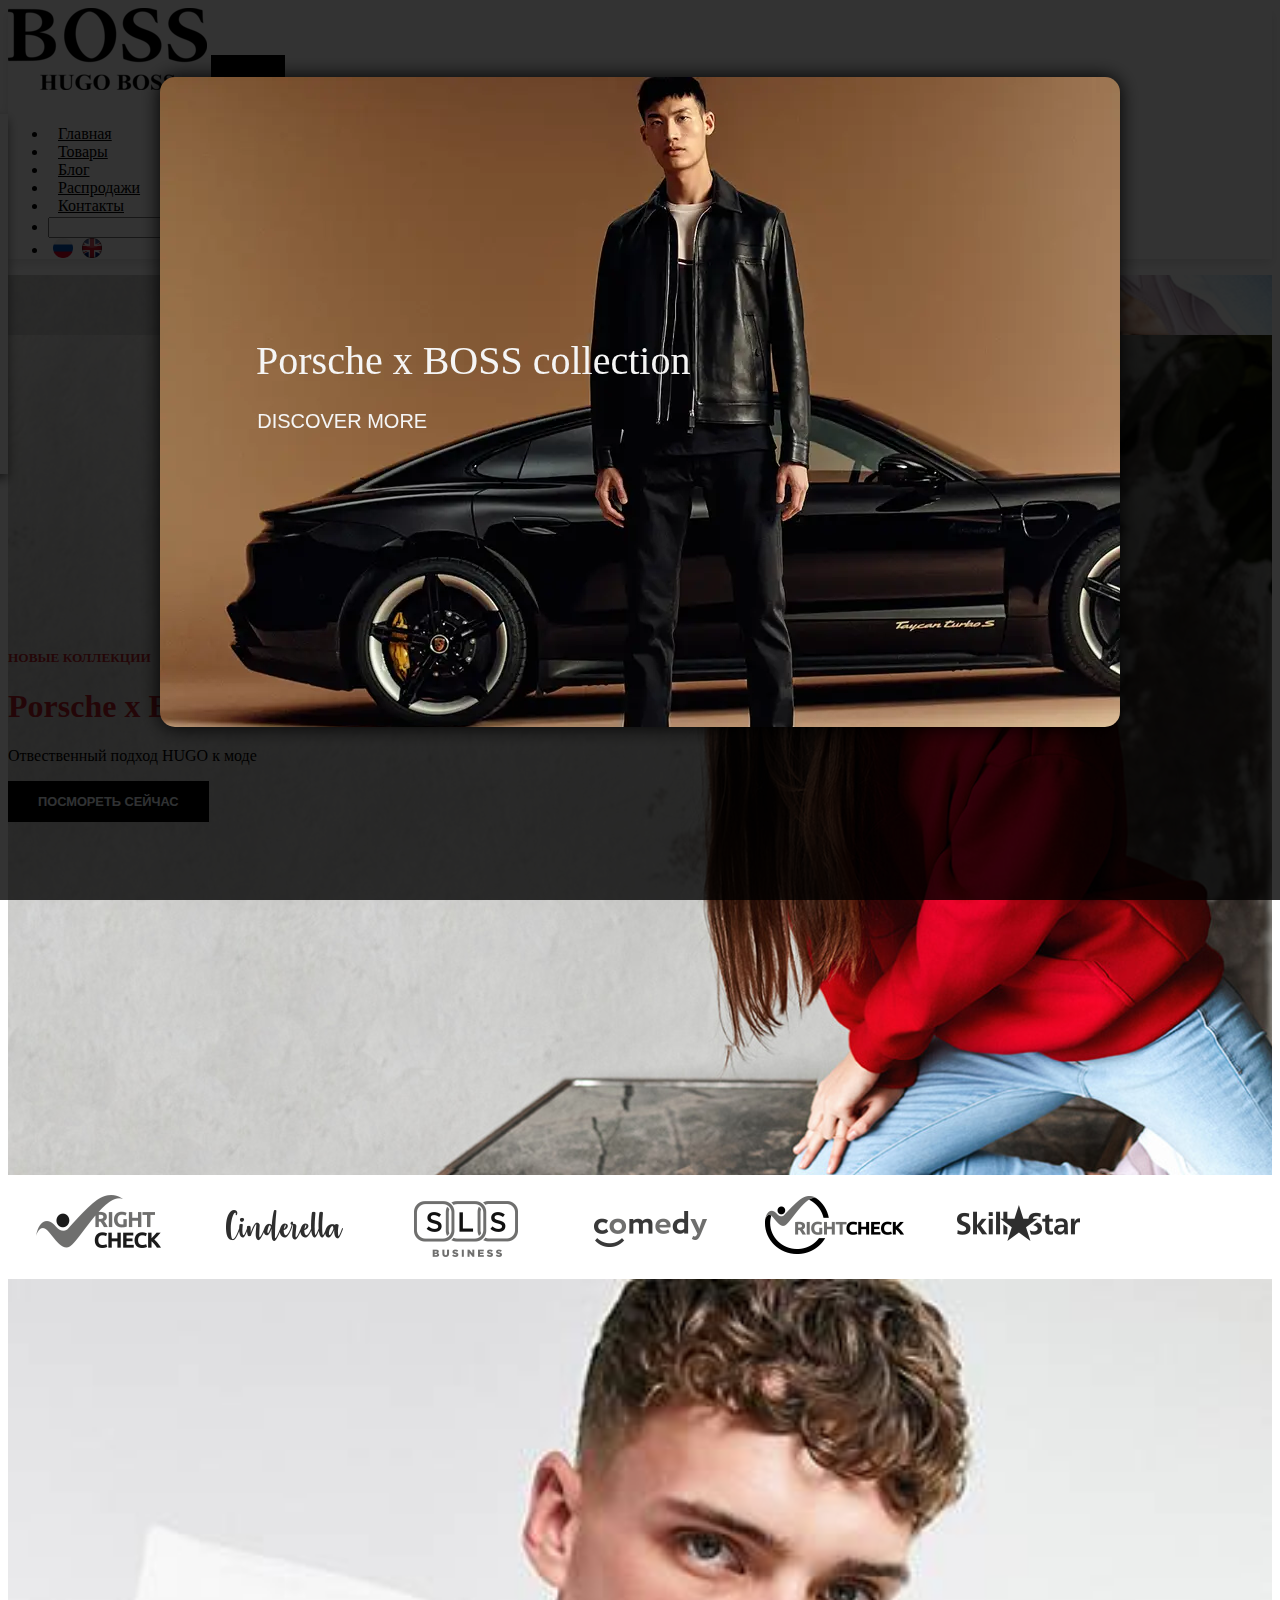
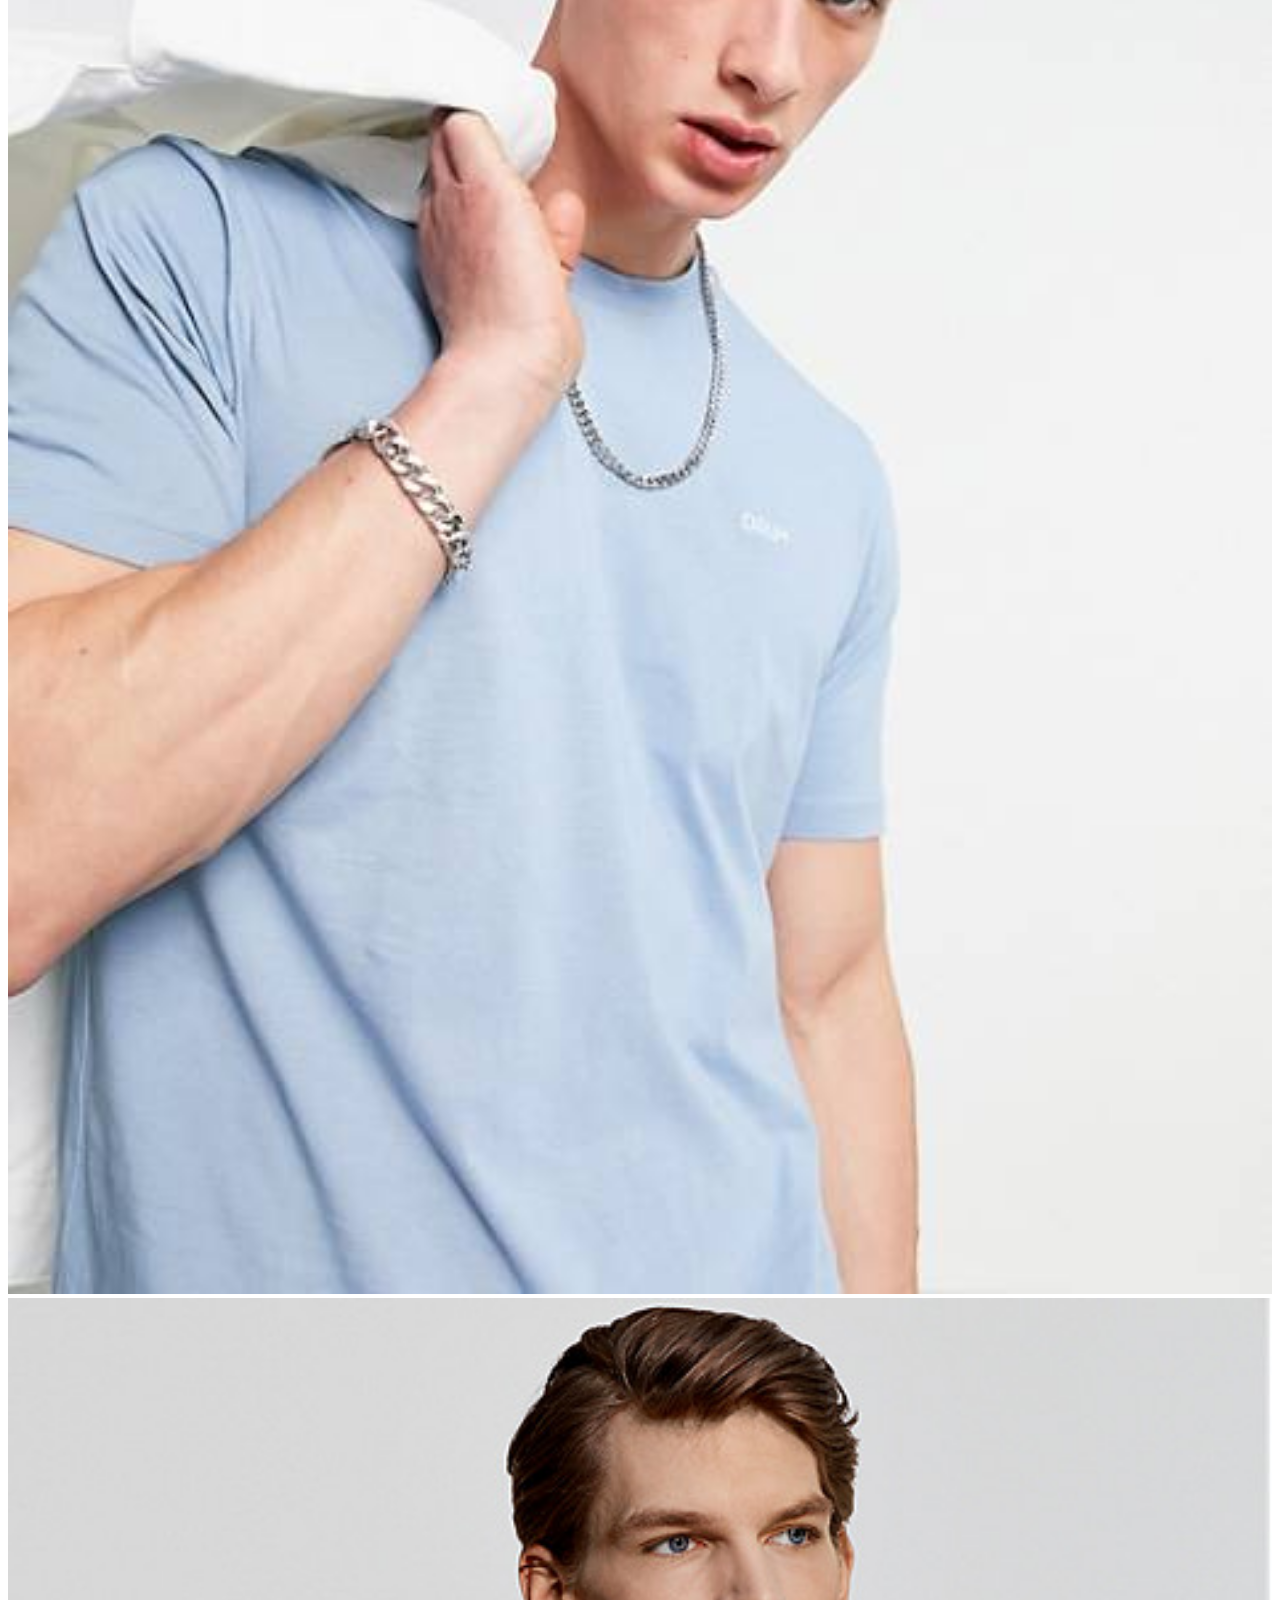
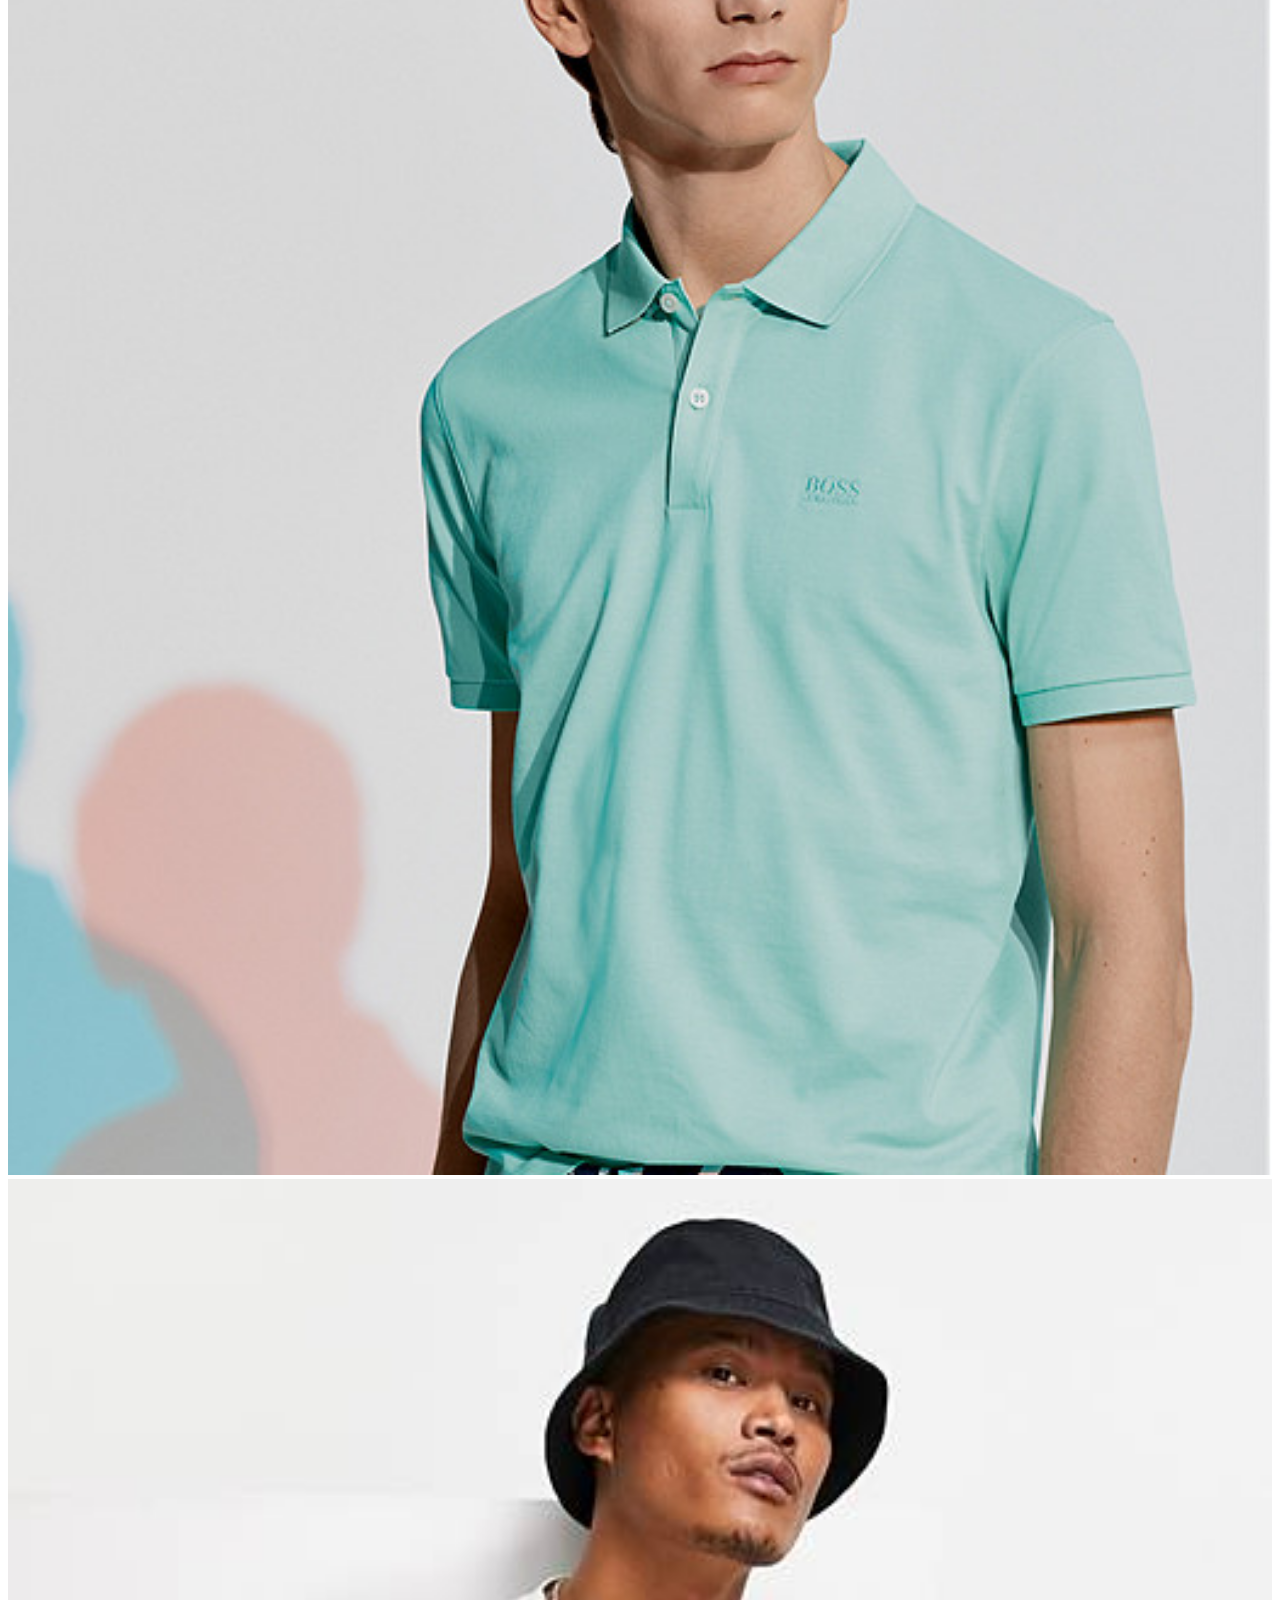
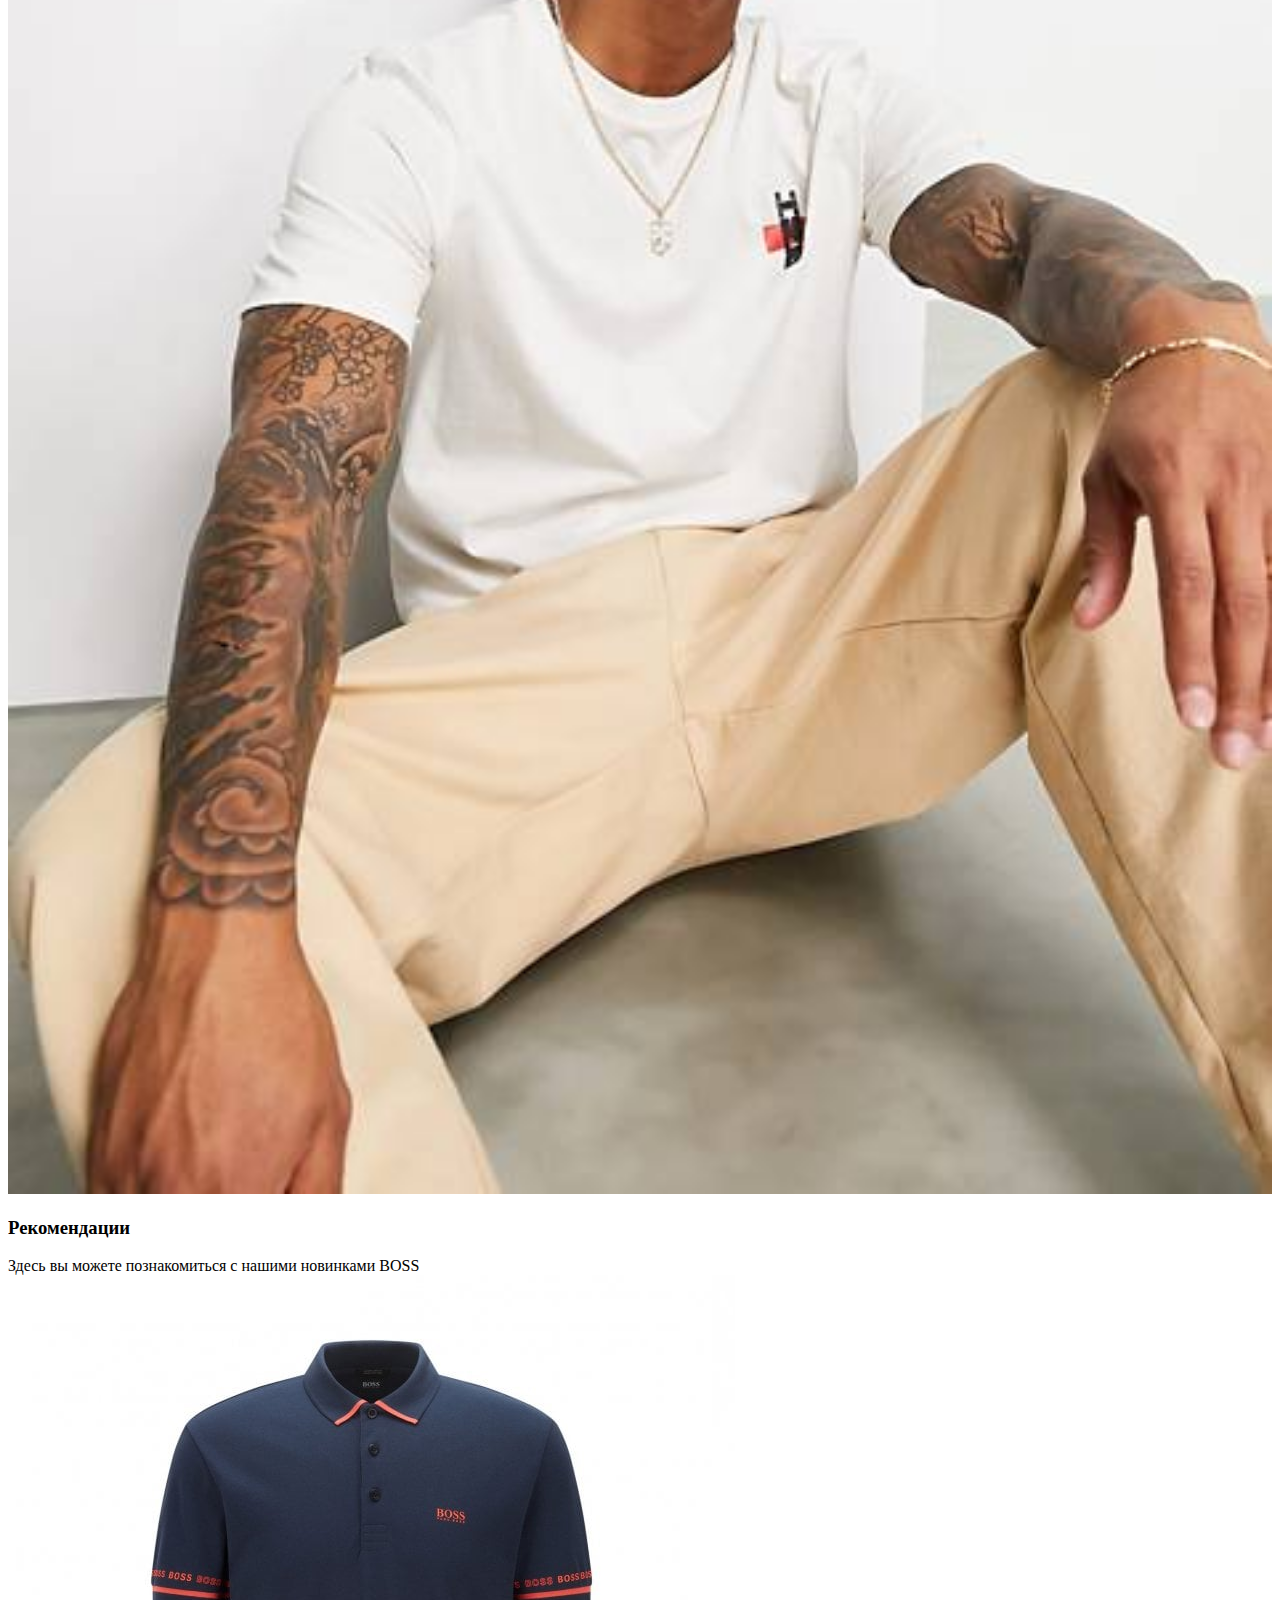
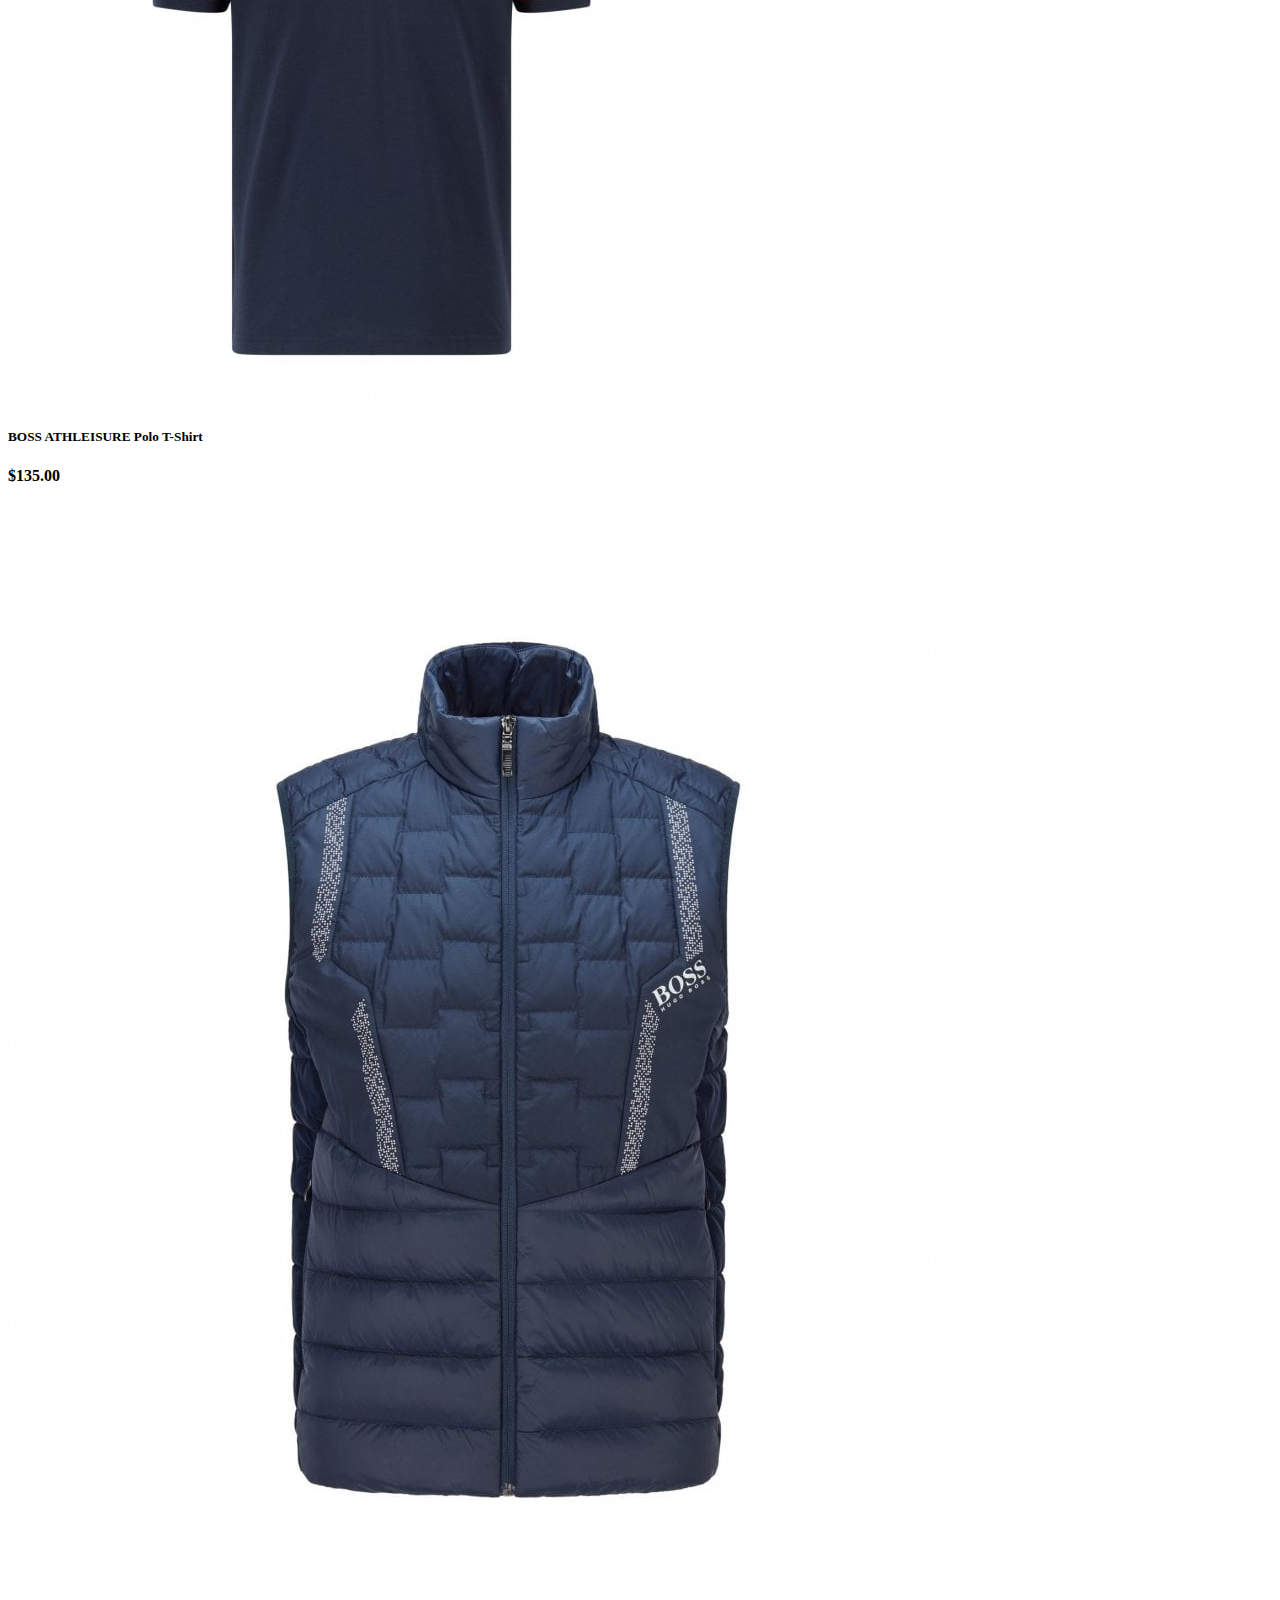
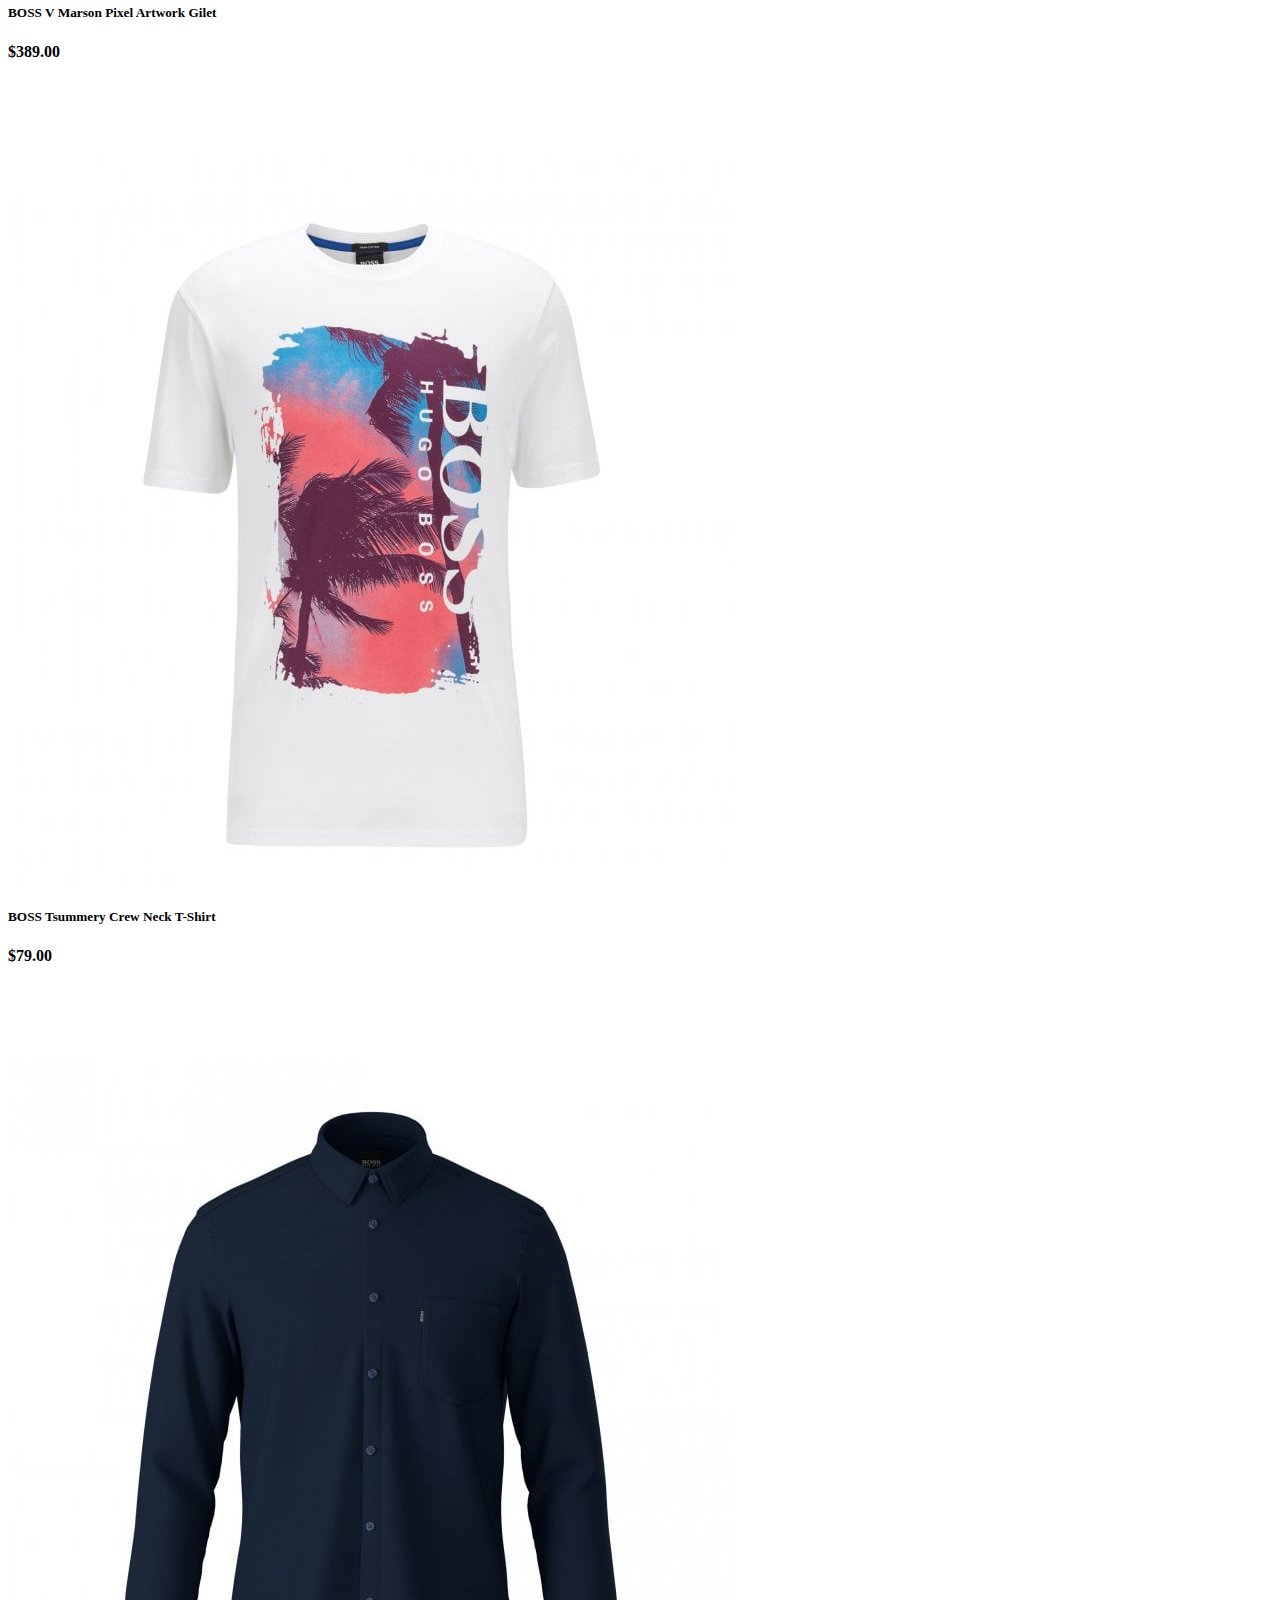
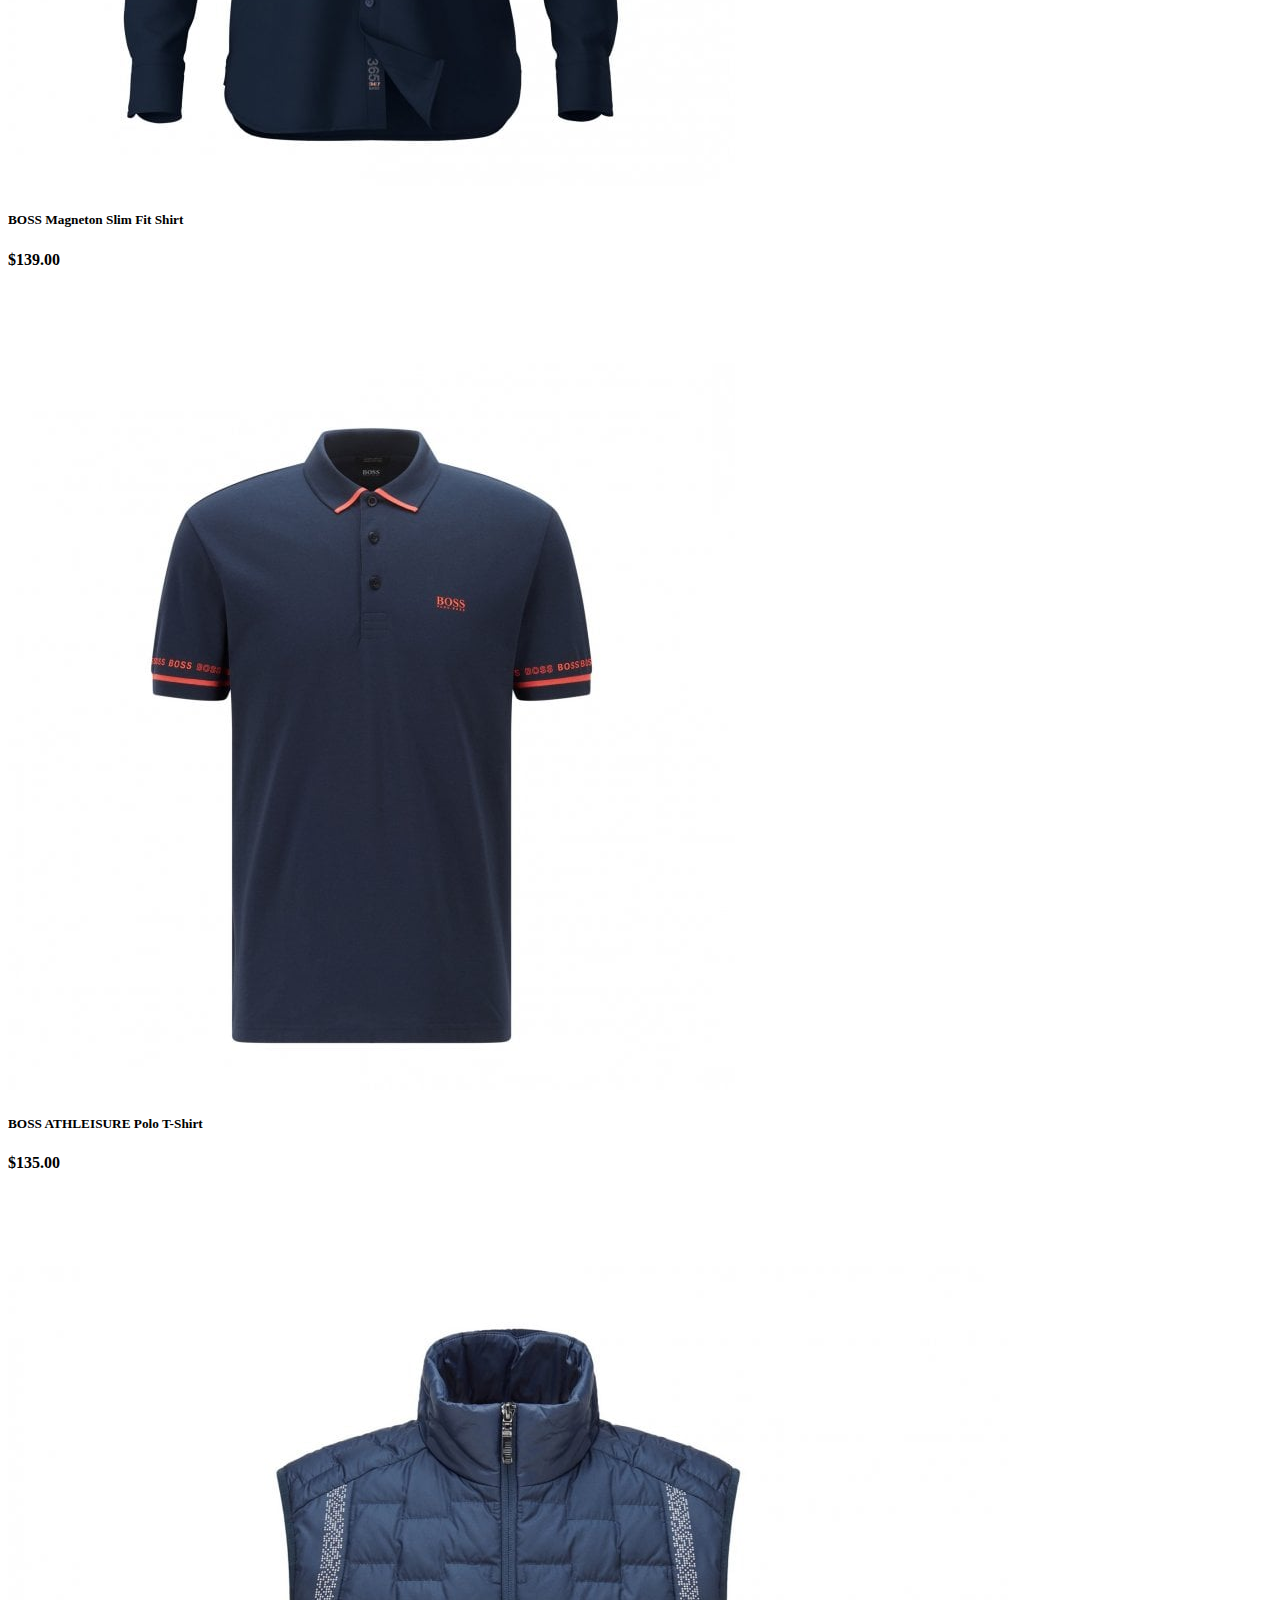
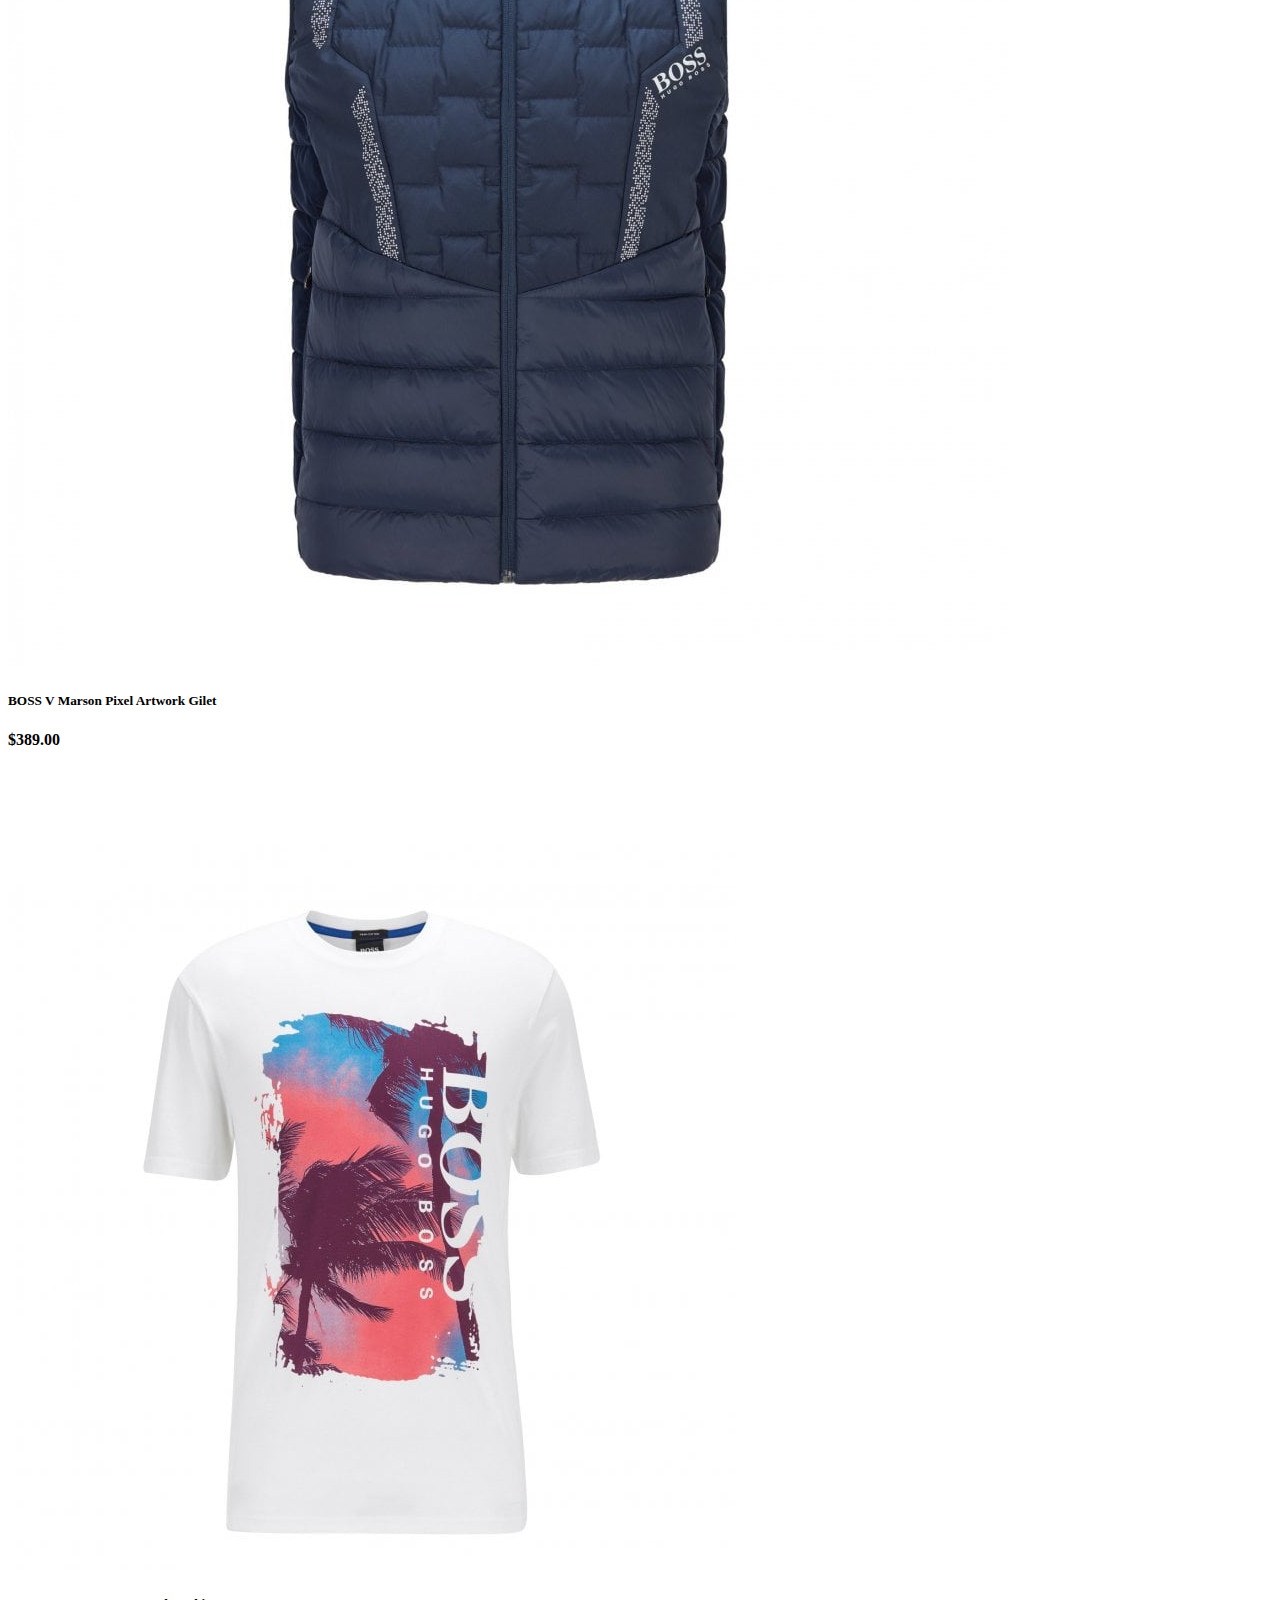
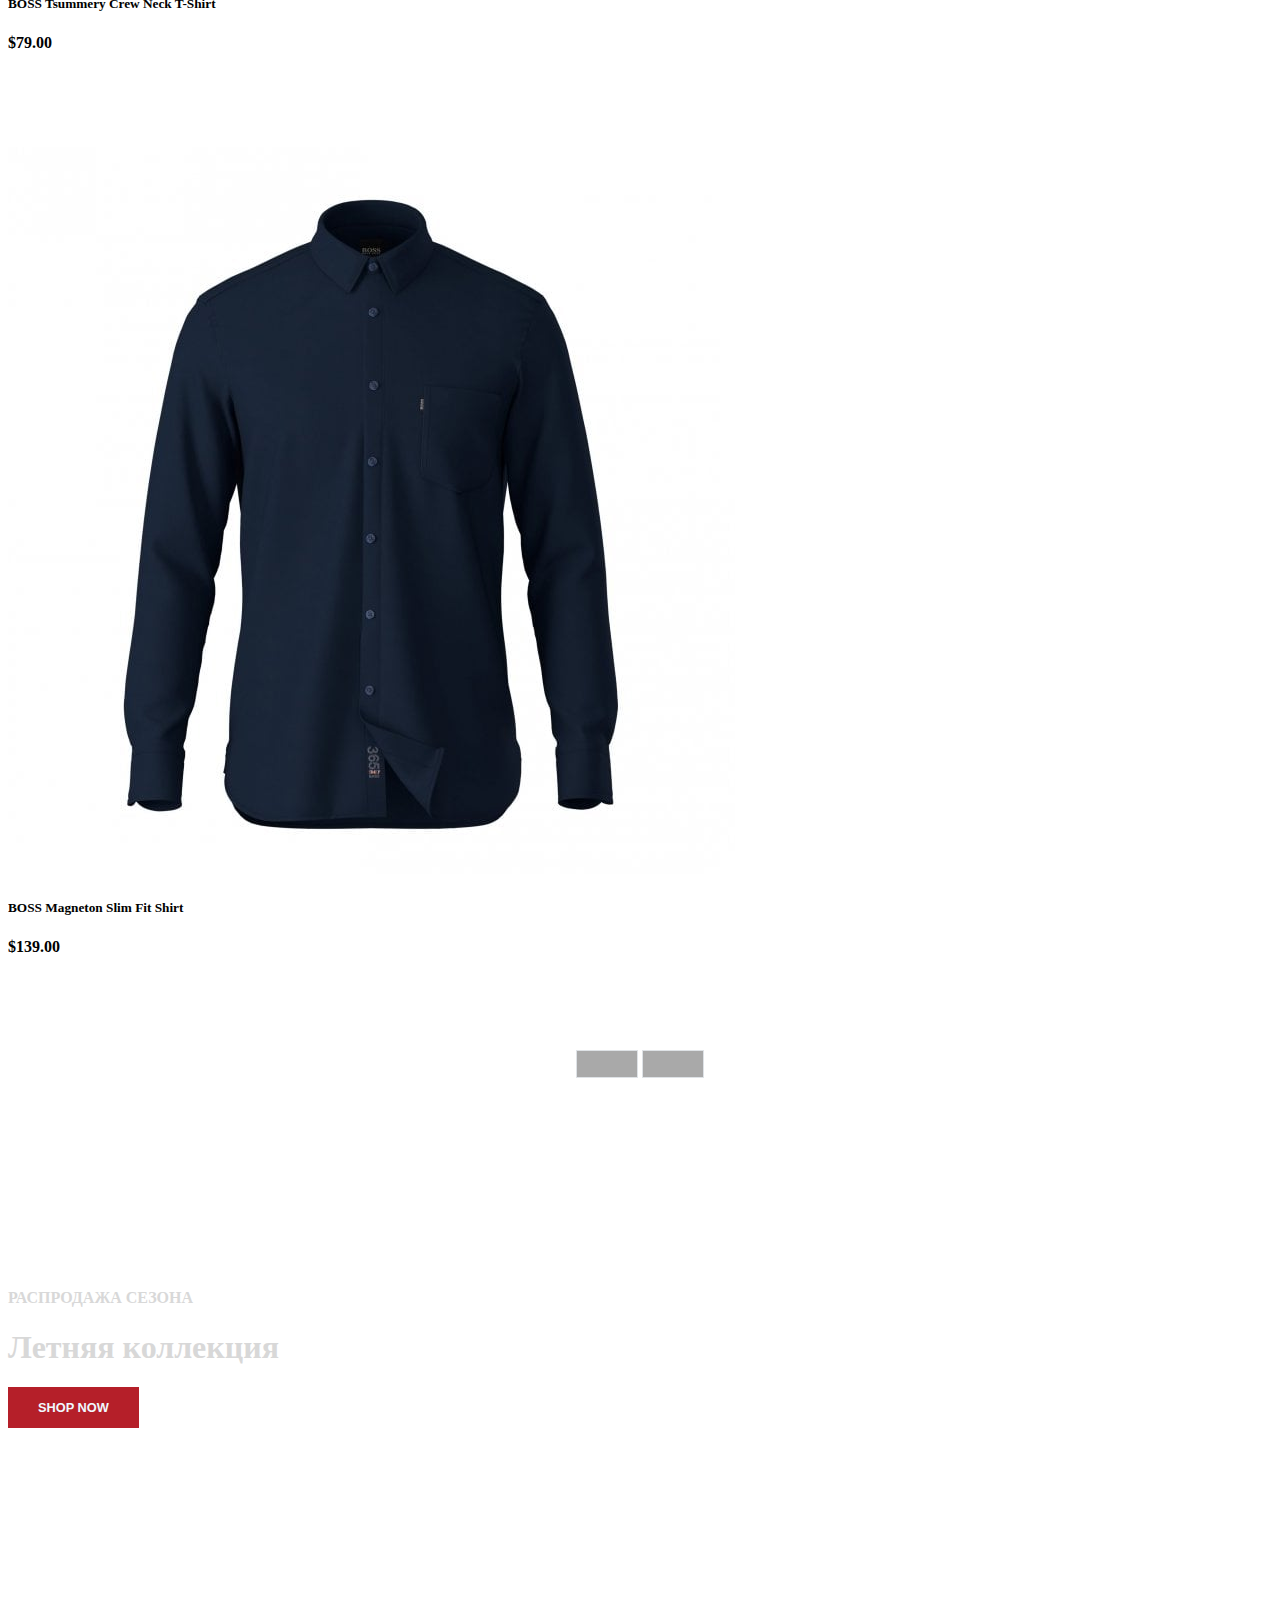
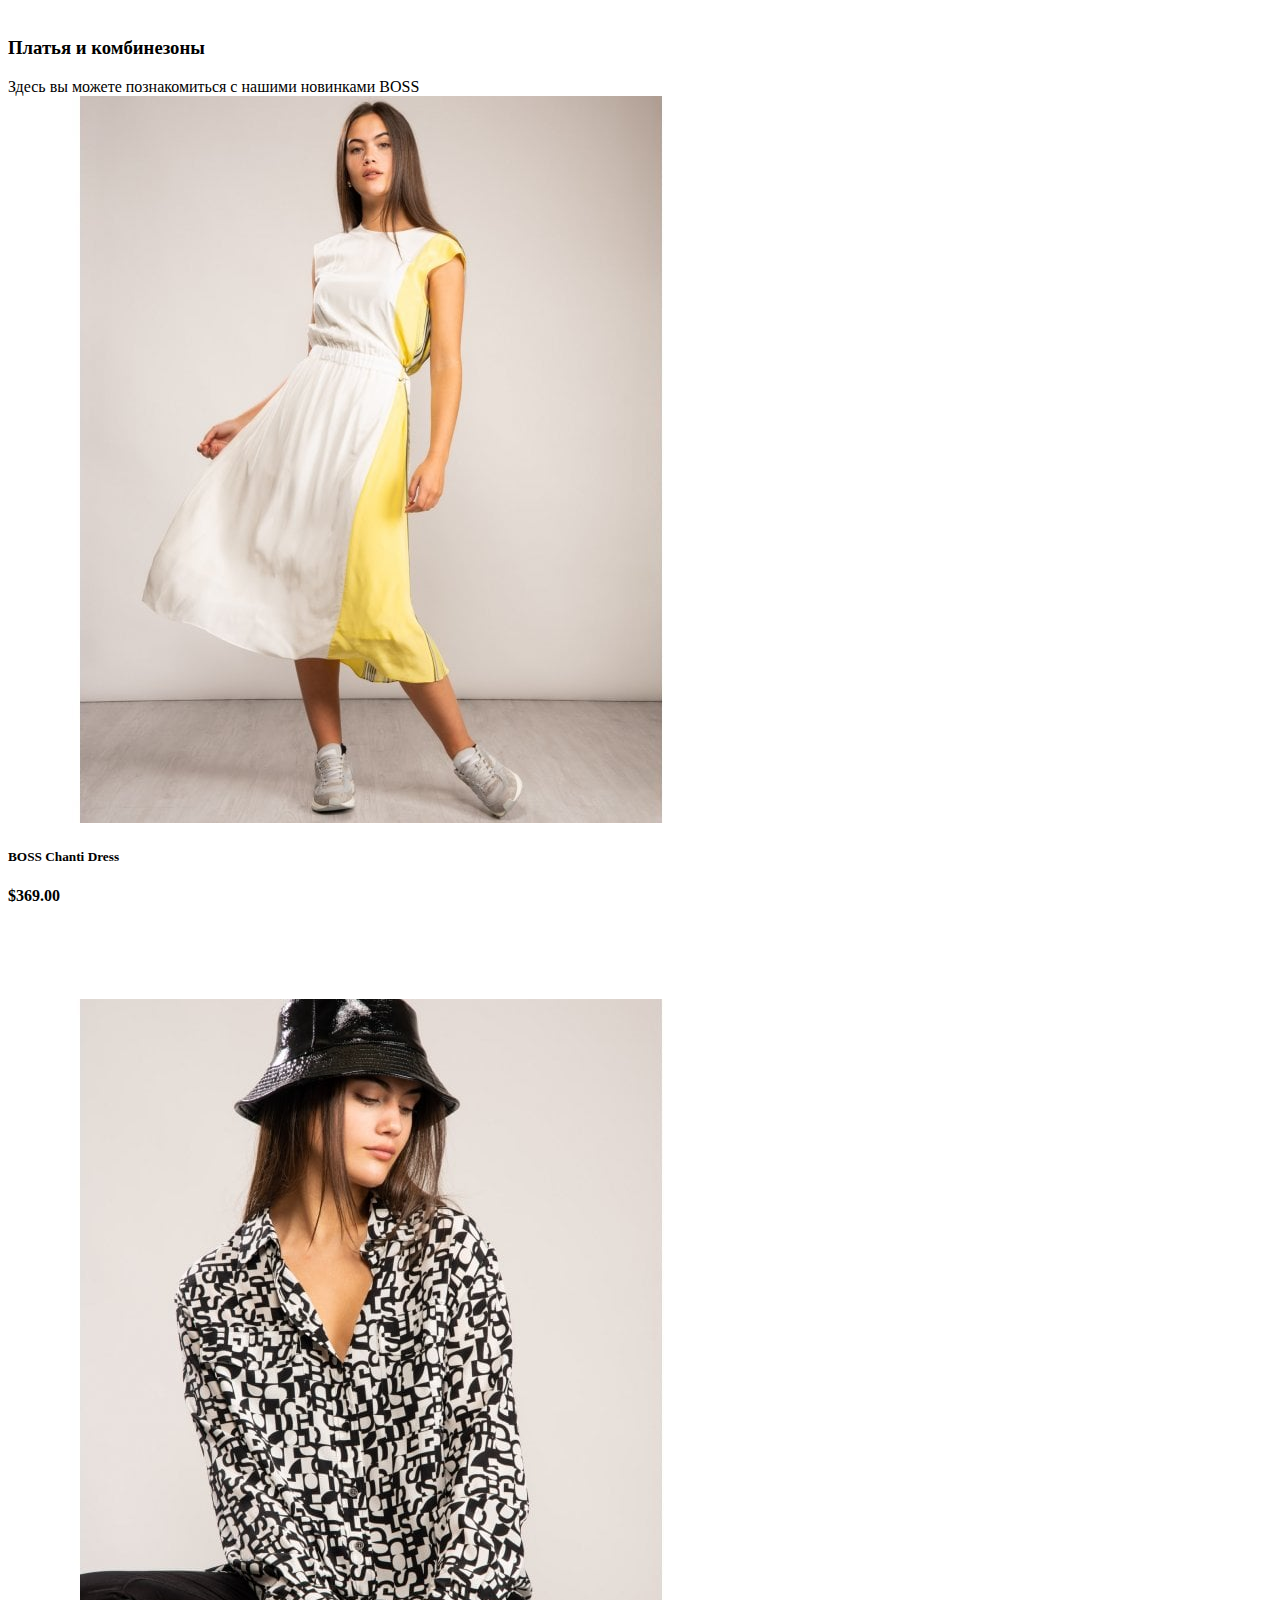
<file: index.html>
<!DOCTYPE html>
<html lang="en">
<head>
    <meta charset="UTF-8">
    <meta http-equiv="X-UA-Compatible" content="IE=edge">
    <meta name="viewport" content="width=device-width, initial-scale=1.0">
    <title>HUGO BOSS</title>
    <link rel="stylesheet" href="https://stackpath.bootstrapcdn.com/bootstrap/4.1.3/css/bootstrap.min.css"
        integrity="sha384-MCw98/SFnGE8fJT3GXwEOngsV7Zt27NXFoaoApmYm81iuXoPkFOJwJ8ERdknLPMO" crossorigin="anonymous">

    <link rel="stylesheet" href="https://pro.fontawesome.com/releases/v5.10.0/css/all.css"
        integrity="sha384-AYmEC3Yw5cVb3ZcuHtOA93w35dYTsvhLPVnYs9eStHfGJvOvKxVfELGroGkvsg+p" crossorigin="anonymous" />

    <link rel="stylesheet" href="component/css/style.css">
    <link rel="stylesheet" href="component/css/popup.css">
    <link rel="stylesheet" href="component/css/navbar.css">
    <link rel="stylesheet" href="component/css/footer.css">
    <link rel="stylesheet" href="component/css/banner.css">
    <link rel="stylesheet" href="component/css/adaptive.css">
    <link rel="stylesheet" href="component/css/language.css">
    <link rel="stylesheet" href="component/css/cart.css">
</head>
<body>
    <div id="bg_popup">
        <div id="popup">
      <a class="close" href="#" title="Закрыть" onclick="document.getElementById('bg_popup').style.display='none'; return false;"><i class="fa fa-times-circle" aria-hidden="true"></i></a>
      <div class="perfomance">Porsche x BOSS collection</div>
      <a href="shop.html">
      <button class="showcollection">DISCOVER MORE<i class="fa fa-long-arrow-right showcollectionarrow" aria-hidden="true"></i></button></a>
      </div>
      </div>
    <nav class="navbar navbar-expand-lg navbar-light bg-white py-3 fixed-top">
        <div class="container">
            <img src="assets/img/logo/hugo-boss-logo.png" alt="logo">
            <button class="navbar-toggler" type="button" data-bs-toggle="collapse"
                data-bs-target="#navbarSupportedContent" aria-controls="navbarSupportedContent" aria-expanded="false"
                aria-label="Toggle navigation">
                <span><i id="bar" class="fas fa-bars"></i></span>
            </button>
            <div class="collapse navbar-collapse" id="navbarSupportedContent">
                <ul class="navbar-nav navbar-center ml-auto">

                    <li class="nav-item">
                        <a class="nav-link" href="index.html" my-lang="home"></a>
                    </li>
                    <li class="nav-item">
                        <a class="nav-link" href="shop.html" target="_blank" my-lang="shop"></a>
                    </li>
                    <li class="nav-item">
                        <a class="nav-link" href="#" my-lang="blog"></a>
                    </li>
                    <li class="nav-item">
                        <a class="nav-link" href="#" my-lang="about"></a>
                    </li>
                    <li class="nav-item">
                        <a class="nav-link" href="#" my-lang="contact"></a>
                    </li>
                    <li class="nav-item" style="position: relative;">
                        <input type="text"><i class="far fa-search"></i>
                        <button onclick="opened()" class="cart-open"><i class="far fa-shopping-bag"></i></button>
                        <span id="drop"></span>
                    </li>
                    <li class="nav-item pad-top">
                        <button class="lang" onclick="translate2('ru')"><img src="assets/img/icons-lang/rus.png" alt="ru"
                                class="flag-icon"></button>
                        <button class="lang" onclick="translate2('en')"><img src="assets/img/icons-lang/En.png" alt="en"
                                class="flag-icon"></button>
                    </li>
            </div>
        </div>
    </nav>
    <section id="home">
        <div class="container">
            <h5><span my-lang="new"></span></h5>
            <h1><span my-lang="price"></span> </h1>
            <p my-lang="offers"></p>
            <button onclick="window.location.href = 'shop.html';" my-lang="now">Shop Now</button>
        </div>
    </section>

    <section id="brand" class="container">
        <div class="row m-0 py-5">
            <img class="img-fluid col-lg-2 col-md-4 col-6" src="assets/img/brand/1.png" alt="RightChek">
            <img class="img-fluid col-lg-2 col-md-4 col-6" src="assets/img/brand/2.png" alt="Cinderella">
            <img class="img-fluid col-lg-2 col-md-4 col-6" src="assets/img/brand/3.png" alt="SLS">
            <img class="img-fluid col-lg-2 col-md-4 col-6" src="assets/img/brand/4.png" alt="comedy">
            <img class="img-fluid col-lg-2 col-md-4 col-6" src="assets/img/brand/5.png" alt="RightCheck">
            <img class="img-fluid col-lg-2 col-md-4 col-6" src="assets/img/brand/6.png" alt="SkillStar">
        </div>
    </section>

    <section id="new" class="w-100">
        <div class="row p-0 m-0">
            <div class="one col-lg-4 col-md-12 col-12 p-0">
                <img class="img-fluid" src="assets/img/new/11.jpg" alt="Clothes">
                <div class="details">
                    <h2 my-lang="layering">Casual layering</h2>
                    <button class="text-uppercase" my-lang="now"></button>
                </div>
            </div>
            <div class="one col-lg-4 col-md-12 col-12 p-0">
                <img class="img-fluid" src="assets/img/new/2.jpg" alt="Clothes">
                <div class="details">
                    <h2 my-lang="outfit">Awesome Blank Outfit</h2>
                    <button class="text-uppercase" my-lang="now"></button>
                </div>
            </div>
            <div class="one col-lg-4 col-md-12 col-12 p-0">
                <img class="img-fluid" src="assets/img/new/3.jpg" alt="Sale">
                <div class="details">
                    <h2 my-lang="sportwear">Sportwear</h2>
                    <button class="text-uppercase" my-lang="now"></button>
                </div>
            </div>
        </div>
    </section>

    <section id="featured" class="mt-5 pb-5 carouselhidden">
        <div class="container text-center mt-5 pb-5">
            <h3 my-lang="featured"></h3>
            <div my-lang="check"></div>
        </div>
        <div id=carousel class="row mx-auto container-fluid img-container">
            <div class="product text-center col-lg-3 col-md-4 col-12">
                <img class="img-fluid mb-3" src="assets/img/featured/1.jpg" alt="product">
                <h5 class="p-name">BOSS ATHLEISURE Polo T-Shirt</h5>
                <h4 class="p-price">$135.00</h4>
                <button class="buy-btn" my-lang="buy"></button>
            </div>
            <div class="product text-center col-lg-3 col-md-4 col-12">
                <img class="img-fluid mb-3" src="assets/img/featured/2.jpg" alt="product">
                <h5 class="p-name">BOSS V Marson Pixel Artwork Gilet</h5>
                <h4 class="p-price">$389.00</h4>
                <button class="buy-btn" my-lang="buy"></button>
            </div>
            <div class="product text-center col-lg-3 col-md-4 col-12">
                <img class="img-fluid mb-3" src="assets/img/featured/3.jpg" alt="product">
                <h5 class="p-name">BOSS Tsummery Crew Neck T-Shirt</h5>
                <h4 class="p-price">$79.00</h4>
                <button class="buy-btn" my-lang="buy"></button>
            </div>
            <div class="product text-center col-lg-3 col-md-4 col-12">
                <img class="img-fluid mb-3" src="assets/img/featured/4.jpg" alt="product">
                <h5 class="p-name">BOSS Magneton Slim Fit Shirt</h5>
                <h4 class="p-price">$139.00</h4>
                <button class="buy-btn" my-lang="buy"></button>
            </div>
            <div class="product text-center col-lg-3 col-md-4 col-12">
                <img class="img-fluid mb-3" src="assets/img/featured/1.jpg" alt="product">
                <h5 class="p-name">BOSS ATHLEISURE Polo T-Shirt</h5>
                <h4 class="p-price">$135.00</h4>
                <button class="buy-btn" my-lang="buy">Buy now</button>
            </div>
            <div class="product text-center col-lg-3 col-md-4 col-12">
                <img class="img-fluid mb-3" src="assets/img/featured/2.jpg" alt="product">
                <h5 class="p-name">BOSS V Marson Pixel Artwork Gilet</h5>
                <h4 class="p-price">$389.00</h4>
                <button class="buy-btn" my-lang="buy"></button>
            </div>
            <div class="product text-center col-lg-3 col-md-4 col-12">
                <img class="img-fluid mb-3" src="assets/img/featured/3.jpg" alt="product">
                <h5 class="p-name">BOSS Tsummery Crew Neck T-Shirt</h5>
                <h4 class="p-price">$79.00</h4>
                <button class="buy-btn" my-lang="buy"></button>
            </div>
            <div class="product text-center col-lg-3 col-md-4 col-12">
                <img class="img-fluid mb-3" src="assets/img/featured/4.jpg" alt="product">
                <h5 class="p-name">BOSS Magneton Slim Fit Shirt</h5>
                <h4 class="p-price">$139.00</h4>
                <button class="buy-btn" my-lang="buy"></button>
            </div>
        </div>
        <div class="imgcarousel">
            <button id="previous" onclick="scrollToPrevious()" class="styleArrow"><i class="fa fa-chevron-left" aria-hidden="true"></i></i></button>
            <button id="next" onclick="scrollToNext()" class="styleArrow"><i class="fa fa-chevron-right" aria-hidden="true"></i></i></button>
        </div>
    </section>

    <section id="banner" class="mb-5 py-5">
        <div class="container">
            <h4 my-lang="mid"></h4>
            <h1 my-lang="summer"><br><span my-lang="up">UP TO 80% OFF</span></h1>
            <button class="btnShop">Shop Now</button>
        </div>
    </section>


    <section id="clothes">
        <div class="container text-center pb-5">
            <h3 my-lang="dresses"></h3>
            <div my-lang="check"></div>
        </div>
        <div id=carousel class="row mx-auto container-fluid">
            <div class="product text-center col-lg-3 col-md-4 col-12">
                <img class="img-fluid mb-3" src="assets/img/clothes/1.jpg" alt="product">
                <h5 class="p-name">BOSS Chanti Dress</h5>
                <h4 class="p-price">$369.00</h4>
                <button class="buy-btn" my-lang="buy"></button>
            </div>
            <div class="product text-center col-lg-3 col-md-4 col-12">
                <img class="img-fluid mb-3" src="assets/img/clothes/2.jpg" alt="product">
                <h5 class="p-name">BOSS Civenti Blouse</h5>
                <h4 class="p-price">$229.00</h4>
                <button class="buy-btn" my-lang="buy"></button>
            </div>
            <div class="product text-center col-lg-3 col-md-4 col-12">
                <img class="img-fluid mb-3" src="assets/img/clothes/3.jpg" alt="product">
                <h5 class="p-name">BOSS Waynetta Womens Knit</h5>
                <h4 class="p-price">$229.00</h4>
                <button class="buy-btn" my-lang="buy"></button>
            </div>
            <div class="product text-center col-lg-3 col-md-4 col-12">
                <img class="img-fluid mb-3" src="assets/img/clothes/4.jpg" alt="product">
                <h5 class="p-name">BOSS Ivinka Womens Dress</h5>
                <h4 class="p-price">$249.00</h4>
                <button class="buy-btn" my-lang="buy"></button>
            </div>
        </div>
    </section>


    <section id="watches">
        <div class="container text-center pb-5">
            <h3 my-lang="clock"></h3>
            <div my-lang="check"></div>
        </div>
        <div class="row mx-auto container-fluid">
            <div class="product text-center col-lg-3 col-md-4 col-12">
                <img class="img-fluid mb-3" src="assets/img/watches/1.jpg" alt="product">
                <h5 class="p-name">Hugo Boss Watch 1502614</h5>
                <h4 class="p-price">$349.00</h4>
                <button class="buy-btn" my-lang="buy"></button>
            </div>
            <div class="product text-center col-lg-3 col-md-4 col-12">
                <img class="img-fluid mb-3" src="assets/img/watches/2.jpg" alt="product">
                <h5 class="p-name">Hugo Boss Watch 1513907</h5>
                <h4 class="p-price">$409.00</h4>
                <button class="buy-btn" my-lang="buy"></button>
            </div>
            <div class="product text-center col-lg-3 col-md-4 col-12">
                <img class="img-fluid mb-3" src="assets/img/watches/3.jpg" alt="product">
                <h5 class="p-name">Hugo Boss Watch 1502553</h5>
                <h4 class="p-price">$409.00</h4>
                <button class="buy-btn" my-lang="buy"></button>
            </div>
            <div class="product text-center col-lg-3 col-md-4 col-12">
                <img class="img-fluid mb-3" src="assets/img/watches/4.jpg" alt="product">
                <h5 class="p-name">Hugo Boss Watch 1513823</h5>
                <h4 class="p-price">$459.00</h4>
                <button class="buy-btn" my-lang="buy"></button>
            </div>
        </div>
    </section>


    <section id="shoes">
        <div class="container text-center">
            <h3 my-lang="run"></h3>
            <div my-lang="check"></div>
        </div>
        <div class="row mx-auto container-fluid">
            <div class="product text-center col-lg-3 col-md-4 col-12">
                <img class="img-fluid mb-3" src="assets/img/shoes/5.jpg" alt="product">
                <h5 class="p-name">BOSS Parkour Runn Nymx2 Mens Shoes</h5>
                <h4 class="p-price">$229.00</h4>
                <button class="buy-btn" my-lang="buy"></button>
            </div>
            <div class="product text-center col-lg-3 col-md-4 col-12">
                <img class="img-fluid mb-3" src="assets/img/shoes/6.jpg" alt="product">
                <h5 class="p-name">BOSS Zero Tenn Tennis Inspired Logo Mens Trainerss</h5>
                <h4 class="p-price">$199.00</h4>
                <button class="buy-btn" my-lang="buy"></button>
            </div>
            <div class="product text-center col-lg-3 col-md-4 col-12">
                <img class="img-fluid mb-3" src="assets/img/shoes/7.jpg" alt="product">
                <h5 class="p-name">BOSS Saturn Lowp Nyrs Mens Trainers</h5>
                <h4 class="p-price">$229.00</h4>
                <button class="buy-btn" my-lang="buy"></button>
            </div>
            <div class="product text-center col-lg-3 col-md-4 col-12">
                <img class="img-fluid mb-3" src="assets/img/shoes/8.jpg" alt="product">
                <h5 class="p-name">BOSS Contrast Logo Match Mens Sliders</h5>
                <h4 class="p-price">$59.00</h4>
                <button class="buy-btn" my-lang="buy"></button>
            </div>
        </div>
    </section>

    <div class="general">
        <div>
            <div id="window" class="wrapper">
                <button onclick="closed()" class="cart-close"><span></span><i class="fa fa-arrow-left" aria-hidden="true"></i></span></button>
                <div class="orderOverview">ORDER OVERVIEW</div>
                <div id="product"> </div>
                <div id="bucket"></div>
            </div>
        </div>


    <footer class="mt-5 py-5">
        <div class="row container mx-auto pt-5">
            <div class="footer-one col-lg-3 col-md-6 col-12">
                <img src="assets/img/logo/hugo-boss-logo.png" alt="logo2">
                <p class="pt-3" my-lang="plan"></p>
            </div>
            <div class="footer-one col-lg-3 col-md-6 col-12">
                <h5 class="pb-2" my-lang="featured"></h5>
                <ul class="list-unstyled">
                    <li><a href="#" my-lang="new"></a></li>
                    <li><a href="#" my-lang="men"></a></li>
                    <li><a href="#" my-lang="women"></a></li>
                    <li><a href="#" my-lang="boys"></a></li>
                    <li><a href="#" my-lang="girls"></a></li>
                    <li><a href="#" my-lang="shoes"></a></li>
                    <li><a href="#" my-lang="sale"></a></li>
                </ul>
            </div>
            <div class="footer-one col-lg-3 col-md-6 col-12">
                <h5 class="pb-2" my-lang="contact"></h5>
                <div>
                    <h6 class="text-uppercase">ADDRES</h6>
                    <p>123 STREET NAME, CITY, US</p>
                </div>
                <div>
                    <h6 class="text-uppercase">PHONE</h6>
                    <p>(123) 456-7890</p>
                </div>
                <div>
                    <h6 class="text-uppercase">EMAIL</h6>
                    <p>EMAIL@GMAIL.COM</p>
                </div>
            </div>
            <div class="footer-one col-lg-3 col-md-6 col-12">
                <h5 class="pb-2">INSTAGRAM</h5>
                <div class="row">
                    <img class="img-fluid w-25 h-100 m-2" src="assets/img/insta/1.jpg" alt="INSTAGRAM">
                    <img class="img-fluid w-25 h-100 m-2" src="assets/img/insta/2.jpg" alt="INSTAGRAM">
                    <img class="img-fluid w-25 h-100 m-2" src="assets/img/insta/3.jpg" alt="INSTAGRAM">
                    <img class="img-fluid w-25 h-100 m-2" src="assets/img/insta/4.jpg" alt="INSTAGRAM">
                    <img class="img-fluid w-25 h-100 m-2" src="assets/img/insta/5.jpg" alt="INSTAGRAM">
                    <img class="img-fluid w-25 h-100 m-2" src="assets/img/insta/6.jpg" alt="INSTAGRAM">
                </div>
            </div>
        </div>
        <div class="copyright mt-5">
            <div class="row container mx-auto">
                <div class="col-lg-3 col-md-6 col-12">
                    <img src="assets/img/payment/payment.png" alt="payment">
                </div>
                <div class="col-lg-4 col-md-6 col-12">
                    <p>BOSS eComerce 2021. All Rights Reserved</p>
                </div>
                <div class="col-lg-4 col-md-6 col-12">
                    <a href="https://www.facebook.com/" target="_blank"><i class="fab fa-facebook-f"></i></a>
                    <a href="https://twitter.com/" target="_blank"><i class="fab fa-twitter"></i></a>
                    <a href="https://linkedin.com/" target="_blank"><i class="fab fa-linkedin-in"></i></a>
                </div>

            </div>
        </div>
    </footer>

    <script src="https://cdn.jsdelivr.net/npm/@popperjs/core@2.9.3/dist/umd/popper.min.js"
        integrity="sha384-eMNCOe7tC1doHpGoWe/6oMVemdAVTMs2xqW4mwXrXsW0L84Iytr2wi5v2QjrP/xp"
        crossorigin="anonymous"></script>
    <script src="https://cdn.jsdelivr.net/npm/bootstrap@5.1.0/dist/js/bootstrap.min.js"
        integrity="sha384-cn7l7gDp0eyniUwwAZgrzD06kc/tftFf19TOAs2zVinnD/C7E91j9yyk5//jjpt/"
        crossorigin="anonymous"></script>
    <script src="component/js/lang.js"></script>
    <script src="component/js/carousel.js"></script>
    <script src="component/js/popup.js"></script>
    <script src="component/js/cart.js"></script>  

</body>

</html>
</file>
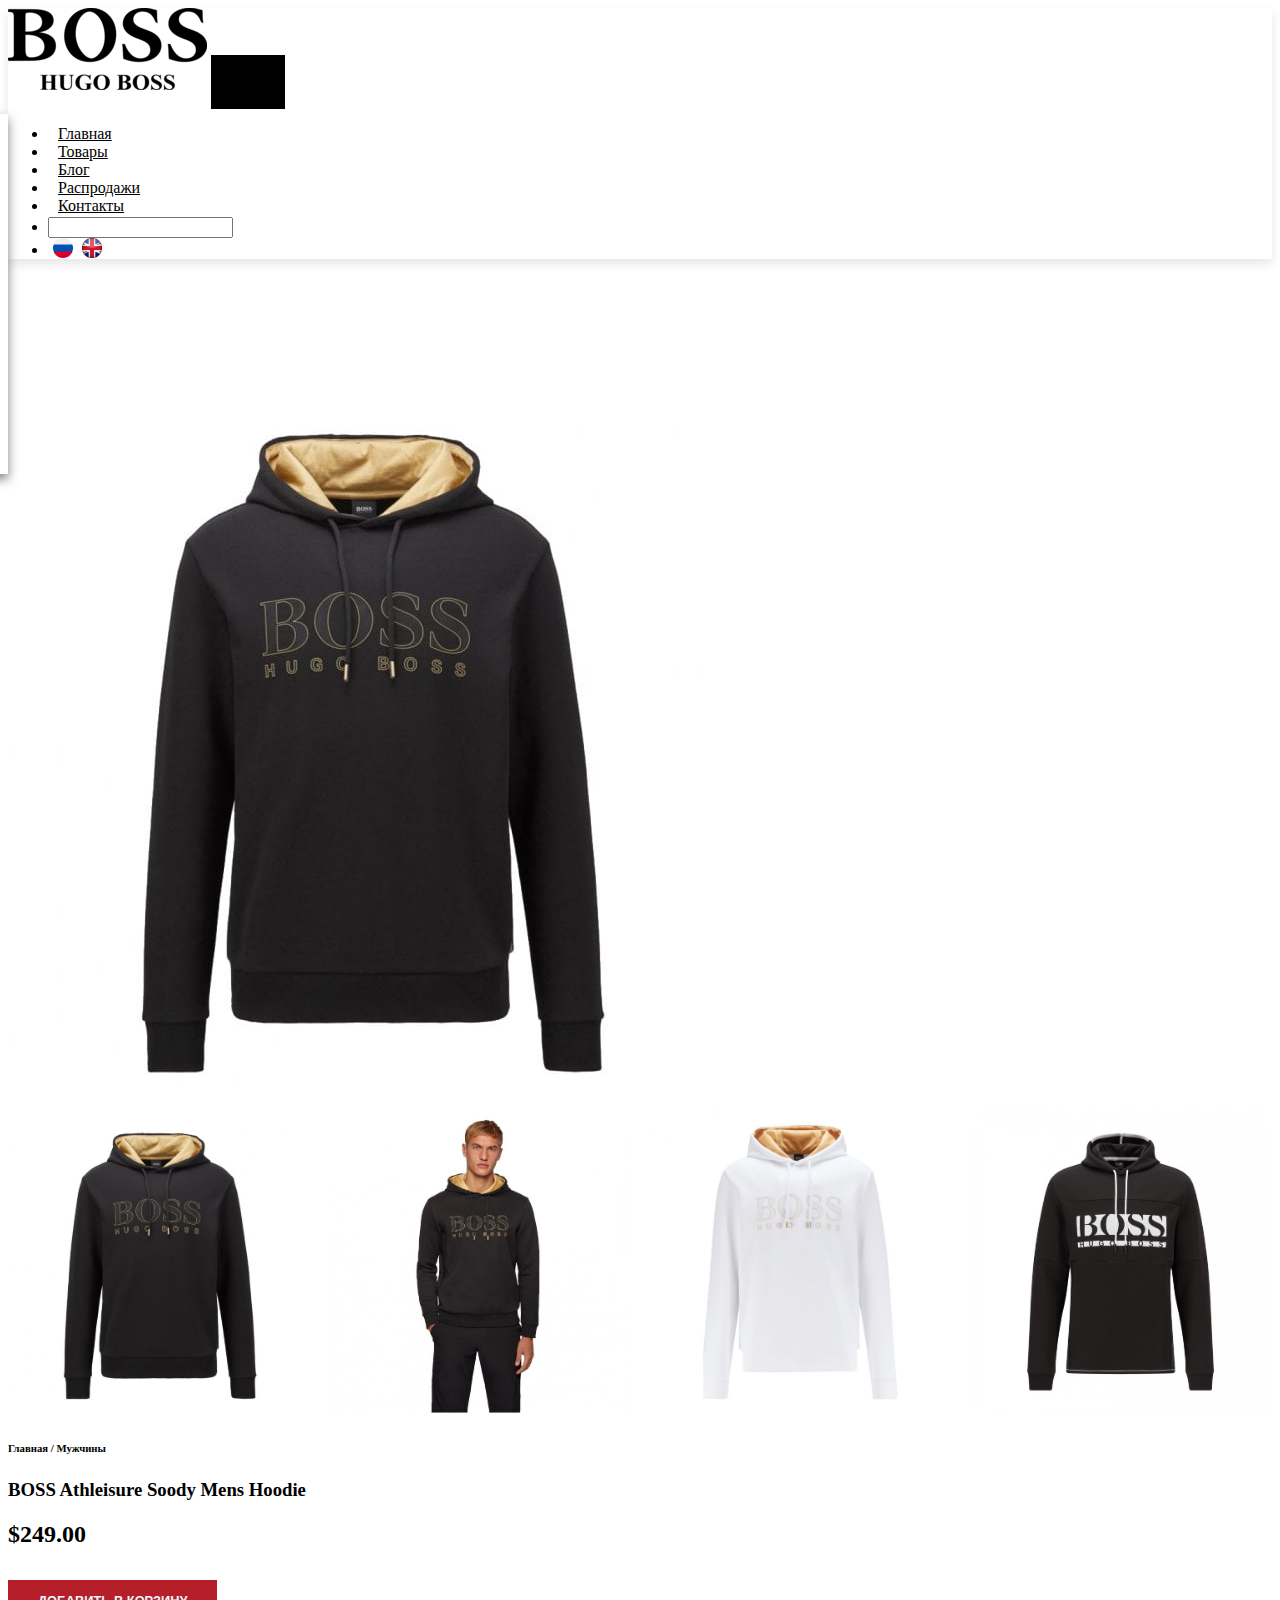
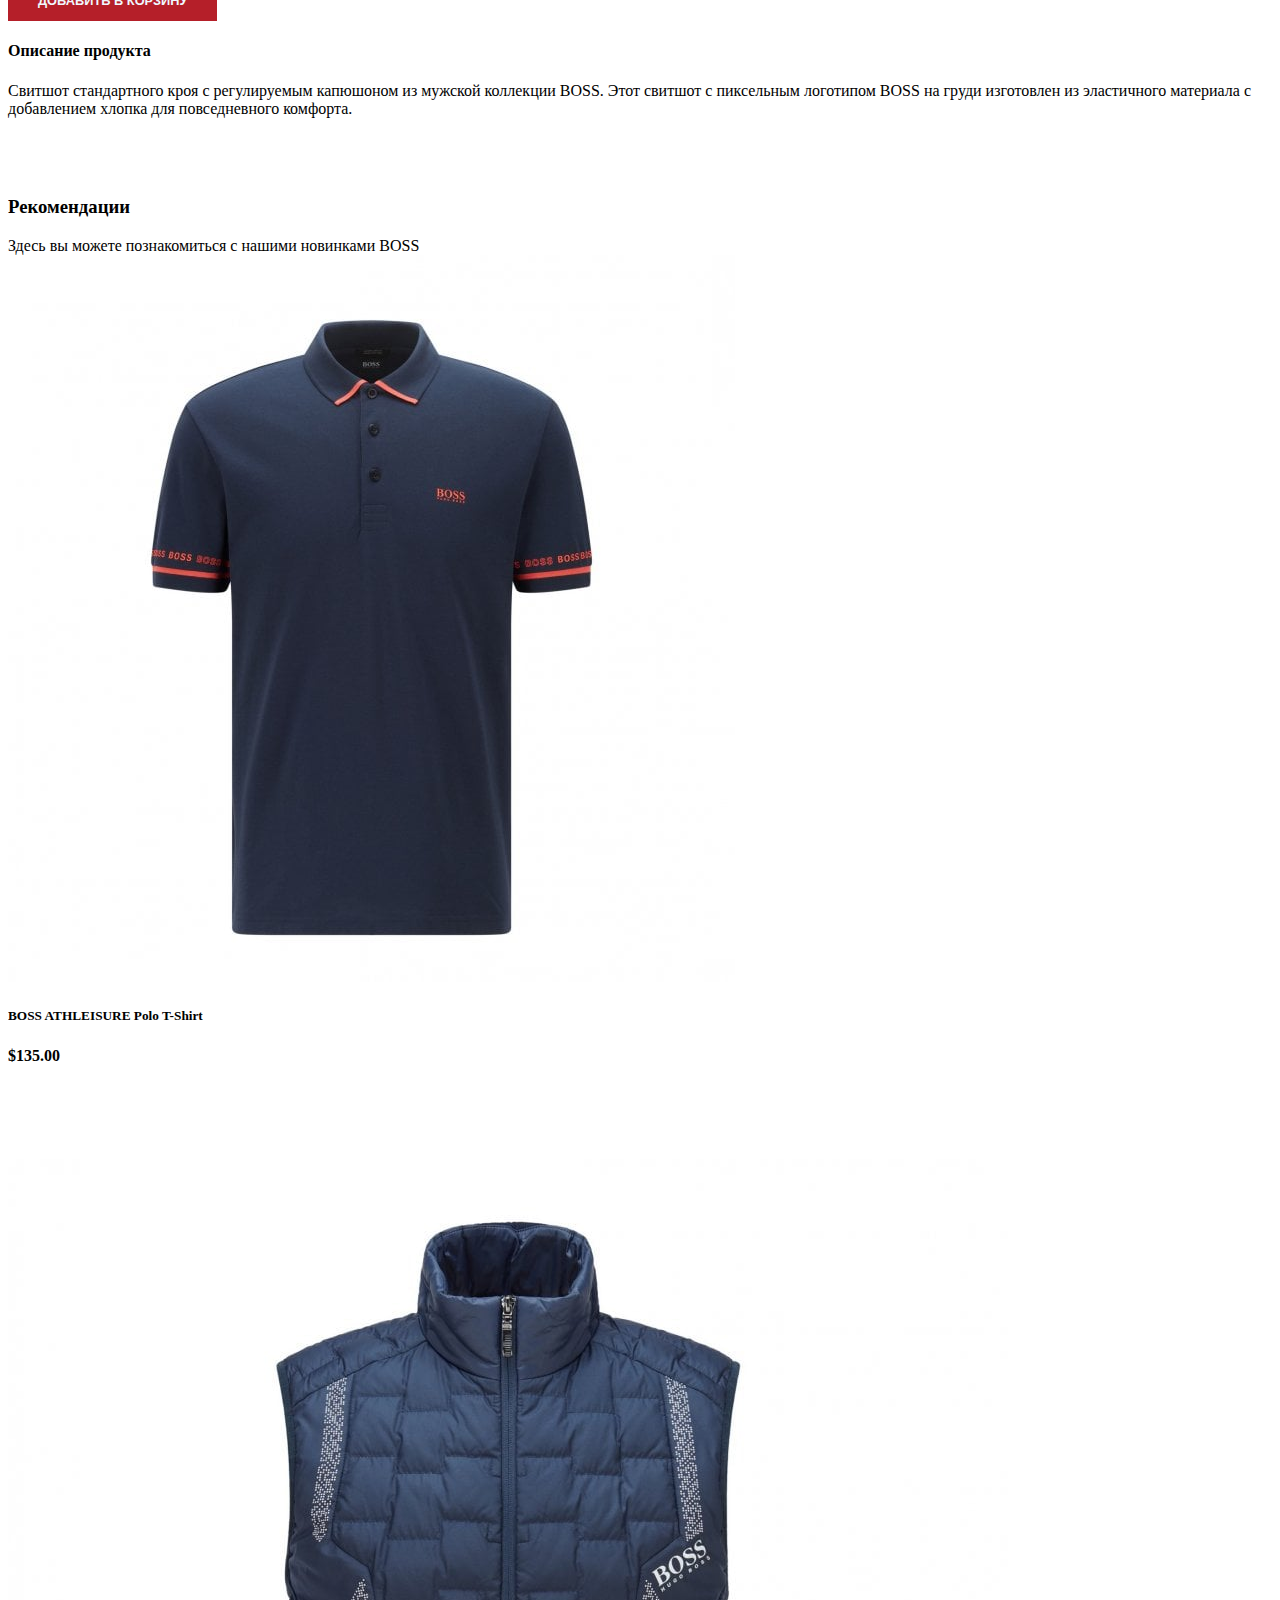
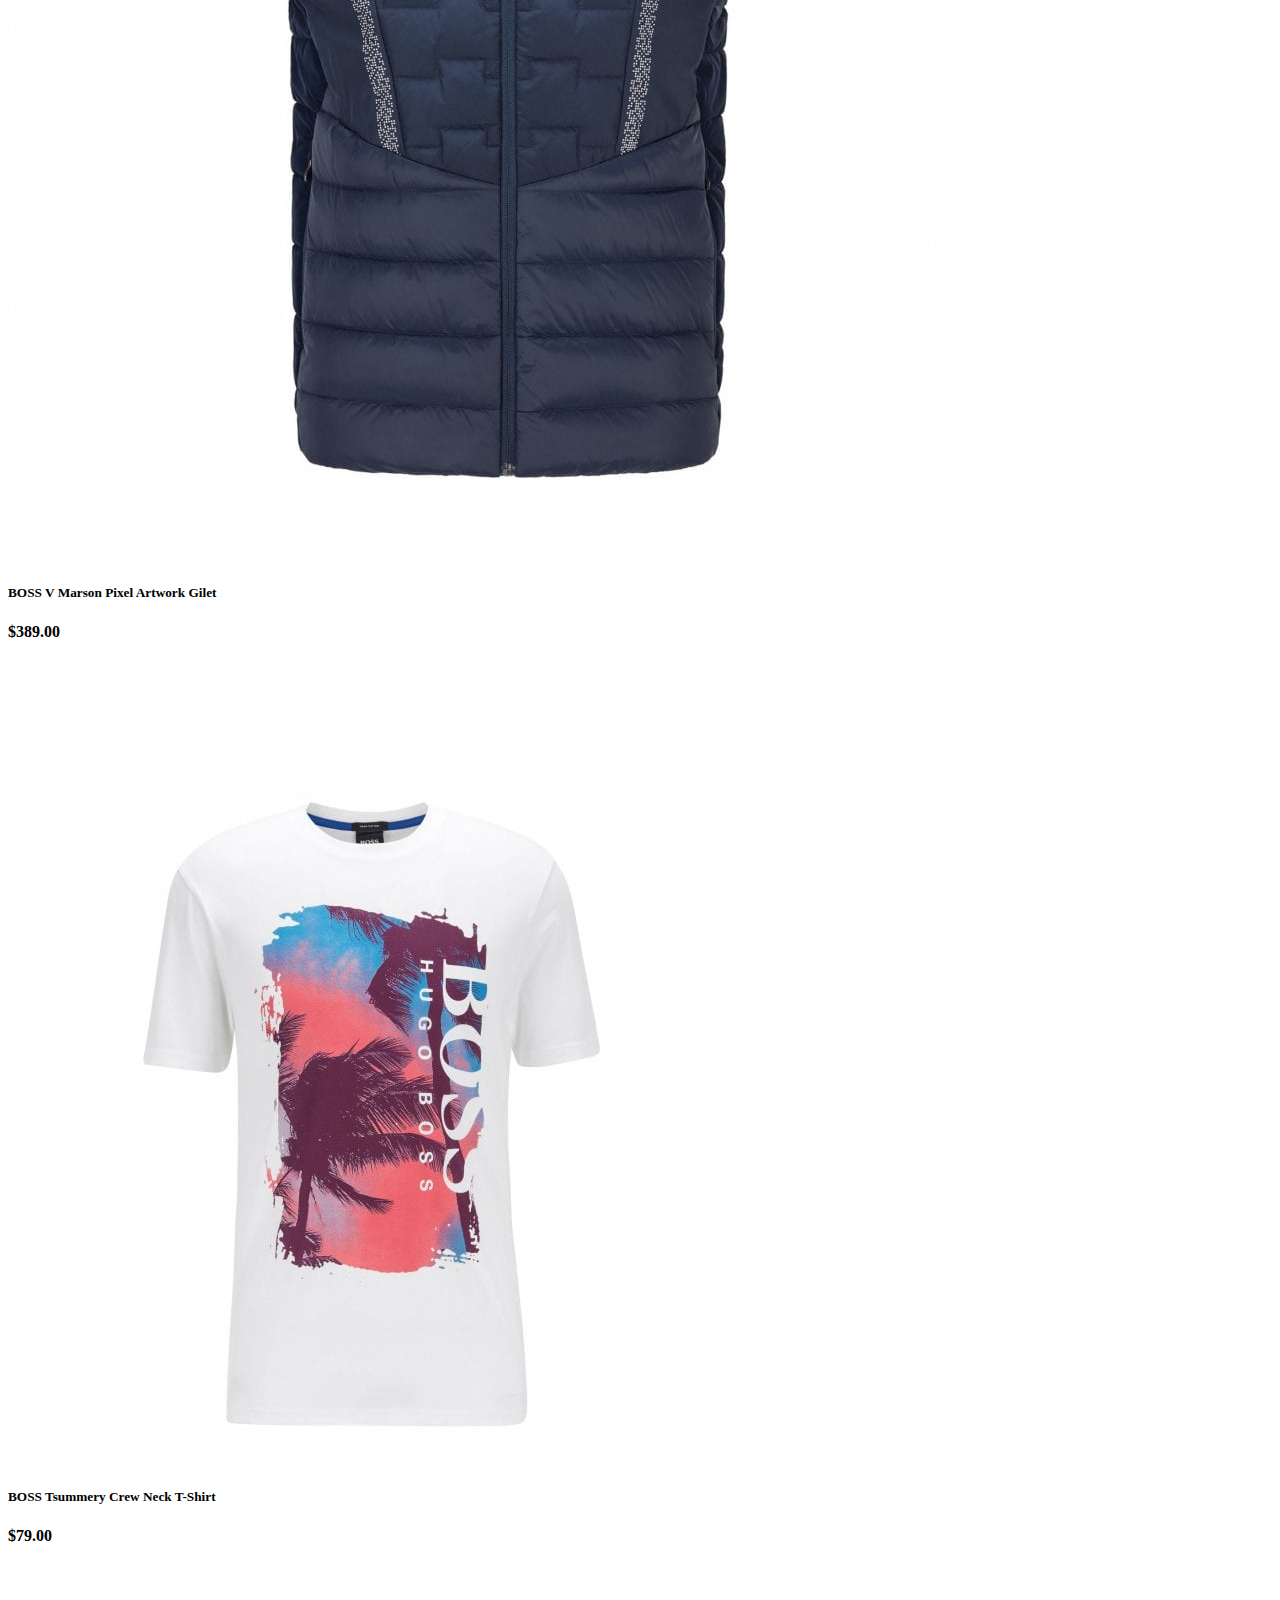
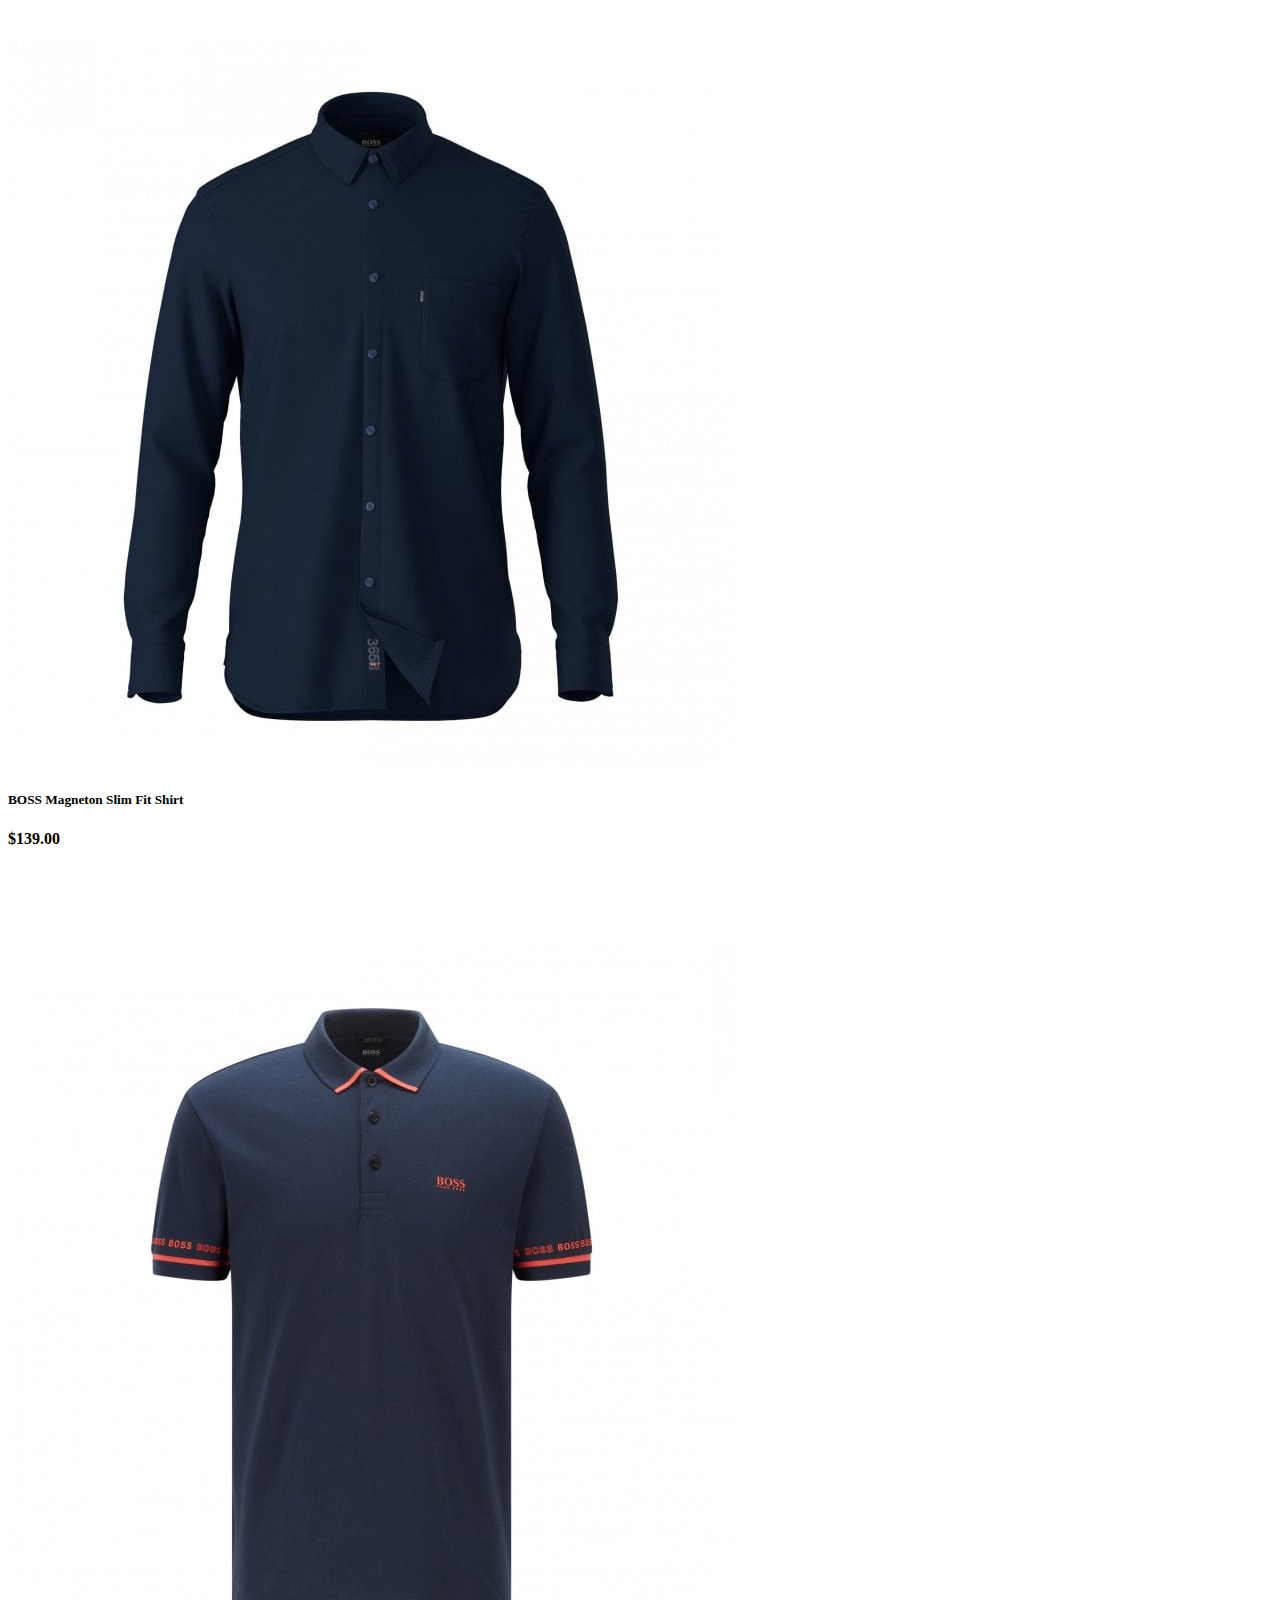
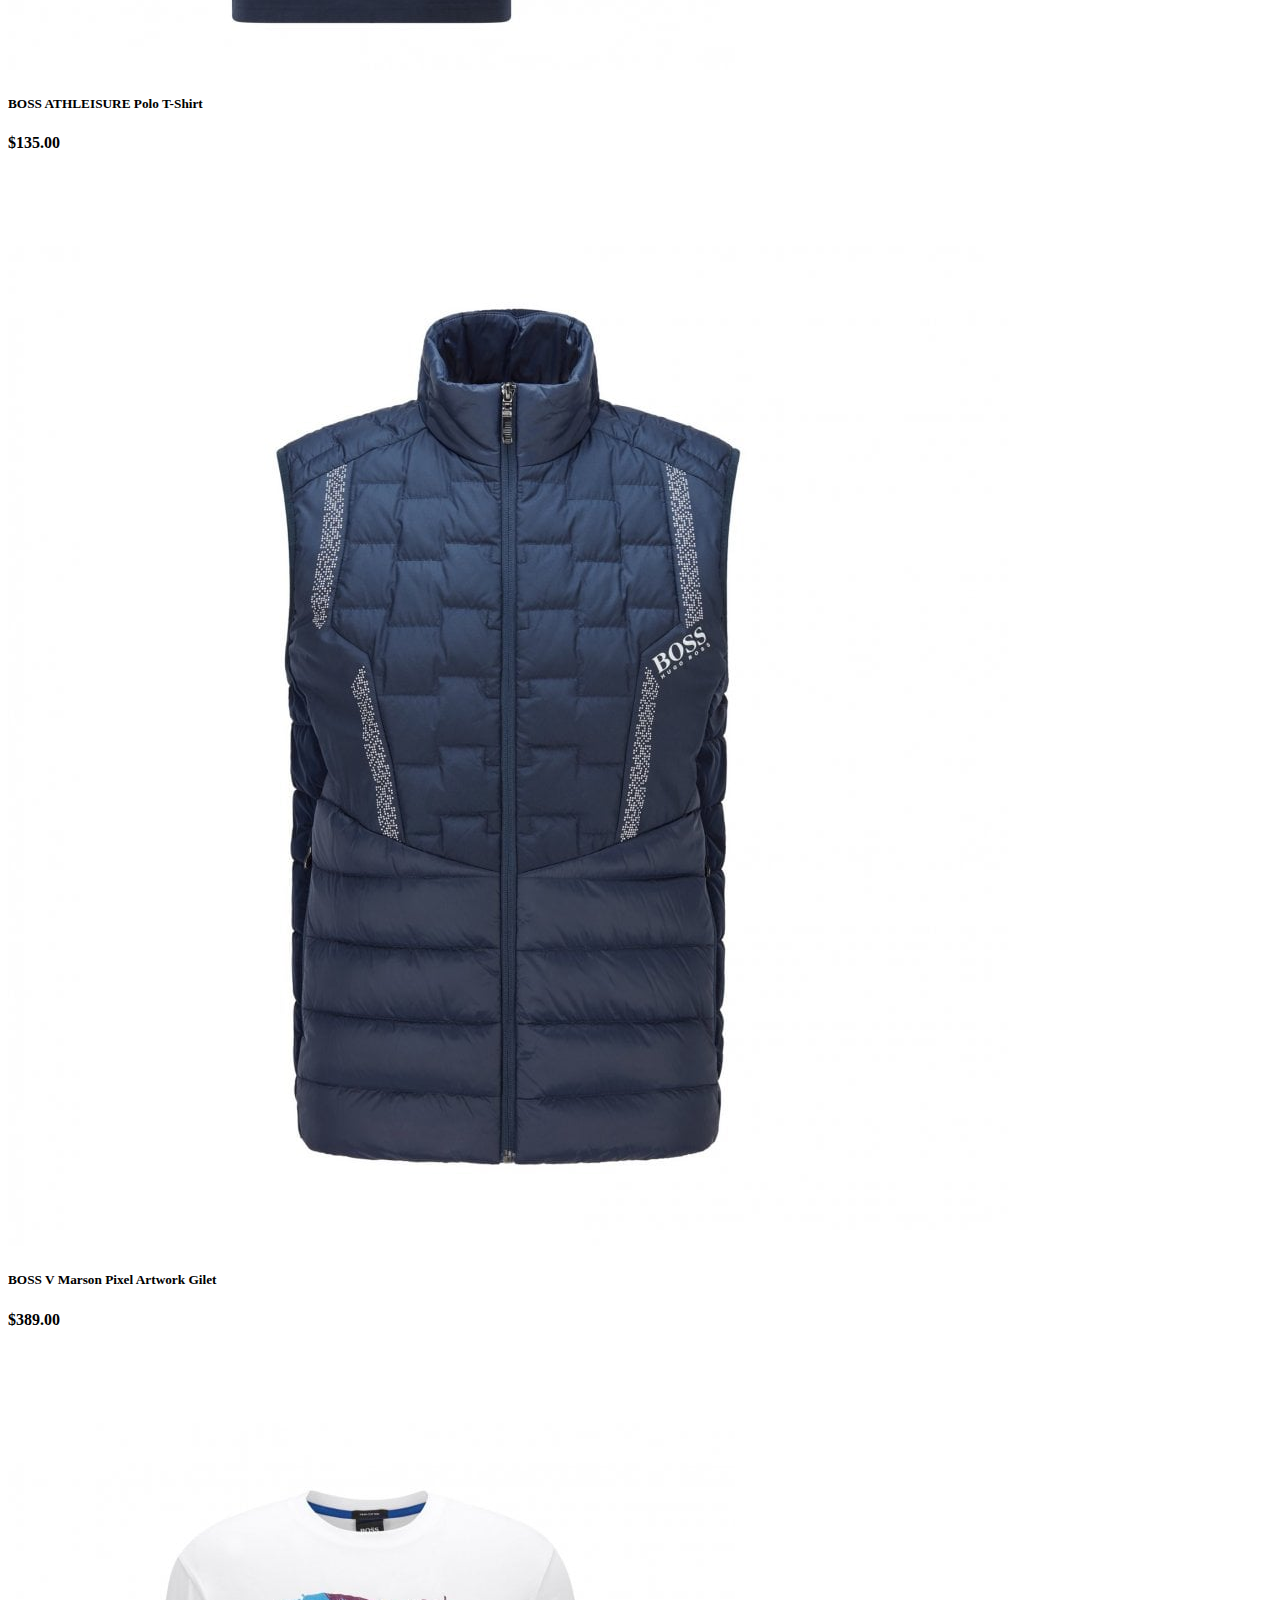
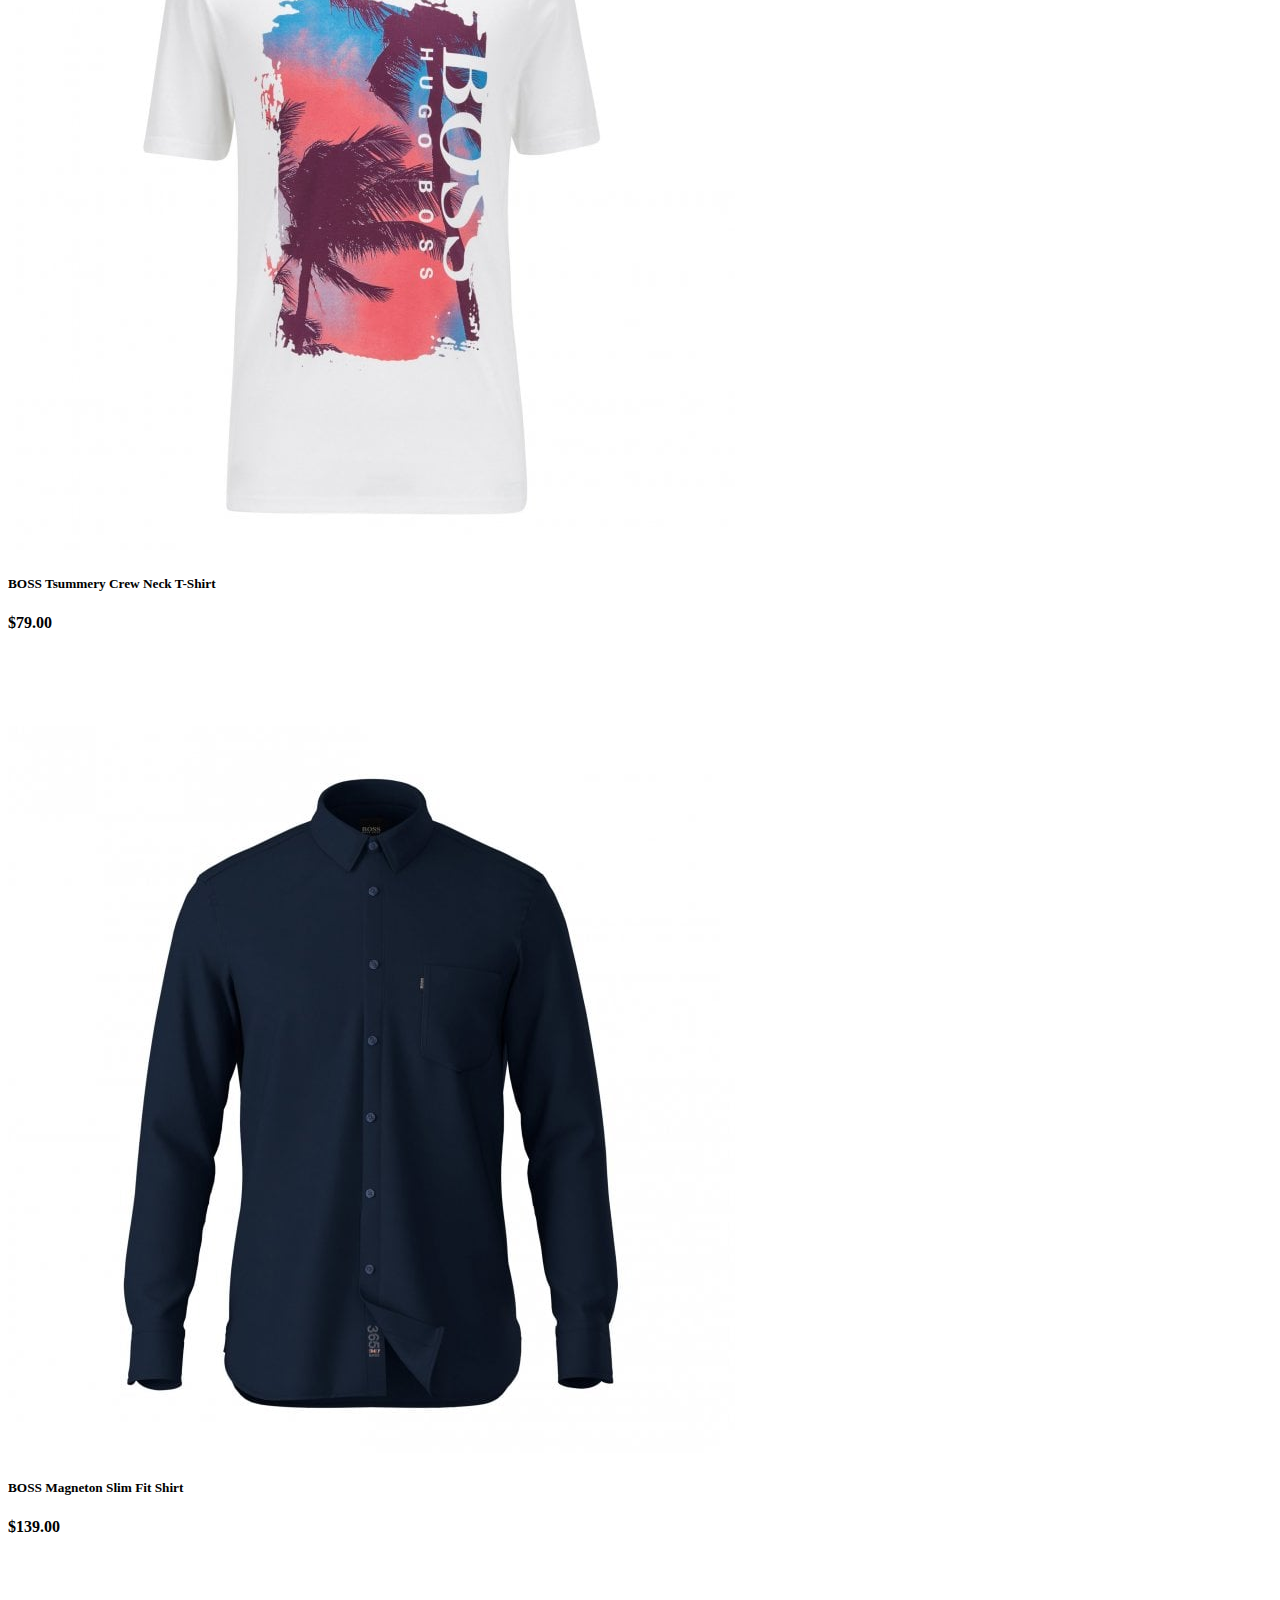
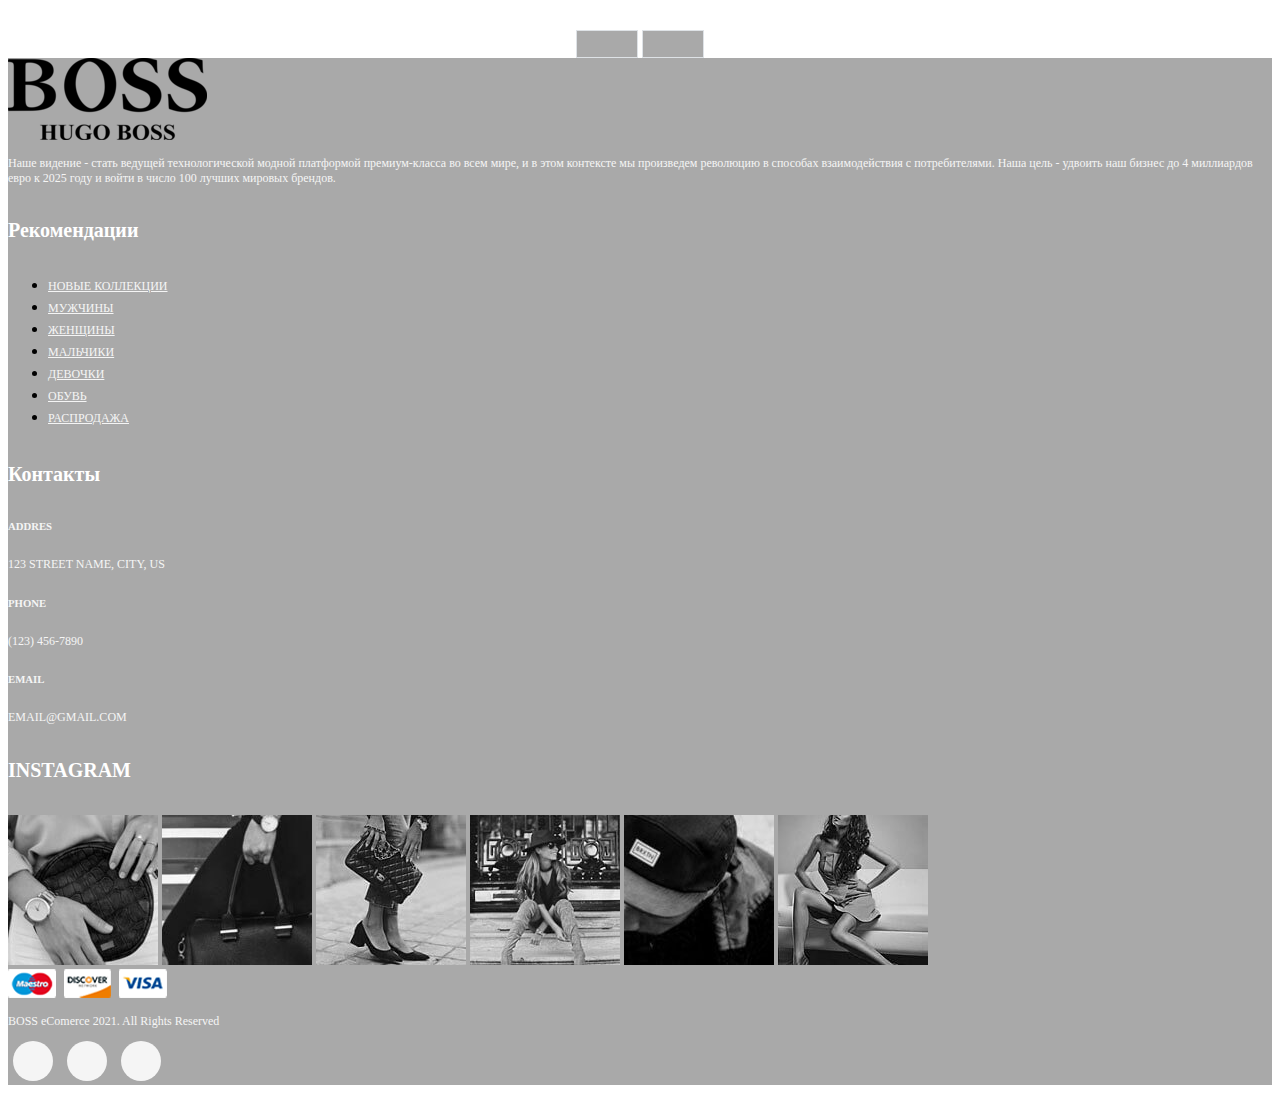
<file: hoodie.html>
<!DOCTYPE html>
<html lang="en">

<head>
    <meta charset="UTF-8">
    <meta http-equiv="X-UA-Compatible" content="IE=edge">
    <meta name="viewport" content="width=device-width, initial-scale=1.0">
    <title>Hoodie</title>

    <link rel="stylesheet" href="https://stackpath.bootstrapcdn.com/bootstrap/4.1.3/css/bootstrap.min.css"
        integrity="sha384-MCw98/SFnGE8fJT3GXwEOngsV7Zt27NXFoaoApmYm81iuXoPkFOJwJ8ERdknLPMO" crossorigin="anonymous">

    <link rel="stylesheet" href="https://pro.fontawesome.com/releases/v5.10.0/css/all.css"
        integrity="sha384-AYmEC3Yw5cVb3ZcuHtOA93w35dYTsvhLPVnYs9eStHfGJvOvKxVfELGroGkvsg+p" crossorigin="anonymous" />

    <link rel="stylesheet" href="component/css/style.css">
    <link rel="stylesheet" href="component/css/navbar.css">
    <link rel="stylesheet" href="component/css/footer.css">
    <link rel="stylesheet" href="component/css/adaptive.css">
    <link rel="stylesheet" href="component/css/language.css">
    <link rel="stylesheet" href="component/css/cart.css">

</head>

<body>
    <nav class="navbar navbar-expand-lg navbar-light bg-white py-3 fixed-top">
        <div class="container">
            <img src="assets/img/logo/hugo-boss-logo.png" alt="logo">
            <button class="navbar-toggler" type="button" data-bs-toggle="collapse"
                data-bs-target="#navbarSupportedContent" aria-controls="navbarSupportedContent" aria-expanded="false"
                aria-label="Toggle navigation">
                <span><i id="bar" class="fas fa-bars"></i></span>
            </button>
            <div class="collapse navbar-collapse" id="navbarSupportedContent">
                <ul class="navbar-nav navbar-center ml-auto">

                    <li class="nav-item">
                        <a class="nav-link" href="index.html" my-lang="home">Home</a>
                    </li>
                    <li class="nav-item">
                        <a class="nav-link" href="shop.html" target="_blank" my-lang="shop">Shop</a>
                    </li>
                    <li class="nav-item">
                        <a class="nav-link" href="#" my-lang="blog">Blog</a>
                    </li>
                    <li class="nav-item">
                        <a class="nav-link" href="#" my-lang="about">Sale</a>
                    </li>
                    <li class="nav-item">
                        <a class="nav-link" href="#" my-lang="contact">Contact Us</a>
                    </li>
                    <li class="nav-item" style="position: relative;">
                        <input type="text"><i class="far fa-search"></i>
                        <button onclick="opened()" class="cart-open"><i class="far fa-shopping-bag"></i></button>
                        <span id="drop"></span>
                    </li>
                    <li class="nav-item">
                        <button class="lang" onclick="translate2('ru')"><img src="assets/img/icons-lang/rus.png"
                                alt="ru" class="flag-icon"></button>
                        <button class="lang" onclick="translate2('en')"><img src="assets/img/icons-lang/En.png" alt="en"
                                class="flag-icon"></button>
                    </li>
            </div>
        </div>
    </nav>

    <section class="container sproduct">
        <div class="row mt-5 hoodieTitle">
            <div class="col-lg-5 col-md-12 col-12">
                <img class="img-fluid w-100 pb-1" src="assets/img/shop/1.jpg" id="mainImg" alt="T-Shirt">

                <div class="small-img-group">
                    <div class="small-img-col">
                        <img src="assets/img/shop/1.jpg" width="100%" class="small-img" alt="T-Shirt">
                    </div>
                    <div class="small-img-col">
                        <img src="assets/img/shop/25.jpg" width="100%" class="small-img" alt="T-Shirt">
                    </div>
                    <div class="small-img-col">
                        <img src="assets/img/shop/26.jpg" width="100%" class="small-img" alt="T-Shirt">
                    </div>
                    <div class="small-img-col">
                        <img src="assets/img/shop/27.jpg" width="100%" class="small-img" alt="T-Shirt">
                    </div>
                </div>
            </div>
            <div class="col-lg-6 col-md-12 col-12">
                <h6 my-lang="road">Home / Mens Hoodie</h6>
                <h3 class="py-4">BOSS Athleisure Soody Mens Hoodie</h3>
                <h2 style="margin-bottom: 2rem;">$249.00</h2>
                <select name="changeSize" id="carCount" class="five">
                    <option value="1" my-lang="select">Select Size</option>
                    <option value="S">S</option>
                    <option value="M">M</option>
                    <option value="L">L</option>
                    <option value="XL">XL</option>
                </select>
                <button onclick="addClothes(0)" class="buy-btn" my-lang="cart">Add To Cart</button>
                <h4 class="mt-5 mb-5" my-lang="details">Product Details</h4>
                <span my-lang="detail">A loungewear top by BOSS Menswear, crafted in a cotton blend with a double-knit
                    jacquard construction for luxurious softness. Featuring a hood with a contrast lining, this casual
                    layer is designed in a color-block style with a bicolored logo print at the chest. Pair this
                    loose-fitting loungewear top with other items from the range for coordinated comfort.
                    Regular fit
                    Neckline: Hooded</span>
            </div>
        </div>
    </section>
    <section id="featured" class="mt-5 pb-5 carouselhidden">
        <div class="container text-center mt-5 pb-5">
            <h3 my-lang="featured">Our Featured</h3>
            <div my-lang="check">Here you can check out our new products BOSS</div>
        </div>
        <div id=carousel class="row mx-auto container-fluid img-container">
            <div class="product text-center col-lg-3 col-md-4 col-12">
                <img class="img-fluid mb-3" src="assets/img/featured/1.jpg" alt="product">
                <h5 class="p-name">BOSS ATHLEISURE Polo T-Shirt</h5>
                <h4 class="p-price">$135.00</h4>
                <button class="buy-btn" my-lang="buy">Buy now</button>
            </div>
            <div class="product text-center col-lg-3 col-md-4 col-12">
                <img class="img-fluid mb-3" src="assets/img/featured/2.jpg" alt="product">
                <h5 class="p-name">BOSS V Marson Pixel Artwork Gilet</h5>
                <h4 class="p-price">$389.00</h4>
                <button class="buy-btn" my-lang="buy">Buy now</button>
            </div>
            <div class="product text-center col-lg-3 col-md-4 col-12">
                <img class="img-fluid mb-3" src="assets/img/featured/3.jpg" alt="product">
                <h5 class="p-name">BOSS Tsummery Crew Neck T-Shirt</h5>
                <h4 class="p-price">$79.00</h4>
                <button class="buy-btn" my-lang="buy">Buy now</button>
            </div>
            <div class="product text-center col-lg-3 col-md-4 col-12">
                <img class="img-fluid mb-3" src="assets/img/featured/4.jpg" alt="product">
                <h5 class="p-name">BOSS Magneton Slim Fit Shirt</h5>
                <h4 class="p-price">$139.00</h4>
                <button class="buy-btn" my-lang="buy">Buy now</button>
            </div>
            <div class="product text-center col-lg-3 col-md-4 col-12">
                <img class="img-fluid mb-3" src="assets/img/featured/1.jpg" alt="product">
                <h5 class="p-name">BOSS ATHLEISURE Polo T-Shirt</h5>
                <h4 class="p-price">$135.00</h4>
                <button class="buy-btn" my-lang="buy">Buy now</button>
            </div>
            <div class="product text-center col-lg-3 col-md-4 col-12">
                <img class="img-fluid mb-3" src="assets/img/featured/2.jpg" alt="product">
                <h5 class="p-name">BOSS V Marson Pixel Artwork Gilet</h5>
                <h4 class="p-price">$389.00</h4>
                <button class="buy-btn" my-lang="buy">Buy now</button>
            </div>
            <div class="product text-center col-lg-3 col-md-4 col-12">
                <img class="img-fluid mb-3" src="assets/img/featured/3.jpg" alt="product">
                <h5 class="p-name">BOSS Tsummery Crew Neck T-Shirt</h5>
                <h4 class="p-price">$79.00</h4>
                <button class="buy-btn" my-lang="buy">Buy now</button>
            </div>
            <div class="product text-center col-lg-3 col-md-4 col-12">
                <img class="img-fluid mb-3" src="assets/img/featured/4.jpg" alt="product">
                <h5 class="p-name">BOSS Magneton Slim Fit Shirt</h5>
                <h4 class="p-price">$139.00</h4>
                <button class="buy-btn" my-lang="buy">Buy now</button>
            </div>
        </div>
        <div class="imgcarousel">
            <button id="previous" onclick="scrollToPrevious()" class="styleArrow"><i class="fa fa-chevron-left"
                    aria-hidden="true"></i></i></button>
            <button id="next" onclick="scrollToNext()" class="styleArrow"><i class="fa fa-chevron-right"
                    aria-hidden="true"></i></i></button>
        </div>
    </section>


    <div class="general">
        <div>
            <div id="window" class="wrapper">
                <button onclick="closed()" class="cart-close"><span></span><i class="fa fa-arrow-left" aria-hidden="true"></i></span></button>
                <div class="orderOverview">ORDER OVERVIEW</div>
                <div id="product"> </div>
                <div id="bucket"></div>
            </div>
        </div>



        <footer class="mt-5 py-5">
            <div class="row container mx-auto pt-5">
                <div class="footer-one col-lg-3 col-md-6 col-12">
                    <img src="assets/img/logo/hugo-boss-logo.png" alt="logo2">
                    <p class="pt-3" my-lang="plan"></p>
                </div>
                <div class="footer-one col-lg-3 col-md-6 col-12">
                    <h5 class="pb-2" my-lang="featured"></h5>
                    <ul class="list-unstyled">
                        <li><a href="#" my-lang="new"></a></li>
                        <li><a href="#" my-lang="men"></a></li>
                        <li><a href="#" my-lang="women"></a></li>
                        <li><a href="#" my-lang="boys"></a></li>
                        <li><a href="#" my-lang="girls"></a></li>
                        <li><a href="#" my-lang="shoes"></a></li>
                        <li><a href="#" my-lang="sale"></a></li>
                    </ul>
                </div>
                <div class="footer-one col-lg-3 col-md-6 col-12">
                    <h5 class="pb-2" my-lang="contact"></h5>
                    <div>
                        <h6 class="text-uppercase">ADDRES</h6>
                        <p>123 STREET NAME, CITY, US</p>
                    </div>
                    <div>
                        <h6 class="text-uppercase">PHONE</h6>
                        <p>(123) 456-7890</p>
                    </div>
                    <div>
                        <h6 class="text-uppercase">EMAIL</h6>
                        <p>EMAIL@GMAIL.COM</p>
                    </div>
                </div>
                <div class="footer-one col-lg-3 col-md-6 col-12">
                    <h5 class="pb-2">INSTAGRAM</h5>
                    <div class="row">
                        <img class="img-fluid w-25 h-100 m-2" src="assets/img/insta/1.jpg" alt="INSTAGRAM">
                        <img class="img-fluid w-25 h-100 m-2" src="assets/img/insta/2.jpg" alt="INSTAGRAM">
                        <img class="img-fluid w-25 h-100 m-2" src="assets/img/insta/3.jpg" alt="INSTAGRAM">
                        <img class="img-fluid w-25 h-100 m-2" src="assets/img/insta/4.jpg" alt="INSTAGRAM">
                        <img class="img-fluid w-25 h-100 m-2" src="assets/img/insta/5.jpg" alt="INSTAGRAM">
                        <img class="img-fluid w-25 h-100 m-2" src="assets/img/insta/6.jpg" alt="INSTAGRAM">
                    </div>
                </div>
            </div>
            <div class="copyright mt-5">
                <div class="row container mx-auto">
                    <div class="col-lg-3 col-md-6 col-12">
                        <img src="assets/img/payment/payment.png" alt="payment">
                    </div>
                    <div class="col-lg-4 col-md-6 col-12">
                        <p>BOSS eComerce 2021. All Rights Reserved</p>
                    </div>
                    <div class="col-lg-4 col-md-6 col-12">
                        <a href="https://www.facebook.com/" target="_blank"><i class="fab fa-facebook-f"></i></a>
                        <a href="https://twitter.com/" target="_blank"><i class="fab fa-twitter"></i></a>
                        <a href="https://linkedin.com/" target="_blank"><i class="fab fa-linkedin-in"></i></a>
                    </div>

                </div>
            </div>
        </footer>



        <script src="https://cdn.jsdelivr.net/npm/@popperjs/core@2.9.3/dist/umd/popper.min.js"
            integrity="sha384-eMNCOe7tC1doHpGoWe/6oMVemdAVTMs2xqW4mwXrXsW0L84Iytr2wi5v2QjrP/xp"
            crossorigin="anonymous"></script>
        <script src="https://cdn.jsdelivr.net/npm/bootstrap@5.1.0/dist/js/bootstrap.min.js"
            integrity="sha384-cn7l7gDp0eyniUwwAZgrzD06kc/tftFf19TOAs2zVinnD/C7E91j9yyk5//jjpt/"
            crossorigin="anonymous"></script>
        <script src="component/js/lang.js"></script>
        <script src="component/js/hoodie.js"> </script>
        <script src="component/js/carousel.js"></script>
        <script src="component/js/cart.js"></script>
</body>

</html>
</file>
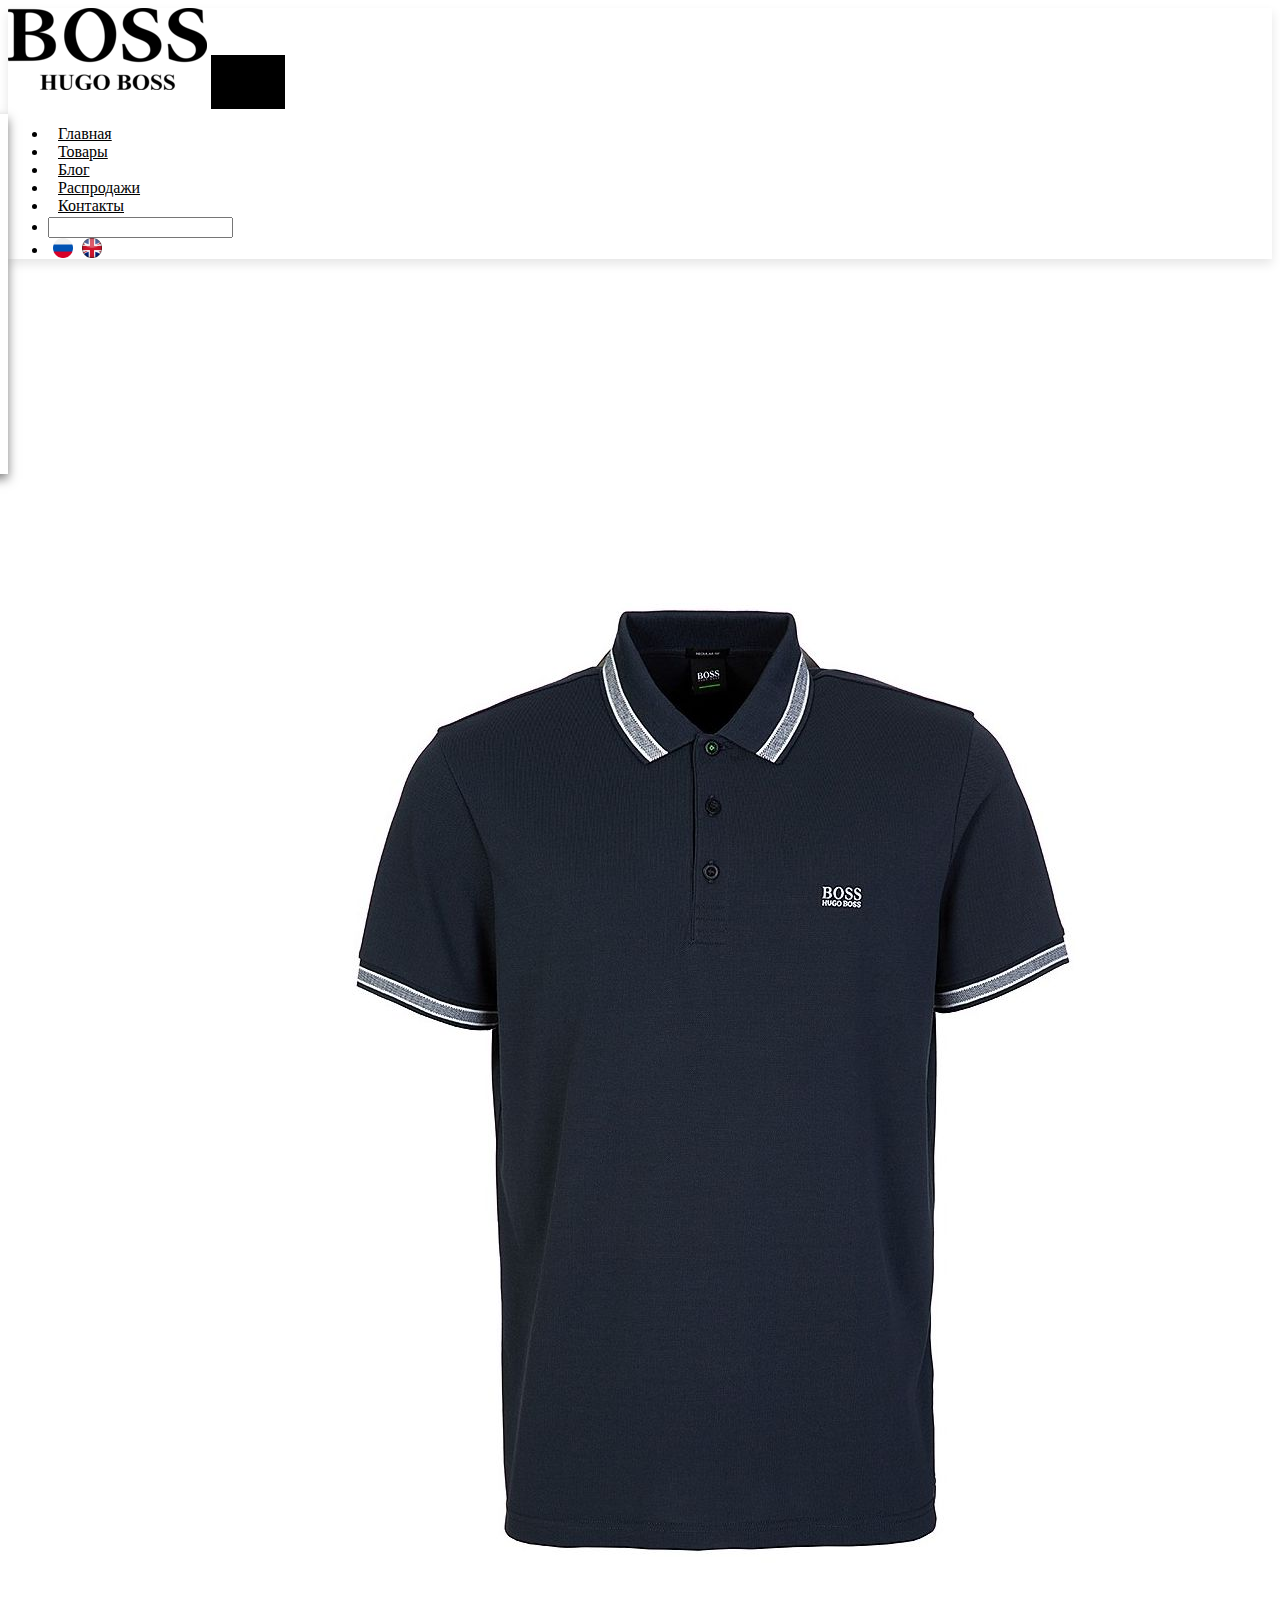
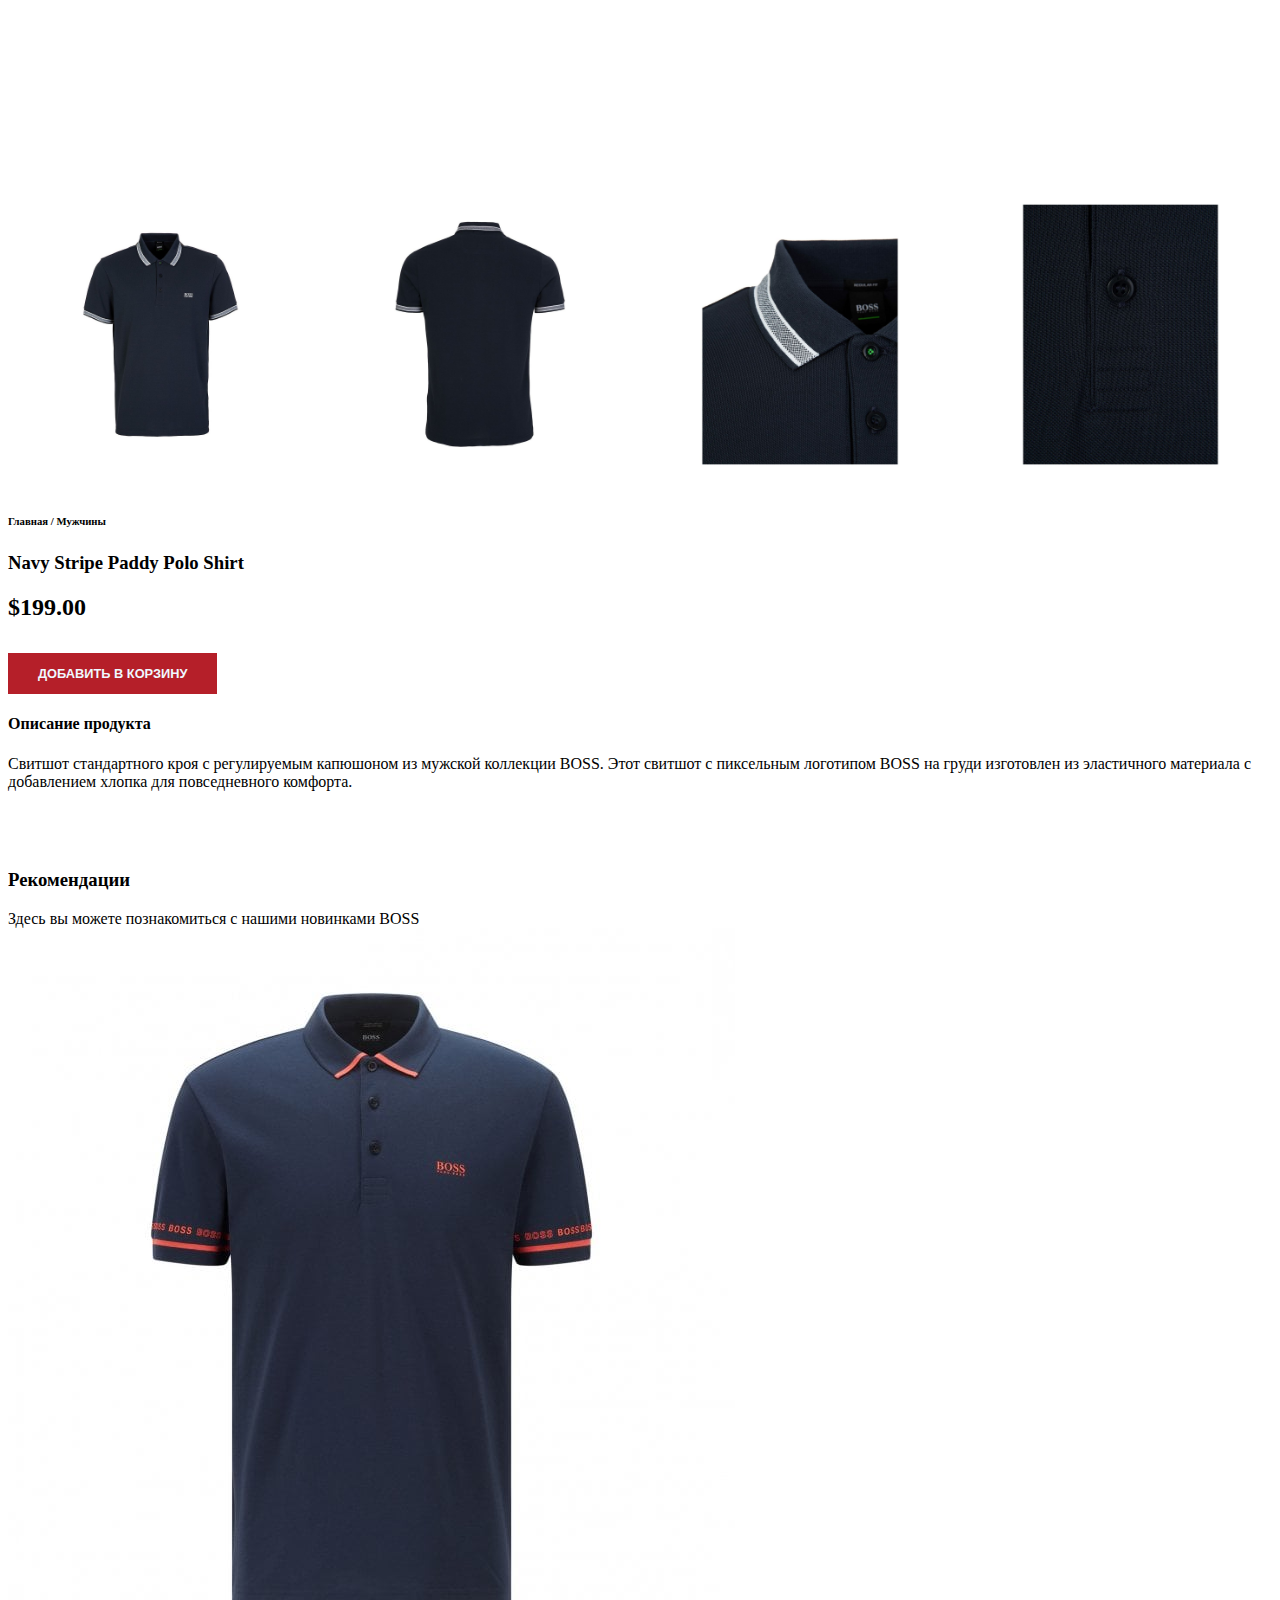
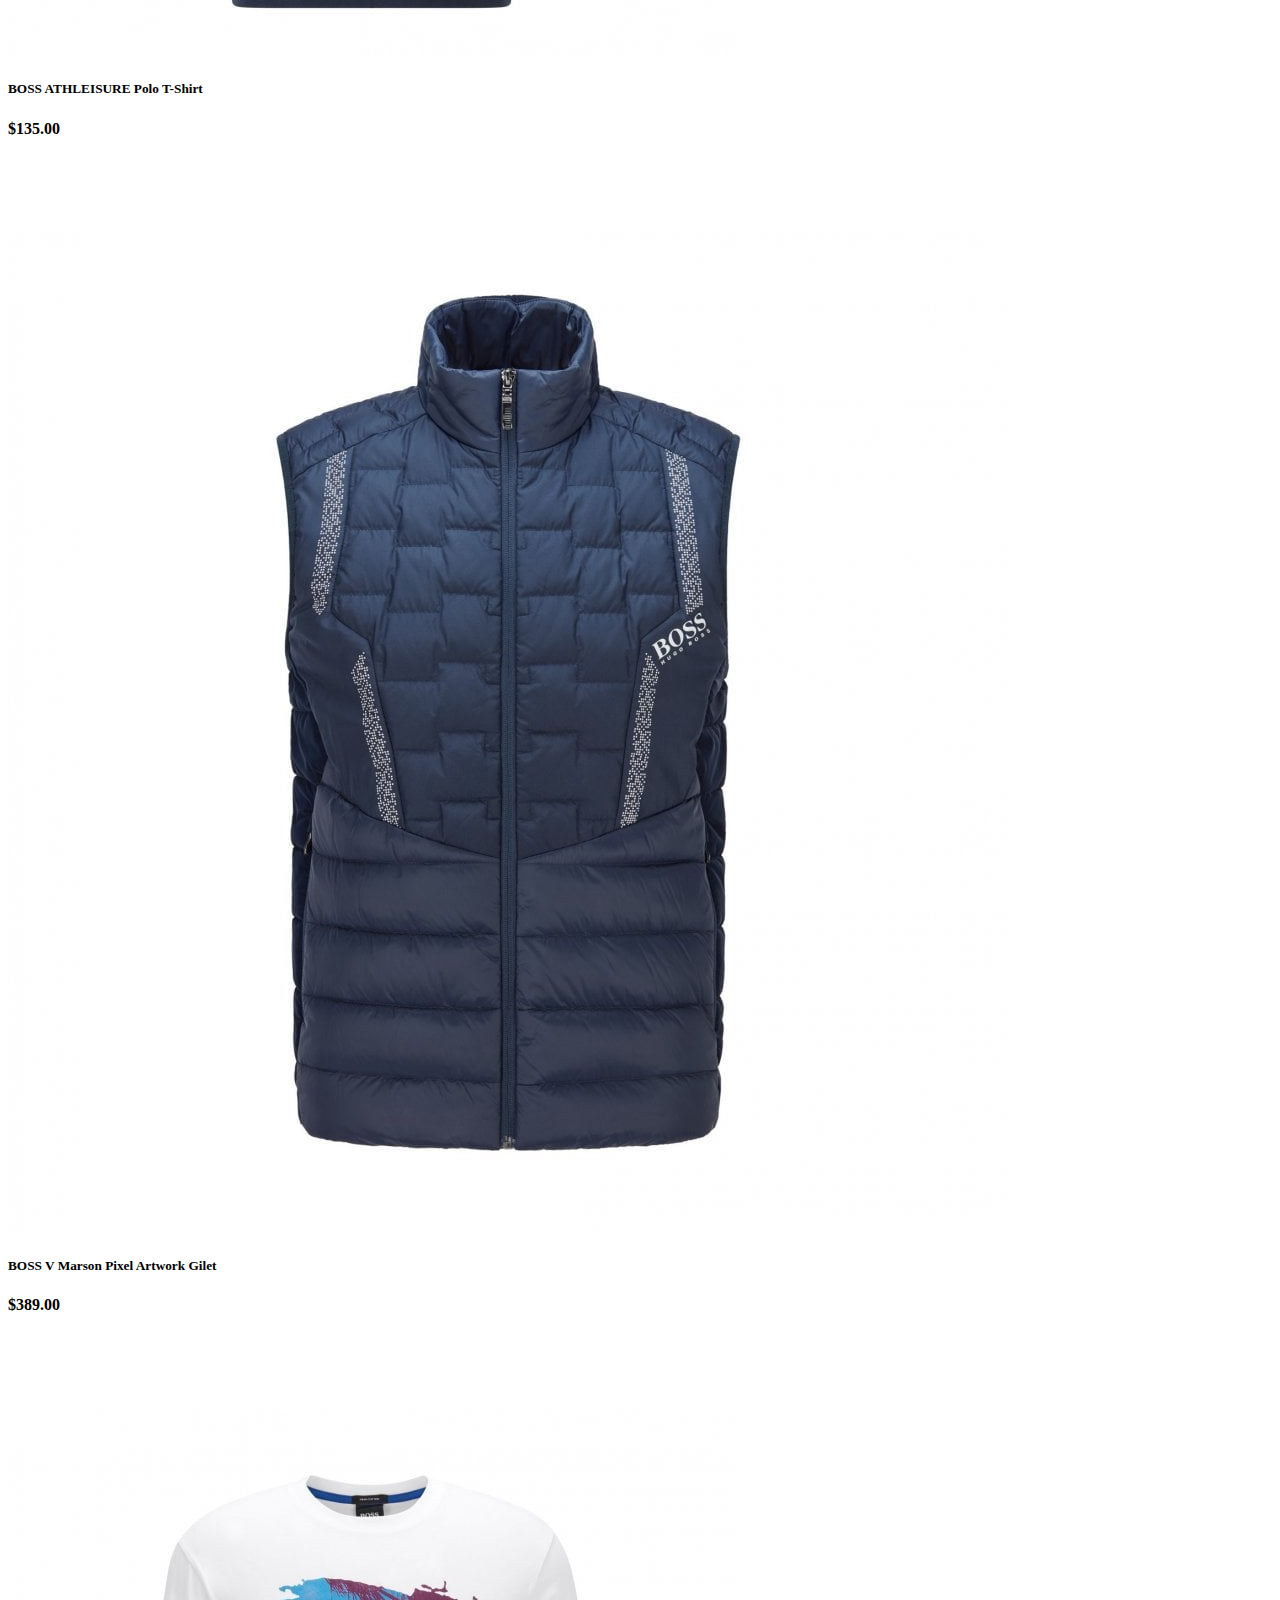
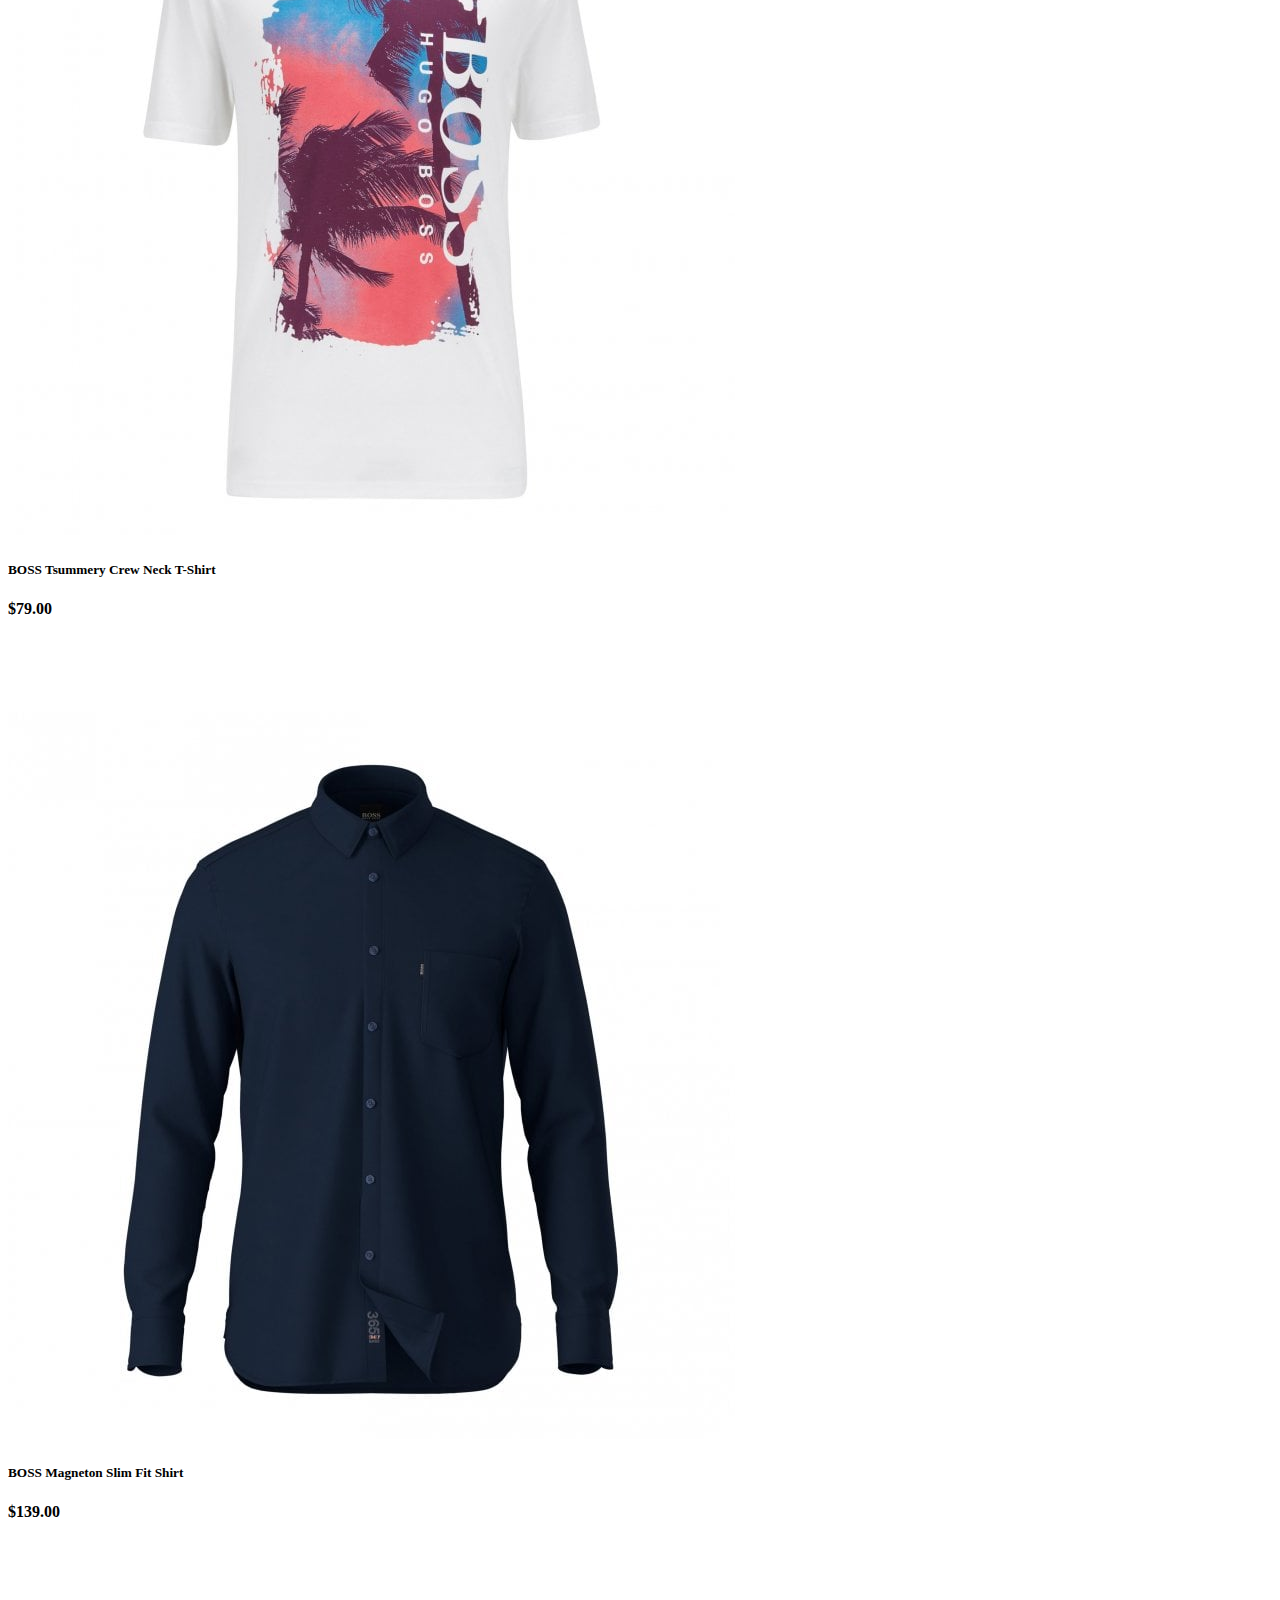
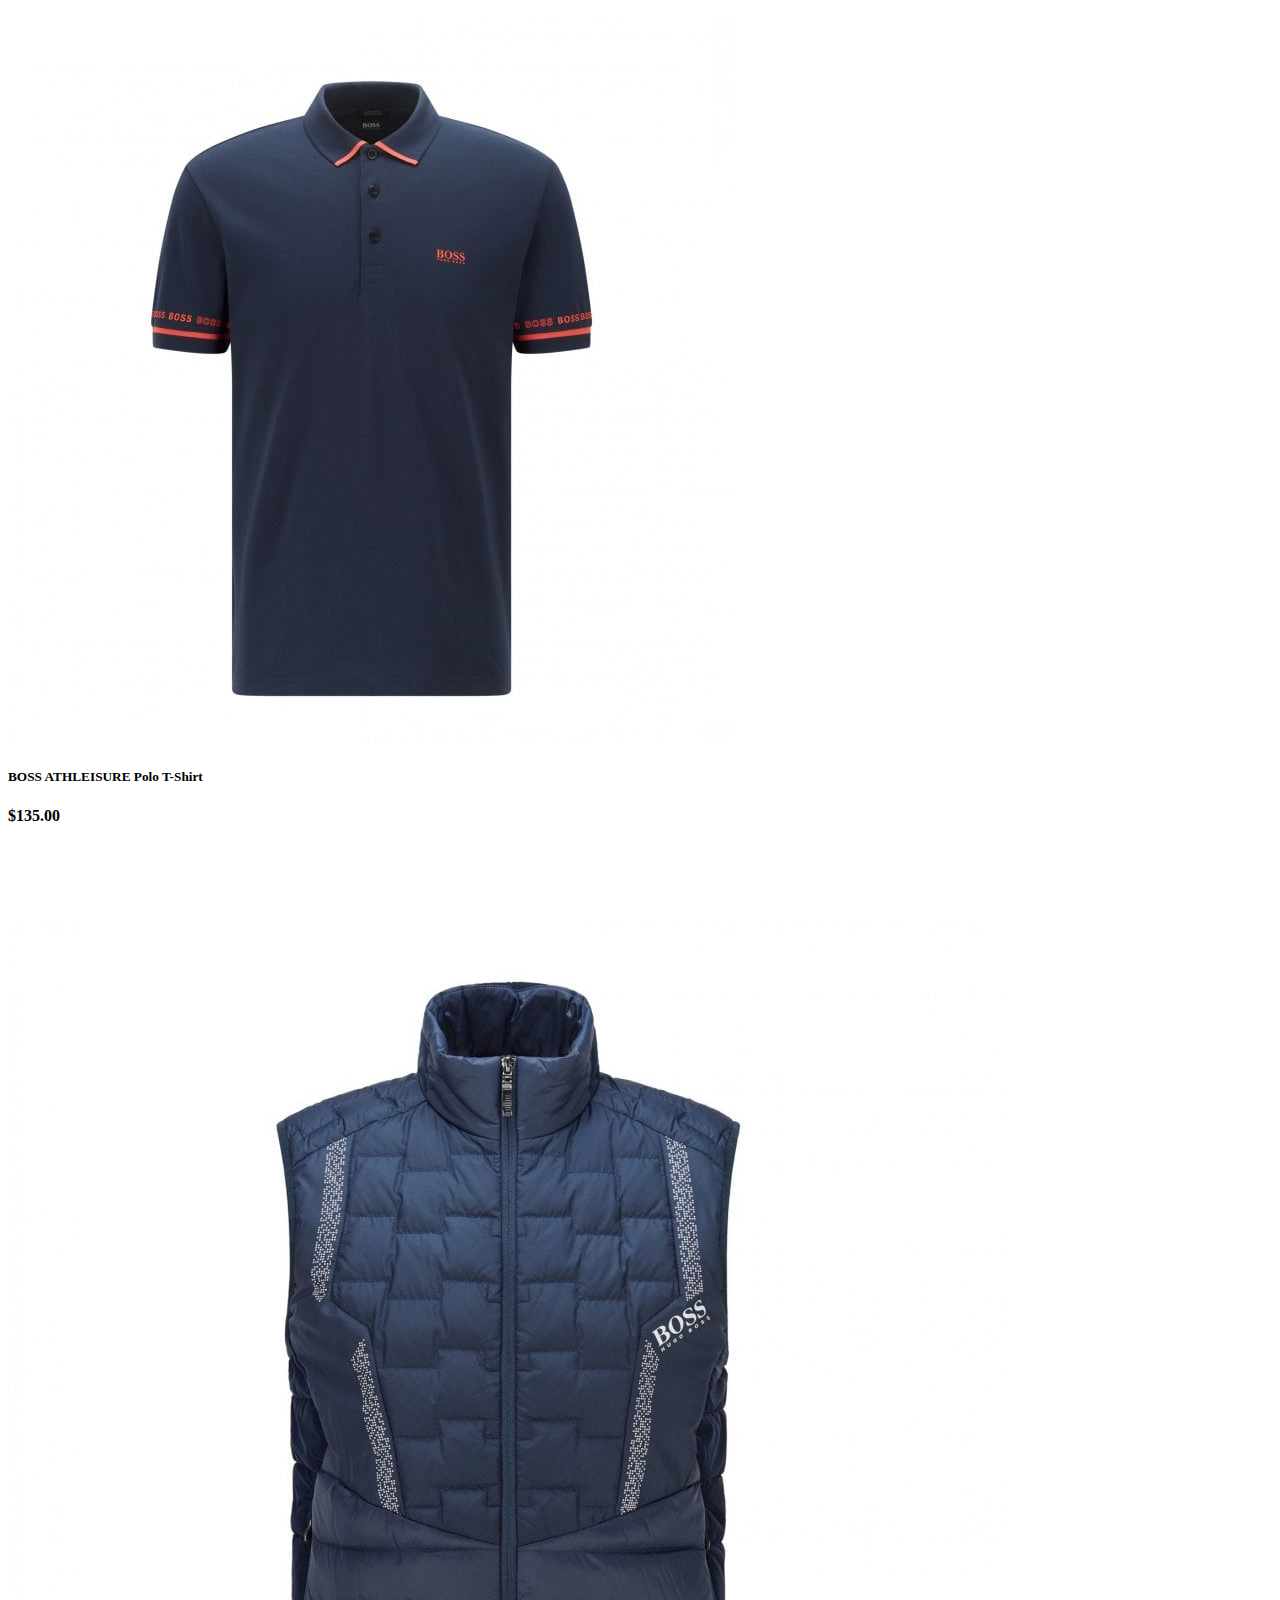
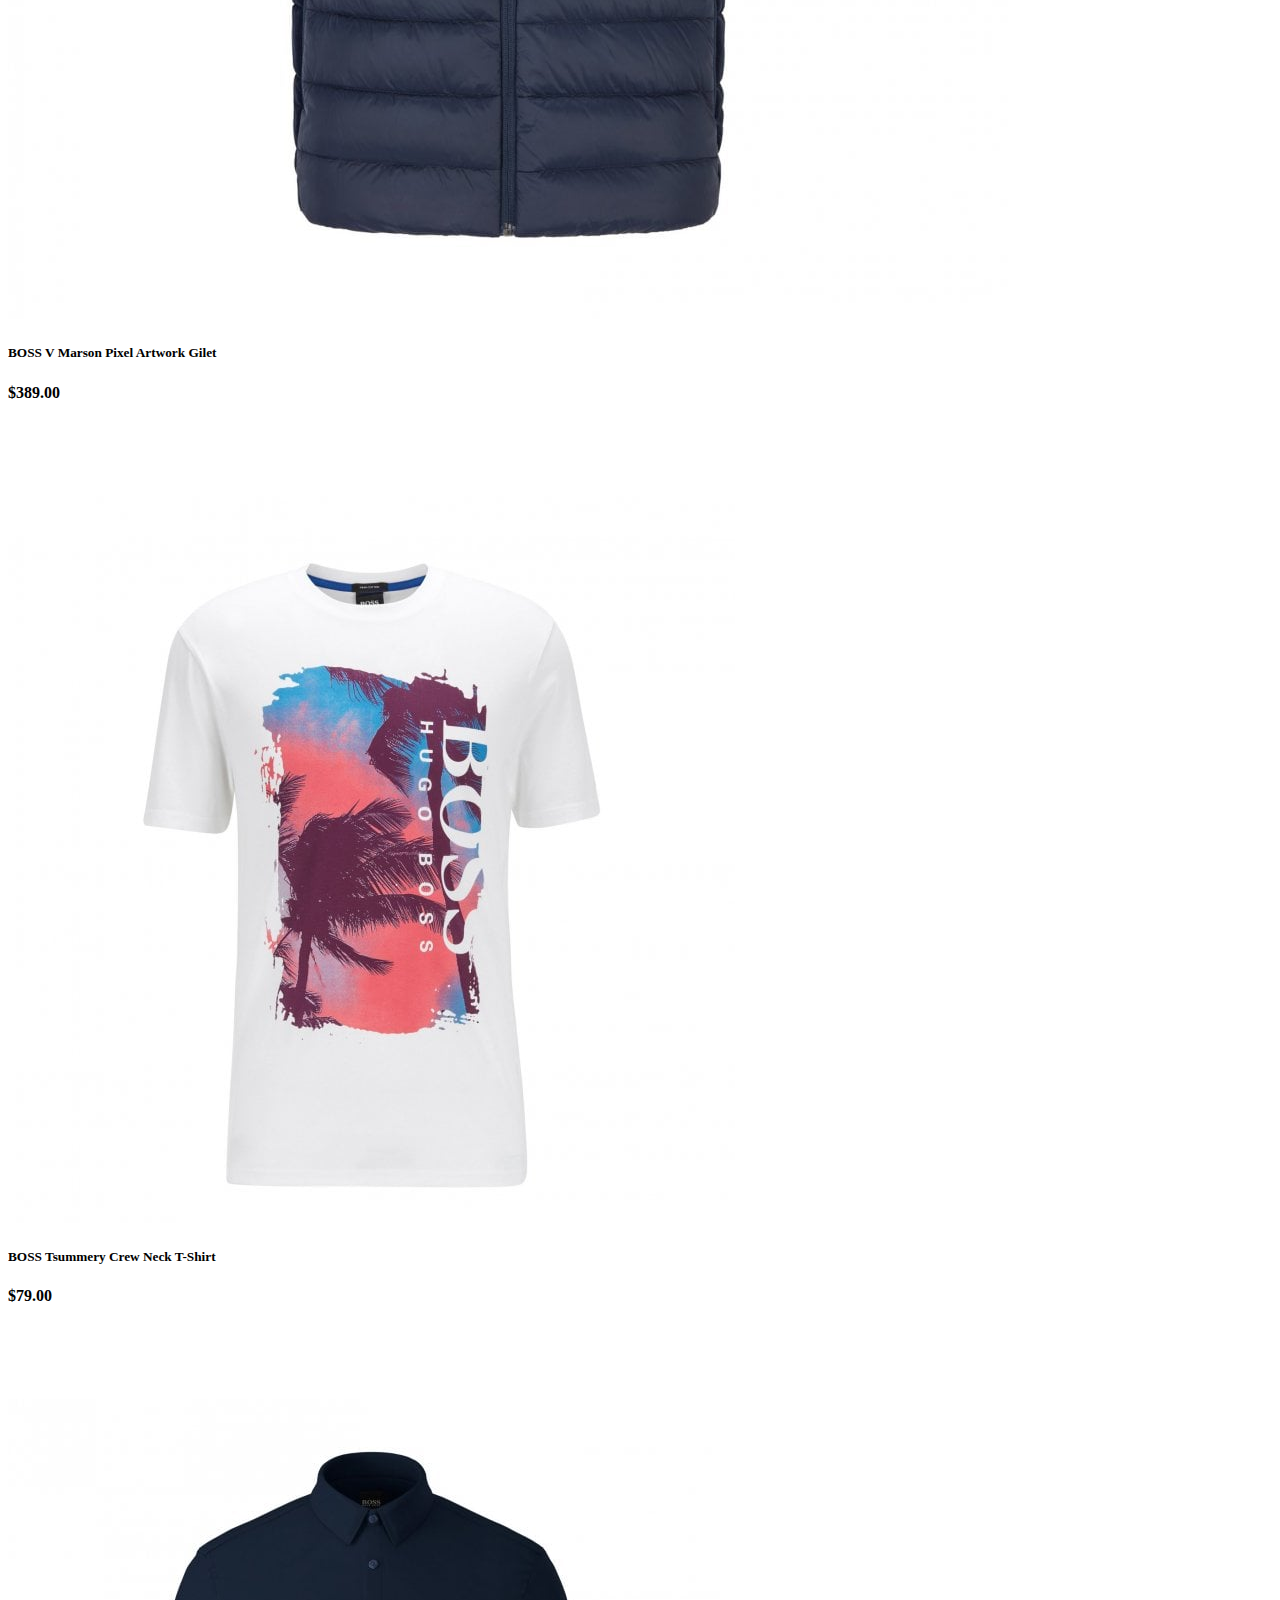
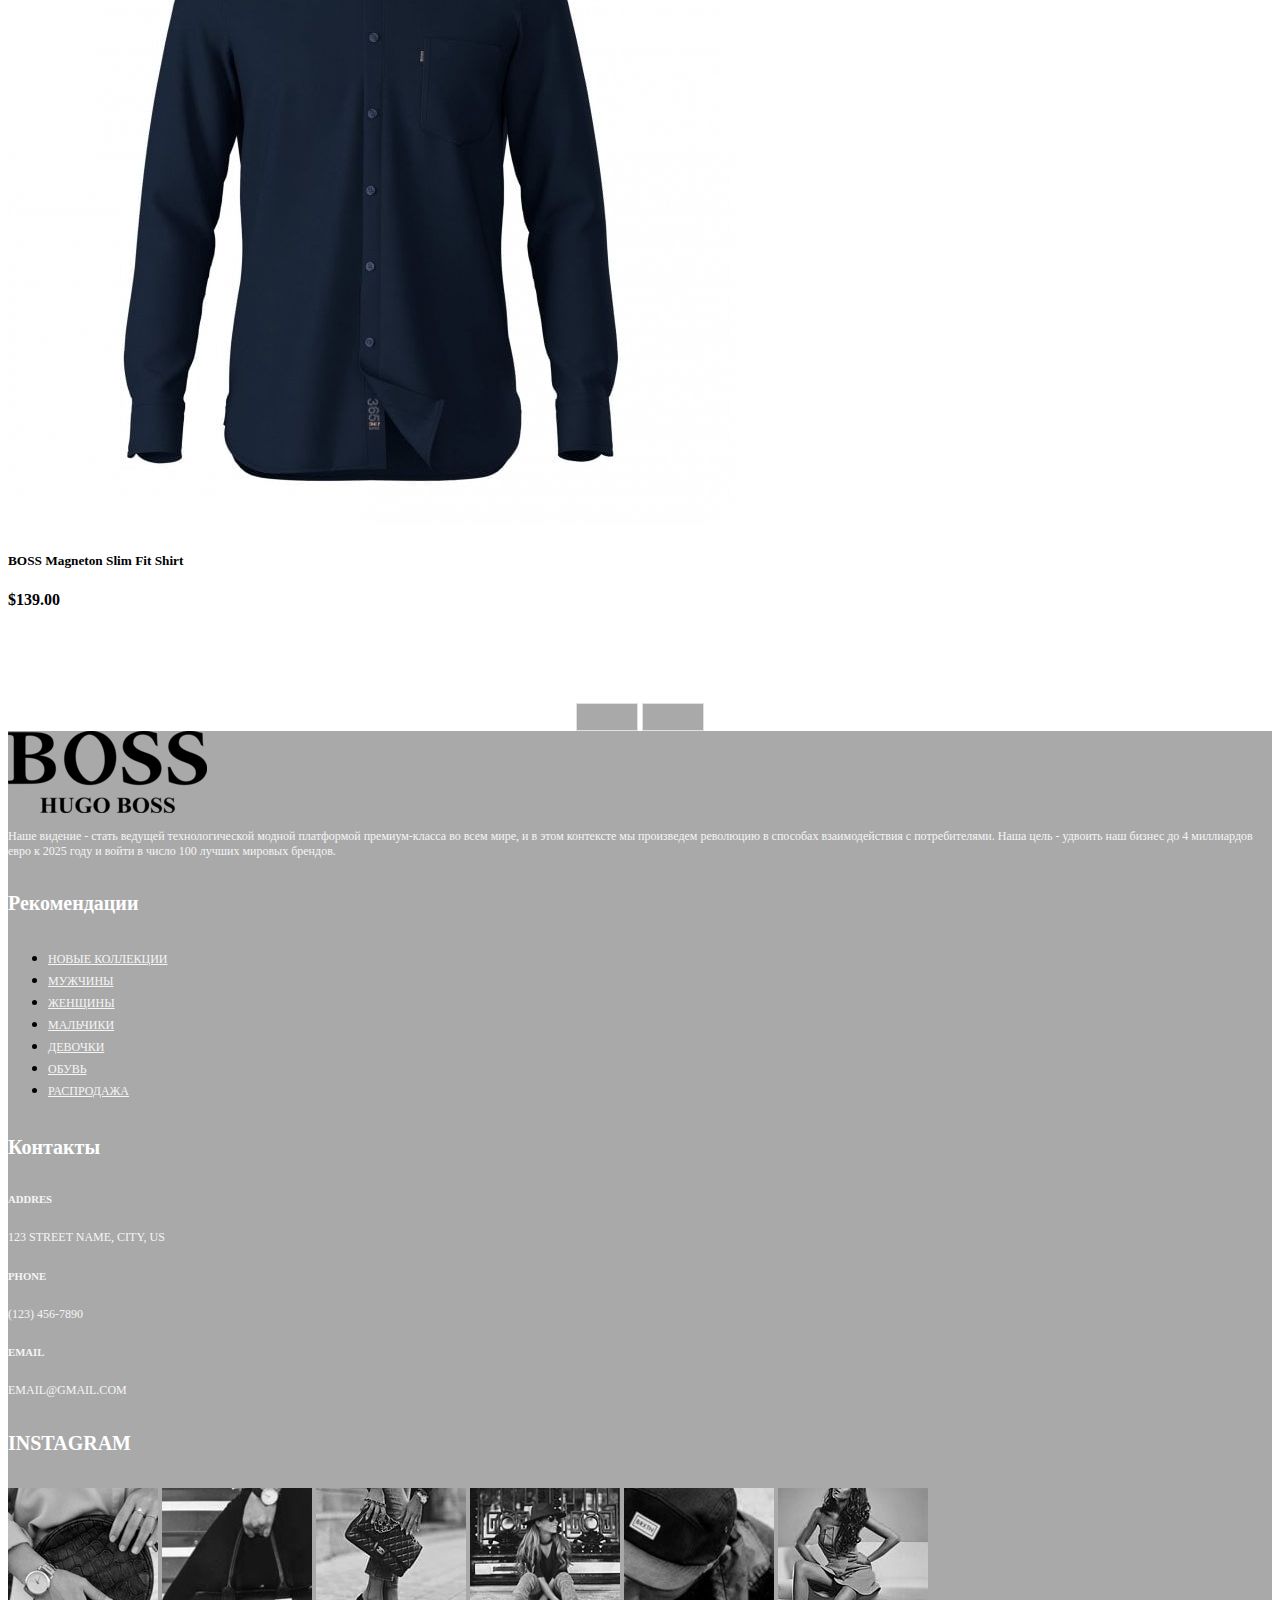
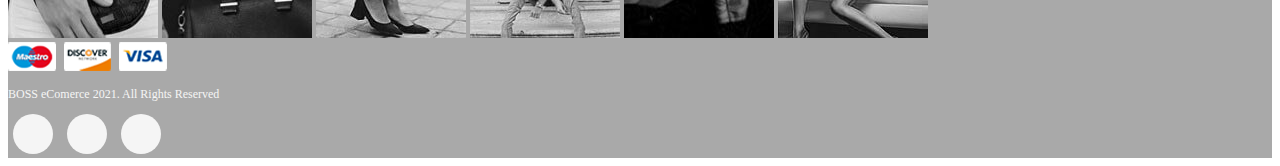
<file: shirt.html>
<!DOCTYPE html>
<html lang="en">

<head>
    <meta charset="UTF-8">
    <meta http-equiv="X-UA-Compatible" content="IE=edge">
    <meta name="viewport" content="width=device-width, initial-scale=1.0">
    <title>Polo Shirt</title>

    <link rel="stylesheet" href="https://stackpath.bootstrapcdn.com/bootstrap/4.1.3/css/bootstrap.min.css"
        integrity="sha384-MCw98/SFnGE8fJT3GXwEOngsV7Zt27NXFoaoApmYm81iuXoPkFOJwJ8ERdknLPMO" crossorigin="anonymous">

    <link rel="stylesheet" href="https://pro.fontawesome.com/releases/v5.10.0/css/all.css"
        integrity="sha384-AYmEC3Yw5cVb3ZcuHtOA93w35dYTsvhLPVnYs9eStHfGJvOvKxVfELGroGkvsg+p" crossorigin="anonymous" />

    <link rel="stylesheet" href="component/css/style.css">
    <link rel="stylesheet" href="component/css/navbar.css">
    <link rel="stylesheet" href="component/css/footer.css">
    <link rel="stylesheet" href="component/css/adaptive.css">
    <link rel="stylesheet" href="component/css/language.css">
    <link rel="stylesheet" href="component/css/cart.css">

</head>

<body>
    <nav class="navbar navbar-expand-lg navbar-light bg-white py-3 fixed-top">
        <div class="container">
            <img src="assets/img/logo/hugo-boss-logo.png" alt="logo">
            <button class="navbar-toggler" type="button" data-bs-toggle="collapse"
                data-bs-target="#navbarSupportedContent" aria-controls="navbarSupportedContent" aria-expanded="false"
                aria-label="Toggle navigation">
                <span><i id="bar" class="fas fa-bars"></i></span>
            </button>
            <div class="collapse navbar-collapse" id="navbarSupportedContent">
                <ul class="navbar-nav navbar-center ml-auto">

                    <li class="nav-item">
                        <a class="nav-link" href="index.html" my-lang="home">Home</a>
                    </li>
                    <li class="nav-item">
                        <a class="nav-link" href="shop.html" target="_blank" my-lang="shop">Shop</a>
                    </li>
                    <li class="nav-item">
                        <a class="nav-link" href="#" my-lang="blog">Blog</a>
                    </li>
                    <li class="nav-item">
                        <a class="nav-link" href="#" my-lang="about">Sale</a>
                    </li>
                    <li class="nav-item">
                        <a class="nav-link" href="#" my-lang="contact">Contact Us</a>
                    </li>
                    <li class="nav-item" style="position: relative;">
                        <input type="text"><i class="far fa-search"></i>
                        <button onclick="opened()" class="cart-open"><i class="far fa-shopping-bag"></i></button>
                        <span id="drop"></span>
                    </li>
                    <li class="nav-item">
                        <button class="lang" onclick="translate2('ru')"><img src="assets/img/icons-lang/rus.png"
                                alt="ru" class="flag-icon"></button>
                        <button class="lang" onclick="translate2('en')"><img src="assets/img/icons-lang/En.png" alt="en"
                                class="flag-icon"></button>
                    </li>
            </div>
        </div>
    </nav>

    <section class="container sproduct">
        <div class="row mt-5 hoodieTitle">
            <div class="col-lg-5 col-md-12 col-12">
                <img class="img-fluid w-100 pb-1" src="assets/img/shop/31.jpg" id="mainImg" alt="T-Shirt">

                <div class="small-img-group">
                    <div class="small-img-col">
                        <img src="assets/img/shop/31.jpg" width="100%" class="small-img" alt="T-Shirt">
                    </div>
                    <div class="small-img-col">
                        <img src="assets/img/shop/32.jpg" width="100%" class="small-img" alt="T-Shirt">
                    </div>
                    <div class="small-img-col">
                        <img src="assets/img/shop/33.jpg" width="100%" class="small-img" alt="T-Shirt">
                    </div>
                    <div class="small-img-col">
                        <img src="assets/img/shop/34.jpg" width="100%" class="small-img" alt="T-Shirt">
                    </div>
                </div>
            </div>
            <div class="col-lg-6 col-md-12 col-12">
                <h6 my-lang="road">Home / Mens</h6>
                <h3 class="py-4">Navy Stripe Paddy Polo Shirt</h3>
                <h2 style="margin-bottom: 2rem;">$199.00</h2>
                <select name="changeSize" id="carCount" class="five">
                    <option value="" my-lang="select">Select Size</option>
                    <option value="S">S</option>
                    <option value="M">M</option>
                    <option value="L">L</option>
                    <option value="XL">XL</option>
                </select>
                <!-- <input type="number" value="1"> -->
                <button onclick="addClothes(1)" class="buy-btn" my-lang="cart">Add To Cart</button>
                <h4 class="mt-5 mb-5" my-lang="details">Product Details</h4>
                <span my-lang="detail">This designer polo shirt will be a welcome addition to any designer wardrobe.
                    Featuring a skillfully designed round ribbed collar with a beautifully edged trim and contrasting white on the rear side that has the brand logo printed on the edge.
                    The polo shirt has been constructed from pure cotton for quality designer styling.
                   </span>
            </div>
        </div>
    </section>
    <section id="featured" class="mt-5 pb-5 carouselhidden">
        <div class="container text-center mt-5 pb-5">
            <h3 my-lang="featured">Our Featured</h3>
            <div my-lang="check">Here you can check out our new products BOSS</div>
        </div>
        <div id=carousel class="row mx-auto container-fluid img-container">
            <div class="product text-center col-lg-3 col-md-4 col-12">
                <img class="img-fluid mb-3" src="assets/img/featured/1.jpg" alt="product">
                <h5 class="p-name">BOSS ATHLEISURE Polo T-Shirt</h5>
                <h4 class="p-price">$135.00</h4>
                <button class="buy-btn" my-lang="buy">Buy now</button>
            </div>
            <div class="product text-center col-lg-3 col-md-4 col-12">
                <img class="img-fluid mb-3" src="assets/img/featured/2.jpg" alt="product">
                <h5 class="p-name">BOSS V Marson Pixel Artwork Gilet</h5>
                <h4 class="p-price">$389.00</h4>
                <button class="buy-btn" my-lang="buy">Buy now</button>
            </div>
            <div class="product text-center col-lg-3 col-md-4 col-12">
                <img class="img-fluid mb-3" src="assets/img/featured/3.jpg" alt="product">
                <h5 class="p-name">BOSS Tsummery Crew Neck T-Shirt</h5>
                <h4 class="p-price">$79.00</h4>
                <button class="buy-btn" my-lang="buy">Buy now</button>
            </div>
            <div class="product text-center col-lg-3 col-md-4 col-12">
                <img class="img-fluid mb-3" src="assets/img/featured/4.jpg" alt="product">
                <h5 class="p-name">BOSS Magneton Slim Fit Shirt</h5>
                <h4 class="p-price">$139.00</h4>
                <button class="buy-btn" my-lang="buy">Buy now</button>
            </div>
            <div class="product text-center col-lg-3 col-md-4 col-12">
                <img class="img-fluid mb-3" src="assets/img/featured/1.jpg" alt="product">
                <h5 class="p-name">BOSS ATHLEISURE Polo T-Shirt</h5>
                <h4 class="p-price">$135.00</h4>
                <button class="buy-btn" my-lang="buy">Buy now</button>
            </div>
            <div class="product text-center col-lg-3 col-md-4 col-12">
                <img class="img-fluid mb-3" src="assets/img/featured/2.jpg" alt="product">
                <h5 class="p-name">BOSS V Marson Pixel Artwork Gilet</h5>
                <h4 class="p-price">$389.00</h4>
                <button class="buy-btn" my-lang="buy">Buy now</button>
            </div>
            <div class="product text-center col-lg-3 col-md-4 col-12">
                <img class="img-fluid mb-3" src="assets/img/featured/3.jpg" alt="product">
                <h5 class="p-name">BOSS Tsummery Crew Neck T-Shirt</h5>
                <h4 class="p-price">$79.00</h4>
                <button class="buy-btn" my-lang="buy">Buy now</button>
            </div>
            <div class="product text-center col-lg-3 col-md-4 col-12">
                <img class="img-fluid mb-3" src="assets/img/featured/4.jpg" alt="product">
                <h5 class="p-name">BOSS Magneton Slim Fit Shirt</h5>
                <h4 class="p-price">$139.00</h4>
                <button class="buy-btn" my-lang="buy">Buy now</button>
            </div>
        </div>
        <div class="imgcarousel">
            <button id="previous" onclick="scrollToPrevious()" class="styleArrow"><i class="fa fa-chevron-left"
                    aria-hidden="true"></i></i></button>
            <button id="next" onclick="scrollToNext()" class="styleArrow"><i class="fa fa-chevron-right"
                    aria-hidden="true"></i></i></button>
        </div>
    </section>


    



        <footer class="mt-5 py-5">
            <div class="row container mx-auto pt-5">
                <div class="footer-one col-lg-3 col-md-6 col-12">
                    <img src="assets/img/logo/hugo-boss-logo.png" alt="logo2">
                    <p class="pt-3" my-lang="plan"></p>
                </div>
                <div class="footer-one col-lg-3 col-md-6 col-12">
                    <h5 class="pb-2" my-lang="featured"></h5>
                    <ul class="list-unstyled">
                        <li><a href="#" my-lang="new"></a></li>
                        <li><a href="#" my-lang="men"></a></li>
                        <li><a href="#" my-lang="women"></a></li>
                        <li><a href="#" my-lang="boys"></a></li>
                        <li><a href="#" my-lang="girls"></a></li>
                        <li><a href="#" my-lang="shoes"></a></li>
                        <li><a href="#" my-lang="sale"></a></li>
                    </ul>
                </div>
                <div class="footer-one col-lg-3 col-md-6 col-12">
                    <h5 class="pb-2" my-lang="contact"></h5>
                    <div>
                        <h6 class="text-uppercase">ADDRES</h6>
                        <p>123 STREET NAME, CITY, US</p>
                    </div>
                    <div>
                        <h6 class="text-uppercase">PHONE</h6>
                        <p>(123) 456-7890</p>
                    </div>
                    <div>
                        <h6 class="text-uppercase">EMAIL</h6>
                        <p>EMAIL@GMAIL.COM</p>
                    </div>
                </div>
                <div class="footer-one col-lg-3 col-md-6 col-12">
                    <h5 class="pb-2">INSTAGRAM</h5>
                    <div class="row">
                        <img class="img-fluid w-25 h-100 m-2" src="assets/img/insta/1.jpg" alt="INSTAGRAM">
                        <img class="img-fluid w-25 h-100 m-2" src="assets/img/insta/2.jpg" alt="INSTAGRAM">
                        <img class="img-fluid w-25 h-100 m-2" src="assets/img/insta/3.jpg" alt="INSTAGRAM">
                        <img class="img-fluid w-25 h-100 m-2" src="assets/img/insta/4.jpg" alt="INSTAGRAM">
                        <img class="img-fluid w-25 h-100 m-2" src="assets/img/insta/5.jpg" alt="INSTAGRAM">
                        <img class="img-fluid w-25 h-100 m-2" src="assets/img/insta/6.jpg" alt="INSTAGRAM">
                    </div>
                </div>
            </div>
            <div class="copyright mt-5">
                <div class="row container mx-auto">
                    <div class="col-lg-3 col-md-6 col-12">
                        <img src="assets/img/payment/payment.png" alt="payment">
                    </div>
                    <div class="col-lg-4 col-md-6 col-12">
                        <p>BOSS eComerce 2021. All Rights Reserved</p>
                    </div>
                    <div class="col-lg-4 col-md-6 col-12">
                        <a href="https://www.facebook.com/" target="_blank"><i class="fab fa-facebook-f"></i></a>
                        <a href="https://twitter.com/" target="_blank"><i class="fab fa-twitter"></i></a>
                        <a href="https://linkedin.com/" target="_blank"><i class="fab fa-linkedin-in"></i></a>
                    </div>

                </div>
            </div>
        </footer>
        <div class="general">
            <div>
                <div id="window" class="wrapper">
                    <button onclick="closed()" class="cart-close"><span></span><i class="fa fa-arrow-left" aria-hidden="true"></i></span></button>
                    <div class="orderOverview">ORDER OVERVIEW</div>
                    <div id="product"> </div>
                    <div id="bucket"></div>
                </div>
            </div>


        <script src="https://cdn.jsdelivr.net/npm/@popperjs/core@2.9.3/dist/umd/popper.min.js"
            integrity="sha384-eMNCOe7tC1doHpGoWe/6oMVemdAVTMs2xqW4mwXrXsW0L84Iytr2wi5v2QjrP/xp"
            crossorigin="anonymous"></script>
        <script src="https://cdn.jsdelivr.net/npm/bootstrap@5.1.0/dist/js/bootstrap.min.js"
            integrity="sha384-cn7l7gDp0eyniUwwAZgrzD06kc/tftFf19TOAs2zVinnD/C7E91j9yyk5//jjpt/"
            crossorigin="anonymous"></script>
        <script src="component/js/lang.js"></script>
        <script src="component/js/hoodie.js"> </script>
        <script src="component/js/carousel.js"></script>
        <script src="component/js/cart.js"></script>
</body>

</html>
</file>
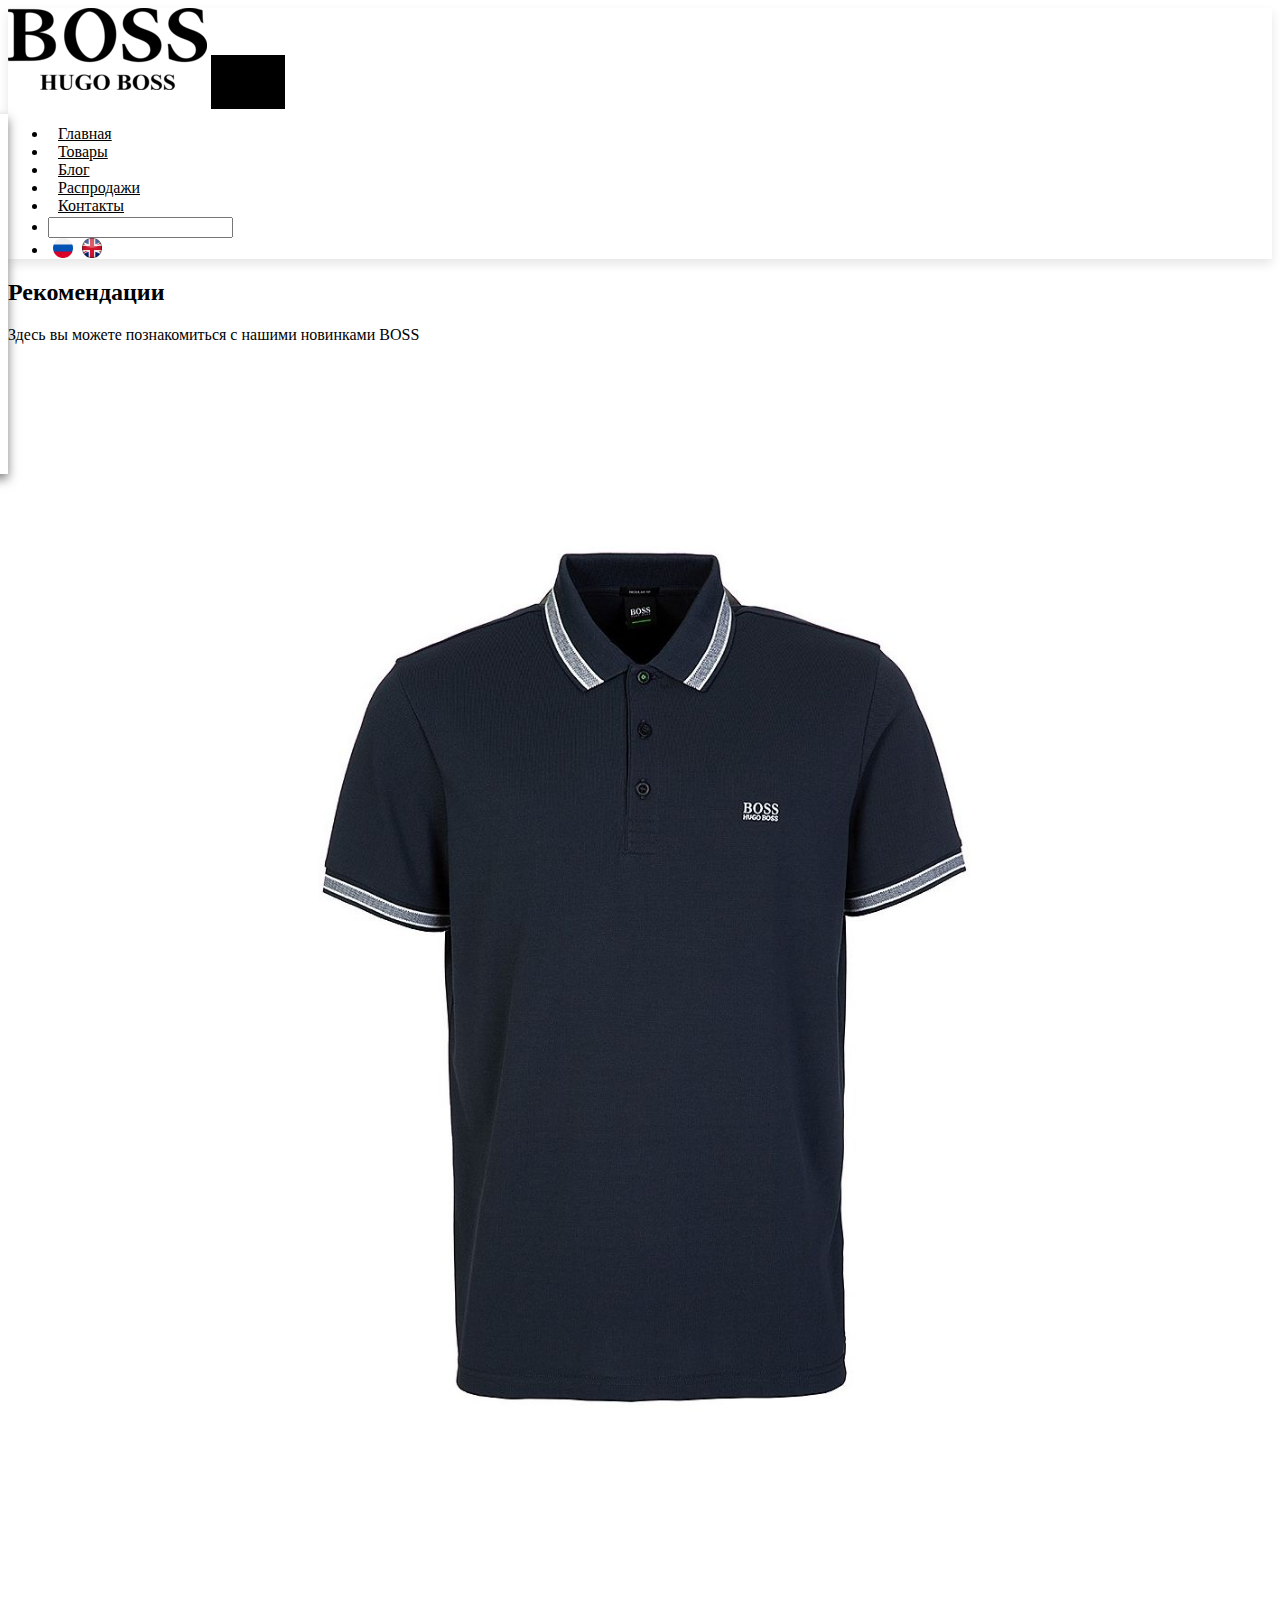
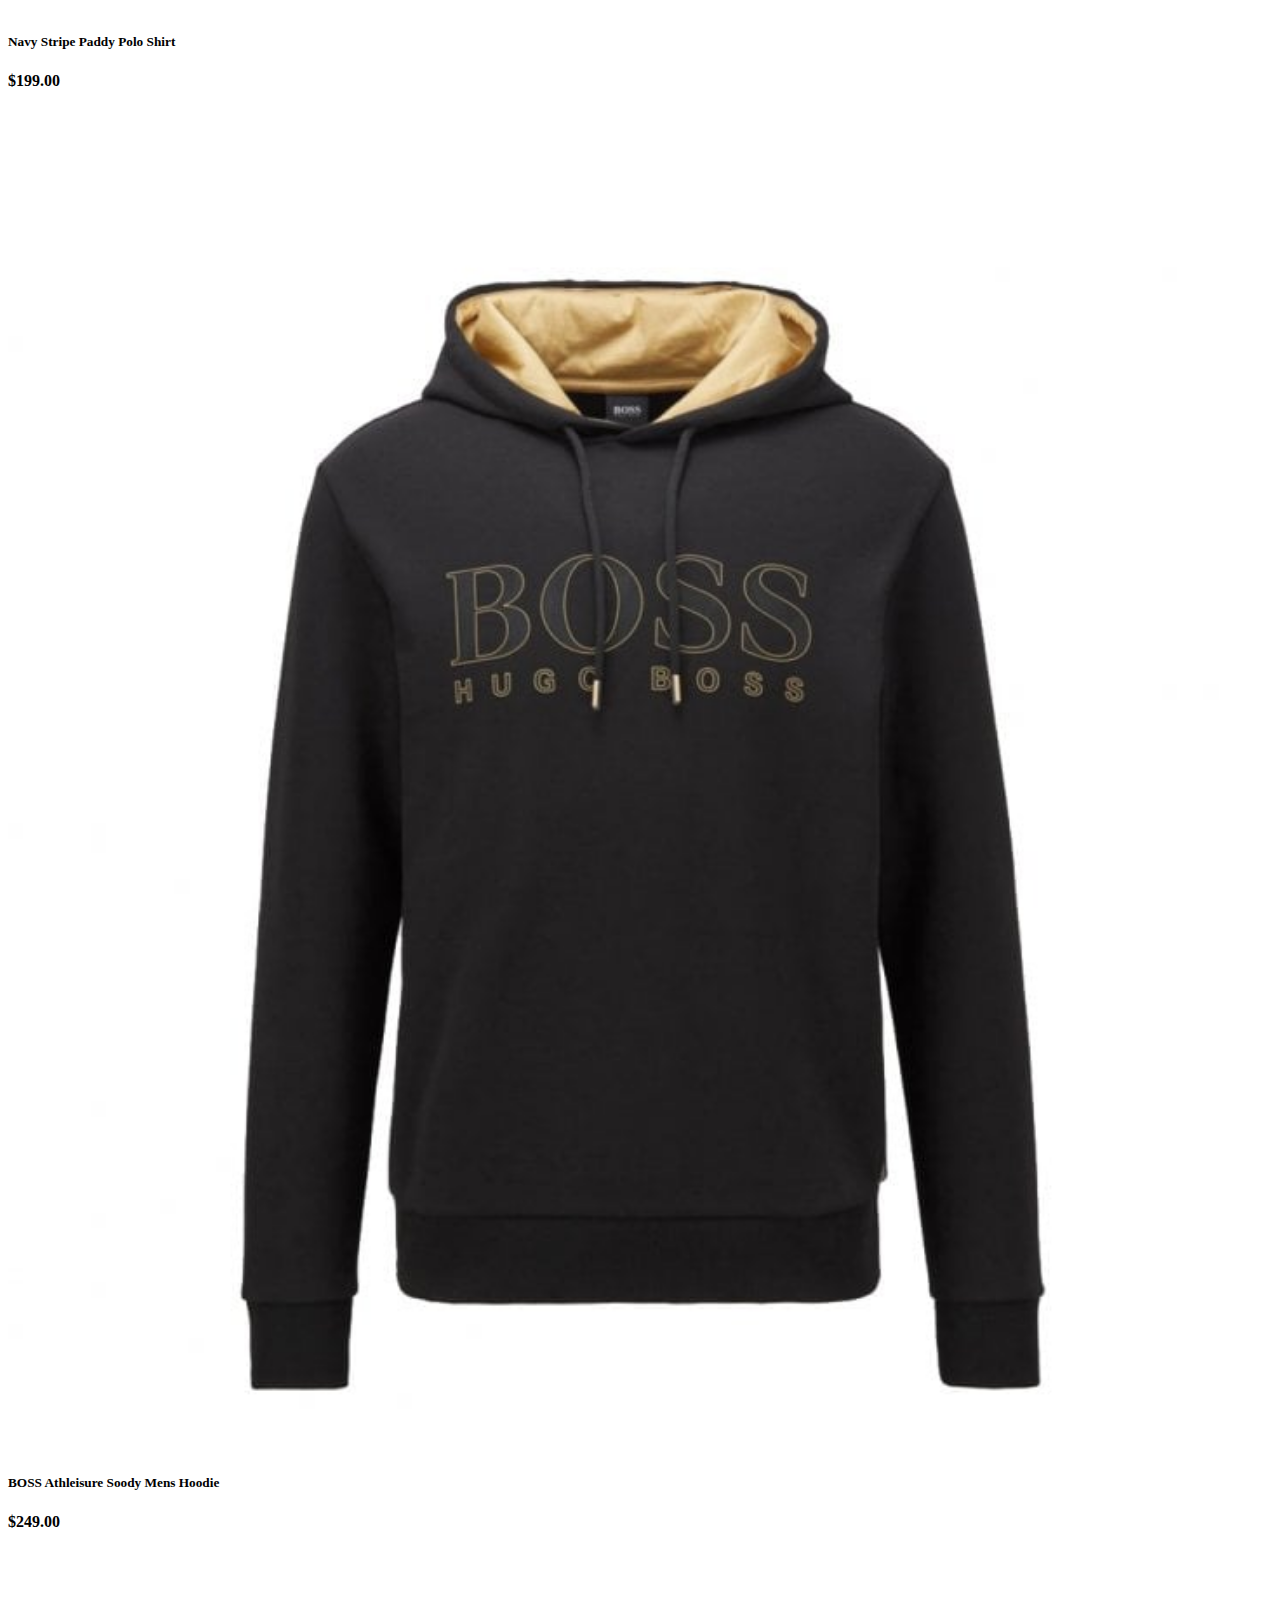
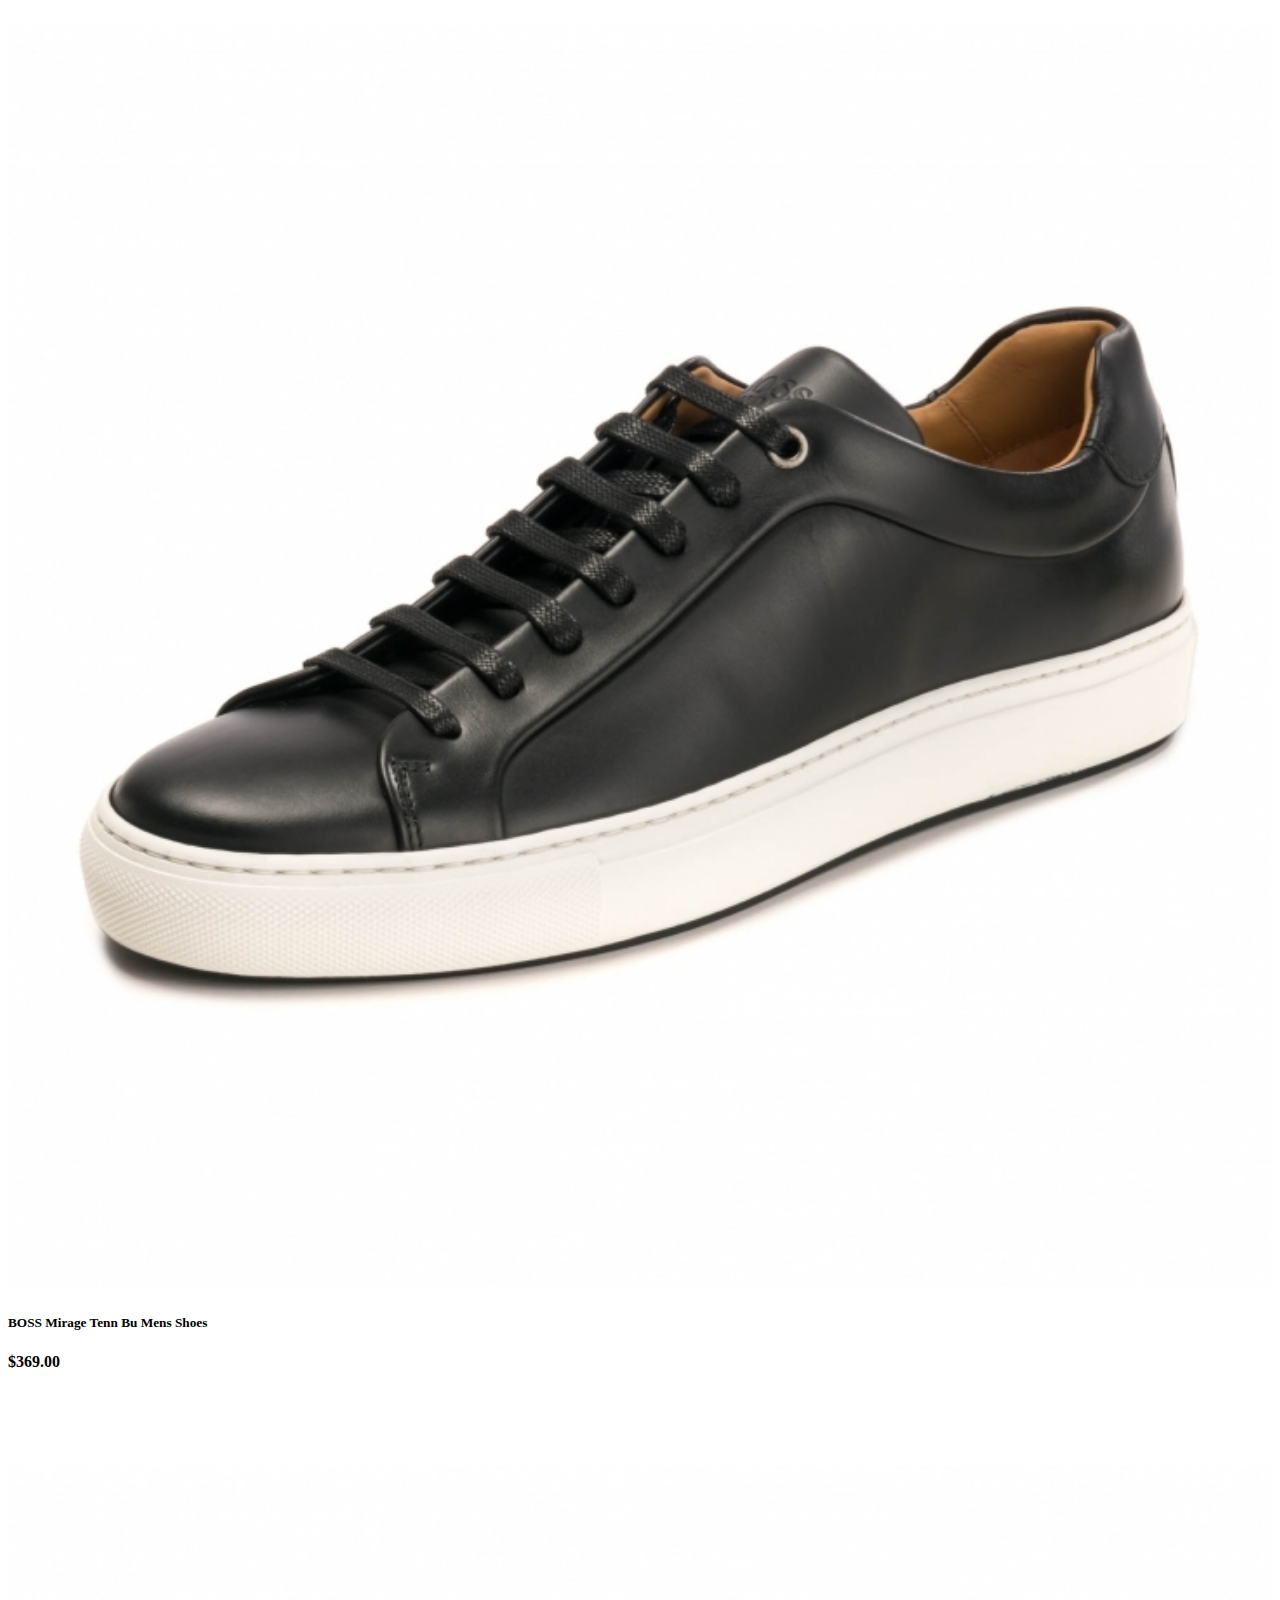
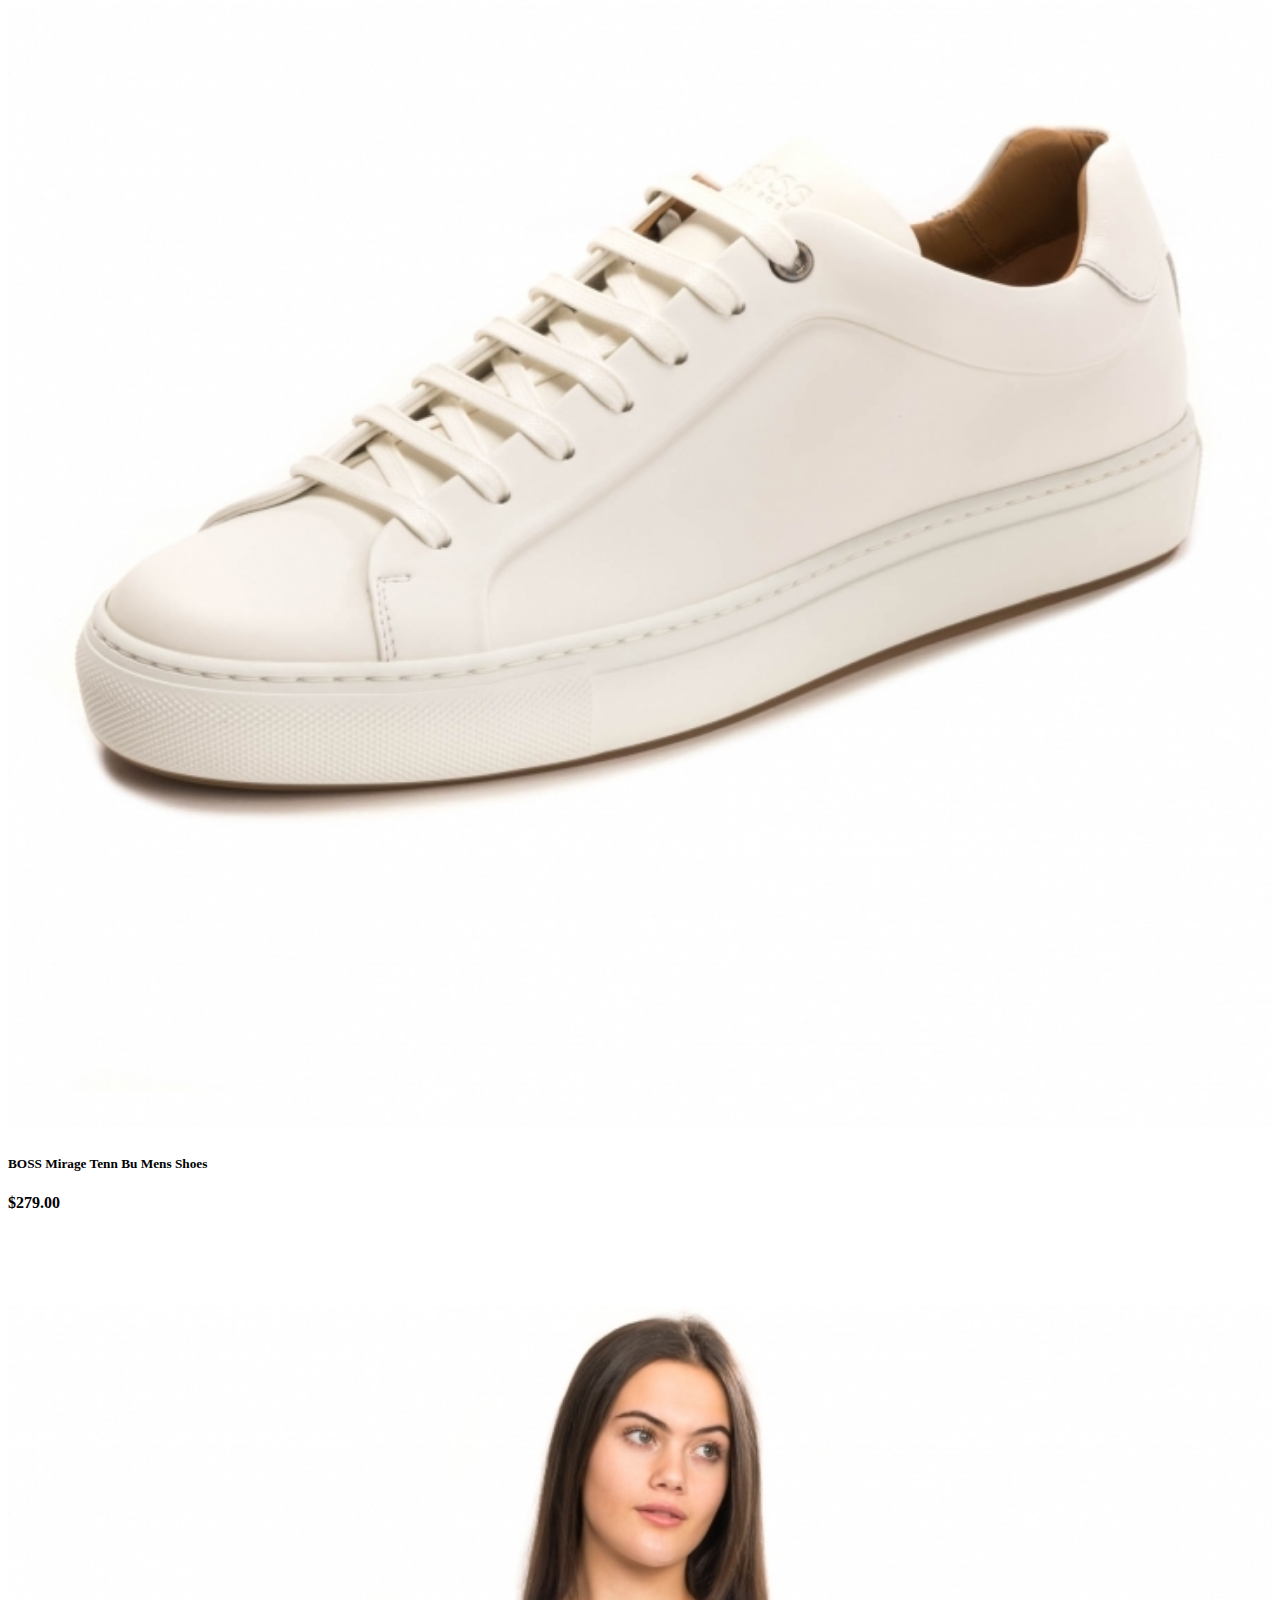
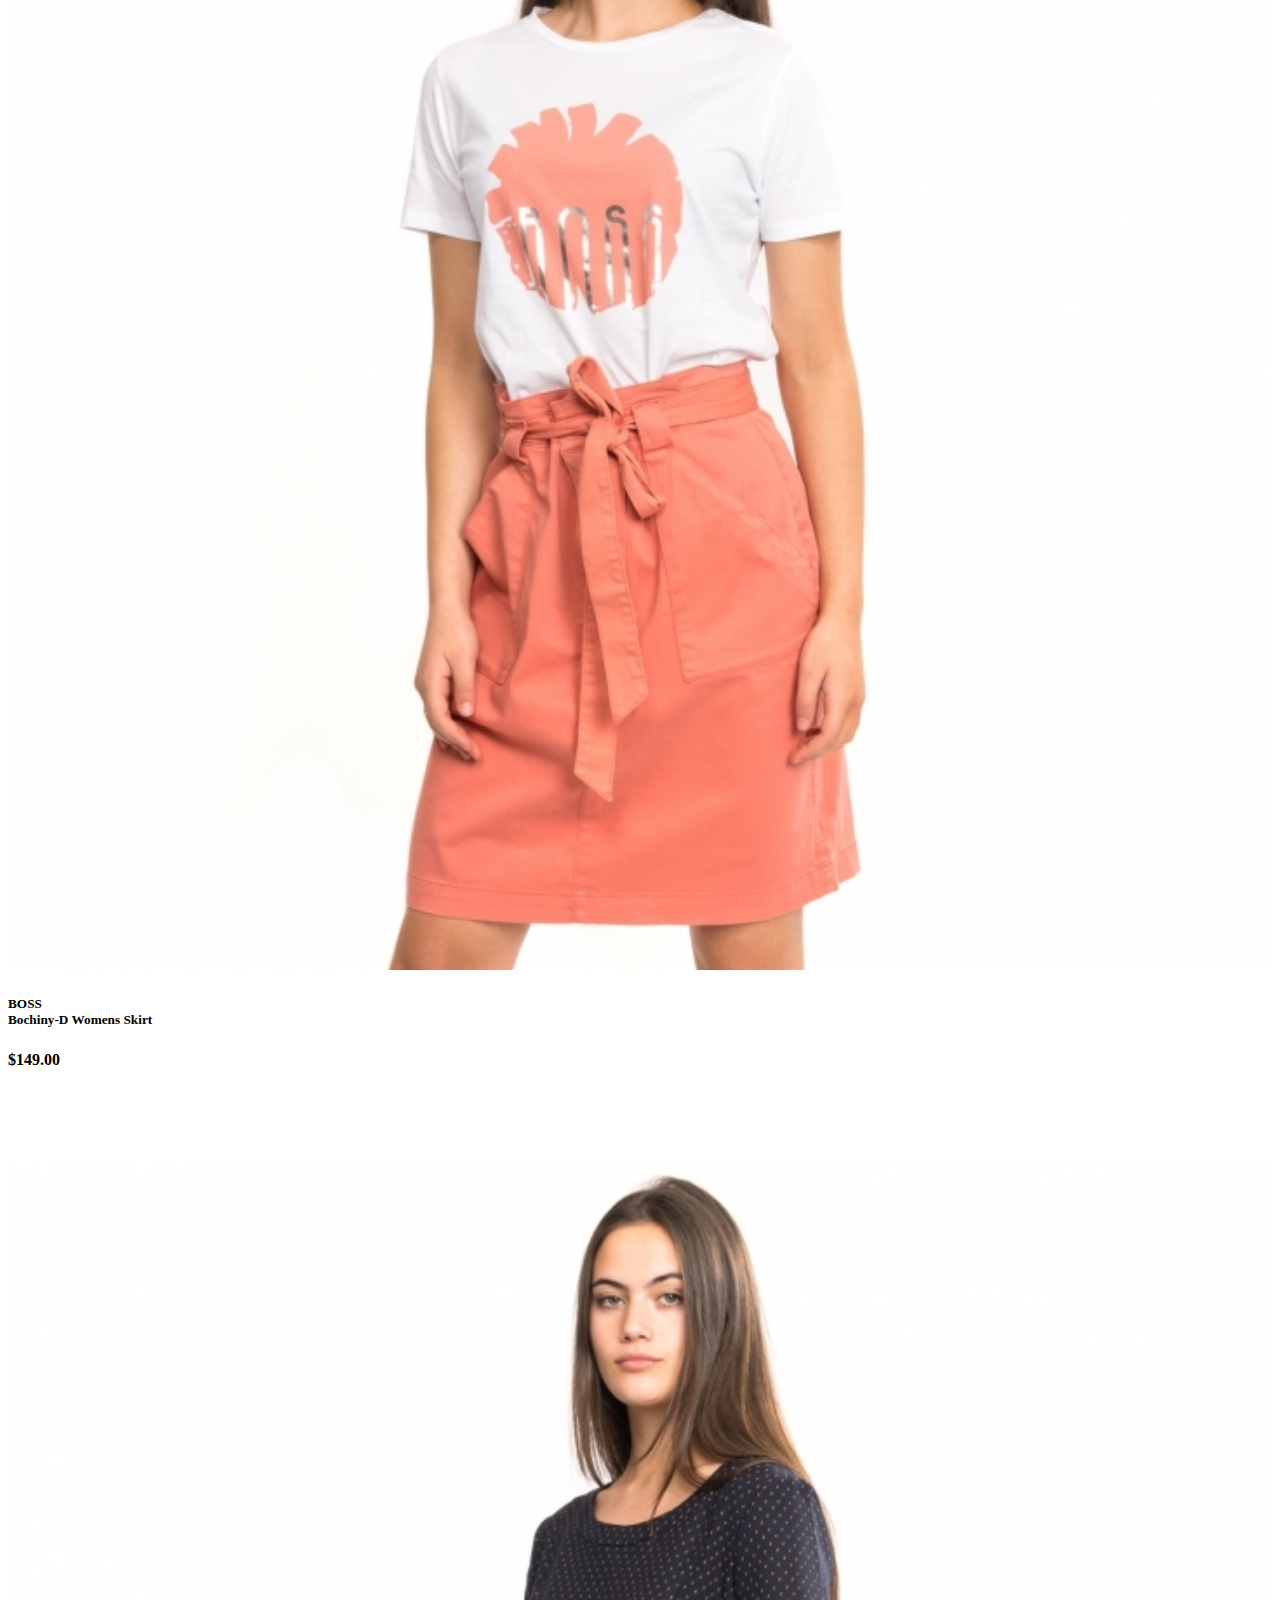
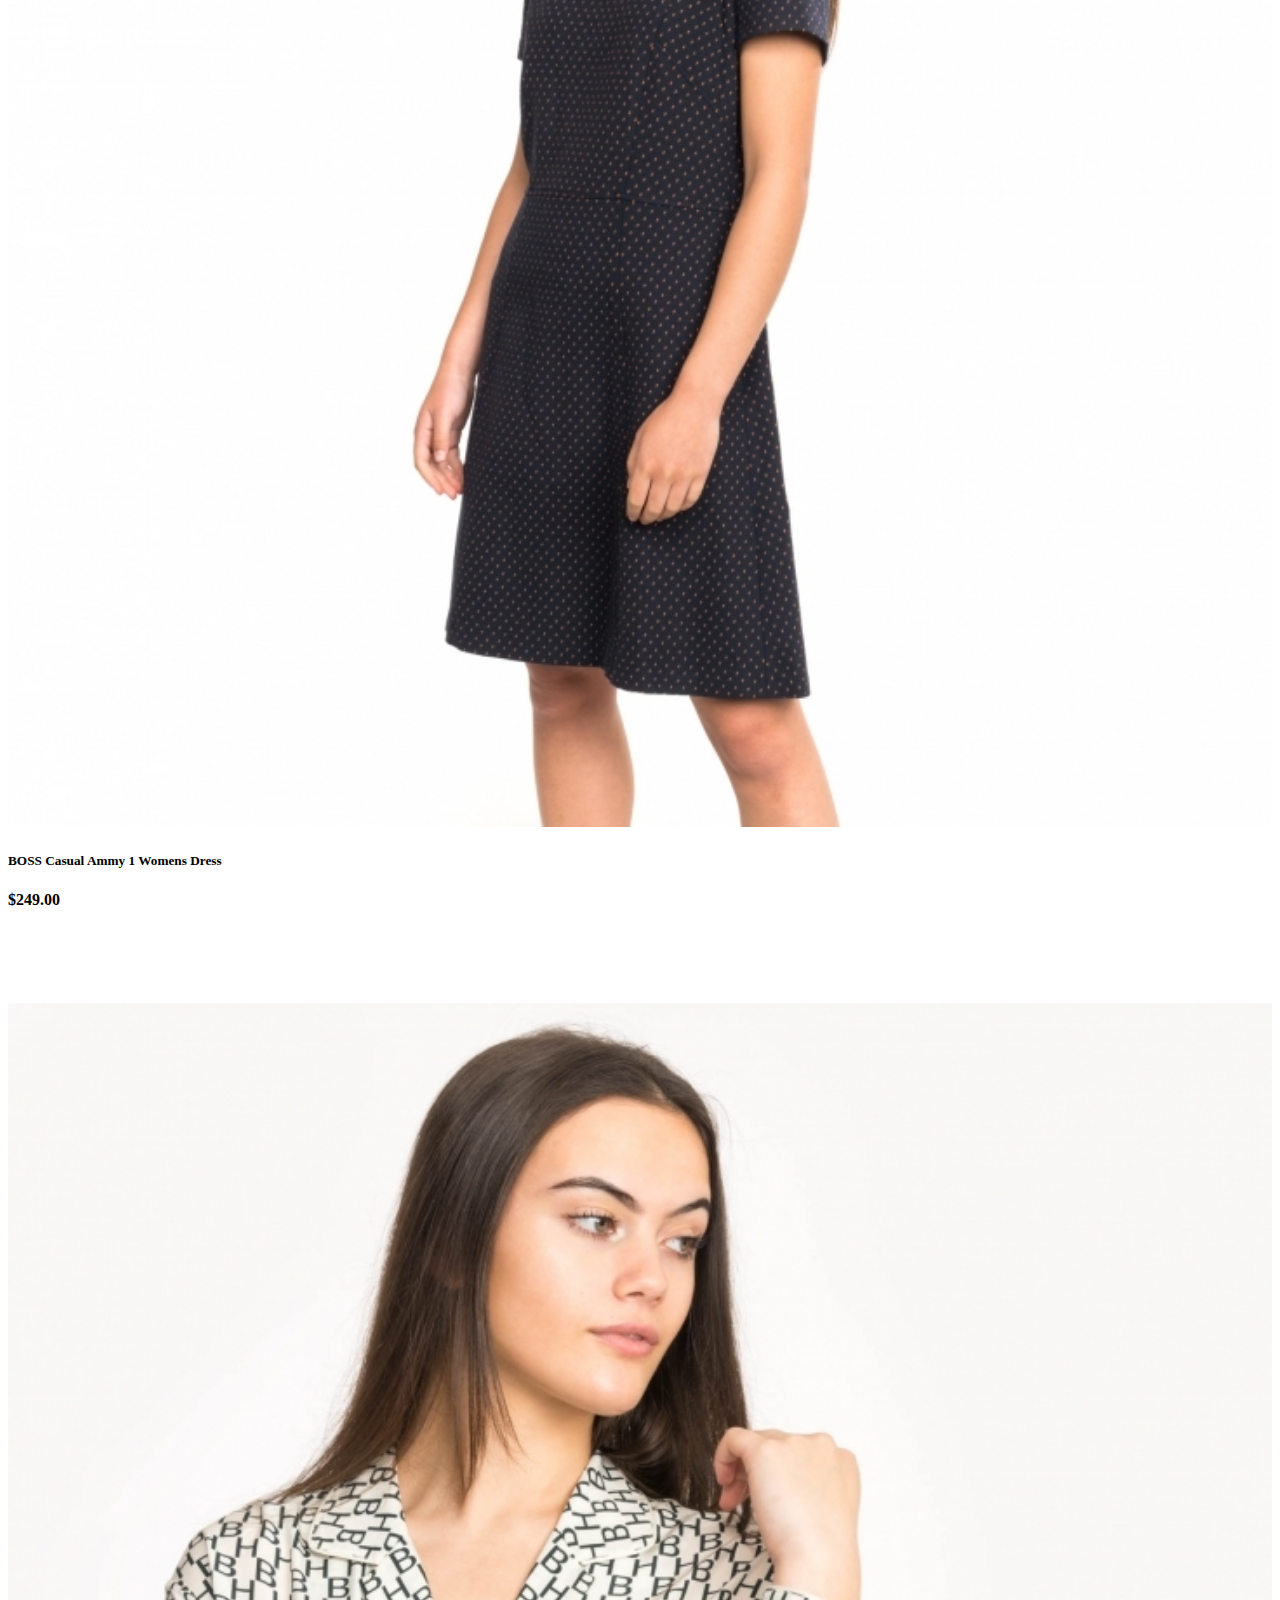
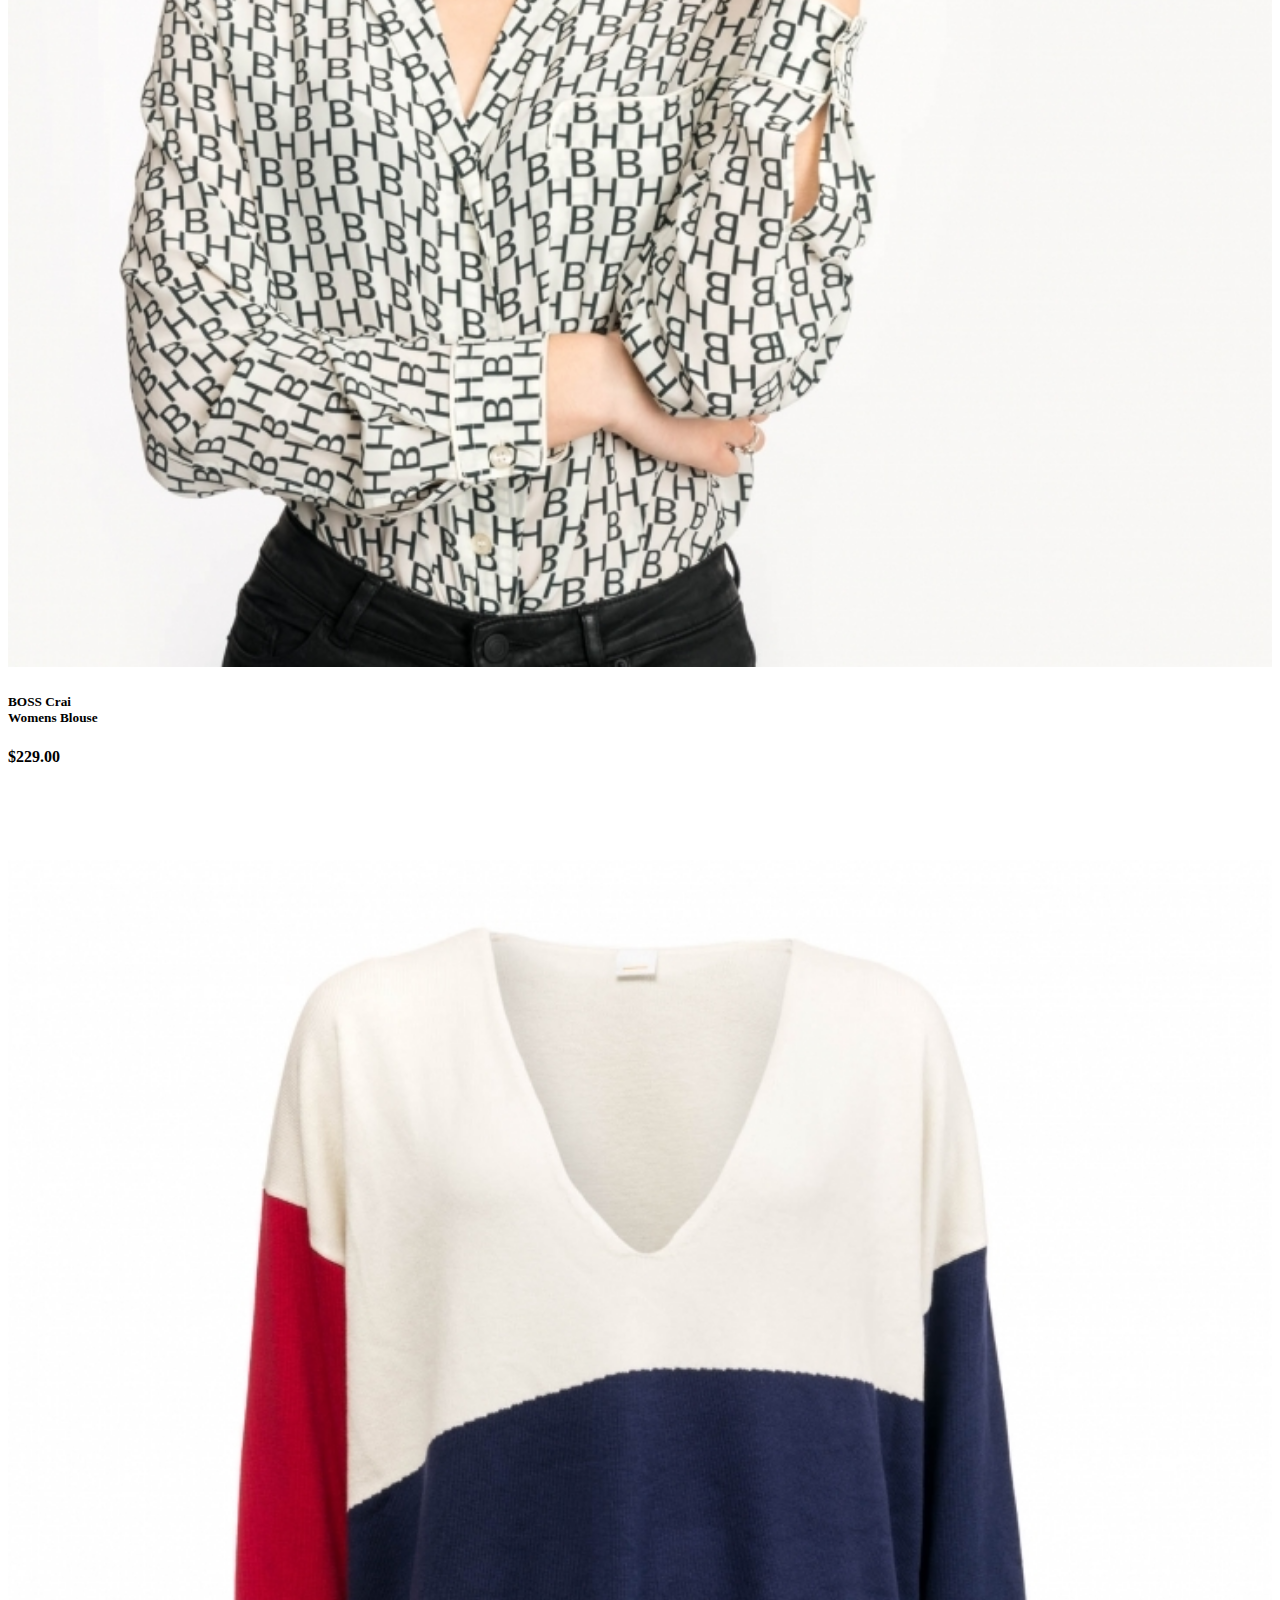
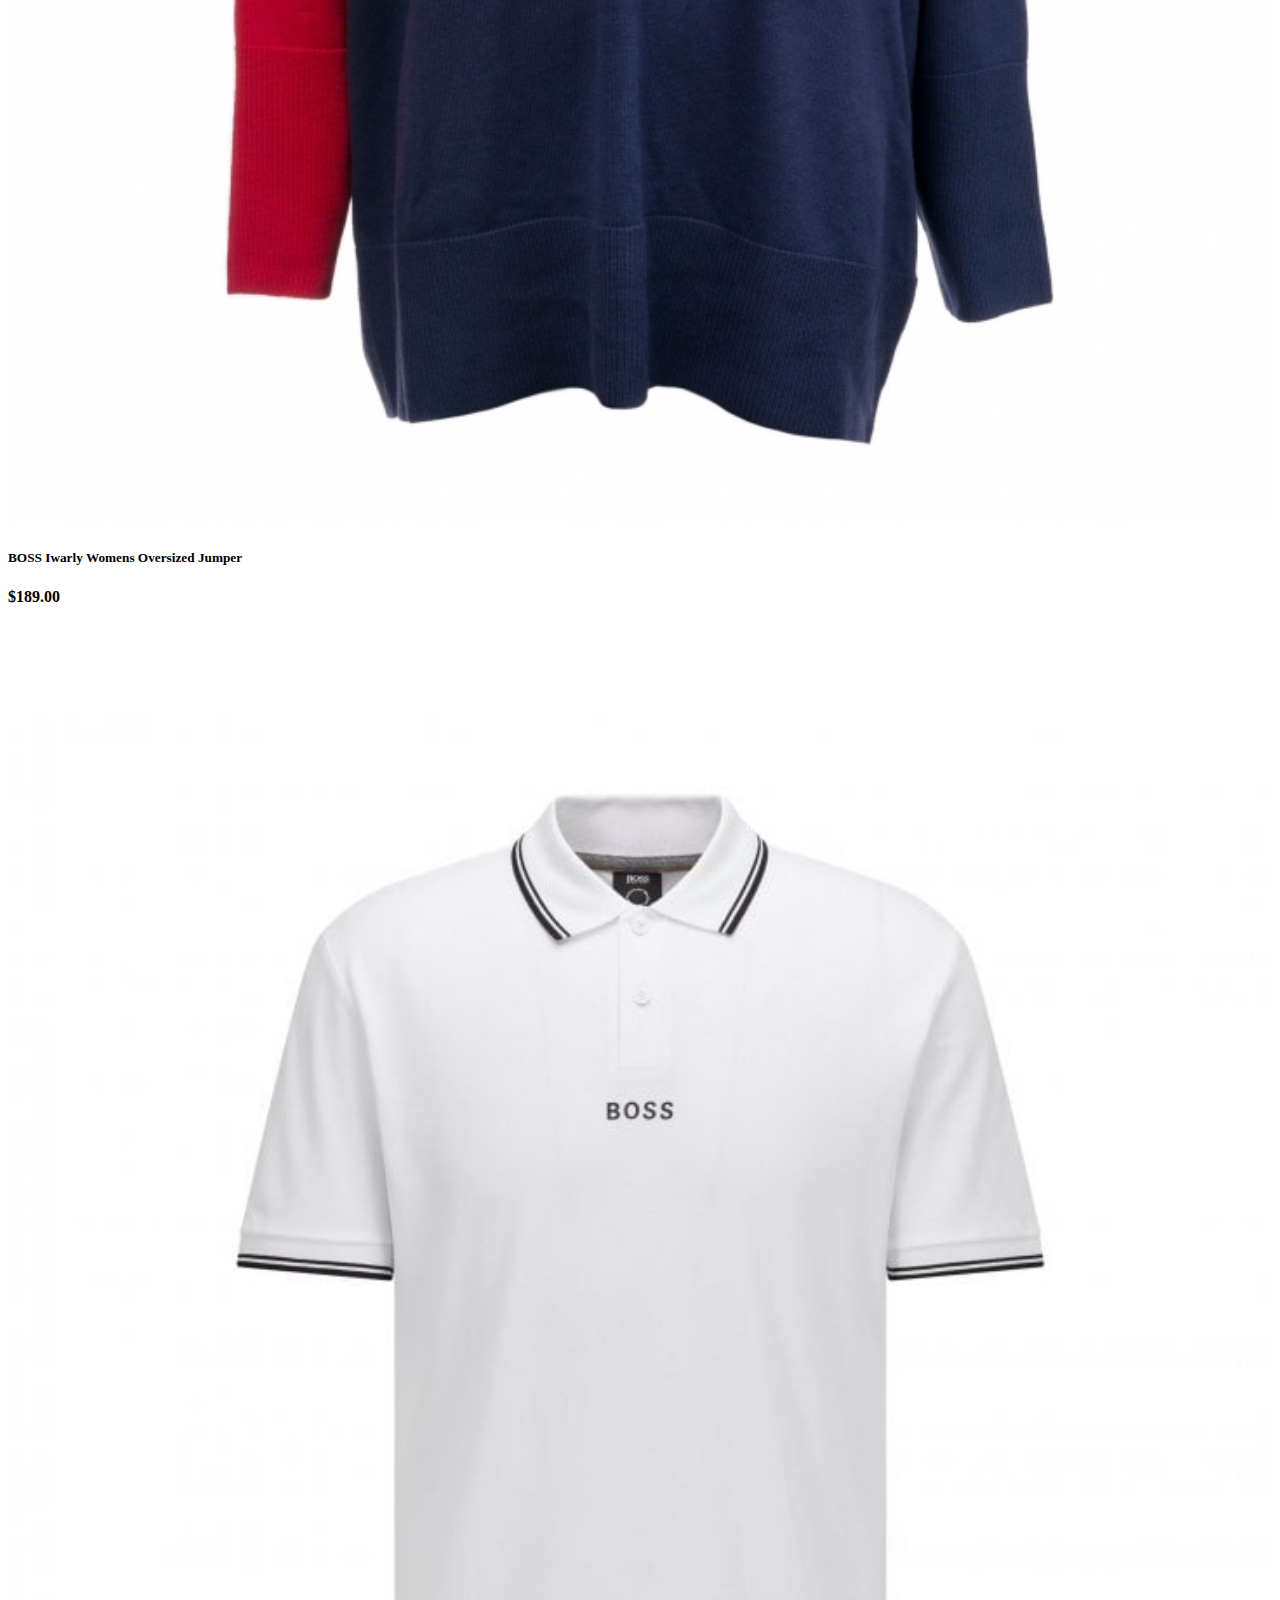
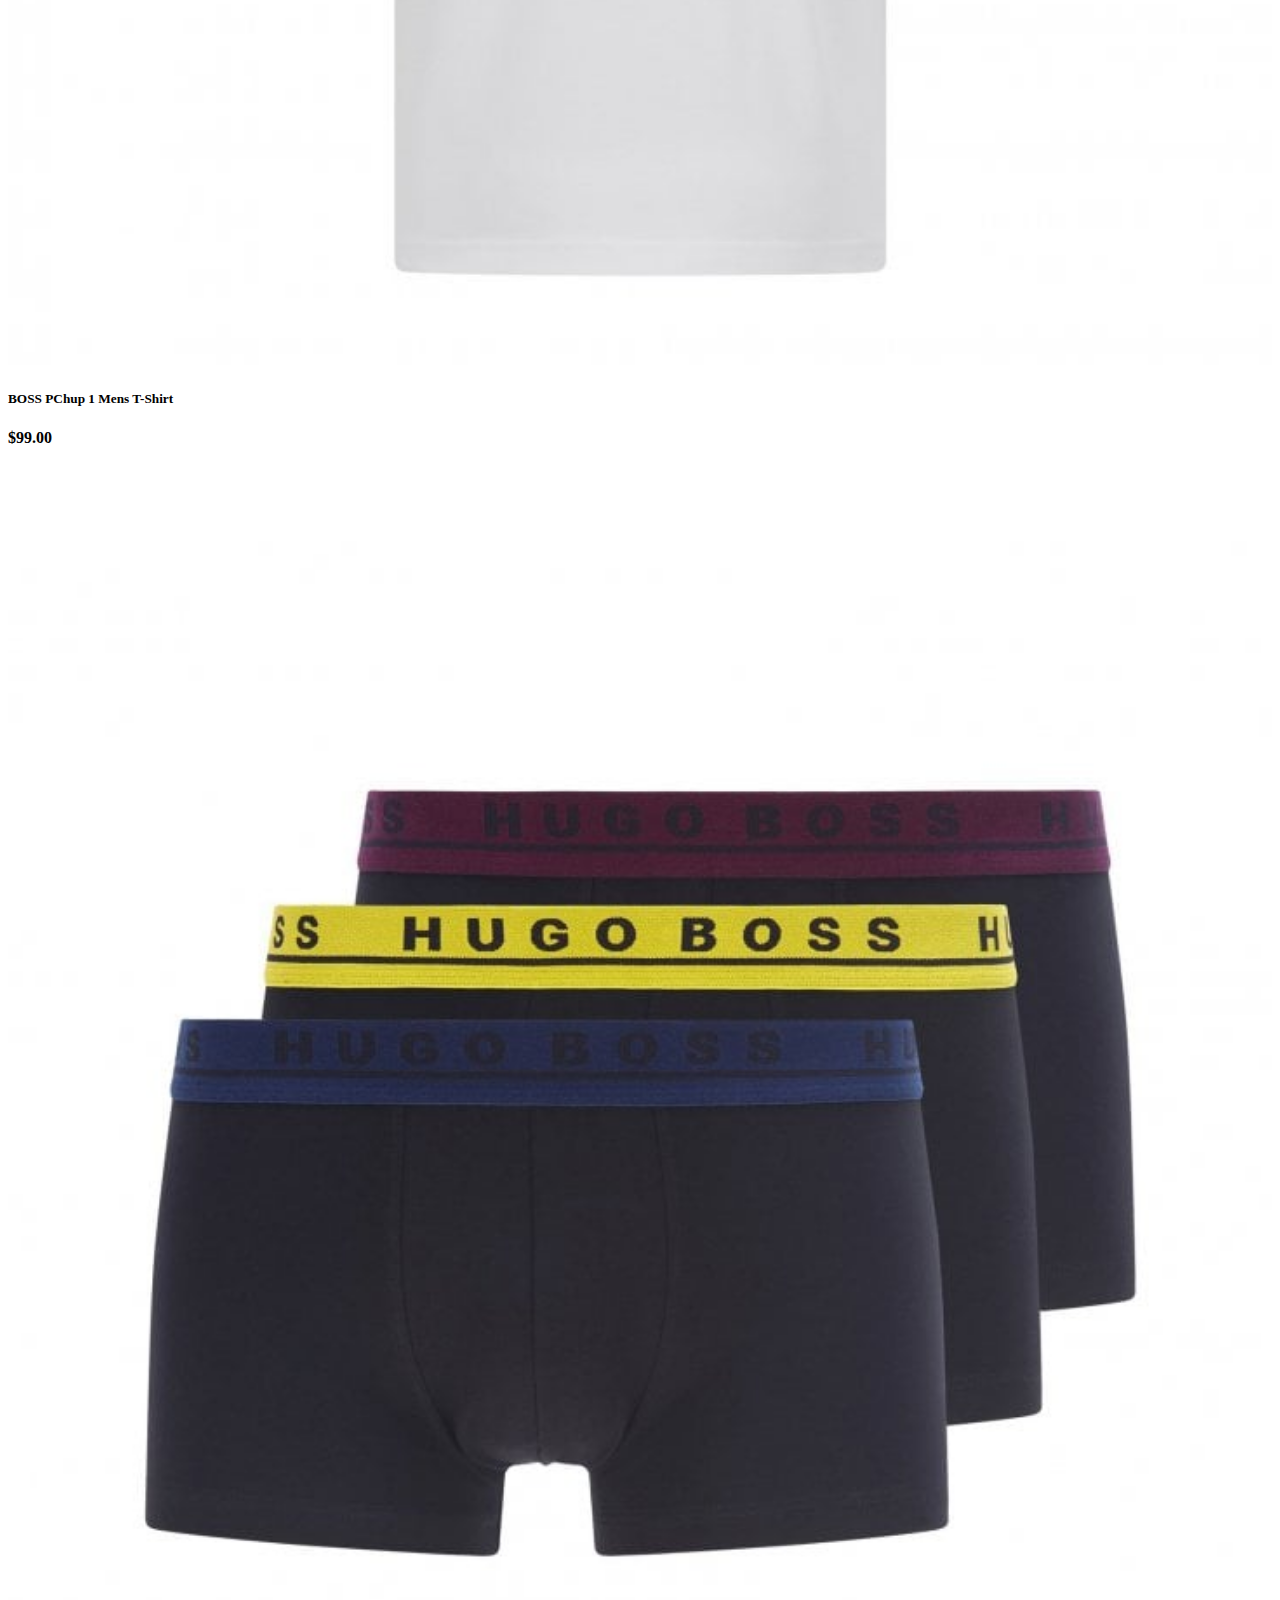
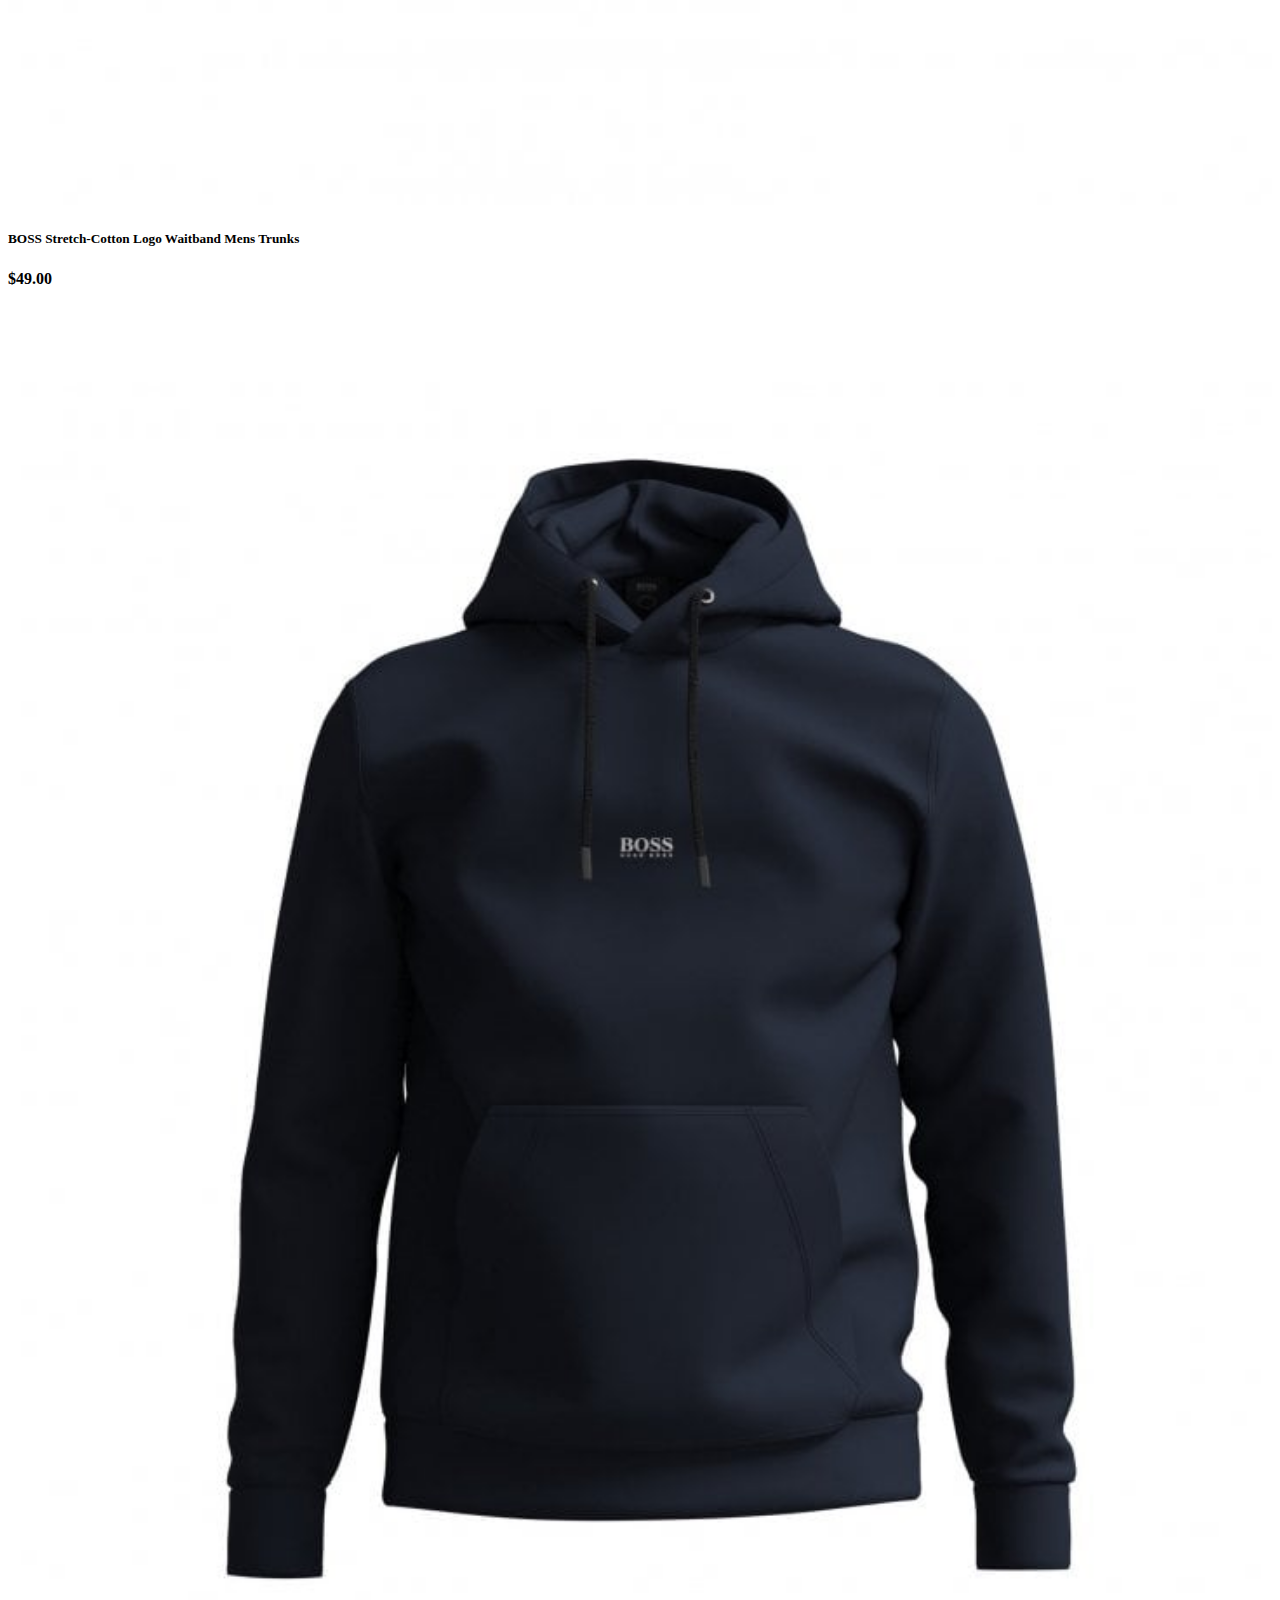
<file: shop-page-2.html>
<!DOCTYPE html>
<html lang="en">

<head>
    <meta charset="UTF-8">
    <meta http-equiv="X-UA-Compatible" content="IE=edge">
    <meta name="viewport" content="width=device-width, initial-scale=1.0">
    <title>Shop Page 2</title>

    <link rel="stylesheet" href="https://stackpath.bootstrapcdn.com/bootstrap/4.1.3/css/bootstrap.min.css"
        integrity="sha384-MCw98/SFnGE8fJT3GXwEOngsV7Zt27NXFoaoApmYm81iuXoPkFOJwJ8ERdknLPMO" crossorigin="anonymous">

    <link rel="stylesheet" href="https://pro.fontawesome.com/releases/v5.10.0/css/all.css"
        integrity="sha384-AYmEC3Yw5cVb3ZcuHtOA93w35dYTsvhLPVnYs9eStHfGJvOvKxVfELGroGkvsg+p" crossorigin="anonymous" />

    <link rel="stylesheet" href="component/css/style.css">
    <link rel="stylesheet" href="component/css/navbar.css">
    <link rel="stylesheet" href="component/css/footer.css">
    <link rel="stylesheet" href="component/css/pagination.css">
    <link rel="stylesheet" href="component/css/adaptive.css">
    <link rel="stylesheet" href="component/css/language.css">
    <link rel="stylesheet" href="component/css/cart.css">
    <style>
        .product img {
            width: 100%;
            height: auto;
            box-sizing: border-box;
            object-fit: cover;
        }
    </style>
</head>

<body>
    <nav class="navbar navbar-expand-lg navbar-light bg-white py-3 fixed-top">
        <div class="container">
            <img src="assets/img/logo/hugo-boss-logo.png" alt="logo">
            <button class="navbar-toggler" type="button" data-bs-toggle="collapse"
                data-bs-target="#navbarSupportedContent" aria-controls="navbarSupportedContent" aria-expanded="false"
                aria-label="Toggle navigation">
                <span><i id="bar" class="fas fa-bars"></i></span>
            </button>
            <div class="collapse navbar-collapse" id="navbarSupportedContent">
                <ul class="navbar-nav navbar-center ml-auto">

                    <li class="nav-item">
                        <a class="nav-link" href="index.html" my-lang="home">Home</a>
                    </li>
                    <li class="nav-item">
                        <a class="nav-link" href="shop.html" my-lang="shop">Shop</a>
                    </li>
                    <li class="nav-item">
                        <a class="nav-link" href="#" my-lang="blog">Blog</a>
                    </li>
                    <li class="nav-item">
                        <a class="nav-link" href="#" my-lang="about">Sale</a>
                    </li>
                    <li class="nav-item">
                        <a class="nav-link" href="#" my-lang="contact">Contact Us</a>
                    </li>
                    <li class="nav-item" style="position: relative;">
                        <input type="text"><i class="far fa-search"></i>
                        <button onclick="opened()" class="cart-open"><i class="far fa-shopping-bag"></i></button>
                        <span id="drop"></span>
                    </li>
                    <li class="nav-item">
                        <button class="lang" onclick="translate2('ru')"><img src="assets/img/icons-lang/rus.png"
                                alt="ru" class="flag-icon"></button>
                        <button class="lang" onclick="translate2('en')"><img src="assets/img/icons-lang/En.png" alt="en"
                                class="flag-icon"></button>
                    </li>
            </div>
        </div>
    </nav>

    <section id="featured" class="mt-5 py-2">
        <div class="container mt-5 py-5">
            <h2 my-lang="featured">Our Featured</h2>
            <div my-lang="check">Here you can check out our new products BOSS</div>
        </div>
        <div class="row mx-auto container">
            <div class="product text-center col-lg-3 col-md-4 col-12">
                <img onclick="window.location.href='shirt.html';" class="img-fluid mb-3" src="assets/img/shop/31.jpg" alt="product">
                <h5 class="p-name">Navy Stripe Paddy Polo Shirt</h5>
                <h4 class="p-price">$199.00</h4>
                <select name="" id="carCount" style="display: none;"></select>
                <button onclick="addClothes(1)" class="buy-btn" my-lang="cart">Buy now</button>
            </div>
            <div class="product text-center col-lg-3 col-md-4 col-12">
                <img onclick="window.location.href='hoodie.html';" class="mb-3 img-fluid" src="assets/img/shop/1.jpg"
                    alt="product">
                <h5 class="p-name">BOSS Athleisure Soody Mens Hoodie</h5>
                <h4 class="p-price">$249.00</h4>
                <button onclick="addClothes(0)" class="buy-btn" my-lang="cart">Buy now</button>
            </div>
            <div class="product text-center col-lg-3 col-md-4 col-12">
                <img class="img-fluid mb-3" src="assets/img/shop/14.jpg" alt="product">
                <h5 class="p-name">BOSS Mirage Tenn Bu Mens Shoes</h5>
                <h4 class="p-price">$369.00</h4>
                <button class="buy-btn" my-lang="buy">Buy now</button>
            </div>
            <div class="product text-center col-lg-3 col-md-4 col-12">
                <img class="img-fluid mb-3" src="assets/img/shop/4.jpg" alt="product">
                <h5 class="p-name">BOSS Mirage Tenn Bu Mens Shoes</h5>
                <h4 class="p-price">$279.00</h4>
                <button class="buy-btn" my-lang="buy">Buy now</button>
            </div>
         
            <div class="product text-center col-lg-3 col-md-4 col-12">
                <img class="img-fluid mb-3" src="assets/img/shop/6.jpg" alt="product">
                <h5 class="p-name">BOSS <br> Bochiny-D Womens Skirt</h5>
                <h4 class="p-price">$149.00</h4>
                <button class="buy-btn" my-lang="buy">Buy now</button>
            </div>
            <div class="product text-center col-lg-3 col-md-4 col-12">
                <img class="img-fluid mb-3" src="assets/img/shop/7.jpg" alt="product">
                <h5 class="p-name">BOSS Casual Ammy 1 Womens Dress</h5>
                <h4 class="p-price">$249.00</h4>
                <button class="buy-btn" my-lang="buy">Buy now</button>
            </div>
            <div class="product text-center col-lg-3 col-md-4 col-12">
                <img class="img-fluid mb-3" src="assets/img/shop/3.jpg" alt="product">
                <h5 class="p-name">BOSS Crai <br> Womens Blouse</h5>
                <h4 class="p-price">$229.00</h4>
                <button class="buy-btn" my-lang="buy">Buy now</button>
            </div>
            <div class="product text-center col-lg-3 col-md-4 col-12">
                <img class="img-fluid mb-3" src="assets/img/shop/8.jpg" alt="product">
                <h5 class="p-name">BOSS Iwarly Womens Oversized Jumper</h5>
                <h4 class="p-price">$189.00</h4>
                <button class="buy-btn" my-lang="buy">Buy now</button>
            </div>
            <div class="product text-center col-lg-3 col-md-4 col-12">
                <img class="img-fluid mb-3" src="assets/img/shop/9.jpg" alt="product">
                <h5 class="p-name">BOSS PChup 1 Mens T-Shirt</h5>
                <h4 class="p-price">$99.00</h4>
                <button class="buy-btn" my-lang="buy">Buy now</button>
            </div>
            <div class="product text-center col-lg-3 col-md-4 col-12">
                <img class="img-fluid mb-3" src="assets/img/shop/5.jpg" alt="product">
                <h5 class="p-name">BOSS Stretch-Cotton Logo Waitband Mens Trunks</h5>
                <h4 class="p-price">$49.00</h4>
                <button class="buy-btn" my-lang="buy">Buy now</button>
            </div>
            <div class="product text-center col-lg-3 col-md-4 col-12">
                <img class="img-fluid mb-3" src="assets/img/shop/10.jpg" alt="product">
                <h5 class="p-name">BOSS Weedo 2 Relaxed Fit Organic Cotton Hoodie</h5>
                <h4 class="p-price">$199.00</h4>
                <button class="buy-btn" my-lang="buy">Buy now</button>
            </div>
            <div class="product text-center col-lg-3 col-md-4 col-12">
                <img class="img-fluid mb-3" src="assets/img/shop/11.jpg" alt="product">
                <h5 class="p-name">BOSS Two Pack Reverse Logo Socks</h5>
                <h4 class="p-price">$19.00</h4>
                <button class="buy-btn" my-lang="buy">Buy now</button>
            </div>
            <div class="product text-center col-lg-3 col-md-4 col-12">
                <img class="img-fluid mb-3" src="assets/img/shop/12.jpg" alt="product">
                <h5 class="p-name">BOSS Zero Tenn Nypu Contrast Mens Trainers</h5>
                <h4 class="p-price">$159.00</h4>
                <button class="buy-btn" my-lang="buy">Buy now</button>
            </div>
            <div class="product text-center col-lg-3 col-md-4 col-12">
                <img class="img-fluid mb-3" src="assets/img/shop/13.jpg" alt="product">
                <h5 class="p-name">BOSS Casual Damare Womens Jersey Dress</h5>
                <h4 class="p-price">$159.00</h4>
                <button class="buy-btn" my-lang="buy">Buy now</button>
            </div>
            
            <div class="product text-center col-lg-3 col-md-4 col-12">
                <img class="img-fluid mb-3" src="assets/img/shop/15.jpg" alt="product">
                <h5 class="p-name">BOSS Pixel S Envolope Logo Bag</h5>
                <h4 class="p-price">$139.00</h4>
                <button class="buy-btn" my-lang="buy">Buy now</button>
            </div>
            <div class="product text-center col-lg-3 col-md-4 col-12">
                <img class="img-fluid mb-3" src="assets/img/shop/16.jpg" alt="product">
                <h5 class="p-name">BOSS PChup 1 Mens T-Shirt</h5>
                <h4 class="p-price">$99.00</h4>
                <button class="buy-btn" my-lang="buy">Buy now</button>
            </div>
            <div class="product text-center col-lg-3 col-md-4 col-12">
                <img class="img-fluid mb-3" src="assets/img/shop/17.jpg" alt="product">
                <h5 class="p-name">BOSS Lovel 7 Mens Oversized Shirt</h5>
                <h4 class="p-price">$199.00</h4>
                <button class="buy-btn" my-lang="buy">Buy now</button>
            </div>
            <div class="product text-center col-lg-3 col-md-4 col-12">
                <img class="img-fluid mb-3" src="assets/img/shop/18.jpg" alt="product">
                <h5 class="p-name">BOSS Two Pack Minipattern</h5>
                <h4 class="p-price">$29.00</h4>
                <button class="buy-btn" my-lang="buy">Buy now</button>
            </div>
            <div class="product text-center col-lg-3 col-md-4 col-12">
                <img class="img-fluid mb-3" src="assets/img/shop/19.jpg" alt="product">
                <h5 class="p-name">BOSS Hybrid Lace-Up Trainers</h5>
                <h4 class="p-price">$199.00</h4>
                <button class="buy-btn" my-lang="buy">Buy now</button>
            </div>
            <div class="product text-center col-lg-3 col-md-4 col-12">
                <img class="img-fluid mb-3" src="assets/img/shop/20.jpg" alt="product">
                <h5 class="p-name">BOSS Wetalk Hooded French Terry Sweatshirt</h5>
                <h4 class="p-price">$139.00</h4>
                <button class="buy-btn" my-lang="buy">Buy now</button>
            </div>
            <div class="product text-center col-lg-3 col-md-4 col-12">
                <img class="img-fluid mb-3" src="assets/img/shop/21.jpg" alt="product">
                <h5 class="p-name">BOSS <br> Belt Bag Red Logo</h5>
                <h4 class="p-price">$119.00</h4>
                <button class="buy-btn" my-lang="buy">Buy now</button>
            </div>
            <div class="product text-center col-lg-3 col-md-4 col-12">
                <img class="img-fluid mb-3" src="assets/img/shop/22.jpg" alt="product">
                <h5 class="p-name">BOSS <br> Ethon Backpack</h5>
                <h4 class="p-price">$139.00</h4>
                <button class="buy-btn" my-lang="buy">Buy now</button>
            </div>
            <div class="product text-center col-lg-3 col-md-4 col-12">
                <img class="img-fluid mb-3" src="assets/img/shop/23.jpg" alt="product">
                <h5 class="p-name">BOSS Lovelohoodie Zip Up Overshirt Mens Jacket</h5>
                <h4 class="p-price">$229.00</h4>
                <button class="buy-btn" my-lang="buy">Buy now</button>
            </div>
            <div class="product text-center col-lg-3 col-md-4 col-12">
                <img class="img-fluid mb-3" src="assets/img/shop/24.jpg" alt="product">
                <h5 class="p-name">BOSS Westart Relaxed Fit Mens Sweatshirt</h5>
                <h4 class="p-price">$119.00</h4>
                <button class="buy-btn" my-lang="buy">Buy now</button>
            </div>
            <nav aria-label="...">
                <ul class="pagination mt-2">
                    <li class="page-item">
                        <span class="page-link" my-lang="previous">Previous</span>
                    </li>
                    <li class="page-item"><a class="page-link" href="shop.html">1</a></li>
                    <li class="page-item active" aria-current="page">
                        <span class="page-link">2</span>
                    </li>
                    <li class="page-item"><a class="page-link" href="#">3</a></li>
                    <li class="page-item">
                        <a class="page-link" href="#" my-lang="next">Next</a>
                    </li>
                </ul>
            </nav>
        </div>
    </section>

    <div class="general">
        <div>
            <div id="window" class="wrapper">
                <button onclick="closed()" class="cart-close"><span></span><i class="fa fa-arrow-left" aria-hidden="true"></i></span></button>
                <div class="orderOverview">ORDER OVERVIEW</div>
                <div id="product"> </div>
                <div id="bucket"></div>
            </div>
        </div>


    <footer class="mt-5 py-5">
        <div class="row container mx-auto pt-5">
            <div class="footer-one col-lg-3 col-md-6 col-12">
                <img src="assets/img/logo/hugo-boss-logo.png" alt="logo2">
                <p class="pt-3" my-lang="plan">It is our vision to become the leading premium tech-driven fashion
                    platform worldwide and in this context, we will revolutionize the way in which we interact with
                    consumers. Our ambition is to double our business to EUR 4 billion in revenues by 2025 and to become
                    one of the top-100 global brands.</p>
            </div>
            <div class="footer-one col-lg-3 col-md-6 col-12">
                <h5 class="pb-2" my-lang="featured">Featured</h5>
                <ul class="list-unstyled">
                    <li><a href="#" my-lang="new">NEW ARRIVALS</a></li>
                    <li><a href="#" my-lang="men">MEN</a></li>
                    <li><a href="#" my-lang="women">WOMEN</a></li>
                    <li><a href="#" my-lang="boys">BOYS</a></li>
                    <li><a href="#" my-lang="girls">GIRLS</a></li>
                    <li><a href="#" my-lang="shoes">SHOES</a></li>
                    <li><a href="#" my-lang="sale">SALE</a></li>
                </ul>
            </div>
            <div class="footer-one col-lg-3 col-md-6 col-12">
                <h5 class="pb-2" my-lang="contact">Contact Us</h5>
                <div>
                    <h6 class="text-uppercase">ADDRES</h6>
                    <p>123 STREET NAME, CITY, US</p>
                </div>
                <div>
                    <h6 class="text-uppercase">PHONE</h6>
                    <p>(123) 456-7890</p>
                </div>
                <div>
                    <h6 class="text-uppercase">EMAIL</h6>
                    <p>EMAIL@GMAIL.COM</p>
                </div>
            </div>
            <div class="footer-one col-lg-3 col-md-6 col-12">
                <h5 class="pb-2">INSTAGRAM</h5>
                <div class="row">
                    <img class="img-fluid w-25 h-100 m-2" src="assets/img/insta/1.jpg" alt="INSTAGRAM">
                    <img class="img-fluid w-25 h-100 m-2" src="assets/img/insta/2.jpg" alt="INSTAGRAM">
                    <img class="img-fluid w-25 h-100 m-2" src="assets/img/insta/3.jpg" alt="INSTAGRAM">
                    <img class="img-fluid w-25 h-100 m-2" src="assets/img/insta/4.jpg" alt="INSTAGRAM">
                    <img class="img-fluid w-25 h-100 m-2" src="assets/img/insta/5.jpg" alt="INSTAGRAM">
                    <img class="img-fluid w-25 h-100 m-2" src="assets/img/insta/6.jpg" alt="INSTAGRAM">
                </div>
            </div>
        </div>
        <div class="copyright mt-5">
            <div class="row container mx-auto">
                <div class="col-lg-3 col-md-6 col-12">
                    <img src="assets/img/payment/payment.png" alt="payment">
                </div>
                <div class="col-lg-4 col-md-6 col-12">
                    <p>BOSS eComerce 2021. All Rights Reserved</p>
                </div>
                <div class="col-lg-4 col-md-6 col-12">
                    <a href="https://www.facebook.com/" target="_blank"><i class="fab fa-facebook-f"></i></a>
                    <a href="https://twitter.com/" target="_blank"><i class="fab fa-twitter"></i></a>
                    <a href="https://linkedin.com/" target="_blank"><i class="fab fa-linkedin-in"></i></a>
                </div>

            </div>
        </div>
    </footer>

    <script src="https://cdn.jsdelivr.net/npm/@popperjs/core@2.9.3/dist/umd/popper.min.js"
        integrity="sha384-eMNCOe7tC1doHpGoWe/6oMVemdAVTMs2xqW4mwXrXsW0L84Iytr2wi5v2QjrP/xp"
        crossorigin="anonymous"></script>
    <script src="https://cdn.jsdelivr.net/npm/bootstrap@5.1.0/dist/js/bootstrap.min.js"
        integrity="sha384-cn7l7gDp0eyniUwwAZgrzD06kc/tftFf19TOAs2zVinnD/C7E91j9yyk5//jjpt/"
        crossorigin="anonymous"></script>
    <script src="component/js/lang.js"></script>
    <script src="component/js/cart.js"></script>  
</body>

</html>
</file>
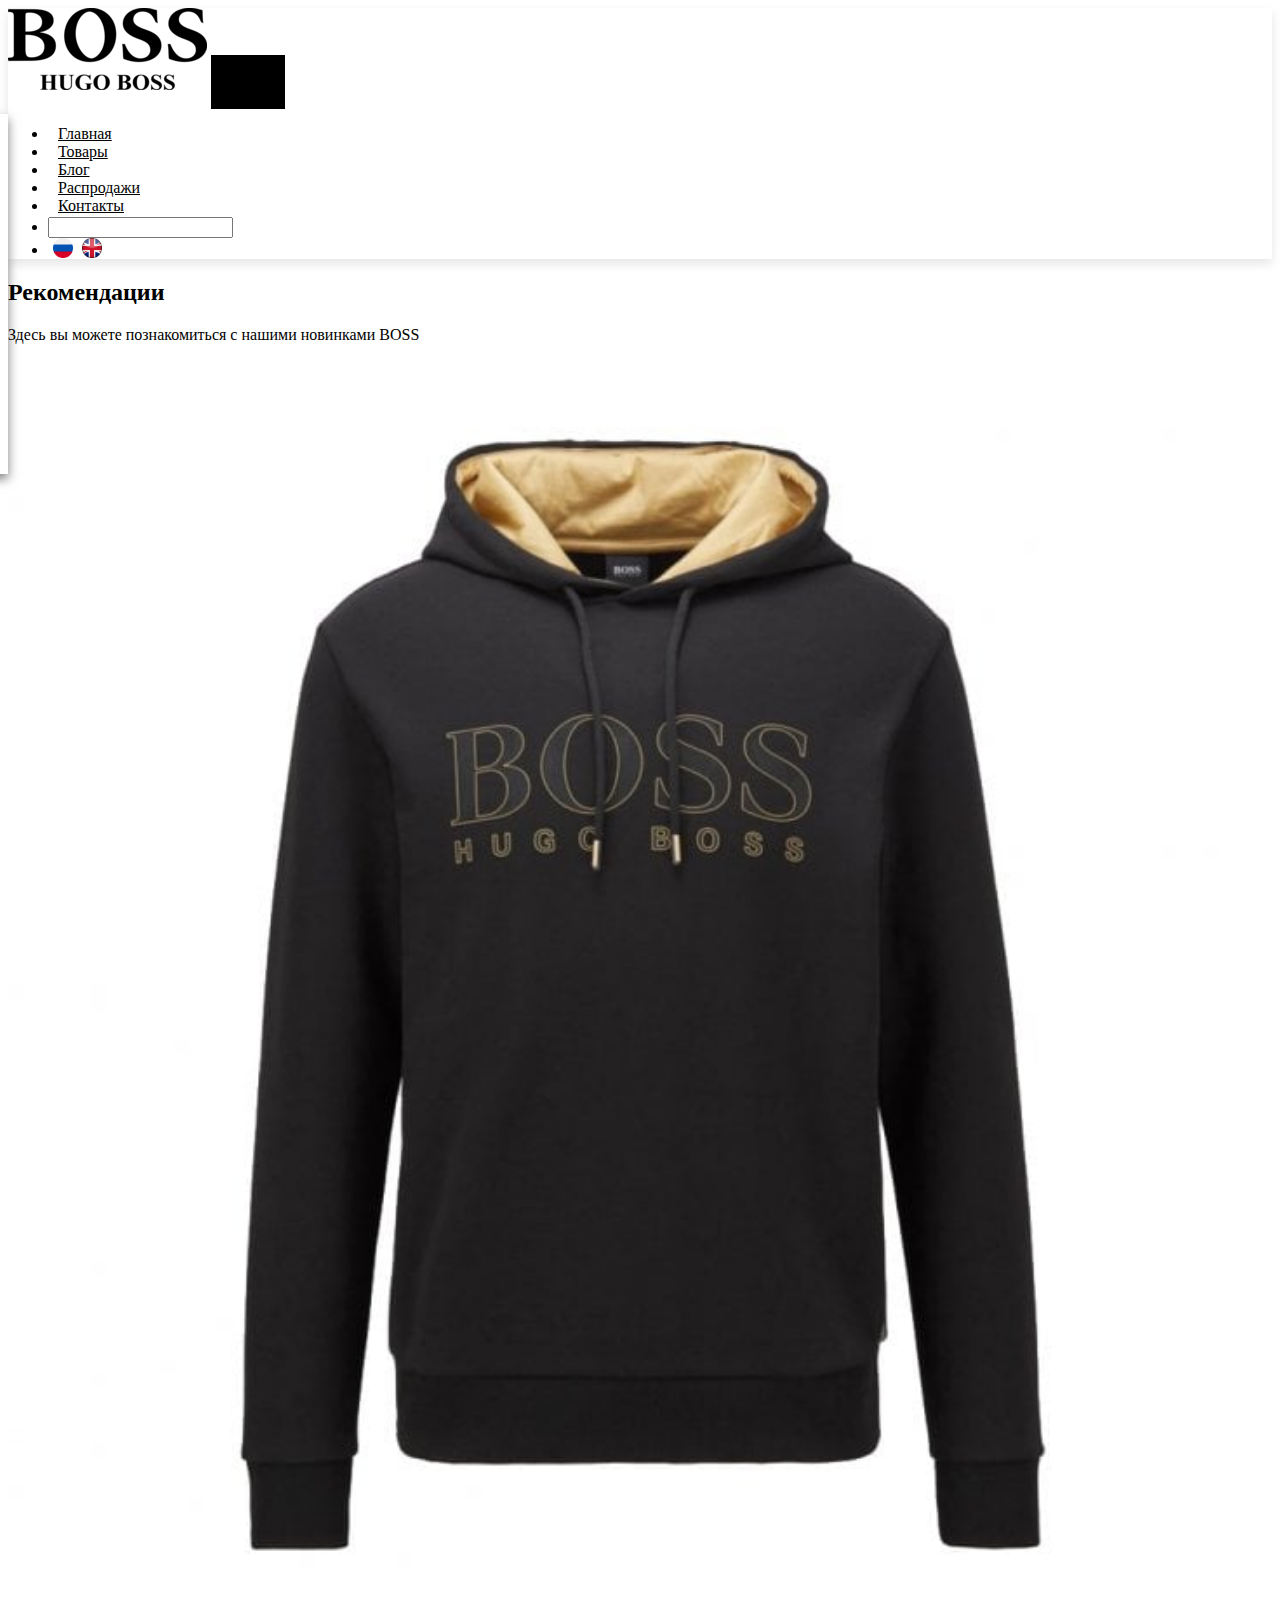
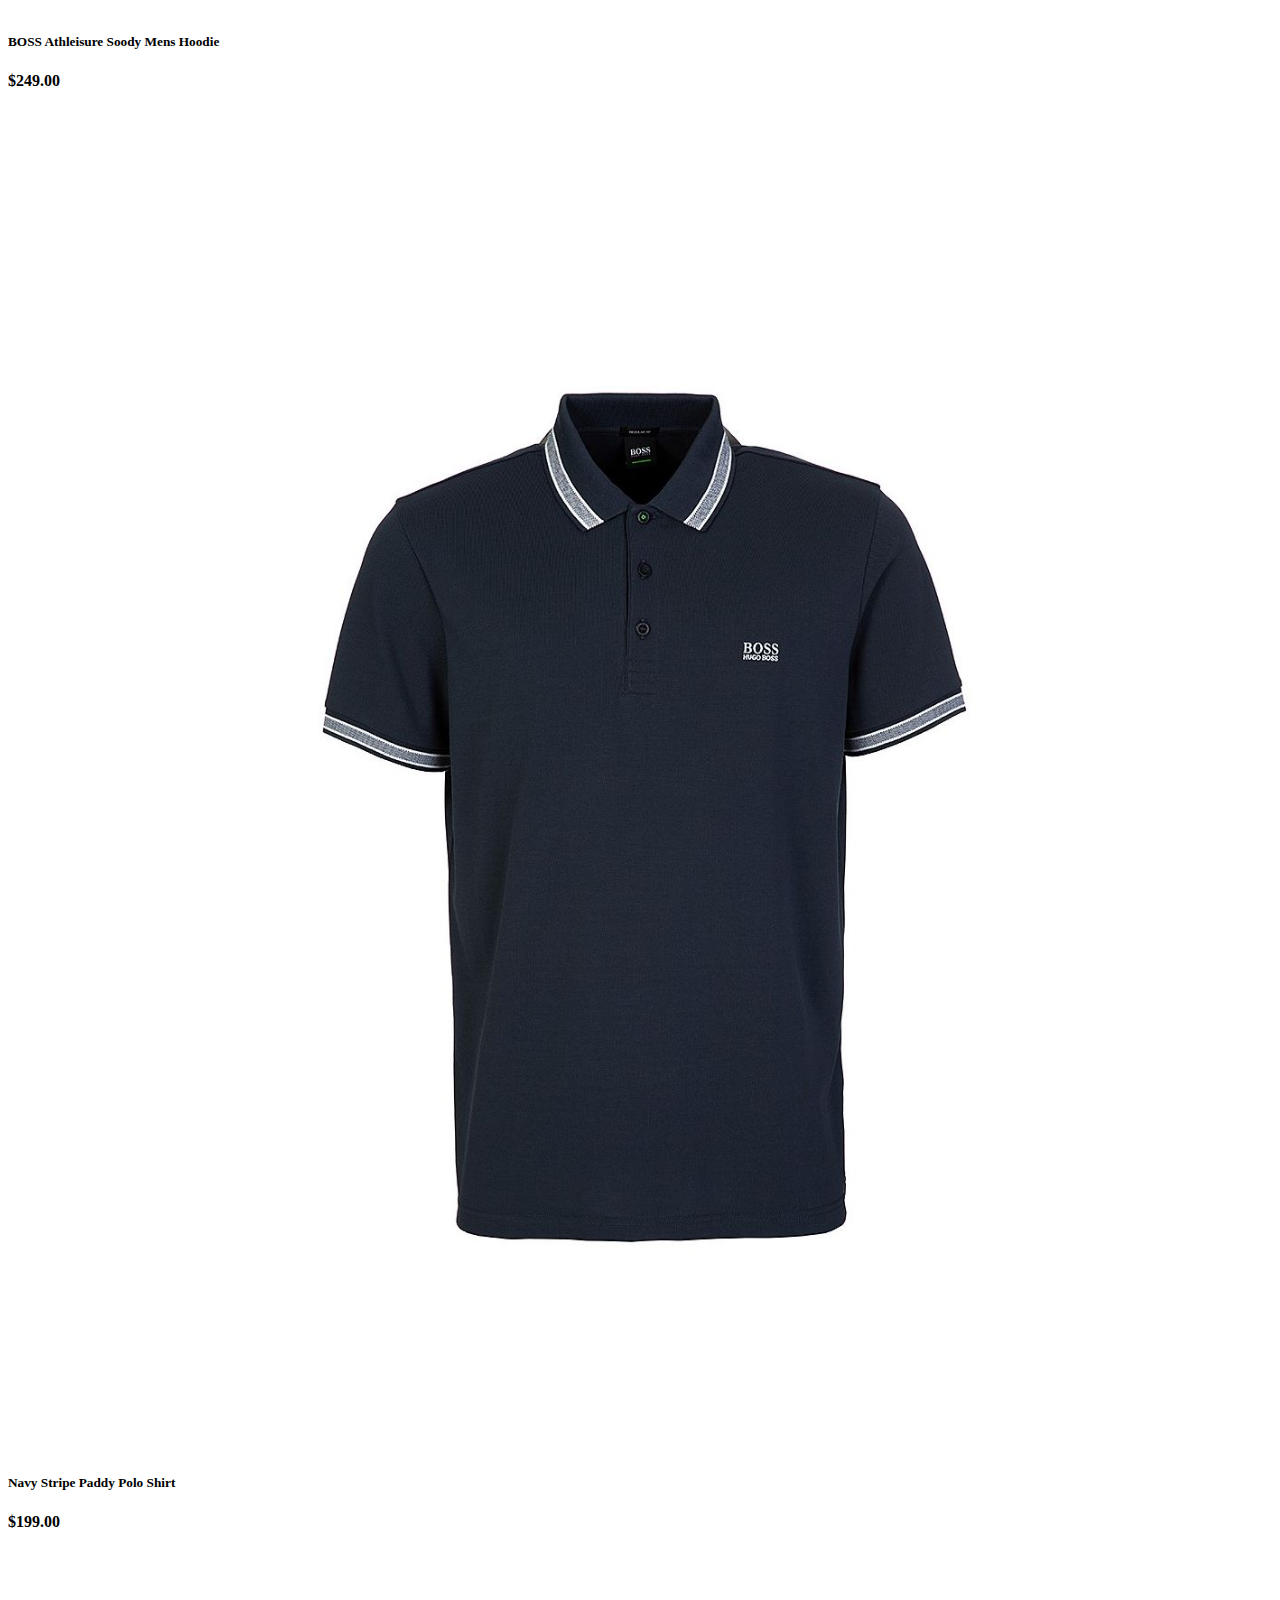
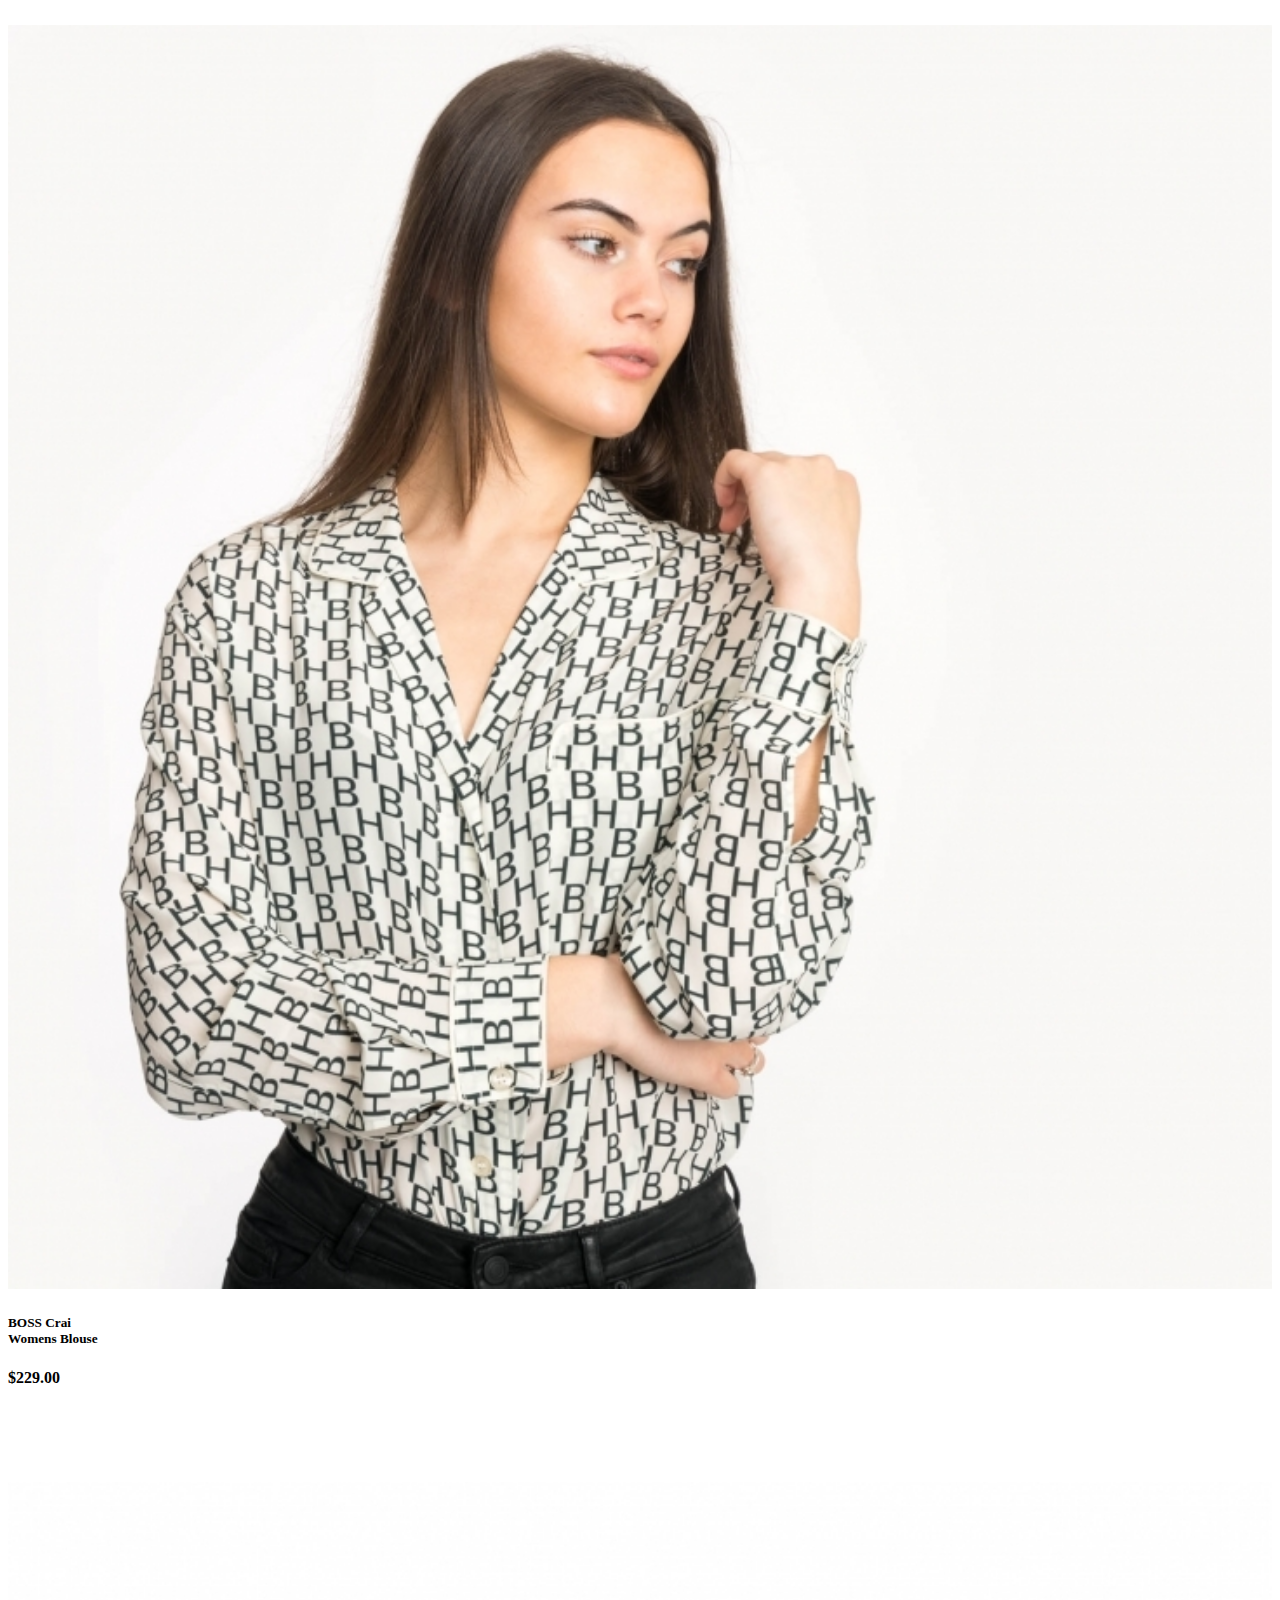
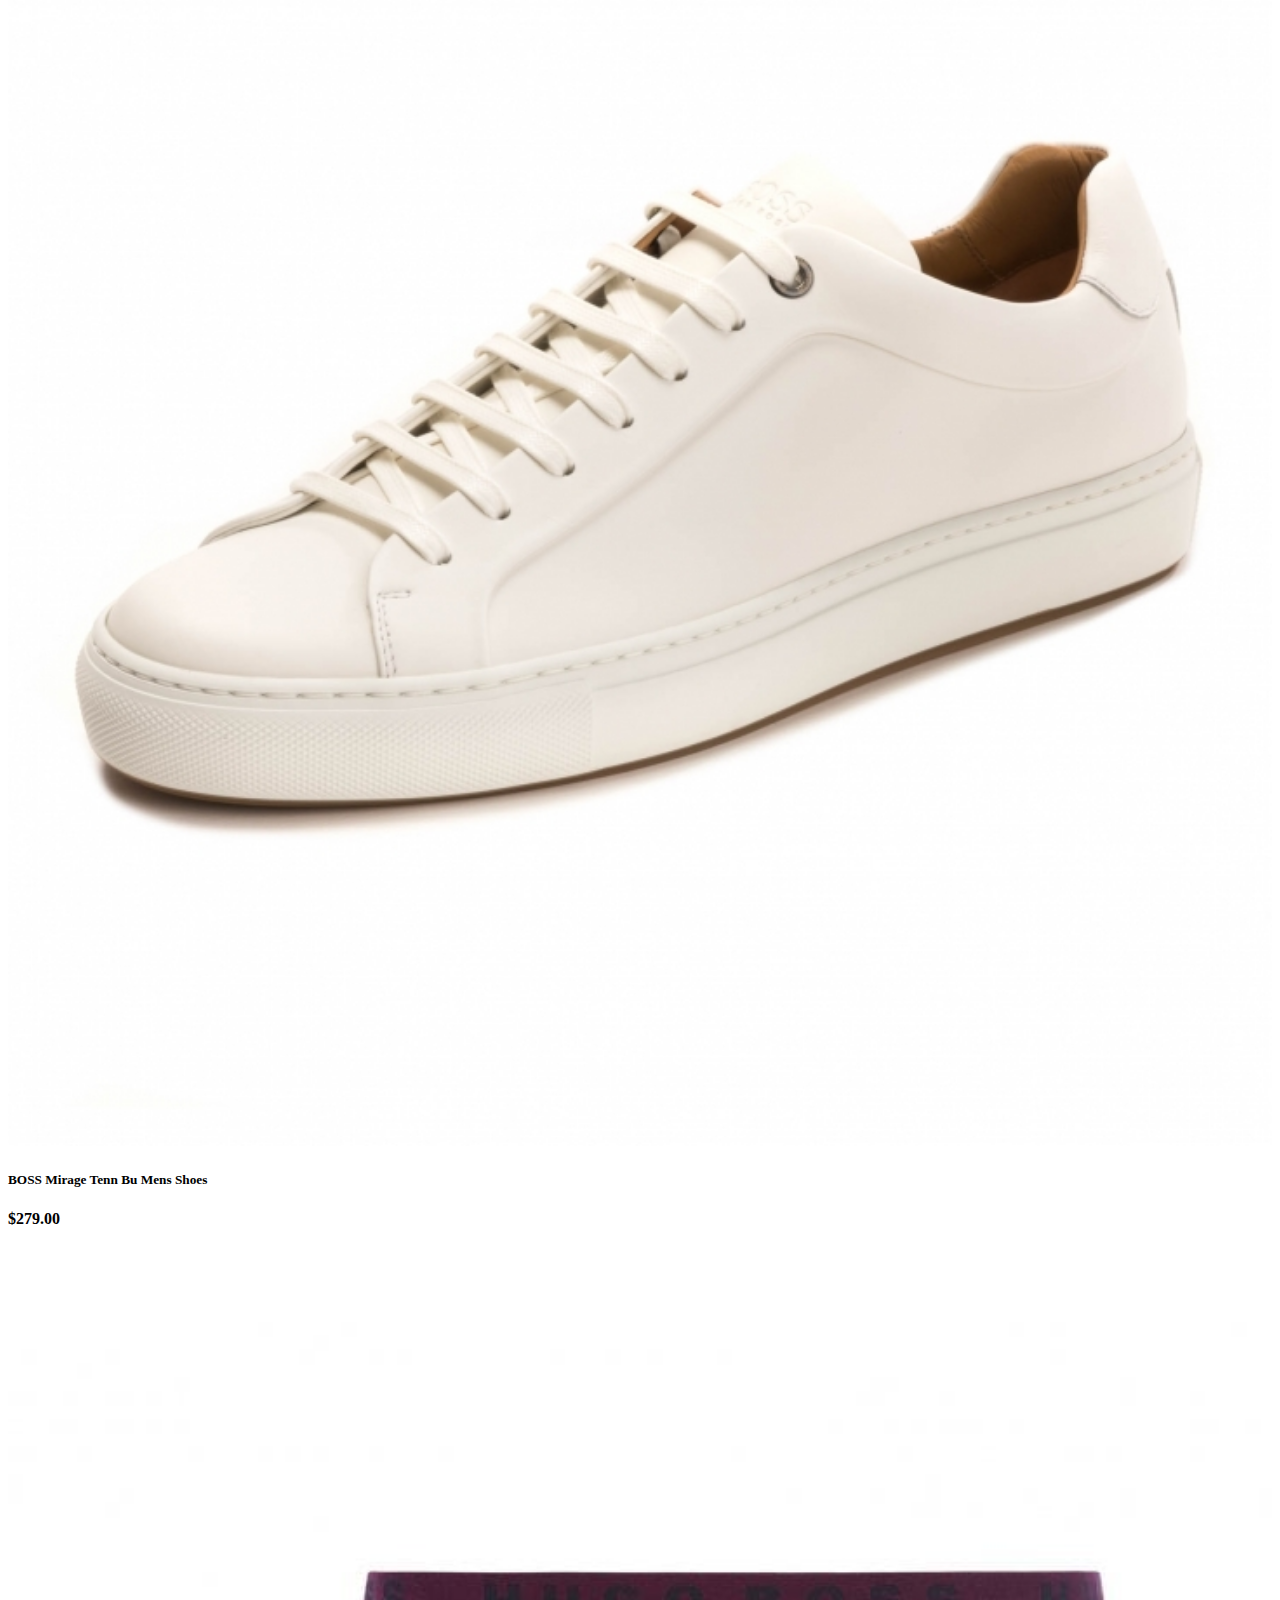
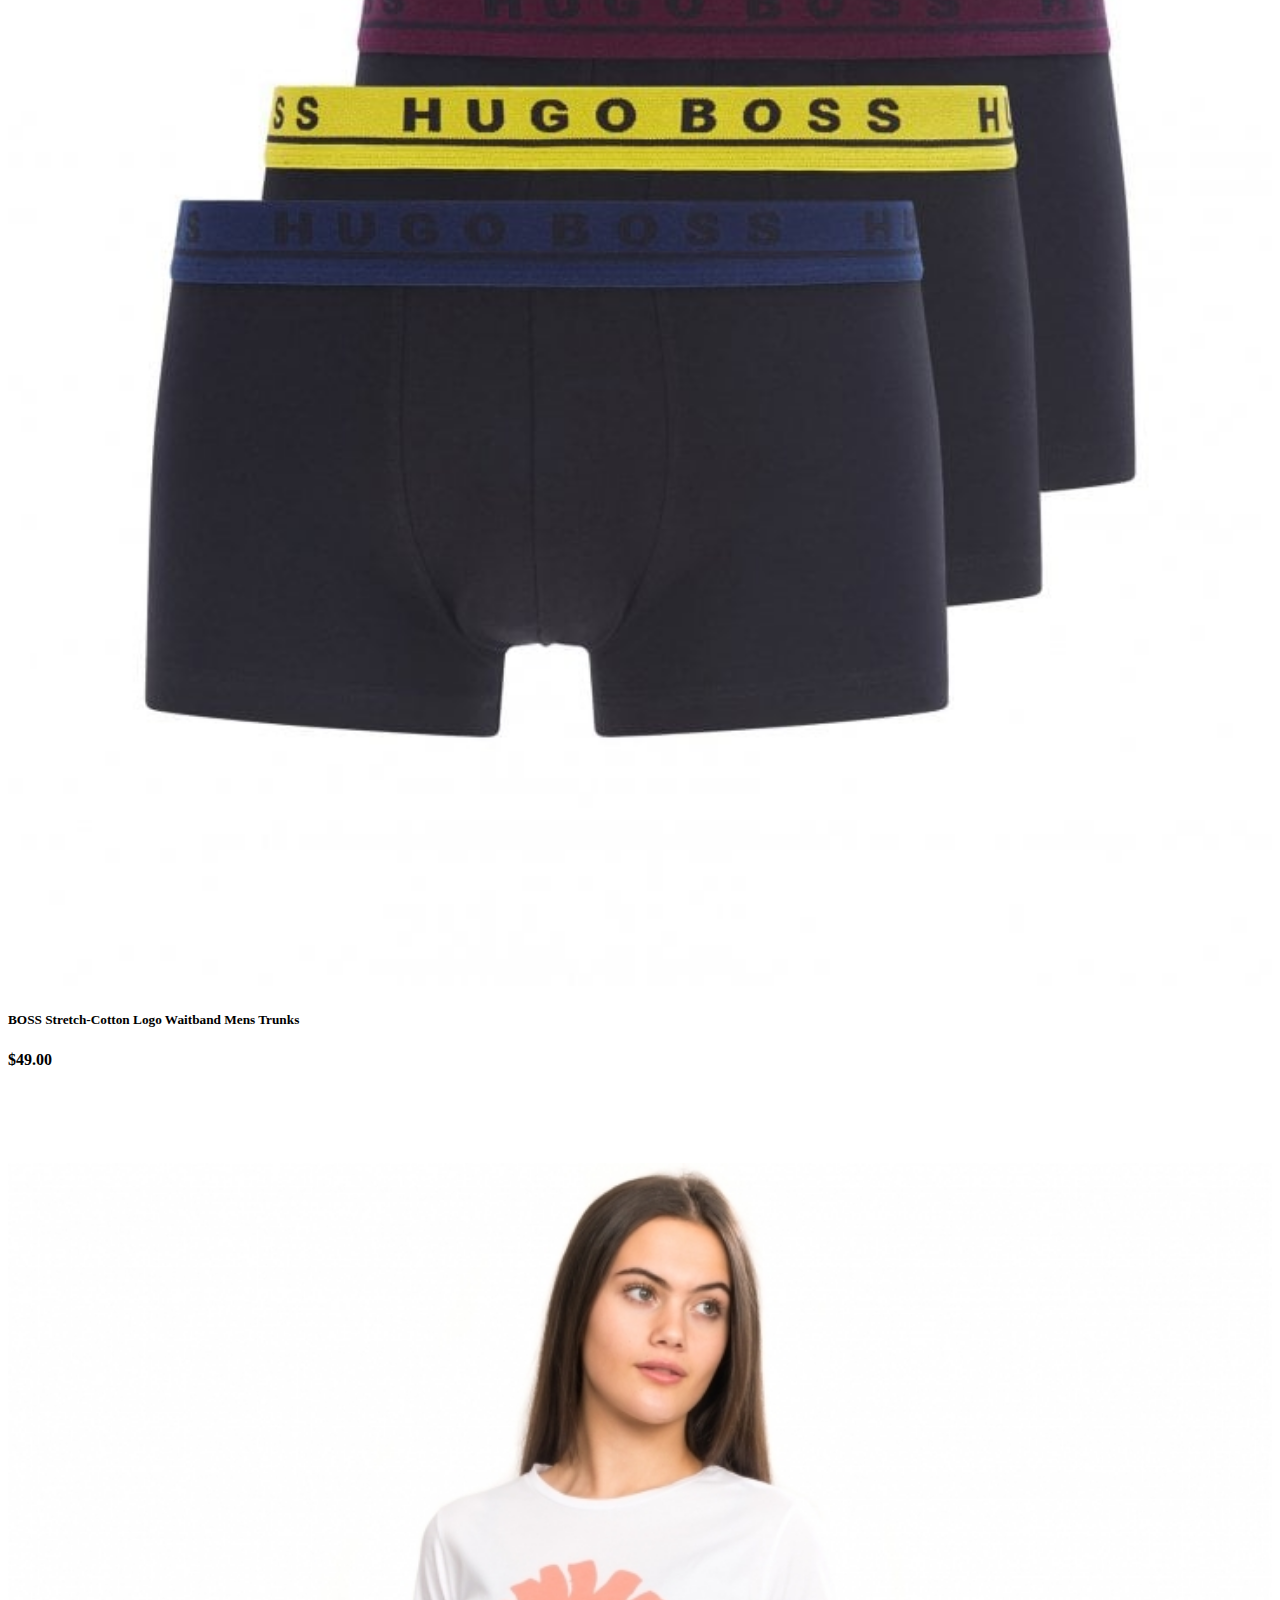
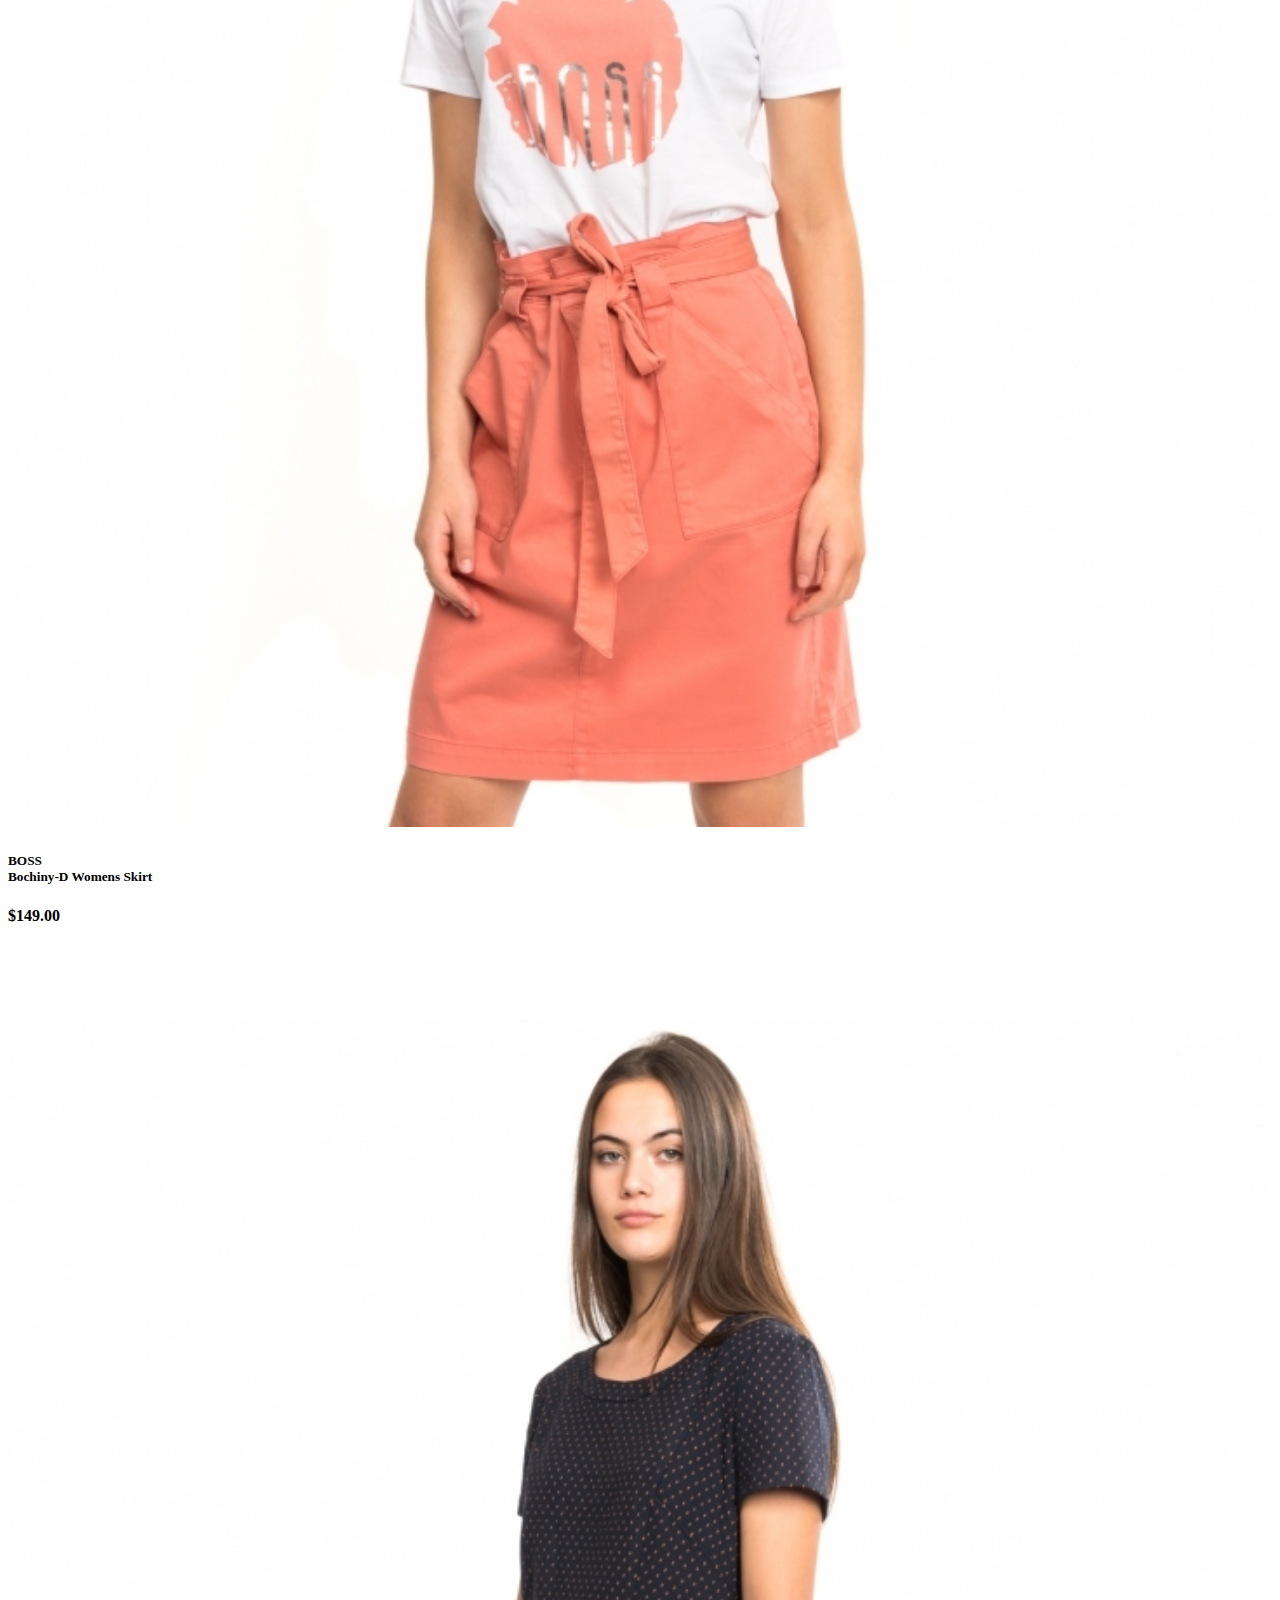
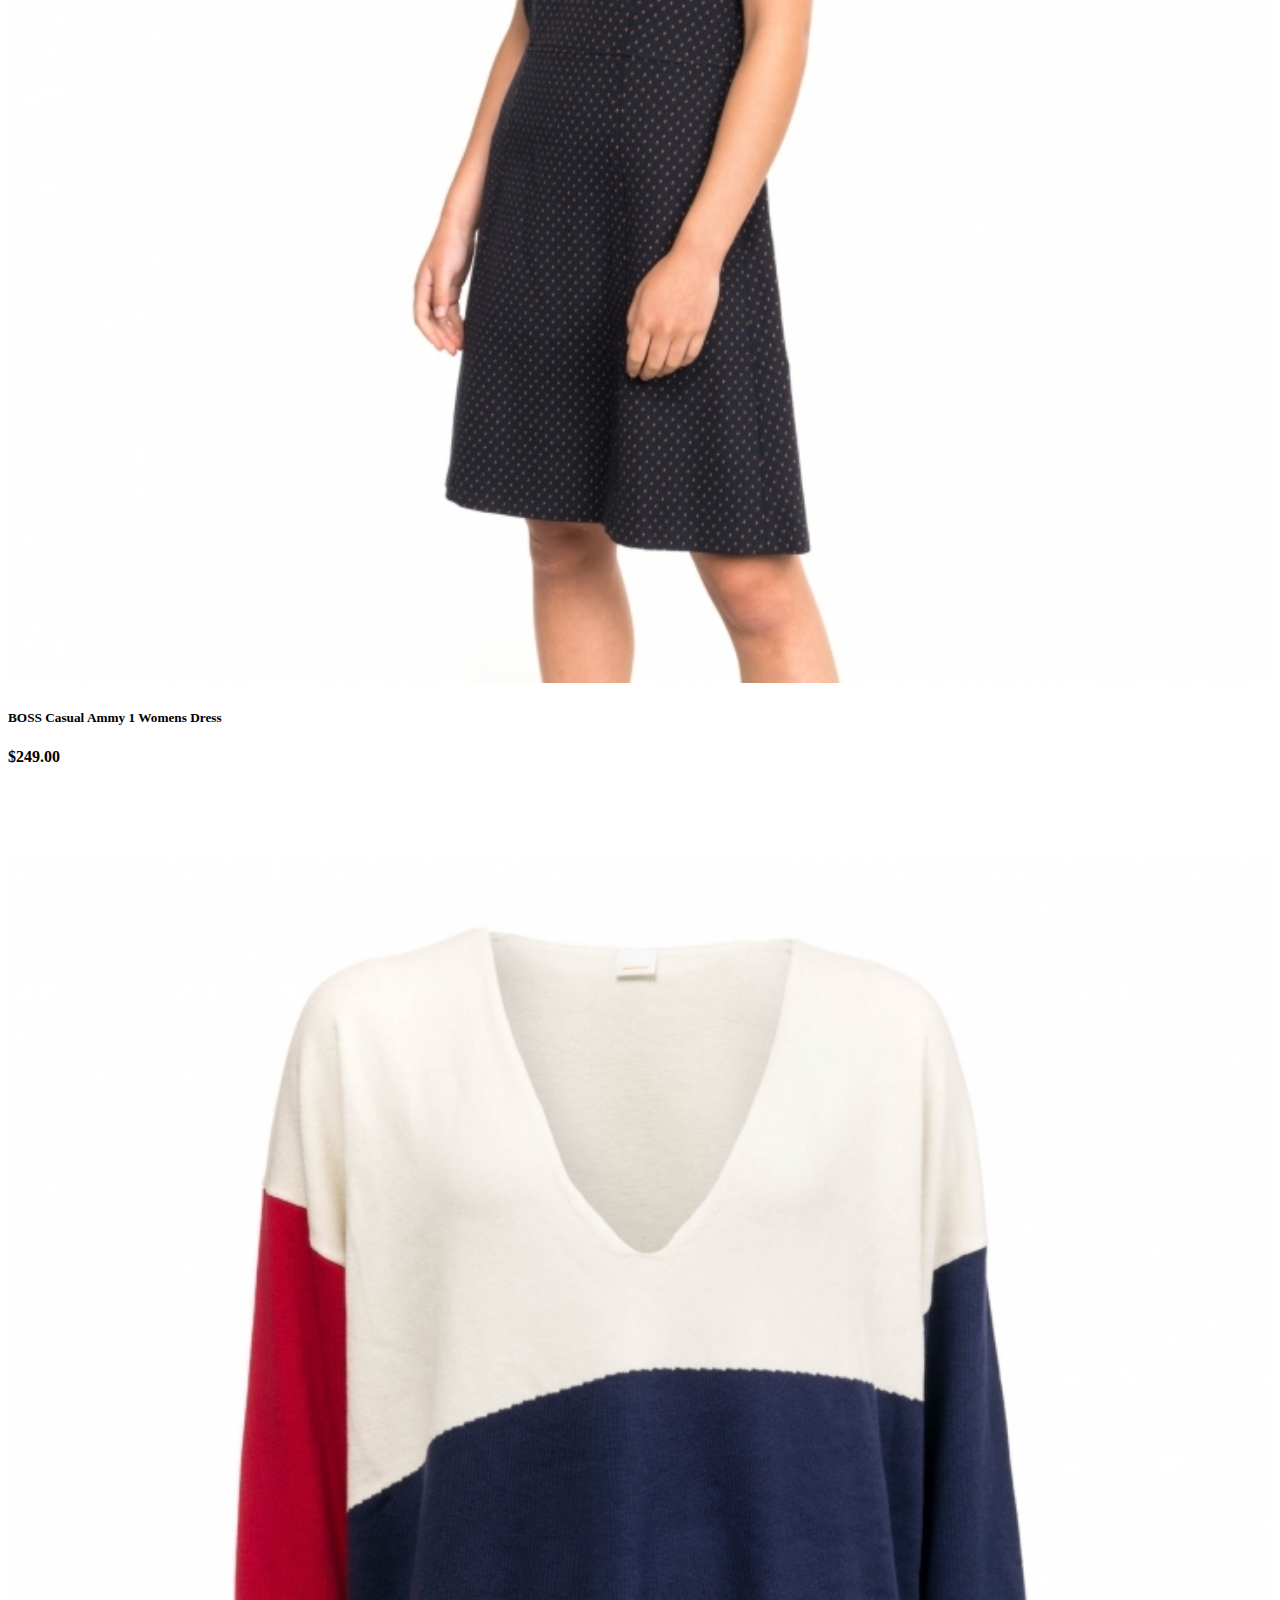
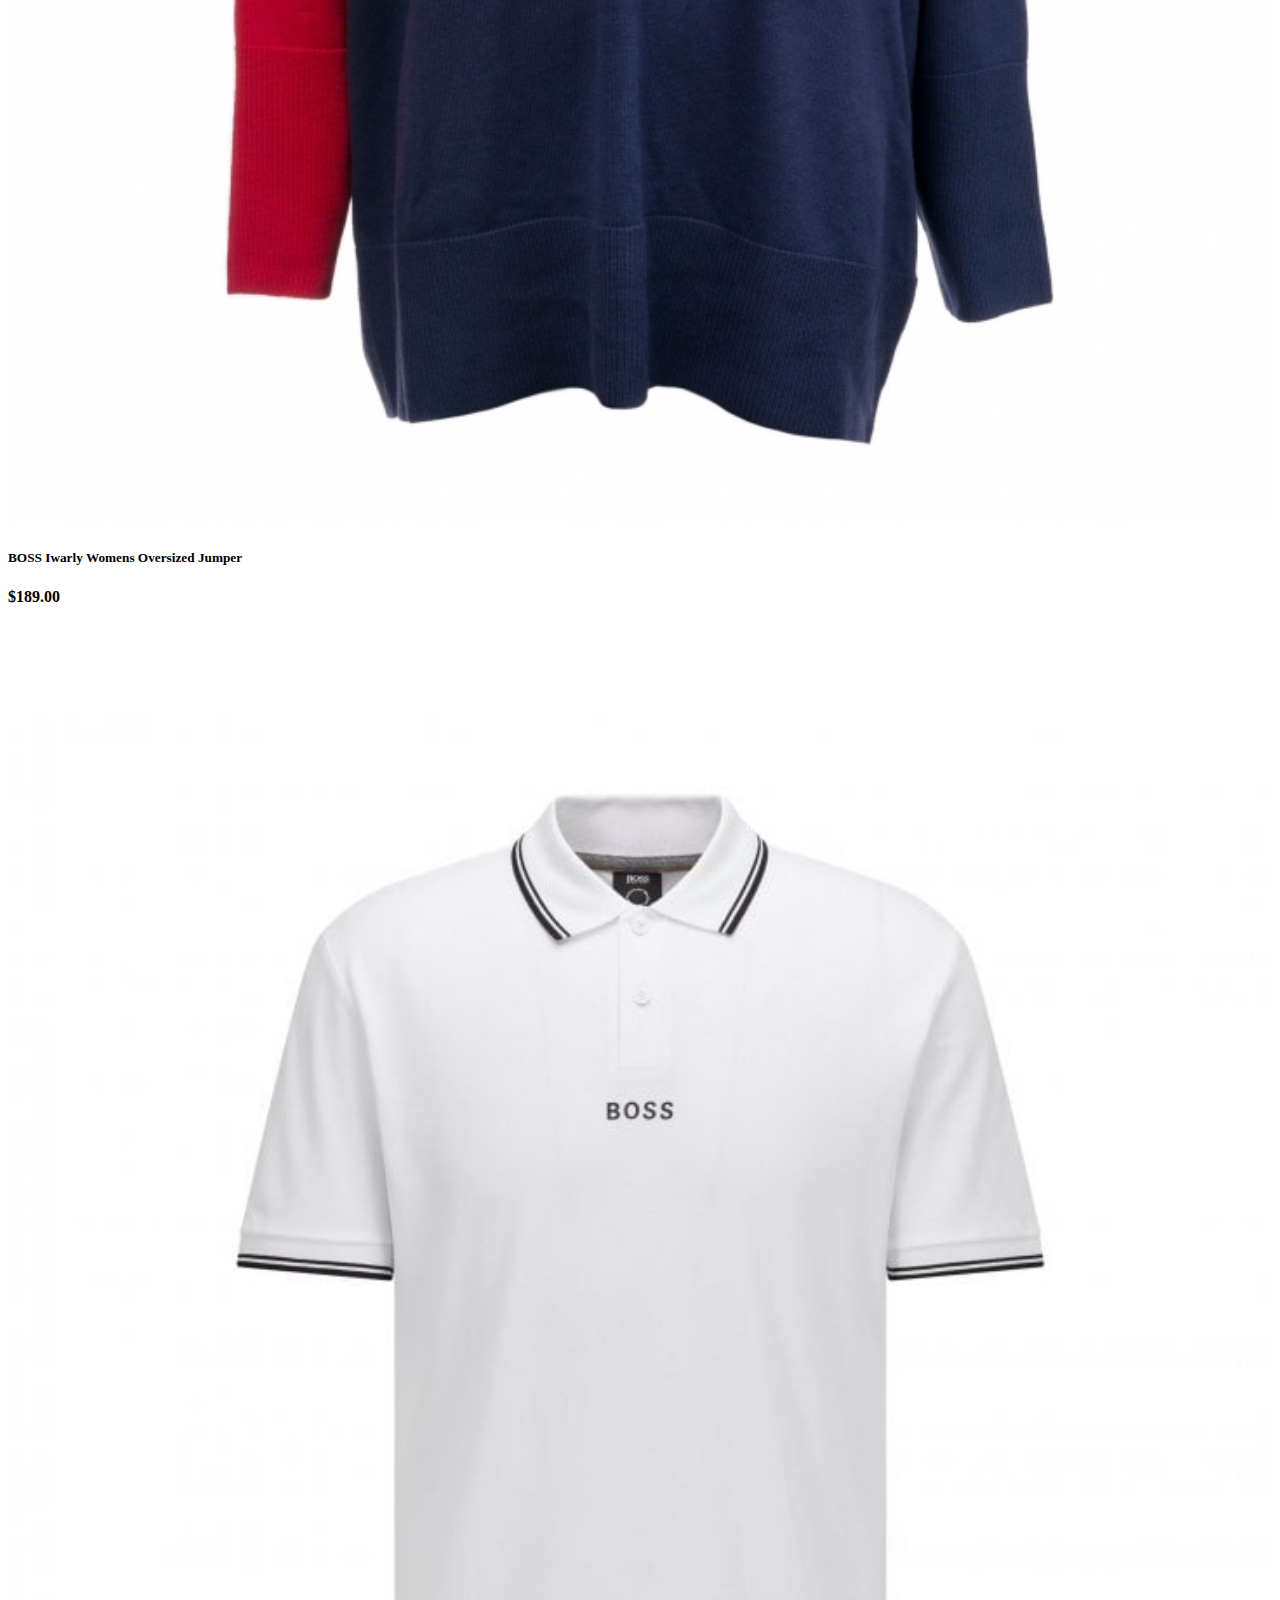
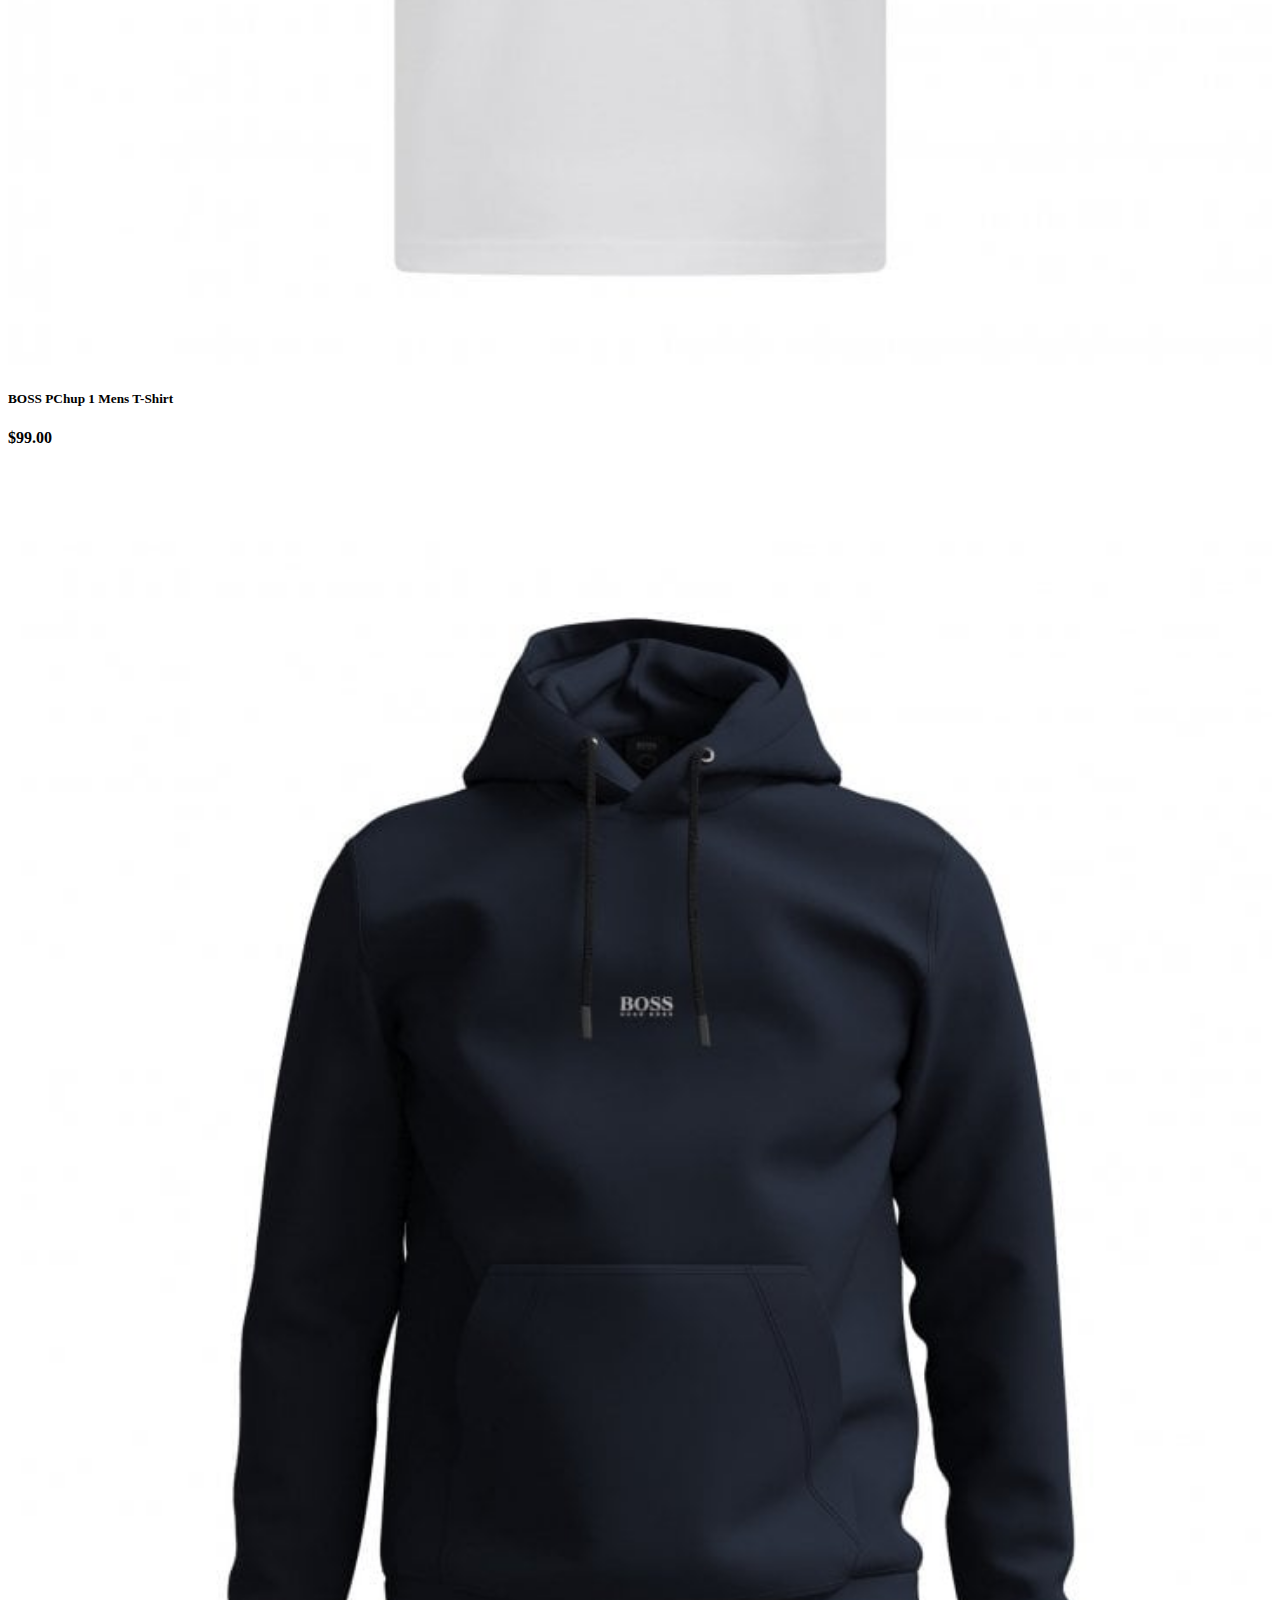
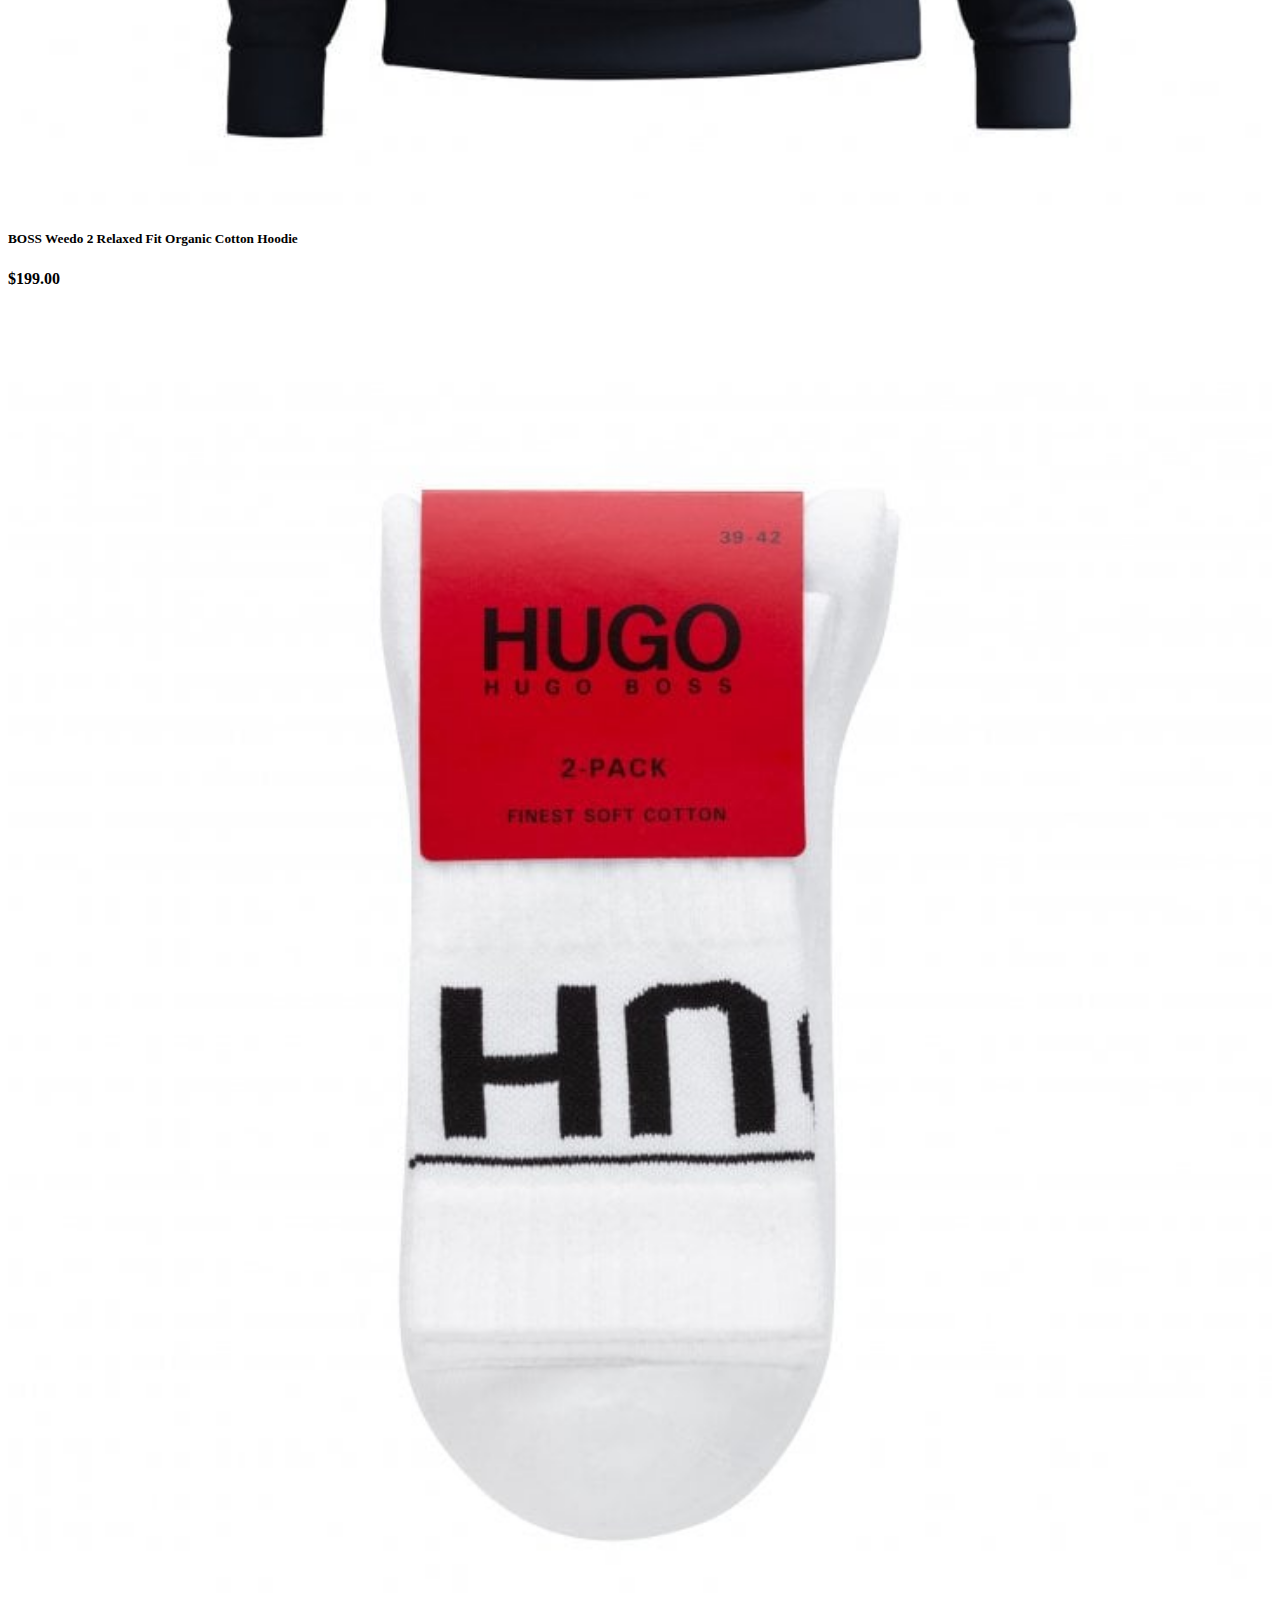
<file: shop.html>
<!DOCTYPE html>
<html lang="en">

<head>
    <meta charset="UTF-8">
    <meta http-equiv="X-UA-Compatible" content="IE=edge">
    <meta name="viewport" content="width=device-width, initial-scale=1.0">
    <title>Shop Page 1</title>

    <link rel="stylesheet" href="https://stackpath.bootstrapcdn.com/bootstrap/4.1.3/css/bootstrap.min.css"
        integrity="sha384-MCw98/SFnGE8fJT3GXwEOngsV7Zt27NXFoaoApmYm81iuXoPkFOJwJ8ERdknLPMO" crossorigin="anonymous">

    <link rel="stylesheet" href="https://pro.fontawesome.com/releases/v5.10.0/css/all.css"
        integrity="sha384-AYmEC3Yw5cVb3ZcuHtOA93w35dYTsvhLPVnYs9eStHfGJvOvKxVfELGroGkvsg+p" crossorigin="anonymous" />

    <link rel="stylesheet" href="component/css/style.css">
    <link rel="stylesheet" href="component/css/navbar.css">
    <link rel="stylesheet" href="component/css/footer.css">
    <link rel="stylesheet" href="component/css/pagination.css">
    <link rel="stylesheet" href="component/css/adaptive.css">
    <link rel="stylesheet" href="component/css/language.css">
    <link rel="stylesheet" href="component/css/cart.css">
    <style>
        .product img {
            width: 100%;
            height: auto;
            box-sizing: border-box;
            object-fit: cover;
        }
    </style>
</head>

<body>
    <nav class="navbar navbar-expand-lg navbar-light bg-white py-3 fixed-top">
        <div class="container">
            <img src="assets/img/logo/hugo-boss-logo.png" alt="logo">
            <button class="navbar-toggler" type="button" data-bs-toggle="collapse"
                data-bs-target="#navbarSupportedContent" aria-controls="navbarSupportedContent" aria-expanded="false"
                aria-label="Toggle navigation">
                <span><i id="bar" class="fas fa-bars"></i></span>
            </button>
            <div class="collapse navbar-collapse" id="navbarSupportedContent">
                <ul class="navbar-nav navbar-center ml-auto">

                    <li class="nav-item">
                        <a class="nav-link" href="index.html" my-lang="home">Home</a>
                    </li>
                    <li class="nav-item">
                        <a class="nav-link" href="shop.html" my-lang="shop">Shop</a>
                    </li>
                    <li class="nav-item">
                        <a class="nav-link" href="#" my-lang="blog">Blog</a>
                    </li>
                    <li class="nav-item">
                        <a class="nav-link" href="#" my-lang="about">Sale</a>
                    </li>
                    <li class="nav-item">
                        <a class="nav-link" href="#" my-lang="contact">Contact Us</a>
                    </li>
                    <li class="nav-item" style="position: relative;">
                        <input type="text"><i class="far fa-search"></i>
                        <button onclick="opened()" class="cart-open"><i class="far fa-shopping-bag"></i></button>
                        <span id="drop"></span>
                    </li>
                    <li class="nav-item">
                        <button class="lang" onclick="translate2('ru')"><img src="assets/img/icons-lang/rus.png"
                                alt="ru" class="flag-icon"></button>
                        <button class="lang" onclick="translate2('en')"><img src="assets/img/icons-lang/En.png" alt="en"
                                class="flag-icon"></button>
                    </li>
            </div>
        </div>
    </nav>

    <section id="featured" class="mt-5 py-2">
        <div class="container mt-5 py-5">
            <h2 my-lang="featured">Our Featured</h2>
            <div my-lang="check">Here you can check out our new products BOSS</div>
        </div>
        <div class="row mx-auto container">
            <div class="product text-center col-lg-3 col-md-4 col-12">
                <img onclick="window.location.href='hoodie.html';" class="mb-3 img-fluid" src="assets/img/shop/1.jpg"
                    alt="product">
                <h5 class="p-name">BOSS Athleisure Soody Mens Hoodie</h5>
                <h4 class="p-price">$249.00</h4>
                <select name="" id="carCount" style="display: none;"></select>
                <button onclick="addClothes(0)" class="buy-btn" my-lang="cart">Buy now</button>
            </div>
            <div class="product text-center col-lg-3 col-md-4 col-12">
                <img onclick="window.location.href='shirt.html';" class="img-fluid mb-3" src="assets/img/shop/31.jpg" alt="product">
                <h5 class="p-name">Navy Stripe Paddy Polo Shirt</h5>
                <h4 class="p-price">$199.00</h4>
                <button onclick="addClothes(1)" class="buy-btn" my-lang="cart">Buy now</button>
            </div>
            <div class="product text-center col-lg-3 col-md-4 col-12">
                <img class="img-fluid mb-3" src="assets/img/shop/3.jpg" alt="product">
                <h5 class="p-name">BOSS Crai <br> Womens Blouse</h5>
                <h4 class="p-price">$229.00</h4>
                <button class="buy-btn" my-lang="buy">Buy now</button>
            </div>
            <div class="product text-center col-lg-3 col-md-4 col-12">
                <img class="img-fluid mb-3" src="assets/img/shop/4.jpg" alt="product">
                <h5 class="p-name">BOSS Mirage Tenn Bu Mens Shoes</h5>
                <h4 class="p-price">$279.00</h4>
                <button class="buy-btn" my-lang="buy">Buy now</button>
            </div>
            <div class="product text-center col-lg-3 col-md-4 col-12">
                <img class="img-fluid mb-3" src="assets/img/shop/5.jpg" alt="product">
                <h5 class="p-name">BOSS Stretch-Cotton Logo Waitband Mens Trunks</h5>
                <h4 class="p-price">$49.00</h4>
                <button class="buy-btn" my-lang="buy">Buy now</button>
            </div>
            <div class="product text-center col-lg-3 col-md-4 col-12">
                <img class="img-fluid mb-3" src="assets/img/shop/6.jpg" alt="product">
                <h5 class="p-name">BOSS <br> Bochiny-D Womens Skirt</h5>
                <h4 class="p-price">$149.00</h4>
                <button class="buy-btn" my-lang="buy">Buy now</button>
            </div>
            <div class="product text-center col-lg-3 col-md-4 col-12">
                <img class="img-fluid mb-3" src="assets/img/shop/7.jpg" alt="product">
                <h5 class="p-name">BOSS Casual Ammy 1 Womens Dress</h5>
                <h4 class="p-price">$249.00</h4>
                <button class="buy-btn" my-lang="buy">Buy now</button>
            </div>
            <div class="product text-center col-lg-3 col-md-4 col-12">
                <img class="img-fluid mb-3" src="assets/img/shop/8.jpg" alt="product">
                <h5 class="p-name">BOSS Iwarly Womens Oversized Jumper</h5>
                <h4 class="p-price">$189.00</h4>
                <button class="buy-btn" my-lang="buy">Buy now</button>
            </div>
            <div class="product text-center col-lg-3 col-md-4 col-12">
                <img class="img-fluid mb-3" src="assets/img/shop/9.jpg" alt="product">
                <h5 class="p-name">BOSS PChup 1 Mens T-Shirt</h5>
                <h4 class="p-price">$99.00</h4>
                <button class="buy-btn" my-lang="buy">Buy now</button>
            </div>
            <div class="product text-center col-lg-3 col-md-4 col-12">
                <img class="img-fluid mb-3" src="assets/img/shop/10.jpg" alt="product">
                <h5 class="p-name">BOSS Weedo 2 Relaxed Fit Organic Cotton Hoodie</h5>
                <h4 class="p-price">$199.00</h4>
                <button class="buy-btn" my-lang="buy">Buy now</button>
            </div>
            <div class="product text-center col-lg-3 col-md-4 col-12">
                <img class="img-fluid mb-3" src="assets/img/shop/11.jpg" alt="product">
                <h5 class="p-name">BOSS Two Pack Reverse Logo Socks</h5>
                <h4 class="p-price">$19.00</h4>
                <button class="buy-btn" my-lang="buy">Buy now</button>
            </div>
            <div class="product text-center col-lg-3 col-md-4 col-12">
                <img class="img-fluid mb-3" src="assets/img/shop/12.jpg" alt="product">
                <h5 class="p-name">BOSS Zero Tenn Nypu Contrast Mens Trainers</h5>
                <h4 class="p-price">$159.00</h4>
                <button class="buy-btn" my-lang="buy">Buy now</button>
            </div>
            <div class="product text-center col-lg-3 col-md-4 col-12">
                <img class="img-fluid mb-3" src="assets/img/shop/13.jpg" alt="product">
                <h5 class="p-name">BOSS Casual Damare Womens Jersey Dress</h5>
                <h4 class="p-price">$159.00</h4>
                <button class="buy-btn" my-lang="buy">Buy now</button>
            </div>
            <div class="product text-center col-lg-3 col-md-4 col-12">
                <img class="img-fluid mb-3" src="assets/img/shop/14.jpg" alt="product">
                <h5 class="p-name">BOSS Mirage Tenn Bu Mens Shoes</h5>
                <h4 class="p-price">$369.00</h4>
                <button class="buy-btn" my-lang="buy">Buy now</button>
            </div>
            <div class="product text-center col-lg-3 col-md-4 col-12">
                <img class="img-fluid mb-3" src="assets/img/shop/15.jpg" alt="product">
                <h5 class="p-name">BOSS Pixel S Envolope Logo Bag</h5>
                <h4 class="p-price">$139.00</h4>
                <button class="buy-btn" my-lang="buy">Buy now</button>
            </div>
            <div class="product text-center col-lg-3 col-md-4 col-12">
                <img class="img-fluid mb-3" src="assets/img/shop/16.jpg" alt="product">
                <h5 class="p-name">BOSS PChup 1 Mens T-Shirt</h5>
                <h4 class="p-price">$99.00</h4>
                <button class="buy-btn" my-lang="buy">Buy now</button>
            </div>
            <div class="product text-center col-lg-3 col-md-4 col-12">
                <img class="img-fluid mb-3" src="assets/img/shop/17.jpg" alt="product">
                <h5 class="p-name">BOSS Lovel 7 Mens Oversized Shirt</h5>
                <h4 class="p-price">$199.00</h4>
                <button class="buy-btn" my-lang="buy">Buy now</button>
            </div>
            <div class="product text-center col-lg-3 col-md-4 col-12">
                <img class="img-fluid mb-3" src="assets/img/shop/18.jpg" alt="product">
                <h5 class="p-name">BOSS Two Pack Minipattern</h5>
                <h4 class="p-price">$29.00</h4>
                <button class="buy-btn" my-lang="buy">Buy now</button>
            </div>
            <div class="product text-center col-lg-3 col-md-4 col-12">
                <img class="img-fluid mb-3" src="assets/img/shop/19.jpg" alt="product">
                <h5 class="p-name">BOSS Hybrid Lace-Up Trainers</h5>
                <h4 class="p-price">$199.00</h4>
                <button class="buy-btn" my-lang="buy">Buy now</button>
            </div>
            <div class="product text-center col-lg-3 col-md-4 col-12">
                <img class="img-fluid mb-3" src="assets/img/shop/20.jpg" alt="product">
                <h5 class="p-name">BOSS Wetalk Hooded French Terry Sweatshirt</h5>
                <h4 class="p-price">$139.00</h4>
                <button class="buy-btn" my-lang="buy">Buy now</button>
            </div>
            <div class="product text-center col-lg-3 col-md-4 col-12">
                <img class="img-fluid mb-3" src="assets/img/shop/21.jpg" alt="product">
                <h5 class="p-name">BOSS <br> Belt Bag Red Logo</h5>
                <h4 class="p-price">$119.00</h4>
                <button class="buy-btn" my-lang="buy">Buy now</button>
            </div>
            <div class="product text-center col-lg-3 col-md-4 col-12">
                <img class="img-fluid mb-3" src="assets/img/shop/22.jpg" alt="product">
                <h5 class="p-name">BOSS <br> Ethon Backpack</h5>
                <h4 class="p-price">$139.00</h4>
                <button class="buy-btn" my-lang="buy">Buy now</button>
            </div>
            <div class="product text-center col-lg-3 col-md-4 col-12">
                <img class="img-fluid mb-3" src="assets/img/shop/23.jpg" alt="product">
                <h5 class="p-name">BOSS Lovelohoodie Zip Up Overshirt Mens Jacket</h5>
                <h4 class="p-price">$229.00</h4>
                <button class="buy-btn" my-lang="buy">Buy now</button>
            </div>
            <div class="product text-center col-lg-3 col-md-4 col-12">
                <img class="img-fluid mb-3" src="assets/img/shop/24.jpg" alt="product">
                <h5 class="p-name">BOSS Westart Relaxed Fit Mens Sweatshirt</h5>
                <h4 class="p-price">$119.00</h4>
                <button class="buy-btn" my-lang="buy">Buy now</button>
            </div>
            <nav aria-label="...">
                <ul class="pagination mt-2">
                    <li class="page-item">
                        <span class="page-link" my-lang="previous">Previous</span>
                    </li>
                    <li class="page-item active"><a class="page-link" href="#">1</a></li>
                    <li class="page-item" aria-current="page">
                        <a class="page-link"  href="shop-page-2.html">2</a>
                    </li>
                    <li class="page-item"><a class="page-link" href="#">3</a></li>
                    <li class="page-item">
                        <a class="page-link" href="#" my-lang="next">Next</a>
                    </li>
                </ul>
            </nav>
        </div>
    </section>

    <div class="general">
        <div>
            <div id="window" class="wrapper">
                <button onclick="closed()" class="cart-close"><span></span><i class="fa fa-arrow-left" aria-hidden="true"></i></span></button>
                <div class="orderOverview">ORDER OVERVIEW</div>
                <div id="product"> </div>
                <div id="bucket"></div>
            </div>
        </div>



    <footer class="mt-5 py-5">
        <div class="row container mx-auto pt-5">
            <div class="footer-one col-lg-3 col-md-6 col-12">
                <img src="assets/img/logo/hugo-boss-logo.png" alt="logo2">
                <p class="pt-3" my-lang="plan">It is our vision to become the leading premium tech-driven fashion
                    platform worldwide and in this context, we will revolutionize the way in which we interact with
                    consumers. Our ambition is to double our business to EUR 4 billion in revenues by 2025 and to become
                    one of the top-100 global brands.</p>
            </div>
            <div class="footer-one col-lg-3 col-md-6 col-12">
                <h5 class="pb-2" my-lang="featured">Featured</h5>
                <ul class="list-unstyled">
                    <li><a href="#" my-lang="new">NEW ARRIVALS</a></li>
                    <li><a href="#" my-lang="men">MEN</a></li>
                    <li><a href="#" my-lang="women">WOMEN</a></li>
                    <li><a href="#" my-lang="boys">BOYS</a></li>
                    <li><a href="#" my-lang="girls">GIRLS</a></li>
                    <li><a href="#" my-lang="shoes">SHOES</a></li>
                    <li><a href="#" my-lang="sale">SALE</a></li>
                </ul>
            </div>
            <div class="footer-one col-lg-3 col-md-6 col-12">
                <h5 class="pb-2" my-lang="contact">Contact Us</h5>
                <div>
                    <h6 class="text-uppercase">ADDRES</h6>
                    <p>123 STREET NAME, CITY, US</p>
                </div>
                <div>
                    <h6 class="text-uppercase">PHONE</h6>
                    <p>(123) 456-7890</p>
                </div>
                <div>
                    <h6 class="text-uppercase">EMAIL</h6>
                    <p>EMAIL@GMAIL.COM</p>
                </div>
            </div>
            <div class="footer-one col-lg-3 col-md-6 col-12">
                <h5 class="pb-2">INSTAGRAM</h5>
                <div class="row">
                    <img class="img-fluid w-25 h-100 m-2" src="assets/img/insta/1.jpg" alt="INSTAGRAM">
                    <img class="img-fluid w-25 h-100 m-2" src="assets/img/insta/2.jpg" alt="INSTAGRAM">
                    <img class="img-fluid w-25 h-100 m-2" src="assets/img/insta/3.jpg" alt="INSTAGRAM">
                    <img class="img-fluid w-25 h-100 m-2" src="assets/img/insta/4.jpg" alt="INSTAGRAM">
                    <img class="img-fluid w-25 h-100 m-2" src="assets/img/insta/5.jpg" alt="INSTAGRAM">
                    <img class="img-fluid w-25 h-100 m-2" src="assets/img/insta/6.jpg" alt="INSTAGRAM">
                </div>
            </div>
        </div>
        <div class="copyright mt-5">
            <div class="row container mx-auto">
                <div class="col-lg-3 col-md-6 col-12">
                    <img src="assets/img/payment/payment.png" alt="payment">
                </div>
                <div class="col-lg-4 col-md-6 col-12">
                    <p>BOSS eComerce 2021. All Rights Reserved</p>
                </div>
                <div class="col-lg-4 col-md-6 col-12">
                    <a href="https://www.facebook.com/" target="_blank"><i class="fab fa-facebook-f"></i></a>
                    <a href="https://twitter.com/" target="_blank"><i class="fab fa-twitter"></i></a>
                    <a href="https://linkedin.com/" target="_blank"><i class="fab fa-linkedin-in"></i></a>
                </div>

            </div>
        </div>
    </footer>

    <script src="https://cdn.jsdelivr.net/npm/@popperjs/core@2.9.3/dist/umd/popper.min.js"
        integrity="sha384-eMNCOe7tC1doHpGoWe/6oMVemdAVTMs2xqW4mwXrXsW0L84Iytr2wi5v2QjrP/xp"
        crossorigin="anonymous"></script>
    <script src="https://cdn.jsdelivr.net/npm/bootstrap@5.1.0/dist/js/bootstrap.min.js"
        integrity="sha384-cn7l7gDp0eyniUwwAZgrzD06kc/tftFf19TOAs2zVinnD/C7E91j9yyk5//jjpt/"
        crossorigin="anonymous"></script>
    <script src="component/js/lang.js"></script>
    <script src="component/js/cart.js"></script>  
</body>

</html>
</file>
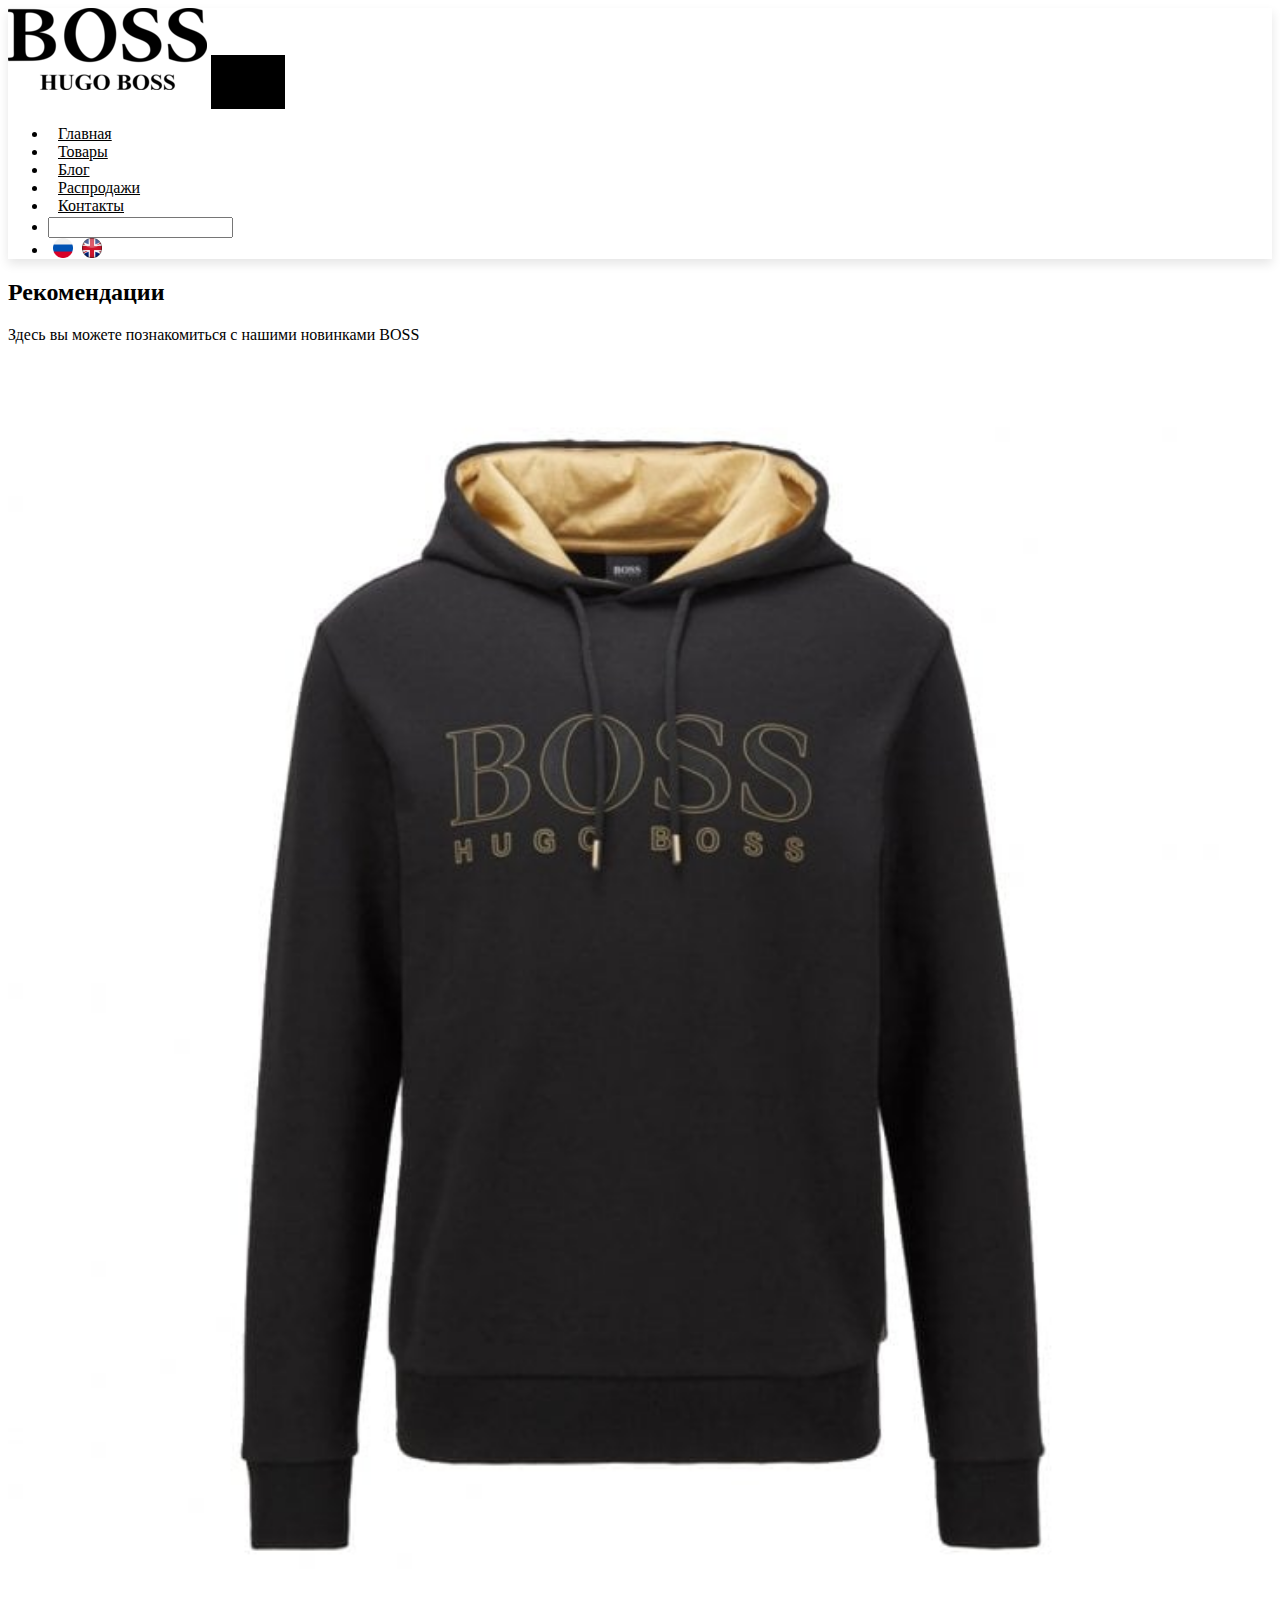
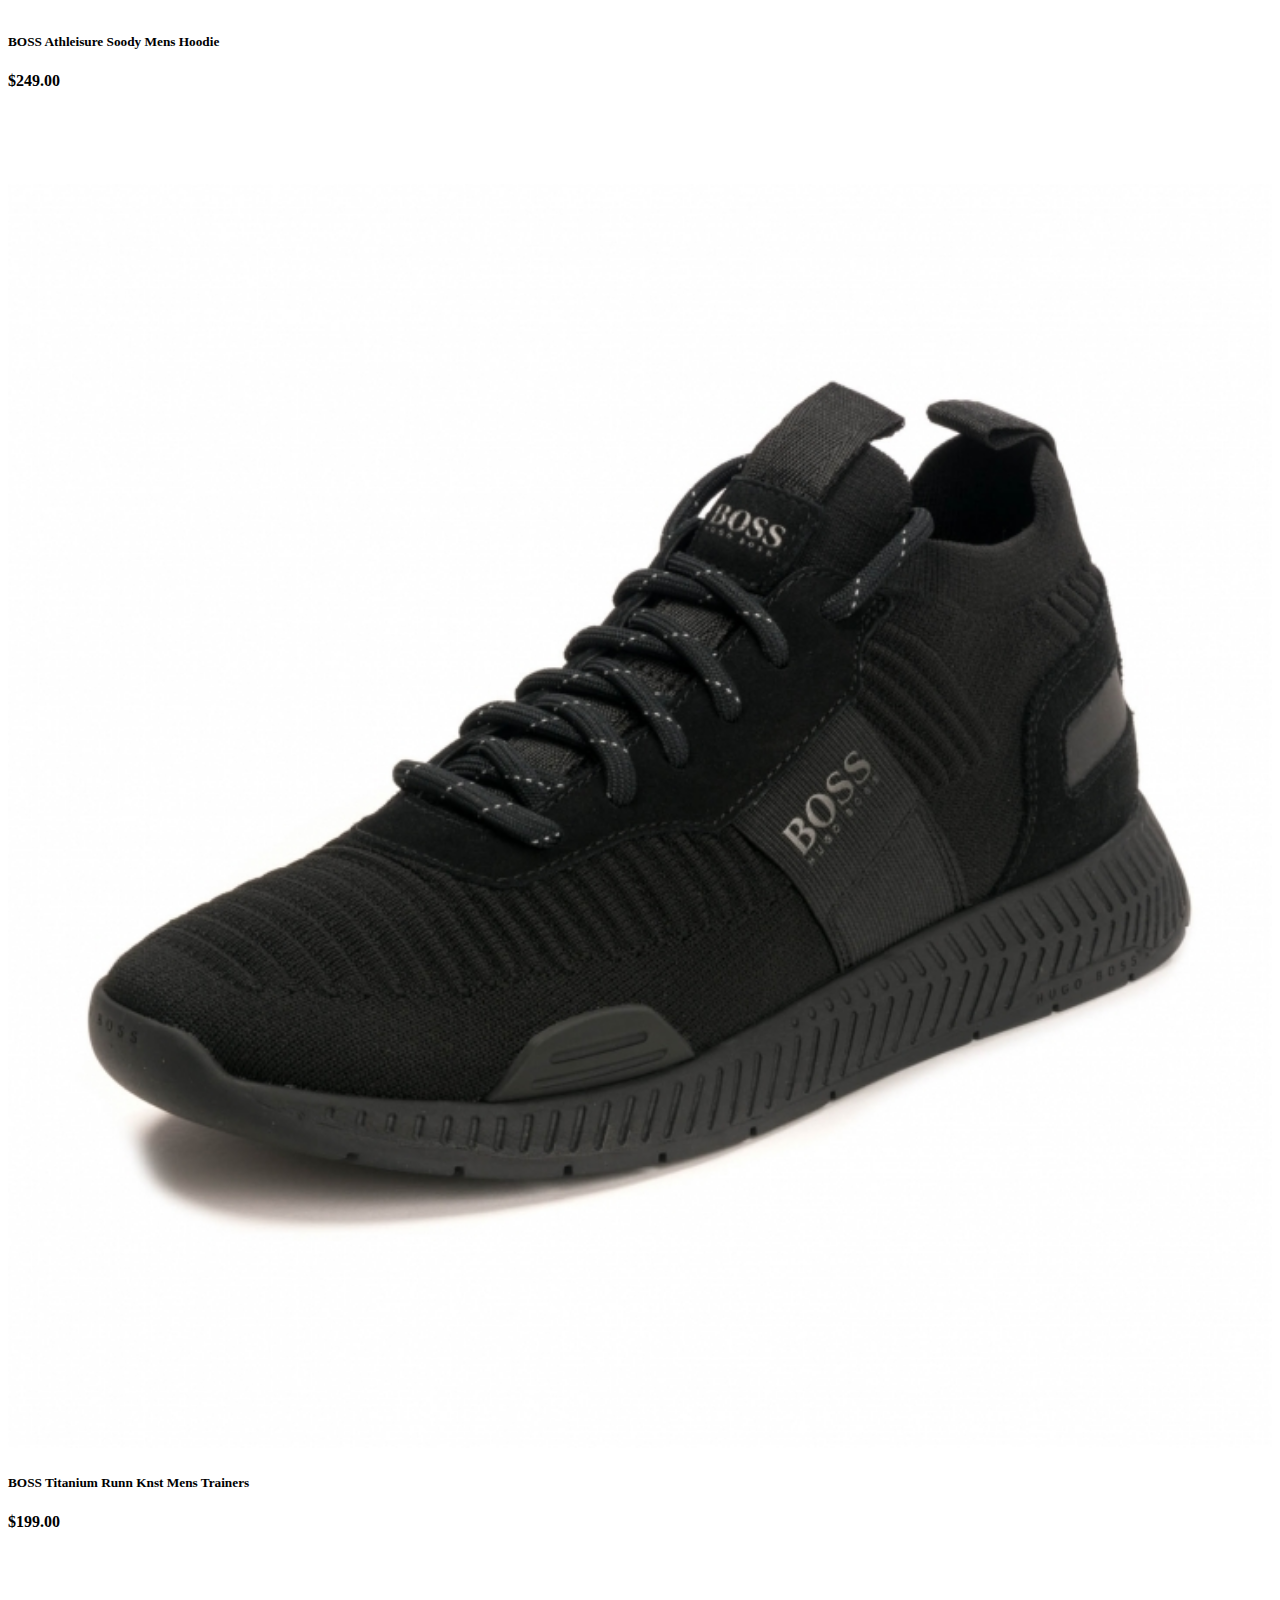
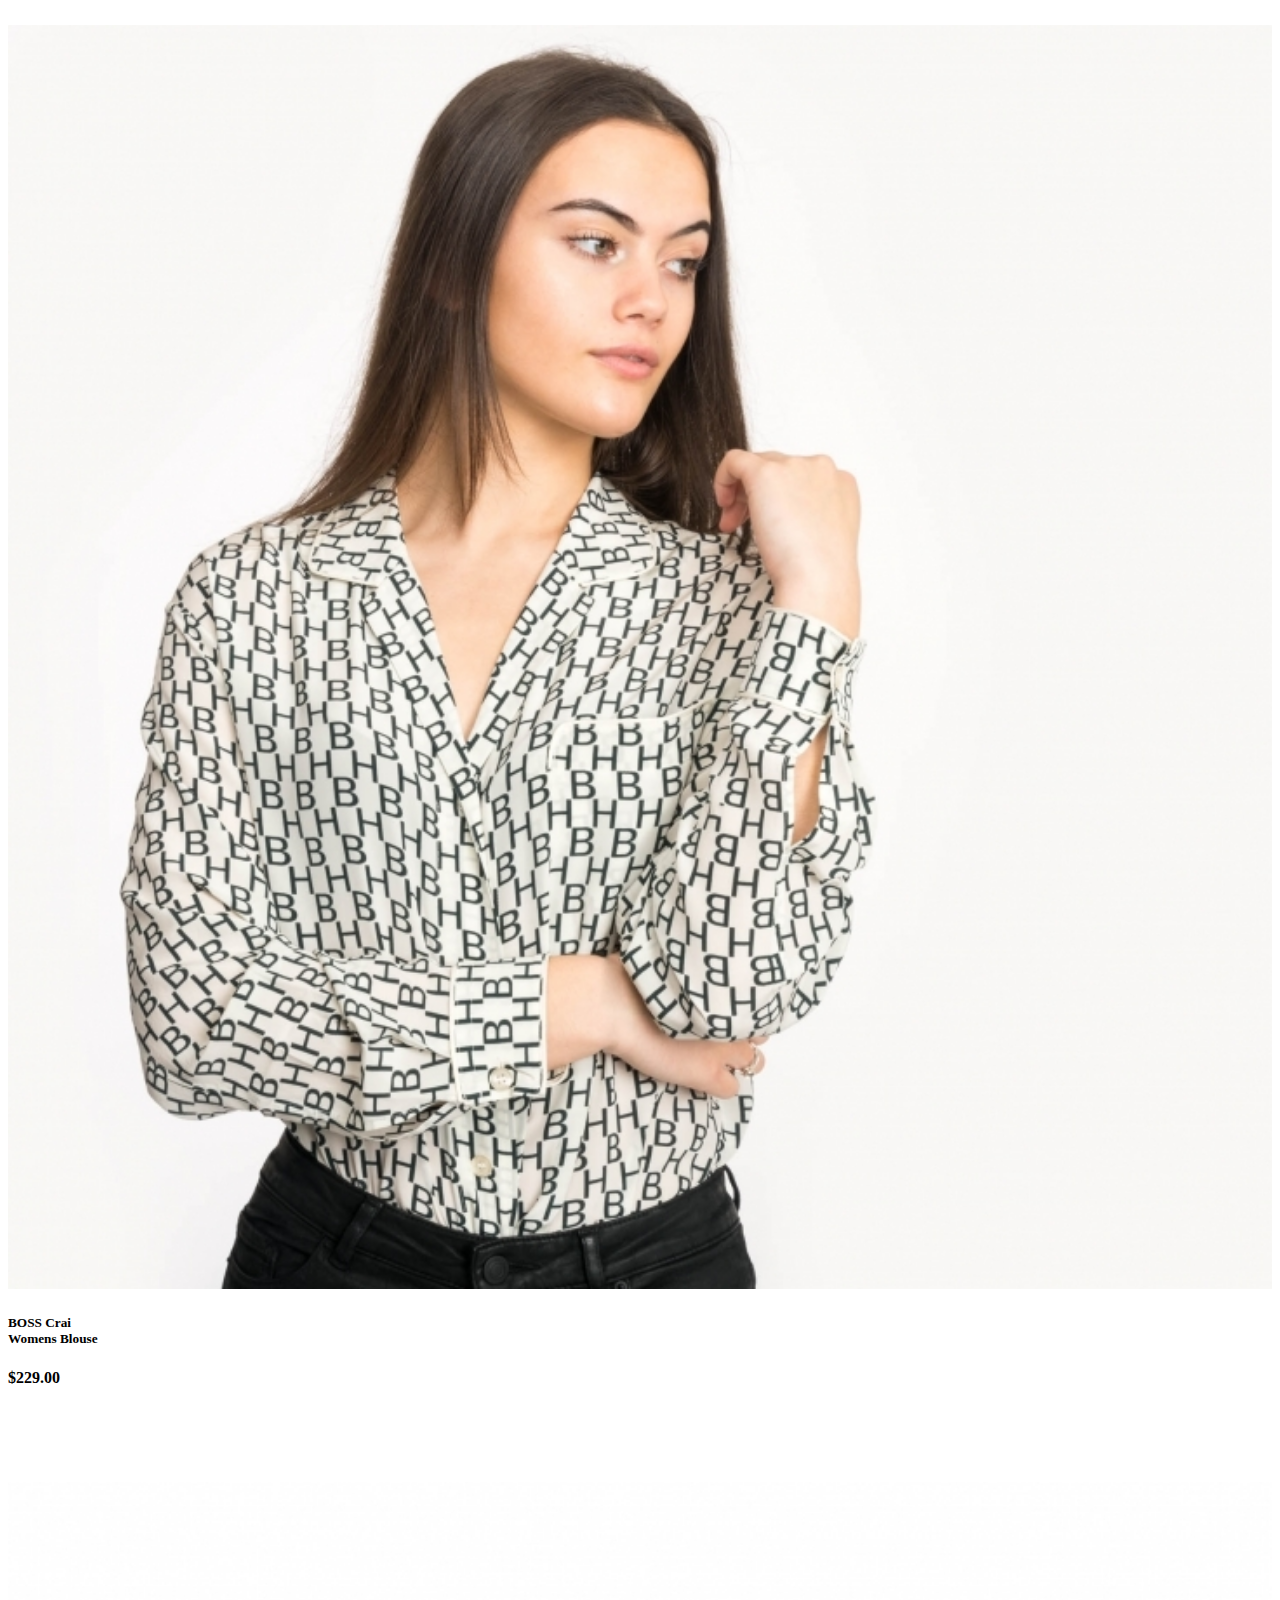
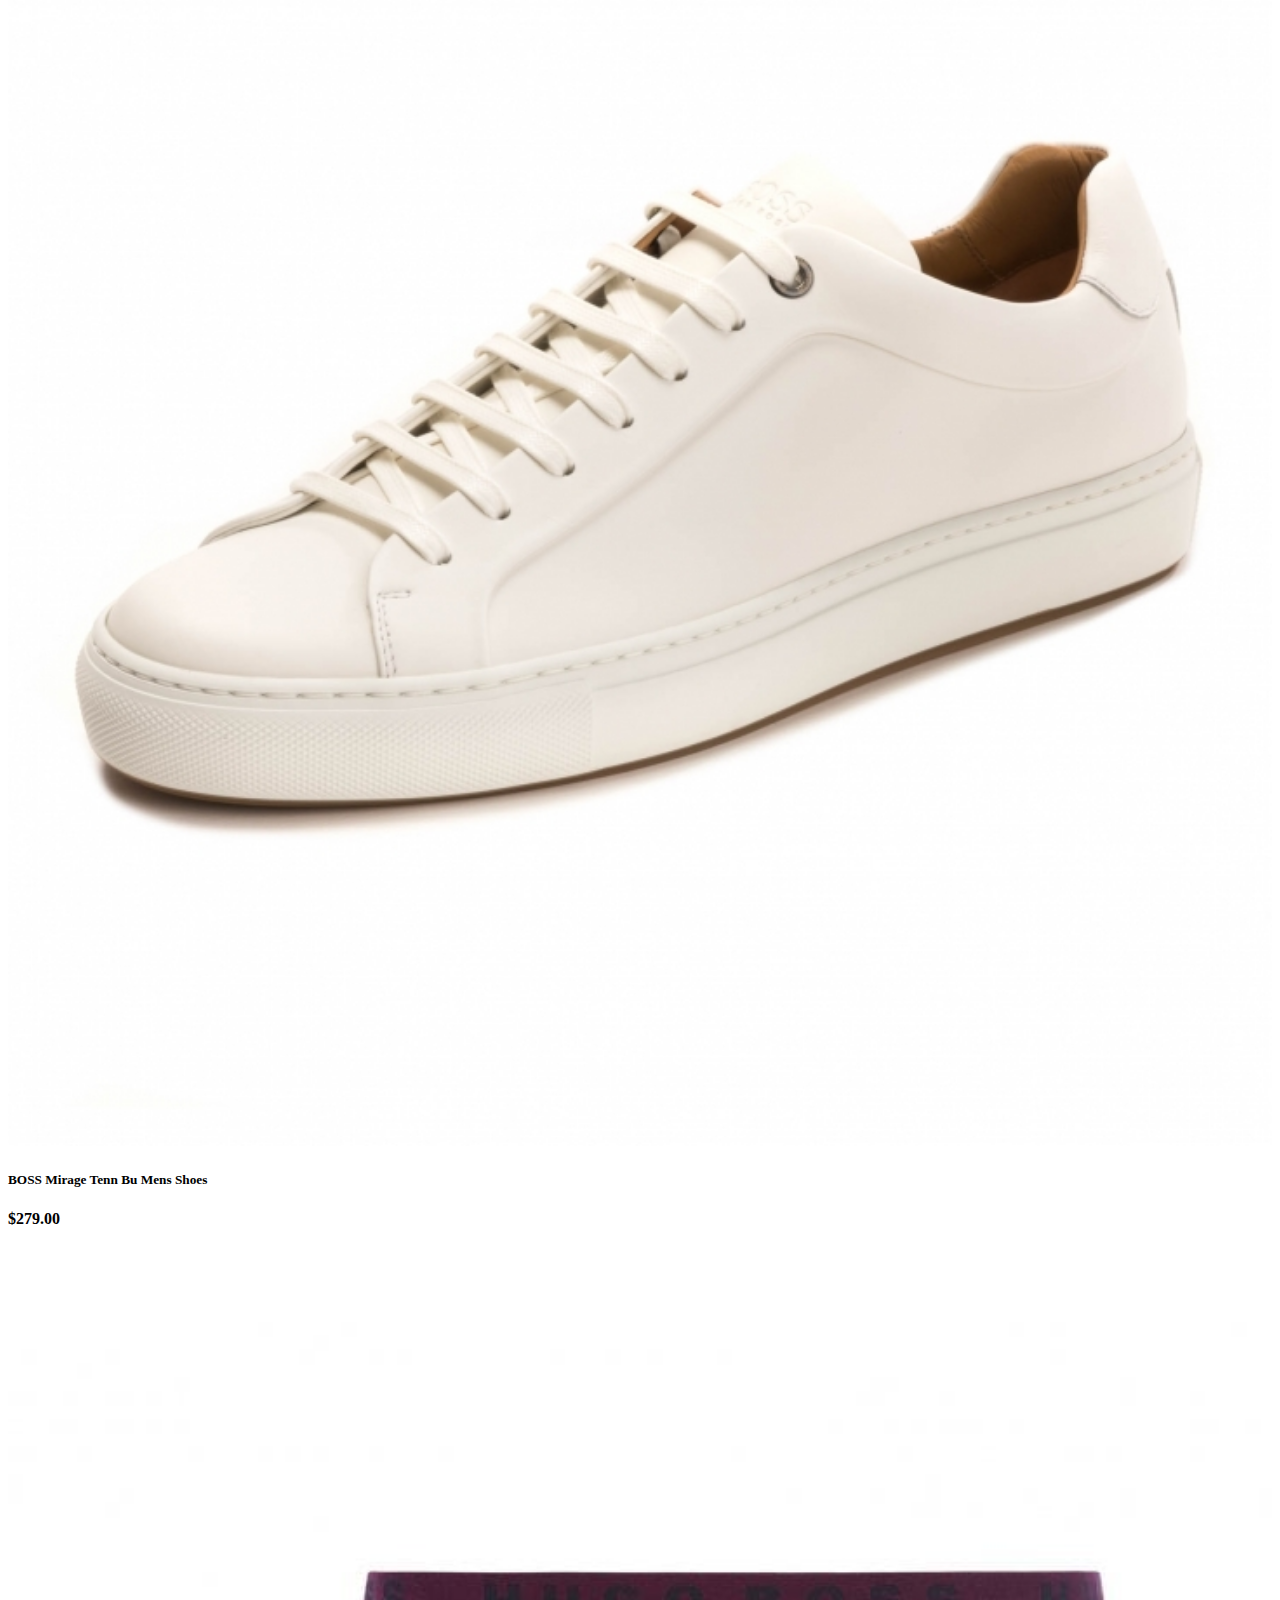
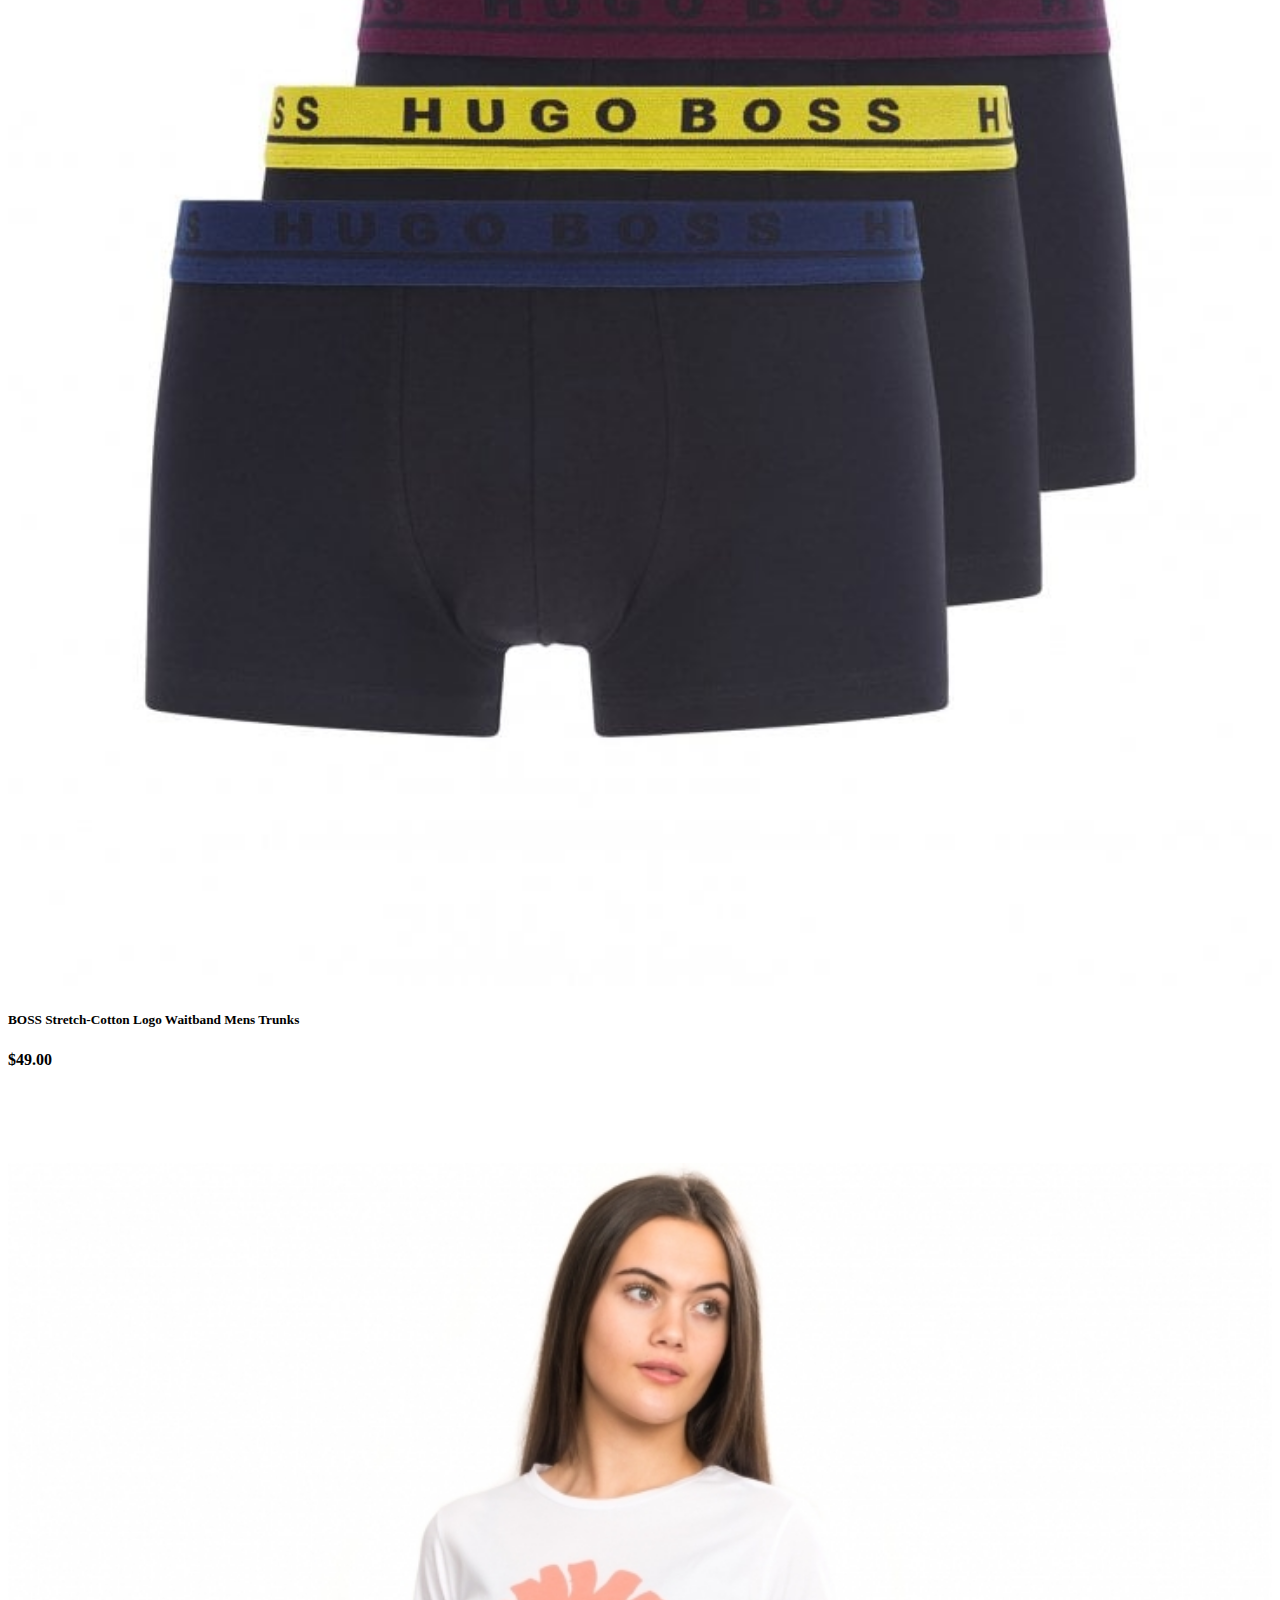
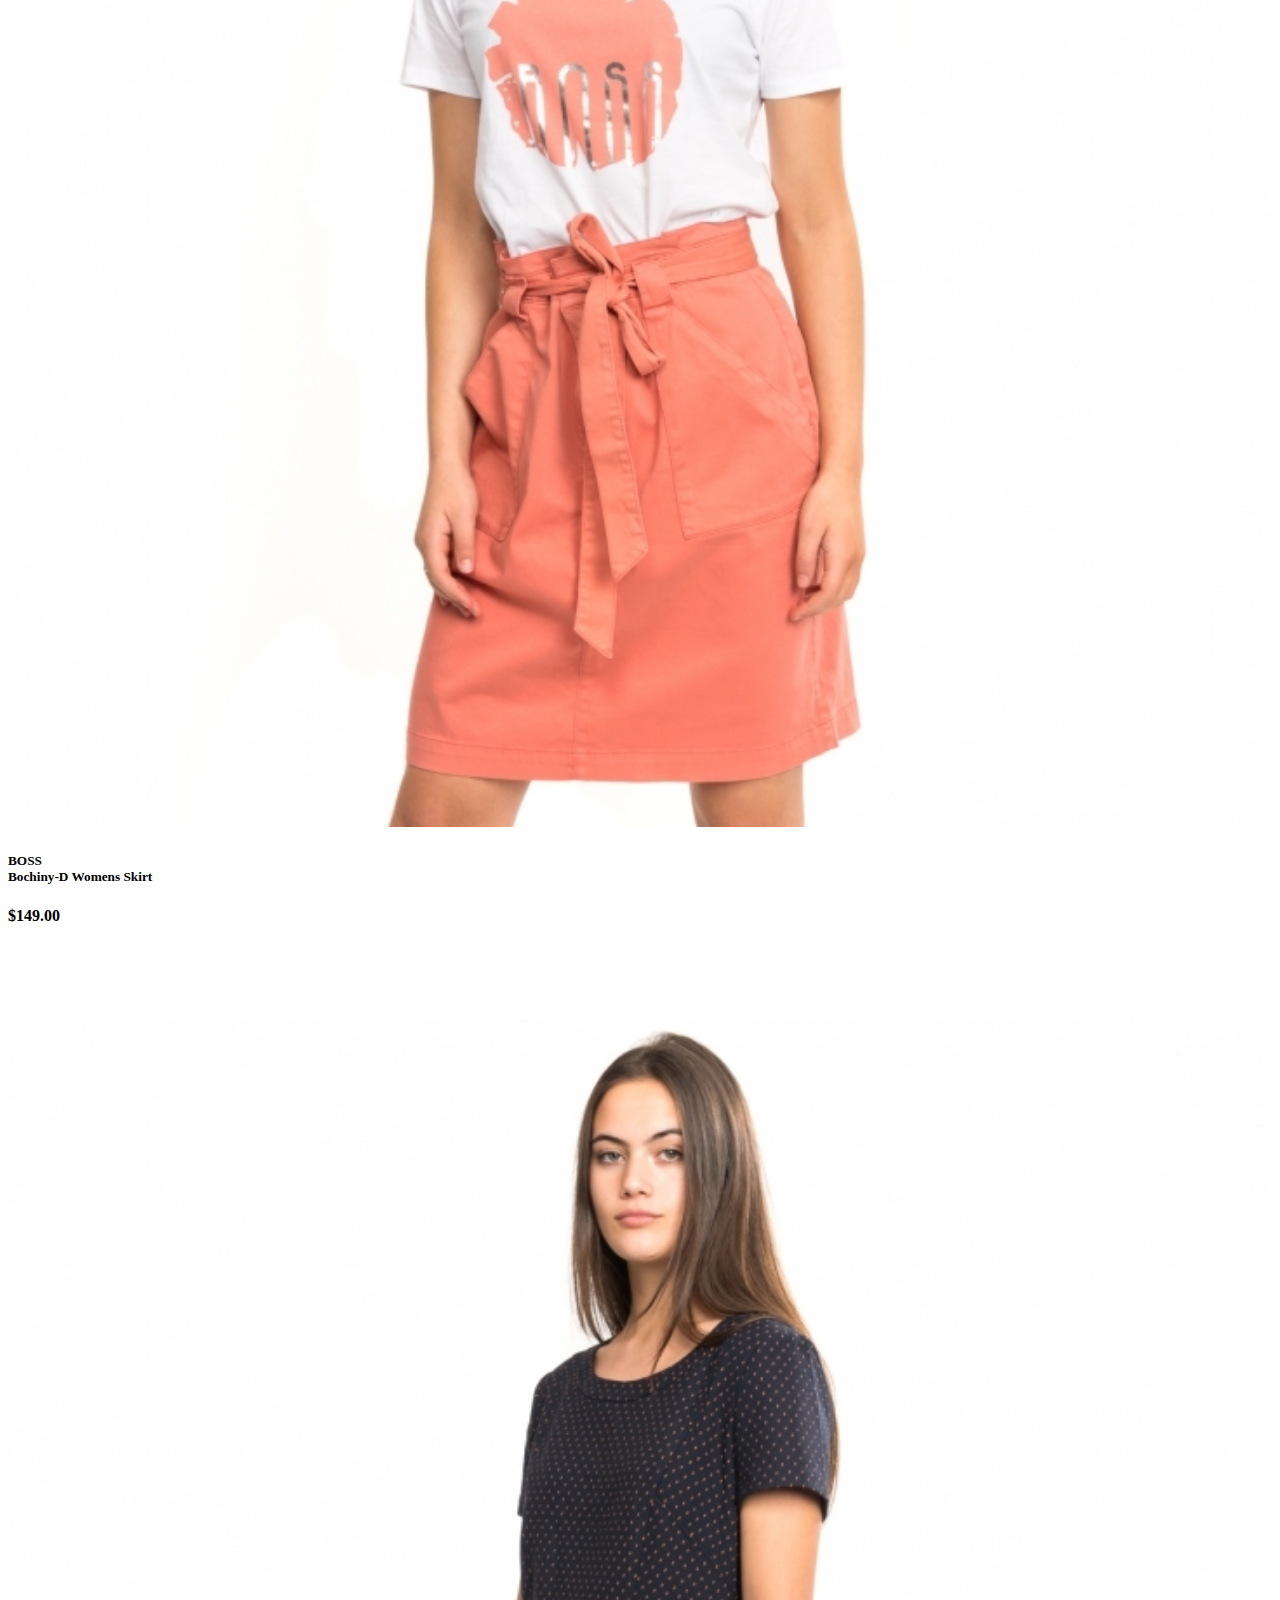
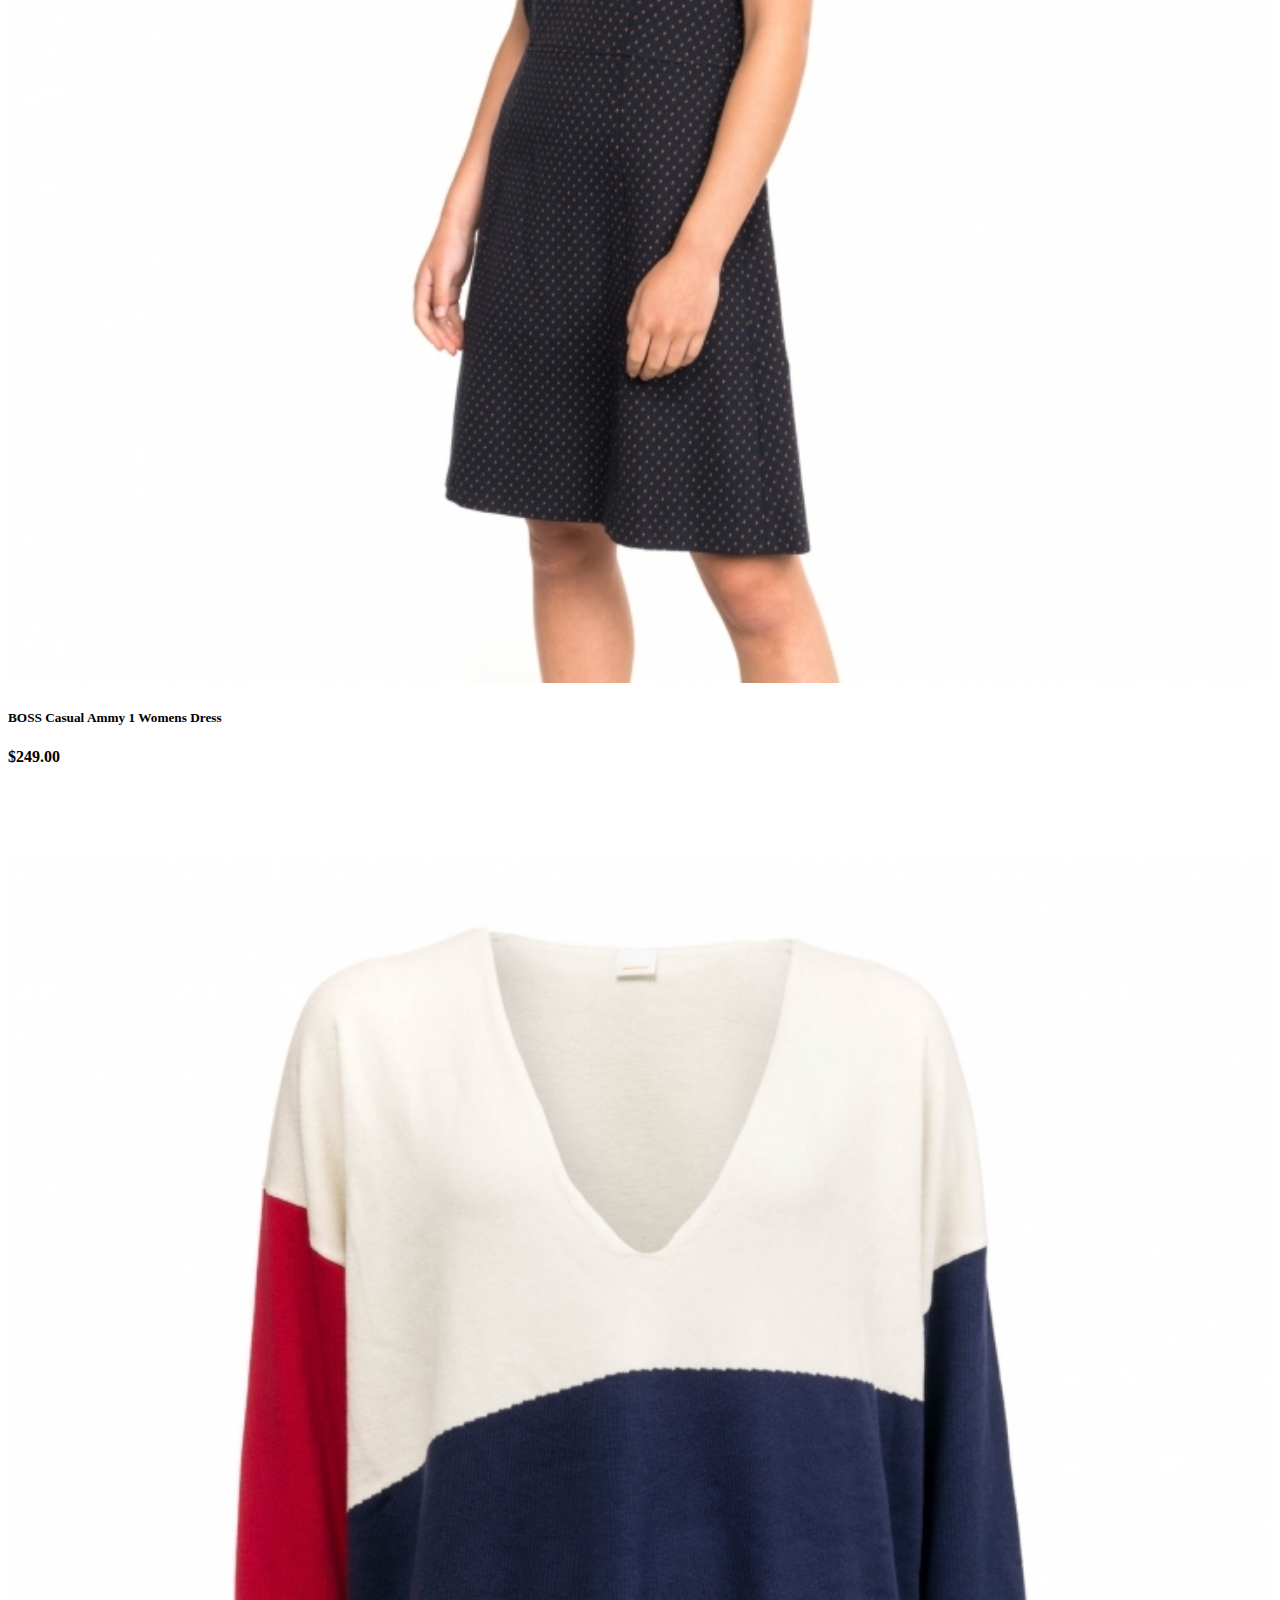
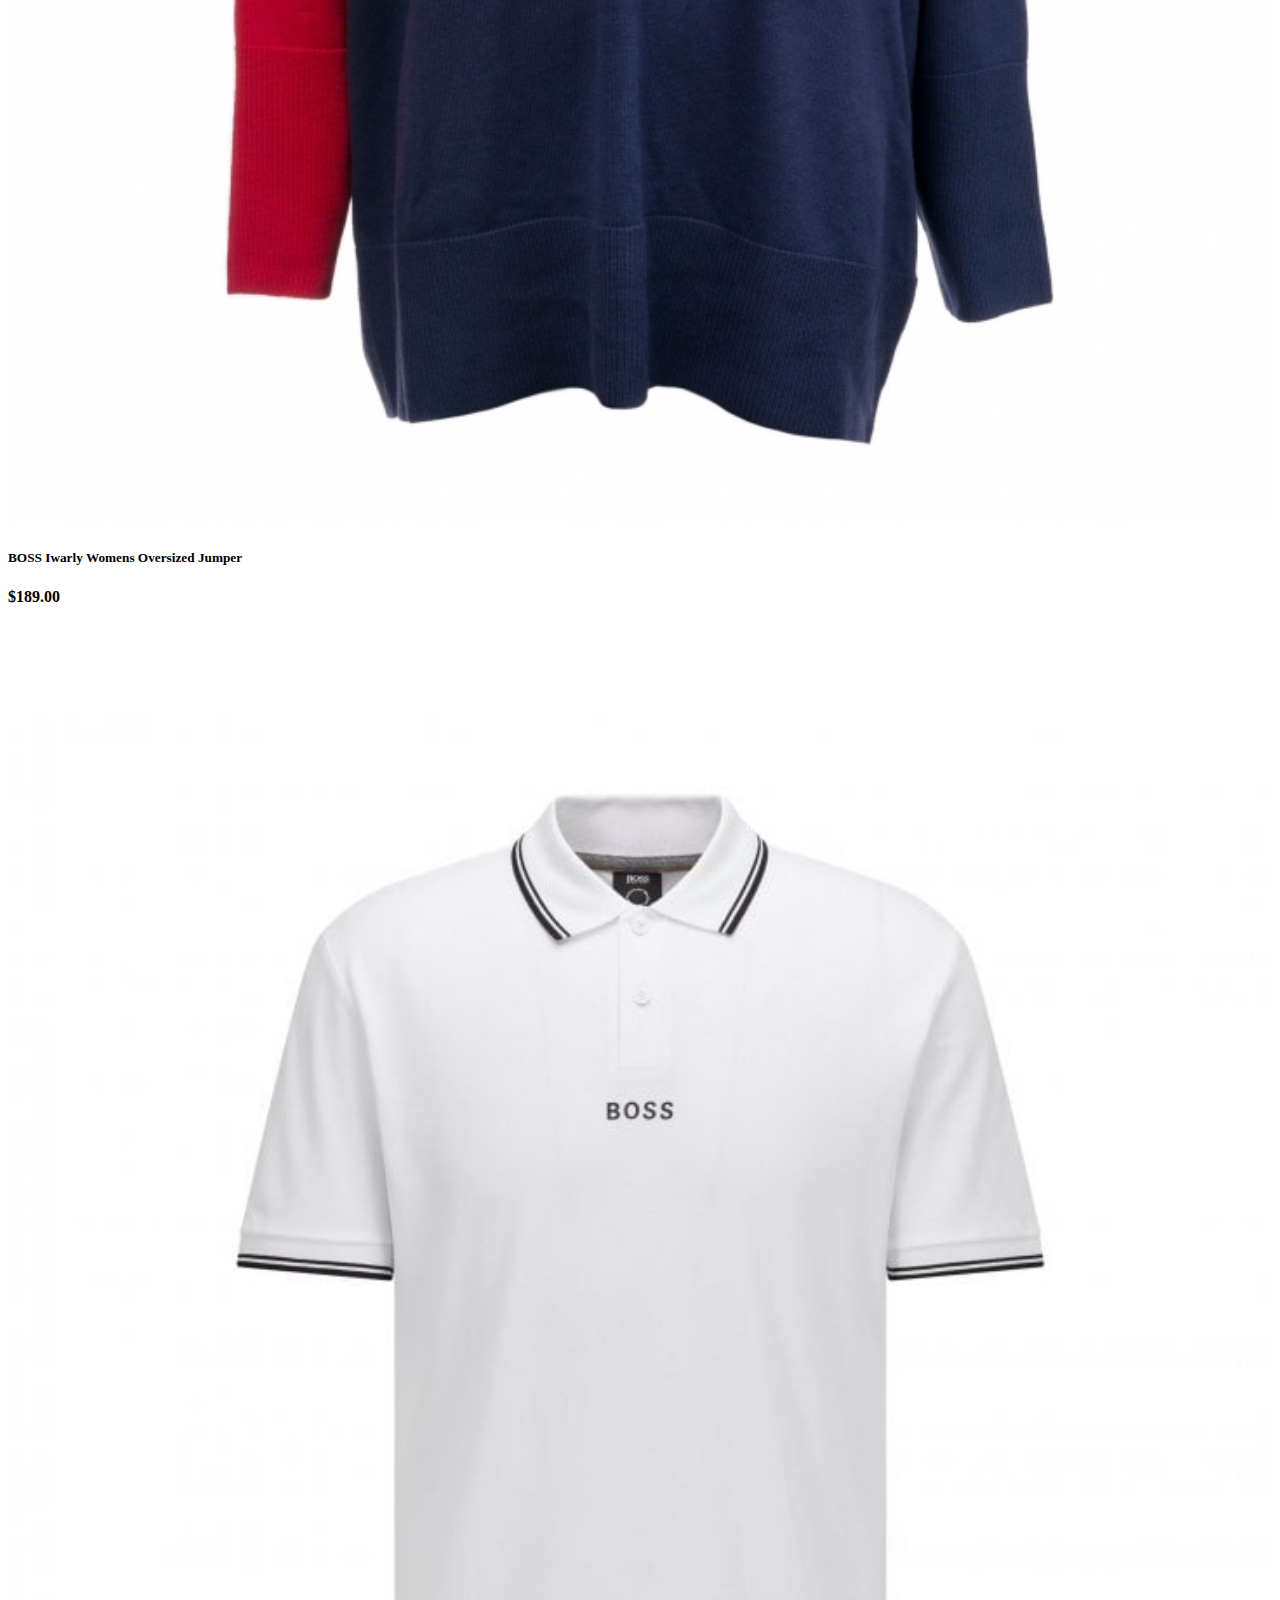
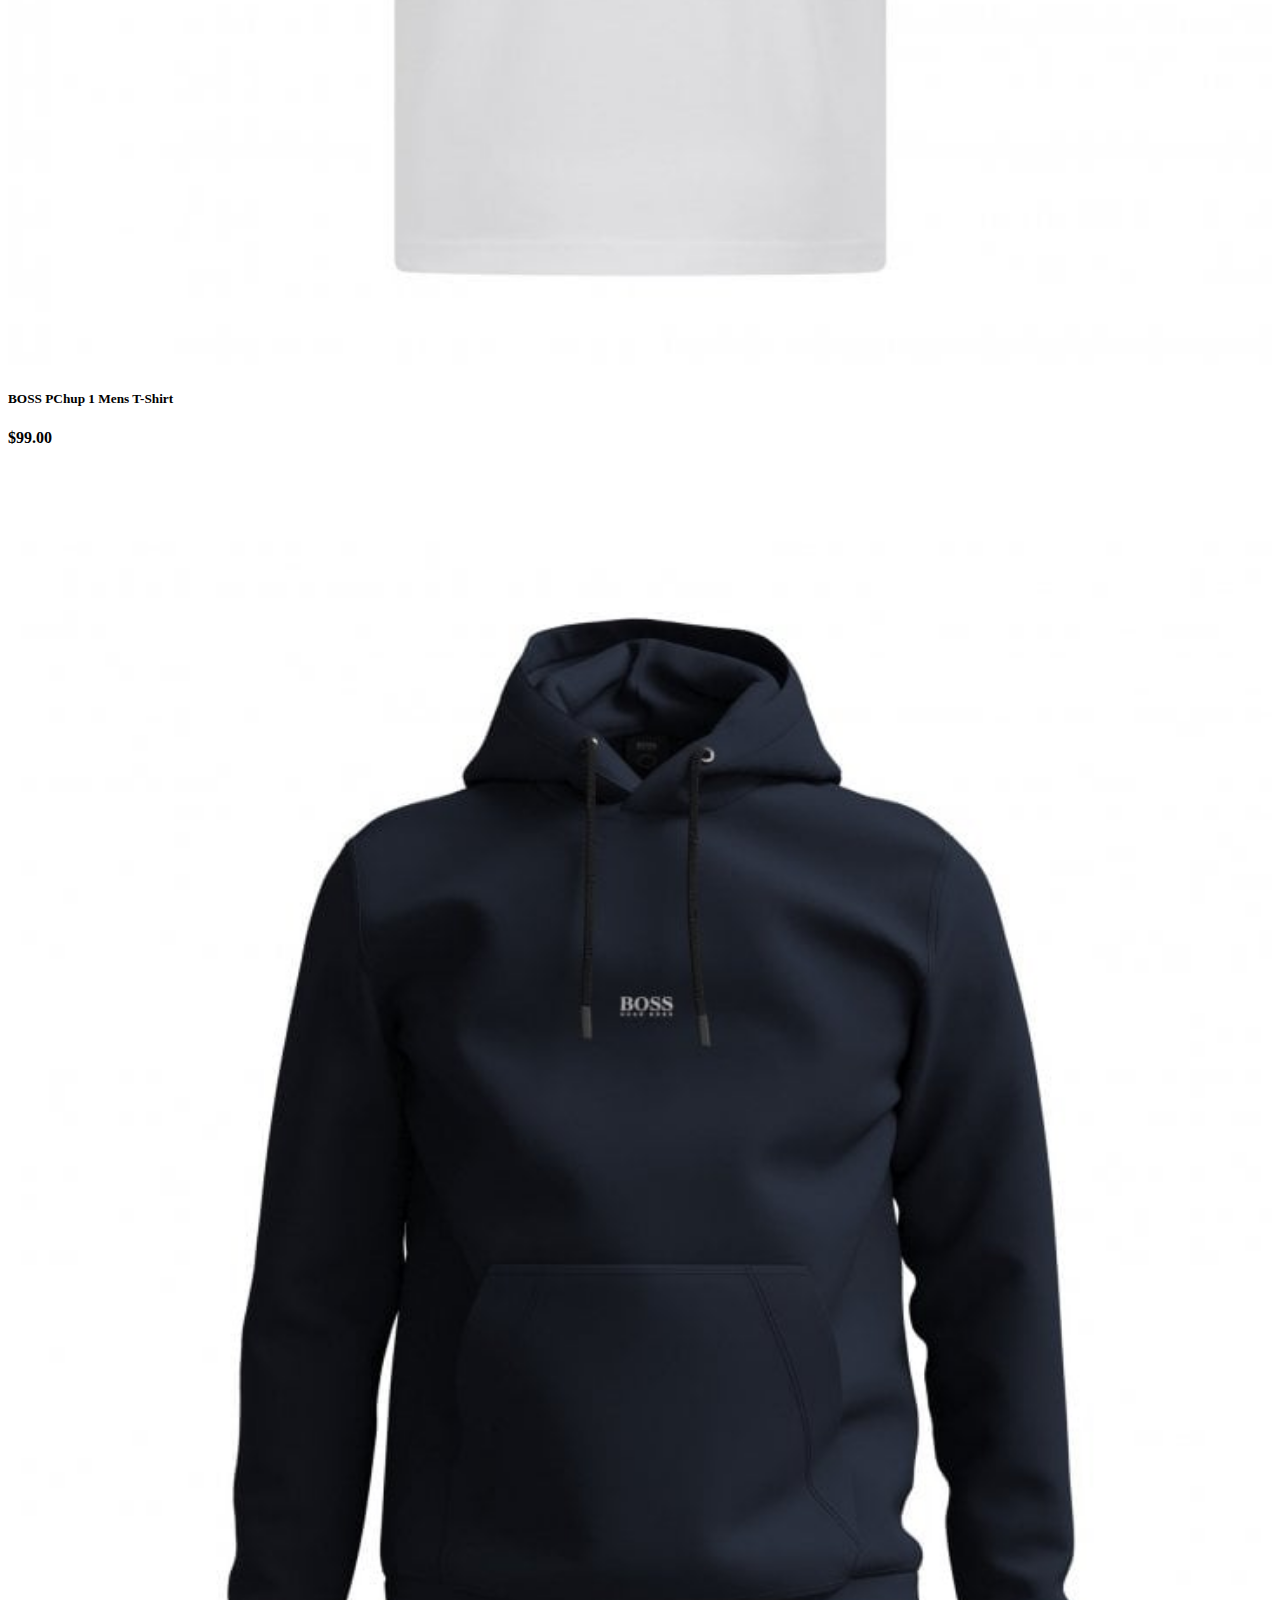
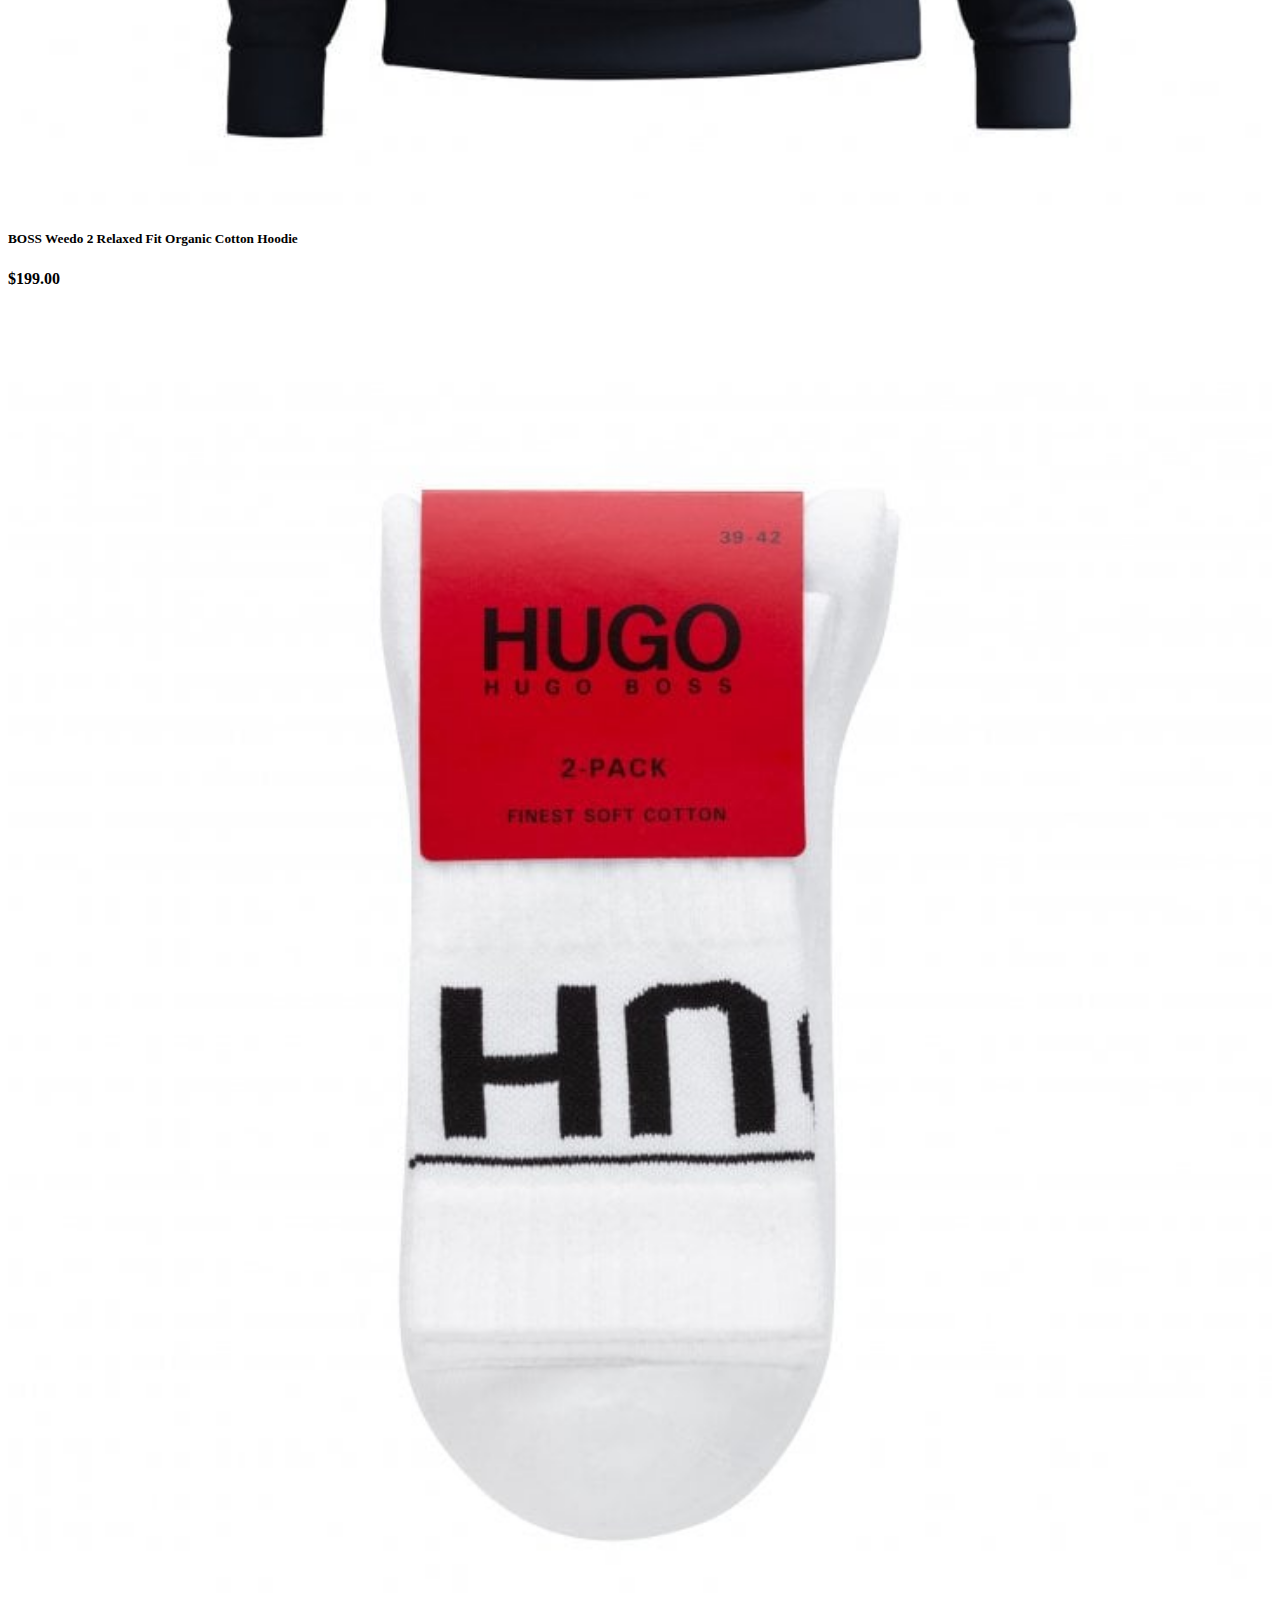
<file: shope-page-2.html>
<!DOCTYPE html>
<html lang="en">

<head>
    <meta charset="UTF-8">
    <meta http-equiv="X-UA-Compatible" content="IE=edge">
    <meta name="viewport" content="width=device-width, initial-scale=1.0">
    <title>BOSS Shop</title>

    <link rel="stylesheet" href="https://stackpath.bootstrapcdn.com/bootstrap/4.1.3/css/bootstrap.min.css"
        integrity="sha384-MCw98/SFnGE8fJT3GXwEOngsV7Zt27NXFoaoApmYm81iuXoPkFOJwJ8ERdknLPMO" crossorigin="anonymous">

    <link rel="stylesheet" href="https://pro.fontawesome.com/releases/v5.10.0/css/all.css"
        integrity="sha384-AYmEC3Yw5cVb3ZcuHtOA93w35dYTsvhLPVnYs9eStHfGJvOvKxVfELGroGkvsg+p" crossorigin="anonymous" />

    <link rel="stylesheet" href="component/css/style.css">
    <link rel="stylesheet" href="component/css/navbar.css">
    <link rel="stylesheet" href="component/css/footer.css">
    <link rel="stylesheet" href="component/css/pagination.css">
    <link rel="stylesheet" href="component/css/adaptive.css">
    <link rel="stylesheet" href="component/css/language.css">
    <style>
        .product img {
            width: 100%;
            height: auto;
            box-sizing: border-box;
            object-fit: cover;
        }
    </style>
</head>

<body>
    <nav class="navbar navbar-expand-lg navbar-light bg-white py-3 fixed-top">
        <div class="container">
            <img src="assets/img/logo/hugo-boss-logo.png" alt="logo">
            <button class="navbar-toggler" type="button" data-bs-toggle="collapse"
                data-bs-target="#navbarSupportedContent" aria-controls="navbarSupportedContent" aria-expanded="false"
                aria-label="Toggle navigation">
                <span><i id="bar" class="fas fa-bars"></i></span>
            </button>
            <div class="collapse navbar-collapse" id="navbarSupportedContent">
                <ul class="navbar-nav navbar-center ml-auto">

                    <li class="nav-item">
                        <a class="nav-link" href="index.html" my-lang="home">Home</a>
                    </li>
                    <li class="nav-item">
                        <a class="nav-link" href="shop.html" my-lang="shop">Shop</a>
                    </li>
                    <li class="nav-item">
                        <a class="nav-link" href="#" my-lang="blog">Blog</a>
                    </li>
                    <li class="nav-item">
                        <a class="nav-link" href="#" my-lang="about">Sale</a>
                    </li>
                    <li class="nav-item">
                        <a class="nav-link" href="#" my-lang="contact">Contact Us</a>
                    </li>
                    <li class="nav-item">
                        <input type="text"><i class="far fa-search"></i>
                        <i class="far fa-shopping-bag"></i>
                    </li>
                    <li class="nav-item">
                        <button class="lang" onclick="translate2('ru')"><img src="assets/img/icons-lang/rus.png"
                                alt="ru" class="flag-icon"></button>
                        <button class="lang" onclick="translate2('en')"><img src="assets/img/icons-lang/En.png" alt="en"
                                class="flag-icon"></button>
                    </li>
            </div>
        </div>
    </nav>

    <section id="featured" class="mt-5 py-2">
        <div class="container mt-5 py-5">
            <h2 my-lang="featured">Our Featured</h2>
            <div my-lang="check">Here you can check out our new products BOSS</div>
        </div>
        <div class="row mx-auto container">
            <div class="product text-center col-lg-3 col-md-4 col-12">
                <img onclick="window.location.href='hoodie.html';" class="mb-3 img-fluid" src="assets/img/shop/1.jpg"
                    alt="product">
                <h5 class="p-name">BOSS Athleisure Soody Mens Hoodie</h5>
                <h4 class="p-price">$249.00</h4>
                <button class="buy-btn" my-lang="buy">Buy now</button>
            </div>
            <div class="product text-center col-lg-3 col-md-4 col-12">
                <img class="img-fluid mb-3" src="assets/img/shop/2.jpg" alt="product">
                <h5 class="p-name">BOSS Titanium Runn Knst Mens Trainers</h5>
                <h4 class="p-price">$199.00</h4>
                <button class="buy-btn" my-lang="buy">Buy now</button>
            </div>
            <div class="product text-center col-lg-3 col-md-4 col-12">
                <img class="img-fluid mb-3" src="assets/img/shop/3.jpg" alt="product">
                <h5 class="p-name">BOSS Crai <br> Womens Blouse</h5>
                <h4 class="p-price">$229.00</h4>
                <button class="buy-btn" my-lang="buy">Buy now</button>
            </div>
            <div class="product text-center col-lg-3 col-md-4 col-12">
                <img class="img-fluid mb-3" src="assets/img/shop/4.jpg" alt="product">
                <h5 class="p-name">BOSS Mirage Tenn Bu Mens Shoes</h5>
                <h4 class="p-price">$279.00</h4>
                <button class="buy-btn" my-lang="buy">Buy now</button>
            </div>
            <div class="product text-center col-lg-3 col-md-4 col-12">
                <img class="img-fluid mb-3" src="assets/img/shop/5.jpg" alt="product">
                <h5 class="p-name">BOSS Stretch-Cotton Logo Waitband Mens Trunks</h5>
                <h4 class="p-price">$49.00</h4>
                <button class="buy-btn" my-lang="buy">Buy now</button>
            </div>
            <div class="product text-center col-lg-3 col-md-4 col-12">
                <img class="img-fluid mb-3" src="assets/img/shop/6.jpg" alt="product">
                <h5 class="p-name">BOSS <br> Bochiny-D Womens Skirt</h5>
                <h4 class="p-price">$149.00</h4>
                <button class="buy-btn" my-lang="buy">Buy now</button>
            </div>
            <div class="product text-center col-lg-3 col-md-4 col-12">
                <img class="img-fluid mb-3" src="assets/img/shop/7.jpg" alt="product">
                <h5 class="p-name">BOSS Casual Ammy 1 Womens Dress</h5>
                <h4 class="p-price">$249.00</h4>
                <button class="buy-btn" my-lang="buy">Buy now</button>
            </div>
            <div class="product text-center col-lg-3 col-md-4 col-12">
                <img class="img-fluid mb-3" src="assets/img/shop/8.jpg" alt="product">
                <h5 class="p-name">BOSS Iwarly Womens Oversized Jumper</h5>
                <h4 class="p-price">$189.00</h4>
                <button class="buy-btn" my-lang="buy">Buy now</button>
            </div>
            <div class="product text-center col-lg-3 col-md-4 col-12">
                <img class="img-fluid mb-3" src="assets/img/shop/9.jpg" alt="product">
                <h5 class="p-name">BOSS PChup 1 Mens T-Shirt</h5>
                <h4 class="p-price">$99.00</h4>
                <button class="buy-btn" my-lang="buy">Buy now</button>
            </div>
            <div class="product text-center col-lg-3 col-md-4 col-12">
                <img class="img-fluid mb-3" src="assets/img/shop/10.jpg" alt="product">
                <h5 class="p-name">BOSS Weedo 2 Relaxed Fit Organic Cotton Hoodie</h5>
                <h4 class="p-price">$199.00</h4>
                <button class="buy-btn" my-lang="buy">Buy now</button>
            </div>
            <div class="product text-center col-lg-3 col-md-4 col-12">
                <img class="img-fluid mb-3" src="assets/img/shop/11.jpg" alt="product">
                <h5 class="p-name">BOSS Two Pack Reverse Logo Socks</h5>
                <h4 class="p-price">$19.00</h4>
                <button class="buy-btn" my-lang="buy">Buy now</button>
            </div>
            <div class="product text-center col-lg-3 col-md-4 col-12">
                <img class="img-fluid mb-3" src="assets/img/shop/12.jpg" alt="product">
                <h5 class="p-name">BOSS Zero Tenn Nypu Contrast Mens Trainers</h5>
                <h4 class="p-price">$159.00</h4>
                <button class="buy-btn" my-lang="buy">Buy now</button>
            </div>
            <div class="product text-center col-lg-3 col-md-4 col-12">
                <img class="img-fluid mb-3" src="assets/img/shop/13.jpg" alt="product">
                <h5 class="p-name">BOSS Casual Damare Womens Jersey Dress</h5>
                <h4 class="p-price">$159.00</h4>
                <button class="buy-btn" my-lang="buy">Buy now</button>
            </div>
            <div class="product text-center col-lg-3 col-md-4 col-12">
                <img class="img-fluid mb-3" src="assets/img/shop/14.jpg" alt="product">
                <h5 class="p-name">BOSS Mirage Tenn Bu Mens Shoes</h5>
                <h4 class="p-price">$369.00</h4>
                <button class="buy-btn" my-lang="buy">Buy now</button>
            </div>
            <div class="product text-center col-lg-3 col-md-4 col-12">
                <img class="img-fluid mb-3" src="assets/img/shop/15.jpg" alt="product">
                <h5 class="p-name">BOSS Pixel S Envolope Logo Bag</h5>
                <h4 class="p-price">$139.00</h4>
                <button class="buy-btn" my-lang="buy">Buy now</button>
            </div>
            <div class="product text-center col-lg-3 col-md-4 col-12">
                <img class="img-fluid mb-3" src="assets/img/shop/16.jpg" alt="product">
                <h5 class="p-name">BOSS PChup 1 Mens T-Shirt</h5>
                <h4 class="p-price">$99.00</h4>
                <button class="buy-btn" my-lang="buy">Buy now</button>
            </div>
            <div class="product text-center col-lg-3 col-md-4 col-12">
                <img class="img-fluid mb-3" src="assets/img/shop/17.jpg" alt="product">
                <h5 class="p-name">BOSS Lovel 7 Mens Oversized Shirt</h5>
                <h4 class="p-price">$199.00</h4>
                <button class="buy-btn" my-lang="buy">Buy now</button>
            </div>
            <div class="product text-center col-lg-3 col-md-4 col-12">
                <img class="img-fluid mb-3" src="assets/img/shop/18.jpg" alt="product">
                <h5 class="p-name">BOSS Two Pack Minipattern</h5>
                <h4 class="p-price">$29.00</h4>
                <button class="buy-btn" my-lang="buy">Buy now</button>
            </div>
            <div class="product text-center col-lg-3 col-md-4 col-12">
                <img class="img-fluid mb-3" src="assets/img/shop/19.jpg" alt="product">
                <h5 class="p-name">BOSS Hybrid Lace-Up Trainers</h5>
                <h4 class="p-price">$199.00</h4>
                <button class="buy-btn" my-lang="buy">Buy now</button>
            </div>
            <div class="product text-center col-lg-3 col-md-4 col-12">
                <img class="img-fluid mb-3" src="assets/img/shop/20.jpg" alt="product">
                <h5 class="p-name">BOSS Wetalk Hooded French Terry Sweatshirt</h5>
                <h4 class="p-price">$139.00</h4>
                <button class="buy-btn" my-lang="buy">Buy now</button>
            </div>
            <div class="product text-center col-lg-3 col-md-4 col-12">
                <img class="img-fluid mb-3" src="assets/img/shop/21.jpg" alt="product">
                <h5 class="p-name">BOSS <br> Belt Bag Red Logo</h5>
                <h4 class="p-price">$119.00</h4>
                <button class="buy-btn" my-lang="buy">Buy now</button>
            </div>
            <div class="product text-center col-lg-3 col-md-4 col-12">
                <img class="img-fluid mb-3" src="assets/img/shop/22.jpg" alt="product">
                <h5 class="p-name">BOSS <br> Ethon Backpack</h5>
                <h4 class="p-price">$139.00</h4>
                <button class="buy-btn" my-lang="buy">Buy now</button>
            </div>
            <div class="product text-center col-lg-3 col-md-4 col-12">
                <img class="img-fluid mb-3" src="assets/img/shop/23.jpg" alt="product">
                <h5 class="p-name">BOSS Lovelohoodie Zip Up Overshirt Mens Jacket</h5>
                <h4 class="p-price">$229.00</h4>
                <button class="buy-btn" my-lang="buy">Buy now</button>
            </div>
            <div class="product text-center col-lg-3 col-md-4 col-12">
                <img class="img-fluid mb-3" src="assets/img/shop/24.jpg" alt="product">
                <h5 class="p-name">BOSS Westart Relaxed Fit Mens Sweatshirt</h5>
                <h4 class="p-price">$119.00</h4>
                <button class="buy-btn" my-lang="buy">Buy now</button>
            </div>
            <nav aria-label="...">
                <ul class="pagination mt-2">
                    <li class="page-item">
                        <span class="page-link" my-lang="previous">Previous</span>
                    </li>
                    <li class="page-item active"><a class="page-link" href="#">1</a></li>
                    <li class="page-item" aria-current="page">
                        <span class="page-link">2</span>
                    </li>
                    <li class="page-item"><a class="page-link" href="#">3</a></li>
                    <li class="page-item">
                        <a class="page-link" href="#" my-lang="next">Next</a>
                    </li>
                </ul>
            </nav>
        </div>
    </section>



    <footer class="mt-5 py-5">
        <div class="row container mx-auto pt-5">
            <div class="footer-one col-lg-3 col-md-6 col-12">
                <img src="assets/img/logo/hugo-boss-logo.png" alt="logo2">
                <p class="pt-3" my-lang="plan">It is our vision to become the leading premium tech-driven fashion
                    platform worldwide and in this context, we will revolutionize the way in which we interact with
                    consumers. Our ambition is to double our business to EUR 4 billion in revenues by 2025 and to become
                    one of the top-100 global brands.</p>
            </div>
            <div class="footer-one col-lg-3 col-md-6 col-12">
                <h5 class="pb-2" my-lang="featured">Featured</h5>
                <ul class="list-unstyled">
                    <li><a href="#" my-lang="new">NEW ARRIVALS</a></li>
                    <li><a href="#" my-lang="men">MEN</a></li>
                    <li><a href="#" my-lang="women">WOMEN</a></li>
                    <li><a href="#" my-lang="boys">BOYS</a></li>
                    <li><a href="#" my-lang="girls">GIRLS</a></li>
                    <li><a href="#" my-lang="shoes">SHOES</a></li>
                    <li><a href="#" my-lang="sale">SALE</a></li>
                </ul>
            </div>
            <div class="footer-one col-lg-3 col-md-6 col-12">
                <h5 class="pb-2" my-lang="contact">Contact Us</h5>
                <div>
                    <h6 class="text-uppercase">ADDRES</h6>
                    <p>123 STREET NAME, CITY, US</p>
                </div>
                <div>
                    <h6 class="text-uppercase">PHONE</h6>
                    <p>(123) 456-7890</p>
                </div>
                <div>
                    <h6 class="text-uppercase">EMAIL</h6>
                    <p>EMAIL@GMAIL.COM</p>
                </div>
            </div>
            <div class="footer-one col-lg-3 col-md-6 col-12">
                <h5 class="pb-2">INSTAGRAM</h5>
                <div class="row">
                    <img class="img-fluid w-25 h-100 m-2" src="assets/img/insta/1.jpg" alt="INSTAGRAM">
                    <img class="img-fluid w-25 h-100 m-2" src="assets/img/insta/2.jpg" alt="INSTAGRAM">
                    <img class="img-fluid w-25 h-100 m-2" src="assets/img/insta/3.jpg" alt="INSTAGRAM">
                    <img class="img-fluid w-25 h-100 m-2" src="assets/img/insta/4.jpg" alt="INSTAGRAM">
                    <img class="img-fluid w-25 h-100 m-2" src="assets/img/insta/5.jpg" alt="INSTAGRAM">
                    <img class="img-fluid w-25 h-100 m-2" src="assets/img/insta/6.jpg" alt="INSTAGRAM">
                </div>
            </div>
        </div>
        <div class="copyright mt-5">
            <div class="row container mx-auto">
                <div class="col-lg-3 col-md-6 col-12">
                    <img src="assets/img/payment/payment.png" alt="payment">
                </div>
                <div class="col-lg-4 col-md-6 col-12">
                    <p>BOSS eComerce 2021. All Rights Reserved</p>
                </div>
                <div class="col-lg-4 col-md-6 col-12">
                    <a href="https://www.facebook.com/" target="_blank"><i class="fab fa-facebook-f"></i></a>
                    <a href="https://twitter.com/" target="_blank"><i class="fab fa-twitter"></i></a>
                    <a href="https://linkedin.com/" target="_blank"><i class="fab fa-linkedin-in"></i></a>
                </div>

            </div>
        </div>
    </footer>

    <script src="https://cdn.jsdelivr.net/npm/@popperjs/core@2.9.3/dist/umd/popper.min.js"
        integrity="sha384-eMNCOe7tC1doHpGoWe/6oMVemdAVTMs2xqW4mwXrXsW0L84Iytr2wi5v2QjrP/xp"
        crossorigin="anonymous"></script>
    <script src="https://cdn.jsdelivr.net/npm/bootstrap@5.1.0/dist/js/bootstrap.min.js"
        integrity="sha384-cn7l7gDp0eyniUwwAZgrzD06kc/tftFf19TOAs2zVinnD/C7E91j9yyk5//jjpt/"
        crossorigin="anonymous"></script>
    <script src="component/js/lang.js"></script>
</body>

</html>
</file>
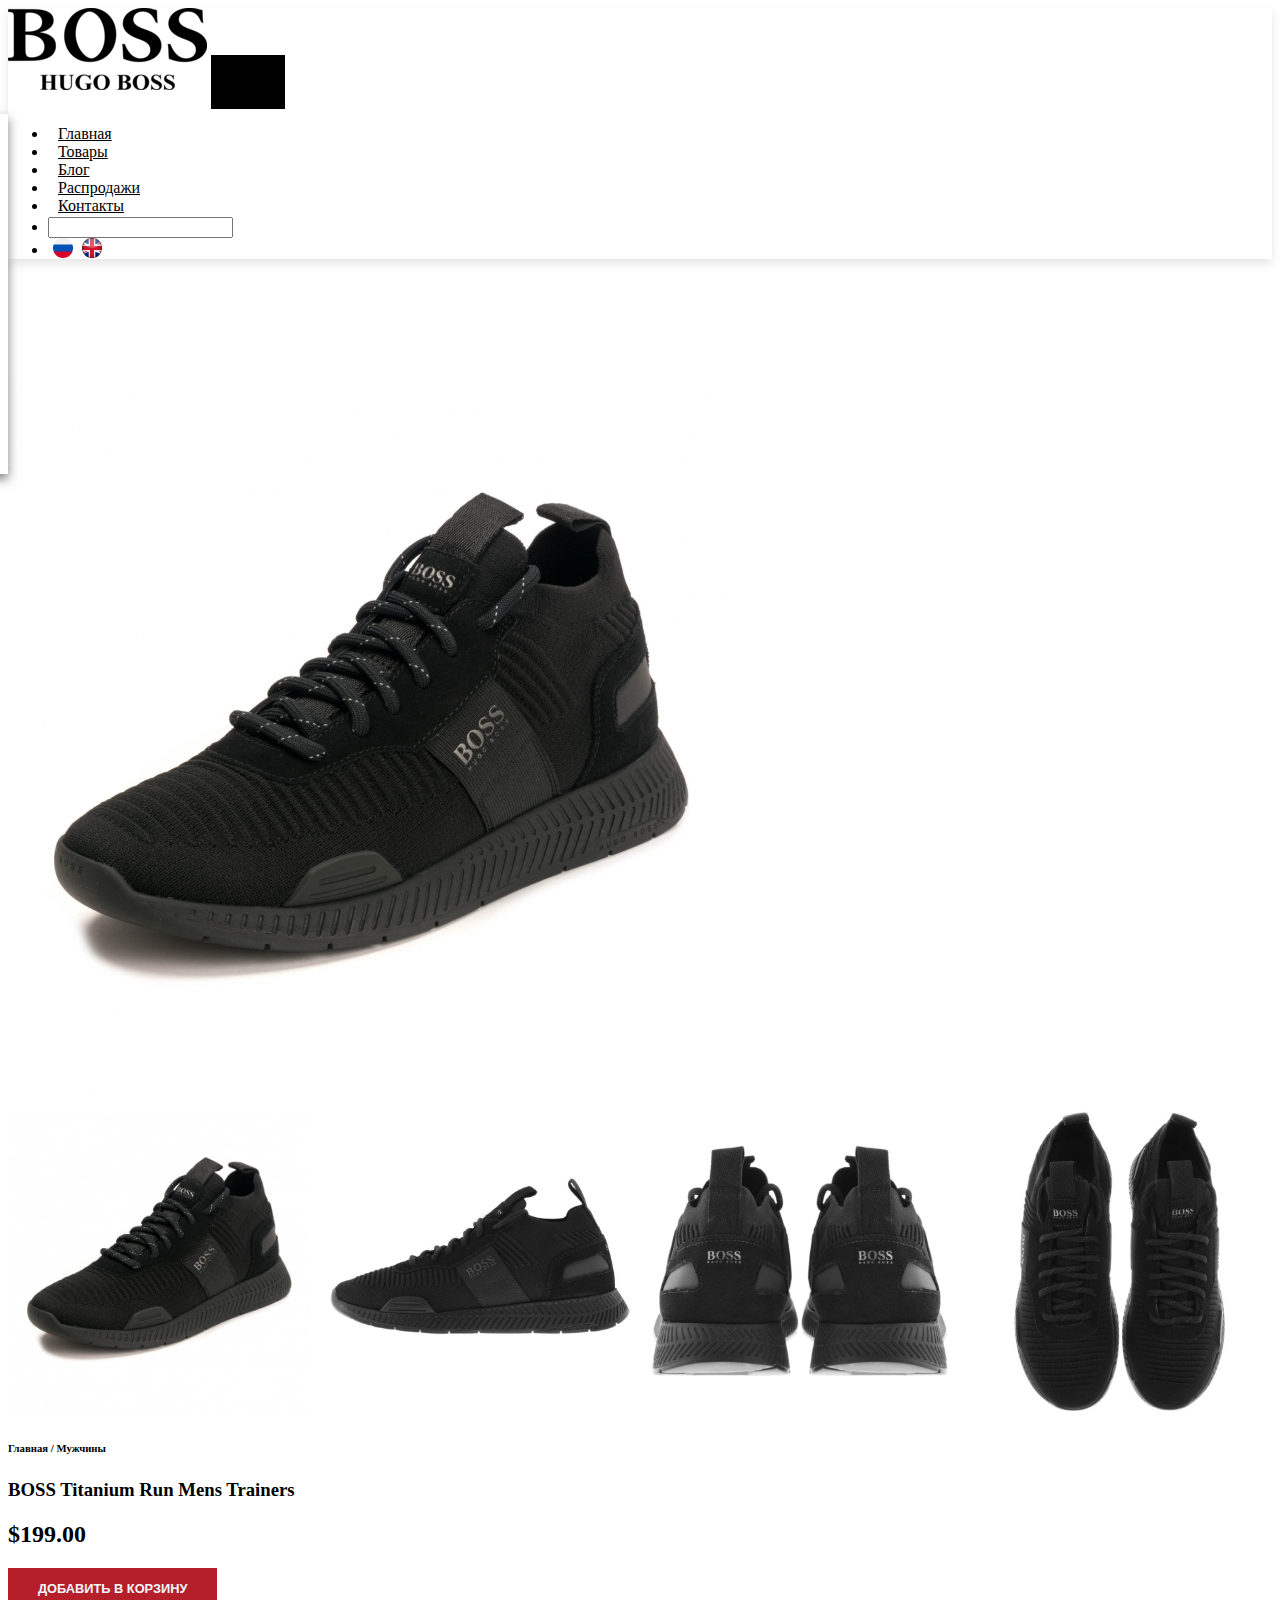
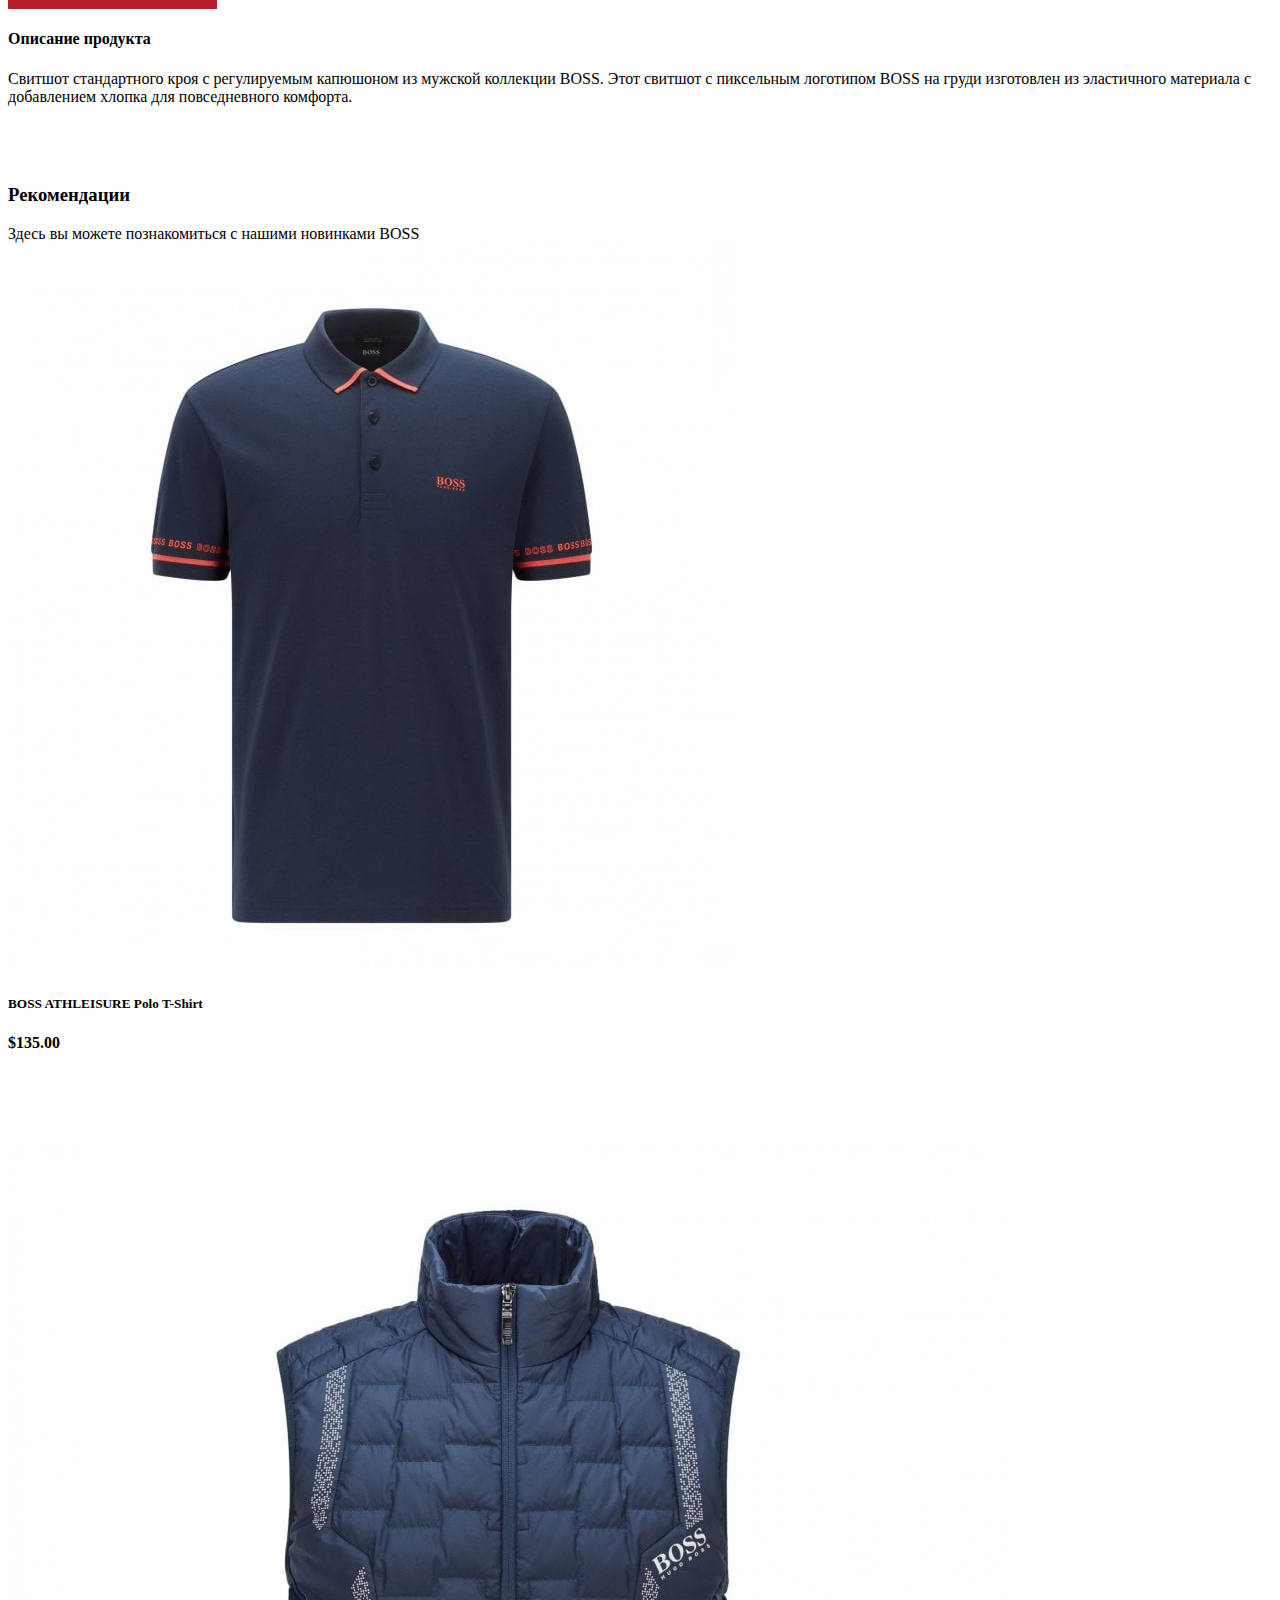
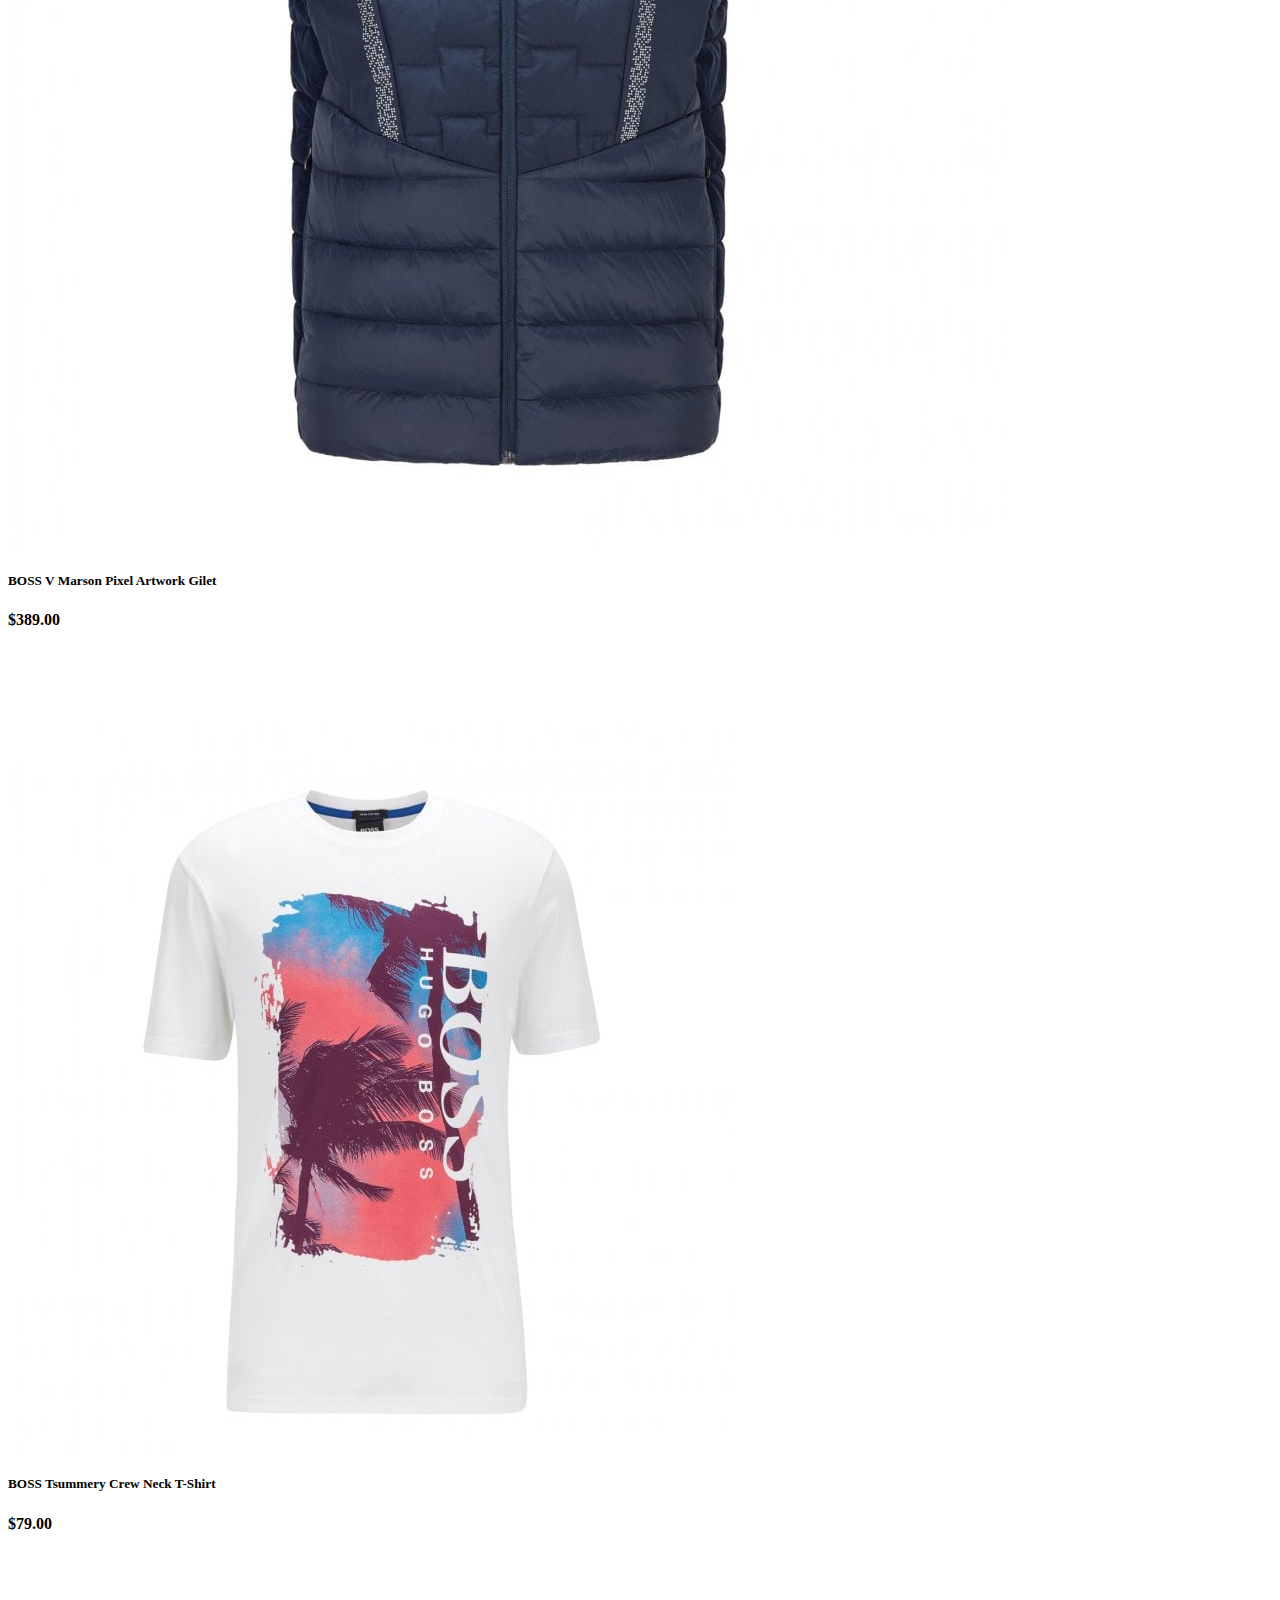
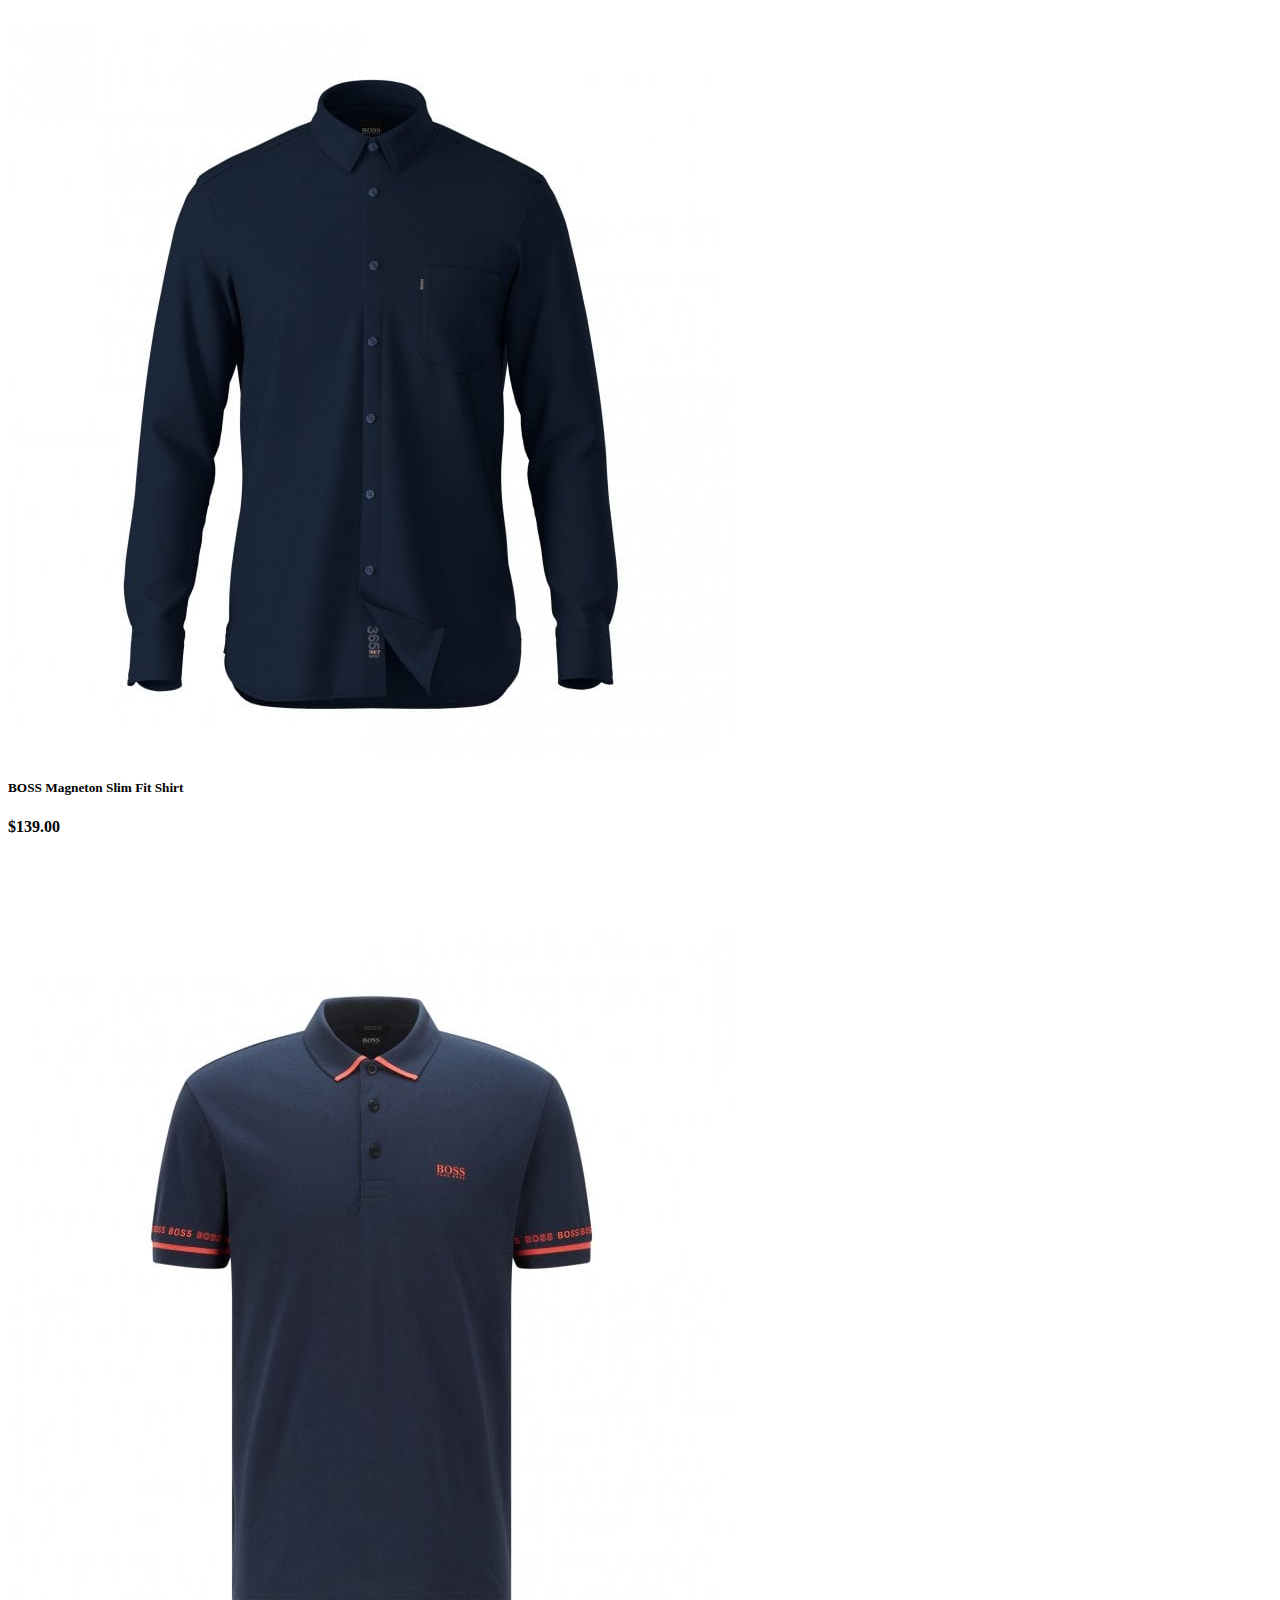
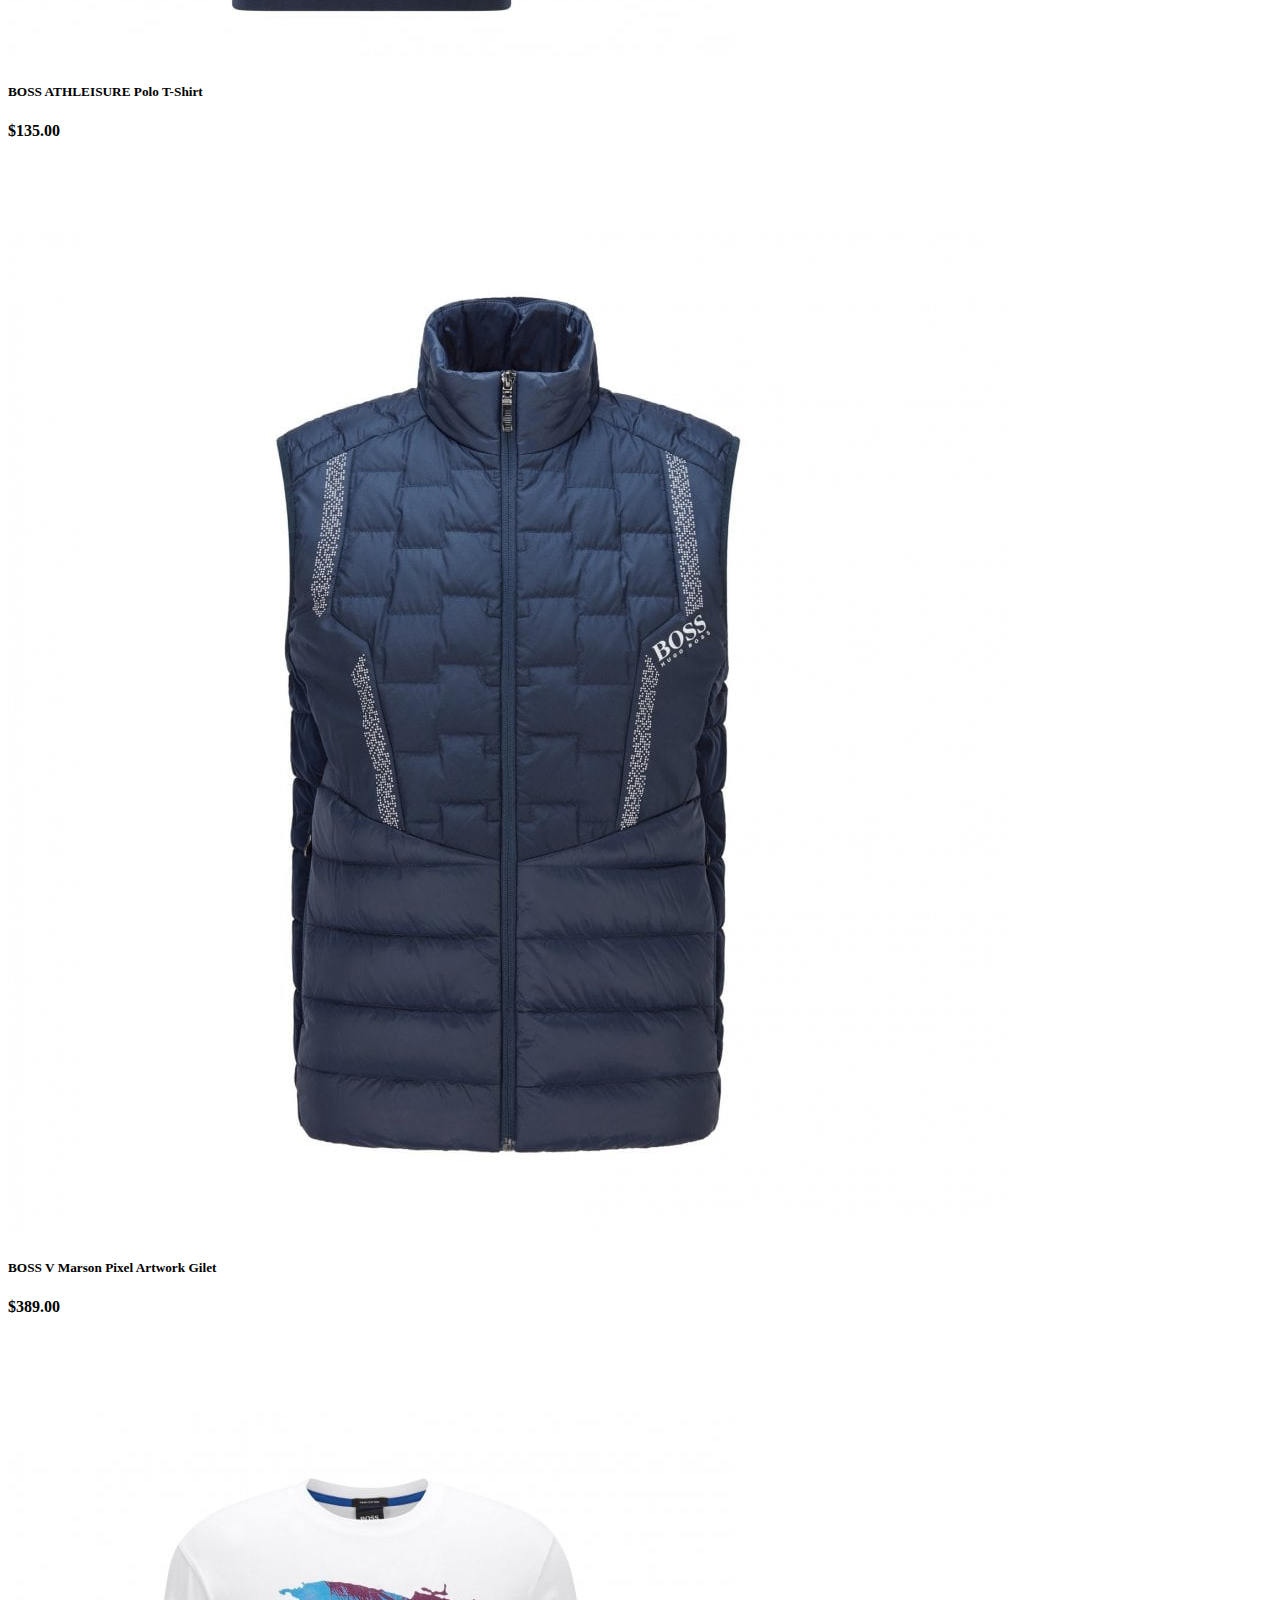
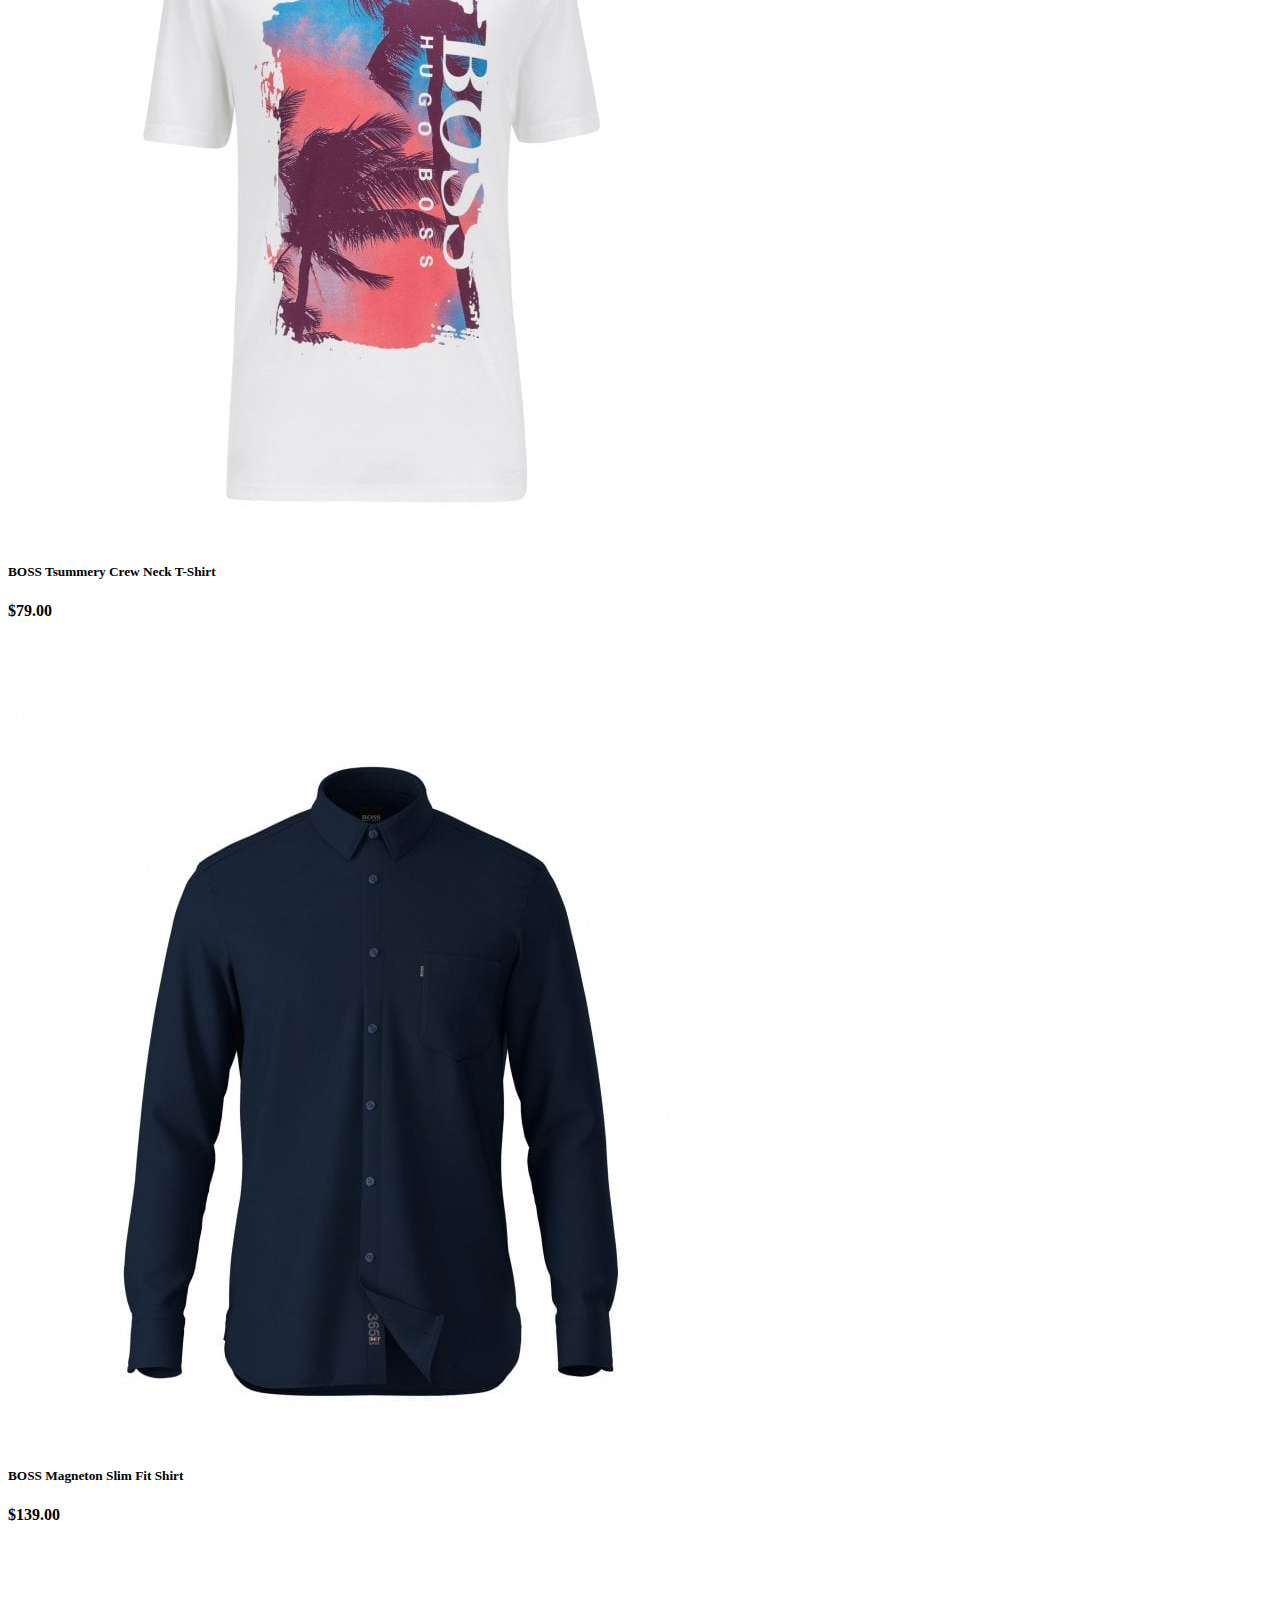
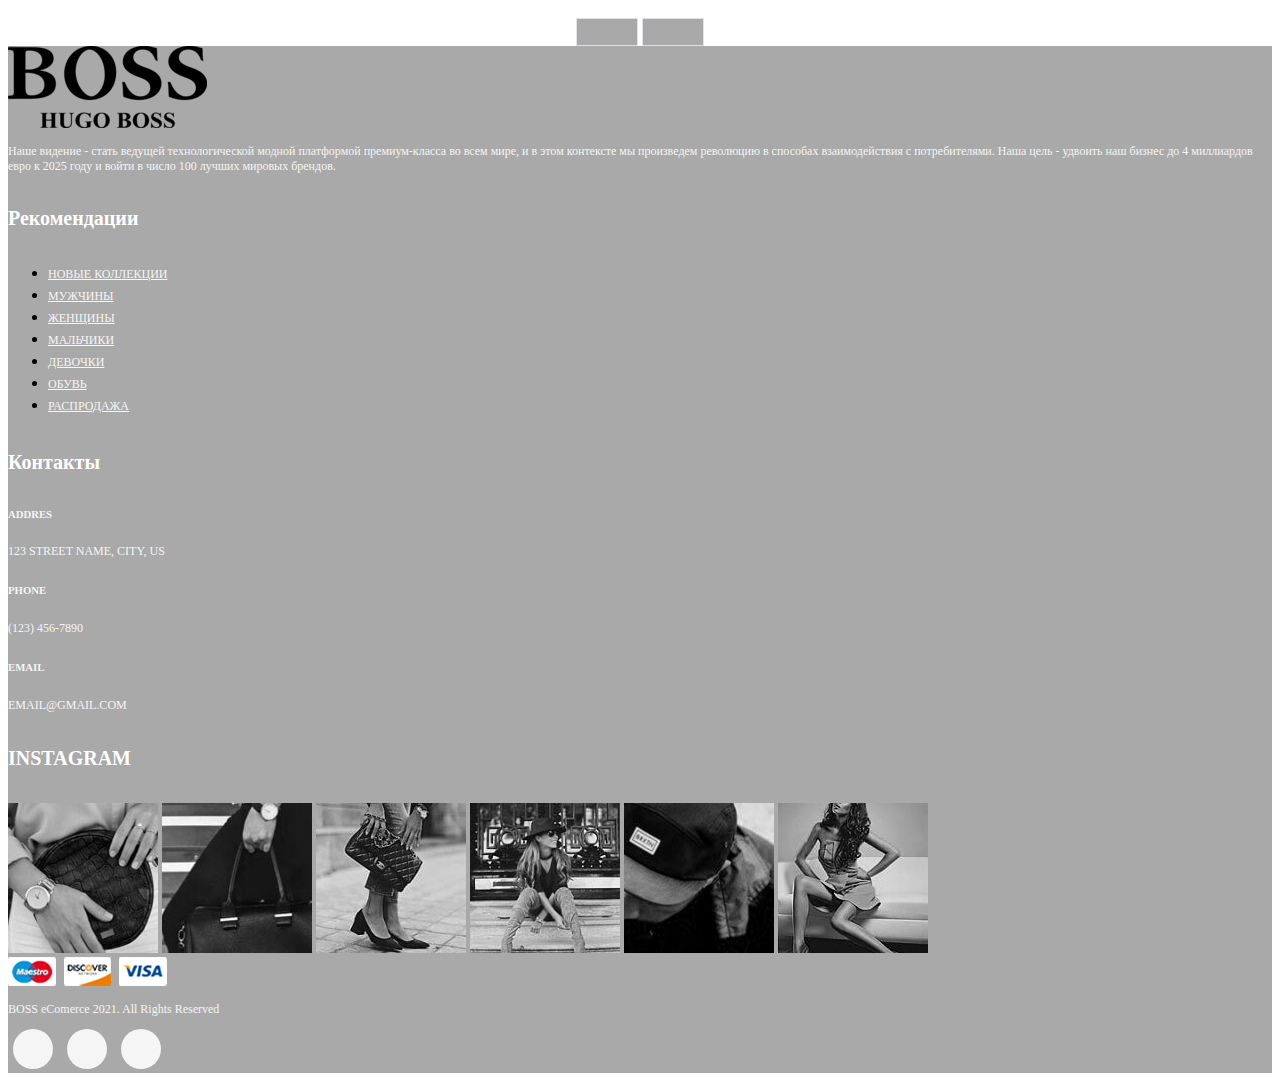
<file: sneakers.html>
<!DOCTYPE html>
<html lang="en">

<head>
    <meta charset="UTF-8">
    <meta http-equiv="X-UA-Compatible" content="IE=edge">
    <meta name="viewport" content="width=device-width, initial-scale=1.0">
    <title>Sneakers</title>

    <link rel="stylesheet" href="https://stackpath.bootstrapcdn.com/bootstrap/4.1.3/css/bootstrap.min.css"
        integrity="sha384-MCw98/SFnGE8fJT3GXwEOngsV7Zt27NXFoaoApmYm81iuXoPkFOJwJ8ERdknLPMO" crossorigin="anonymous">

    <link rel="stylesheet" href="https://pro.fontawesome.com/releases/v5.10.0/css/all.css"
        integrity="sha384-AYmEC3Yw5cVb3ZcuHtOA93w35dYTsvhLPVnYs9eStHfGJvOvKxVfELGroGkvsg+p" crossorigin="anonymous" />

    <link rel="stylesheet" href="component/css/style.css">
    <link rel="stylesheet" href="component/css/navbar.css">
    <link rel="stylesheet" href="component/css/footer.css">
    <link rel="stylesheet" href="component/css/adaptive.css">
    <link rel="stylesheet" href="component/css/language.css">
    <link rel="stylesheet" href="component/css/cart.css">

</head>

<body>
    <nav class="navbar navbar-expand-lg navbar-light bg-white py-3 fixed-top">
        <div class="container">
            <img src="assets/img/logo/hugo-boss-logo.png" alt="logo">
            <button class="navbar-toggler" type="button" data-bs-toggle="collapse"
                data-bs-target="#navbarSupportedContent" aria-controls="navbarSupportedContent" aria-expanded="false"
                aria-label="Toggle navigation">
                <span><i id="bar" class="fas fa-bars"></i></span>
            </button>
            <div class="collapse navbar-collapse" id="navbarSupportedContent">
                <ul class="navbar-nav navbar-center ml-auto">

                    <li class="nav-item">
                        <a class="nav-link" href="index.html" my-lang="home">Home</a>
                    </li>
                    <li class="nav-item">
                        <a class="nav-link" href="shop.html" target="_blank" my-lang="shop">Shop</a>
                    </li>
                    <li class="nav-item">
                        <a class="nav-link" href="#" my-lang="blog">Blog</a>
                    </li>
                    <li class="nav-item">
                        <a class="nav-link" href="#" my-lang="about">Sale</a>
                    </li>
                    <li class="nav-item">
                        <a class="nav-link" href="#" my-lang="contact">Contact Us</a>
                    </li>
                    <li class="nav-item" style="position: relative;">
                        <input type="text"><i class="far fa-search"></i>
                        <button onclick="opened()" class="cart-open"><i class="far fa-shopping-bag"></i></button>
                        <span id="drop"></span>
                    </li>
                    <li class="nav-item">
                        <button class="lang" onclick="translate2('ru')"><img src="assets/img/icons-lang/rus.png"
                                alt="ru" class="flag-icon"></button>
                        <button class="lang" onclick="translate2('en')"><img src="assets/img/icons-lang/En.png" alt="en"
                                class="flag-icon"></button>
                    </li>
            </div>
        </div>
    </nav>

    <section class="container sproduct">
        <div class="row mt-5 hoodieTitle">
            <div class="col-lg-5 col-md-12 col-12">
                <img class="img-fluid w-100 pb-1" src="assets/img/shop/2.jpg" id="mainImg" alt="T-Shirt">

                <div class="small-img-group">
                    <div class="small-img-col">
                        <img src="assets/img/shop/2.jpg" width="100%" class="small-img" alt="T-Shirt">
                    </div>
                    <div class="small-img-col">
                        <img src="assets/img/shop/28.jpg" width="100%" class="small-img" alt="T-Shirt">
                    </div>
                    <div class="small-img-col">
                        <img src="assets/img/shop/29.jpg" width="100%" class="small-img" alt="T-Shirt">
                    </div>
                    <div class="small-img-col">
                        <img src="assets/img/shop/30.jpg" width="100%" class="small-img" alt="T-Shirt">
                    </div>
                </div>
            </div>
            <div class="col-lg-6 col-md-12 col-12">
                <h6 my-lang="road">Home / Mens</h6>
                <h3 class="py-4">BOSS Titanium Run Mens Trainers</h3>
                <h2>$199.00</h2>
                <select name="changeSize" id="carCount" class="five">
                    <option value="" my-lang="select">Select Size</option>
                    <option value="40">40</option>
                    <option value="41">41</option>
                    <option value="42">42</option>
                    <option value="43">43</option>
                </select>
                <!-- <input type="number" value="1"> -->
                <button onclick="addClothes(1)" class="buy-btn" my-lang="cart">Add To Cart</button>
                <h4 class="mt-5 mb-5" my-lang="details">Product Details</h4>
                <span my-lang="detail">A loungewear top by BOSS Menswear, crafted in a cotton blend with a double-knit
                    jacquard construction for luxurious softness. Featuring a hood with a contrast lining, this casual
                    layer is designed in a color-block style with a bicolored logo print at the chest. Pair this
                    loose-fitting loungewear top with other items from the range for coordinated comfort.
                    Regular fit
                    Neckline: Hooded</span>
            </div>
        </div>
    </section>
    <section id="featured" class="mt-5 pb-5 carouselhidden">
        <div class="container text-center mt-5 pb-5">
            <h3 my-lang="featured">Our Featured</h3>
            <div my-lang="check">Here you can check out our new products BOSS</div>
        </div>
        <div id=carousel class="row mx-auto container-fluid img-container">
            <div class="product text-center col-lg-3 col-md-4 col-12">
                <img class="img-fluid mb-3" src="assets/img/featured/1.jpg" alt="product">
                <h5 class="p-name">BOSS ATHLEISURE Polo T-Shirt</h5>
                <h4 class="p-price">$135.00</h4>
                <button class="buy-btn" my-lang="buy">Buy now</button>
            </div>
            <div class="product text-center col-lg-3 col-md-4 col-12">
                <img class="img-fluid mb-3" src="assets/img/featured/2.jpg" alt="product">
                <h5 class="p-name">BOSS V Marson Pixel Artwork Gilet</h5>
                <h4 class="p-price">$389.00</h4>
                <button class="buy-btn" my-lang="buy">Buy now</button>
            </div>
            <div class="product text-center col-lg-3 col-md-4 col-12">
                <img class="img-fluid mb-3" src="assets/img/featured/3.jpg" alt="product">
                <h5 class="p-name">BOSS Tsummery Crew Neck T-Shirt</h5>
                <h4 class="p-price">$79.00</h4>
                <button class="buy-btn" my-lang="buy">Buy now</button>
            </div>
            <div class="product text-center col-lg-3 col-md-4 col-12">
                <img class="img-fluid mb-3" src="assets/img/featured/4.jpg" alt="product">
                <h5 class="p-name">BOSS Magneton Slim Fit Shirt</h5>
                <h4 class="p-price">$139.00</h4>
                <button class="buy-btn" my-lang="buy">Buy now</button>
            </div>
            <div class="product text-center col-lg-3 col-md-4 col-12">
                <img class="img-fluid mb-3" src="assets/img/featured/1.jpg" alt="product">
                <h5 class="p-name">BOSS ATHLEISURE Polo T-Shirt</h5>
                <h4 class="p-price">$135.00</h4>
                <button class="buy-btn" my-lang="buy">Buy now</button>
            </div>
            <div class="product text-center col-lg-3 col-md-4 col-12">
                <img class="img-fluid mb-3" src="assets/img/featured/2.jpg" alt="product">
                <h5 class="p-name">BOSS V Marson Pixel Artwork Gilet</h5>
                <h4 class="p-price">$389.00</h4>
                <button class="buy-btn" my-lang="buy">Buy now</button>
            </div>
            <div class="product text-center col-lg-3 col-md-4 col-12">
                <img class="img-fluid mb-3" src="assets/img/featured/3.jpg" alt="product">
                <h5 class="p-name">BOSS Tsummery Crew Neck T-Shirt</h5>
                <h4 class="p-price">$79.00</h4>
                <button class="buy-btn" my-lang="buy">Buy now</button>
            </div>
            <div class="product text-center col-lg-3 col-md-4 col-12">
                <img class="img-fluid mb-3" src="assets/img/featured/4.jpg" alt="product">
                <h5 class="p-name">BOSS Magneton Slim Fit Shirt</h5>
                <h4 class="p-price">$139.00</h4>
                <button class="buy-btn" my-lang="buy">Buy now</button>
            </div>
        </div>
        <div class="imgcarousel">
            <button id="previous" onclick="scrollToPrevious()" class="styleArrow"><i class="fa fa-chevron-left"
                    aria-hidden="true"></i></i></button>
            <button id="next" onclick="scrollToNext()" class="styleArrow"><i class="fa fa-chevron-right"
                    aria-hidden="true"></i></i></button>
        </div>
    </section>


    



        <footer class="mt-5 py-5">
            <div class="row container mx-auto pt-5">
                <div class="footer-one col-lg-3 col-md-6 col-12">
                    <img src="assets/img/logo/hugo-boss-logo.png" alt="logo2">
                    <p class="pt-3" my-lang="plan"></p>
                </div>
                <div class="footer-one col-lg-3 col-md-6 col-12">
                    <h5 class="pb-2" my-lang="featured"></h5>
                    <ul class="list-unstyled">
                        <li><a href="#" my-lang="new"></a></li>
                        <li><a href="#" my-lang="men"></a></li>
                        <li><a href="#" my-lang="women"></a></li>
                        <li><a href="#" my-lang="boys"></a></li>
                        <li><a href="#" my-lang="girls"></a></li>
                        <li><a href="#" my-lang="shoes"></a></li>
                        <li><a href="#" my-lang="sale"></a></li>
                    </ul>
                </div>
                <div class="footer-one col-lg-3 col-md-6 col-12">
                    <h5 class="pb-2" my-lang="contact"></h5>
                    <div>
                        <h6 class="text-uppercase">ADDRES</h6>
                        <p>123 STREET NAME, CITY, US</p>
                    </div>
                    <div>
                        <h6 class="text-uppercase">PHONE</h6>
                        <p>(123) 456-7890</p>
                    </div>
                    <div>
                        <h6 class="text-uppercase">EMAIL</h6>
                        <p>EMAIL@GMAIL.COM</p>
                    </div>
                </div>
                <div class="footer-one col-lg-3 col-md-6 col-12">
                    <h5 class="pb-2">INSTAGRAM</h5>
                    <div class="row">
                        <img class="img-fluid w-25 h-100 m-2" src="assets/img/insta/1.jpg" alt="INSTAGRAM">
                        <img class="img-fluid w-25 h-100 m-2" src="assets/img/insta/2.jpg" alt="INSTAGRAM">
                        <img class="img-fluid w-25 h-100 m-2" src="assets/img/insta/3.jpg" alt="INSTAGRAM">
                        <img class="img-fluid w-25 h-100 m-2" src="assets/img/insta/4.jpg" alt="INSTAGRAM">
                        <img class="img-fluid w-25 h-100 m-2" src="assets/img/insta/5.jpg" alt="INSTAGRAM">
                        <img class="img-fluid w-25 h-100 m-2" src="assets/img/insta/6.jpg" alt="INSTAGRAM">
                    </div>
                </div>
            </div>
            <div class="copyright mt-5">
                <div class="row container mx-auto">
                    <div class="col-lg-3 col-md-6 col-12">
                        <img src="assets/img/payment/payment.png" alt="payment">
                    </div>
                    <div class="col-lg-4 col-md-6 col-12">
                        <p>BOSS eComerce 2021. All Rights Reserved</p>
                    </div>
                    <div class="col-lg-4 col-md-6 col-12">
                        <a href="https://www.facebook.com/" target="_blank"><i class="fab fa-facebook-f"></i></a>
                        <a href="https://twitter.com/" target="_blank"><i class="fab fa-twitter"></i></a>
                        <a href="https://linkedin.com/" target="_blank"><i class="fab fa-linkedin-in"></i></a>
                    </div>

                </div>
            </div>
        </footer>
        <div class="general">
            <div>
                <div id="window" class="wrapper">
                    <button onclick="closed()" class="cart-close"><span></span><i class="fa fa-arrow-left" aria-hidden="true"></i></span></button>
                    <div class="orderOverview">ORDER OVERVIEW</div>
                    <div id="product"> </div>
                    <div id="bucket"></div>
                </div>
            </div>


        <script src="https://cdn.jsdelivr.net/npm/@popperjs/core@2.9.3/dist/umd/popper.min.js"
            integrity="sha384-eMNCOe7tC1doHpGoWe/6oMVemdAVTMs2xqW4mwXrXsW0L84Iytr2wi5v2QjrP/xp"
            crossorigin="anonymous"></script>
        <script src="https://cdn.jsdelivr.net/npm/bootstrap@5.1.0/dist/js/bootstrap.min.js"
            integrity="sha384-cn7l7gDp0eyniUwwAZgrzD06kc/tftFf19TOAs2zVinnD/C7E91j9yyk5//jjpt/"
            crossorigin="anonymous"></script>
        <script src="component/js/lang.js"></script>
        <script src="component/js/hoodie.js"> </script>
        <script src="component/js/carousel.js"></script>
        <script src="component/js/cart.js"></script>
</body>

</html>
</file>
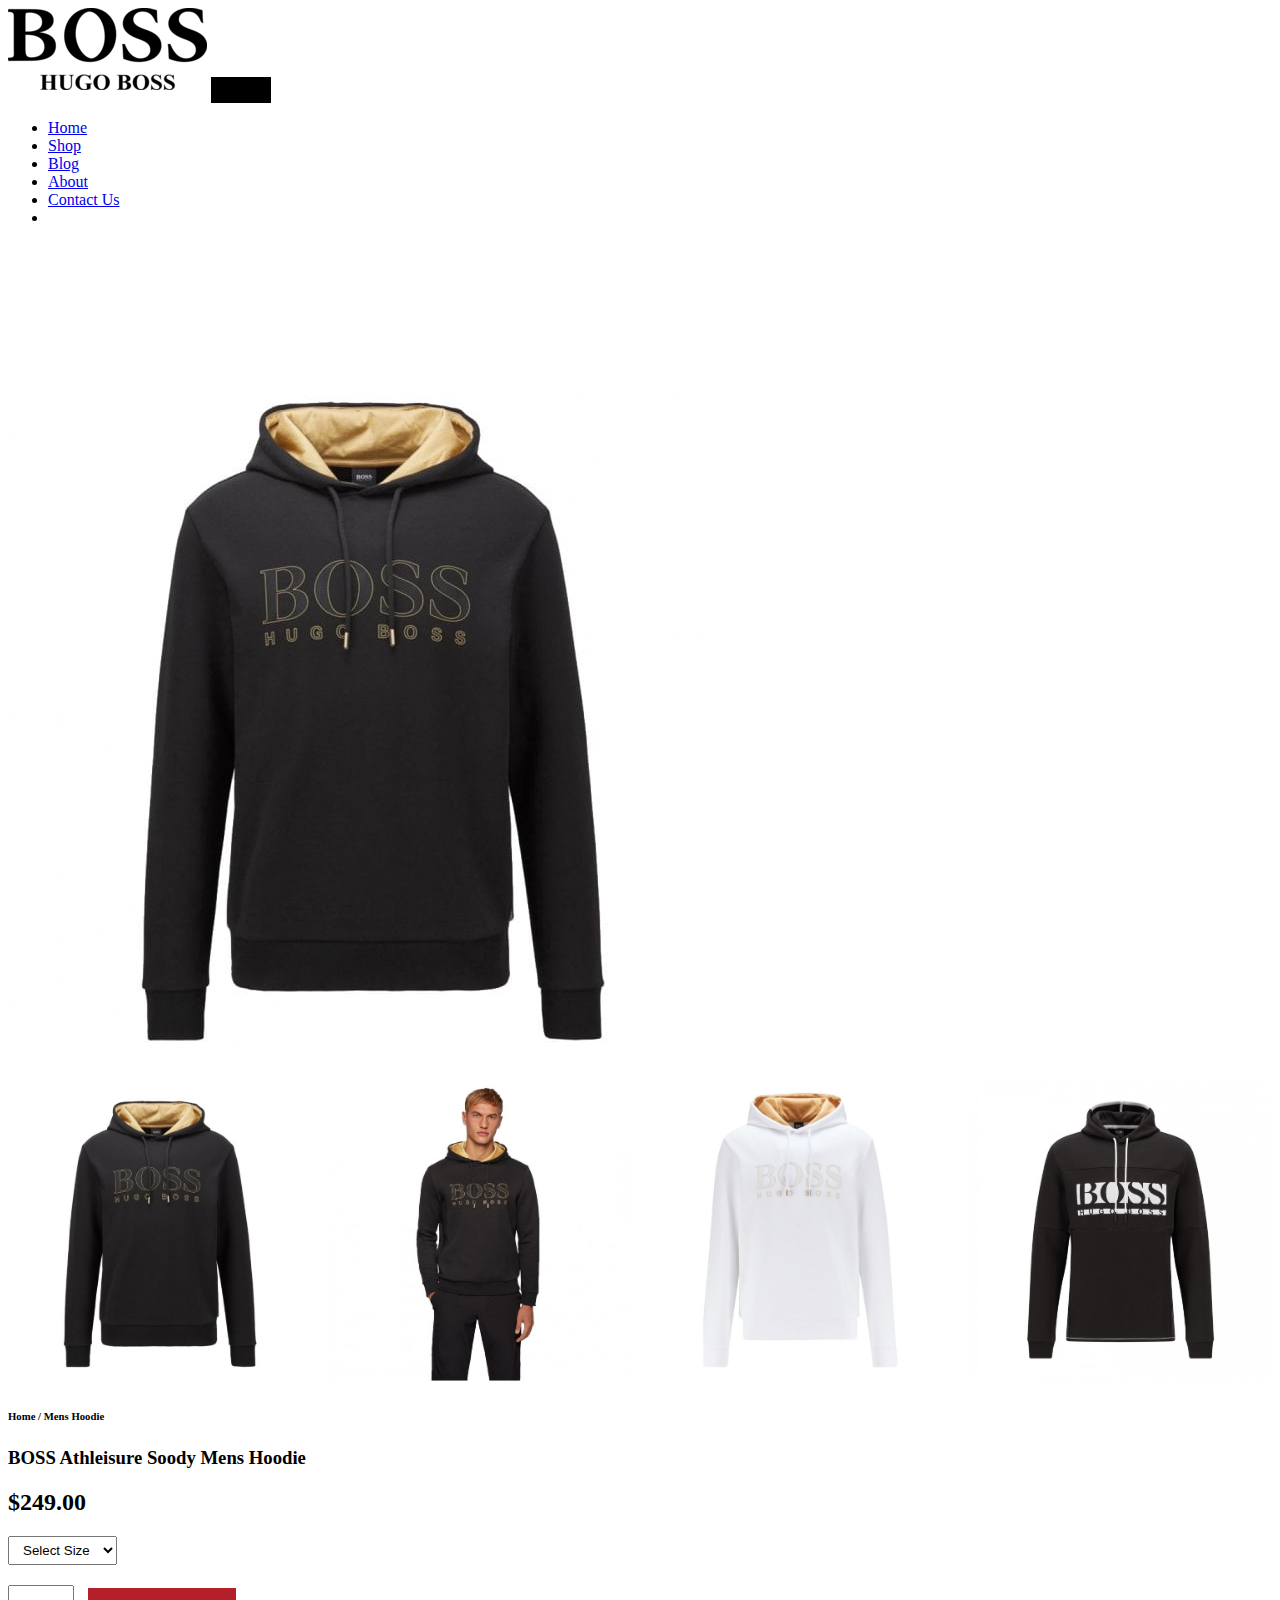
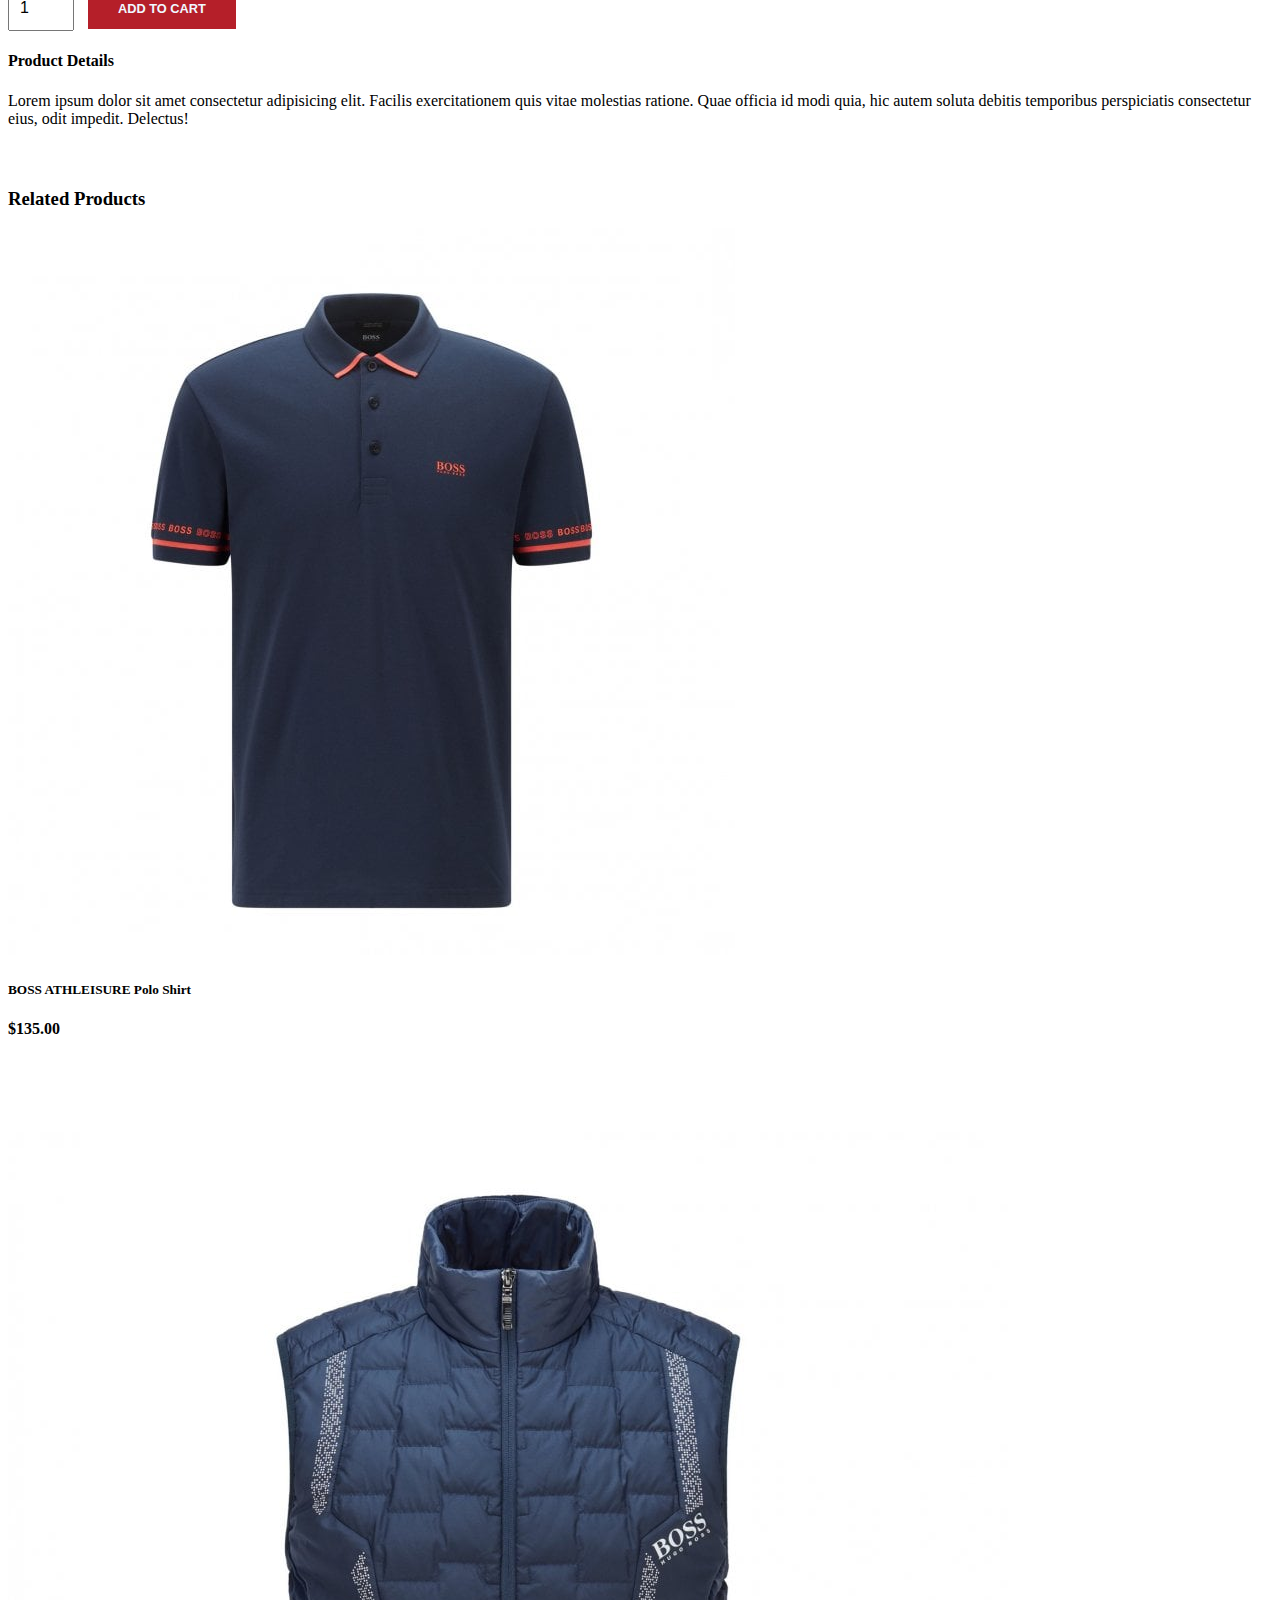
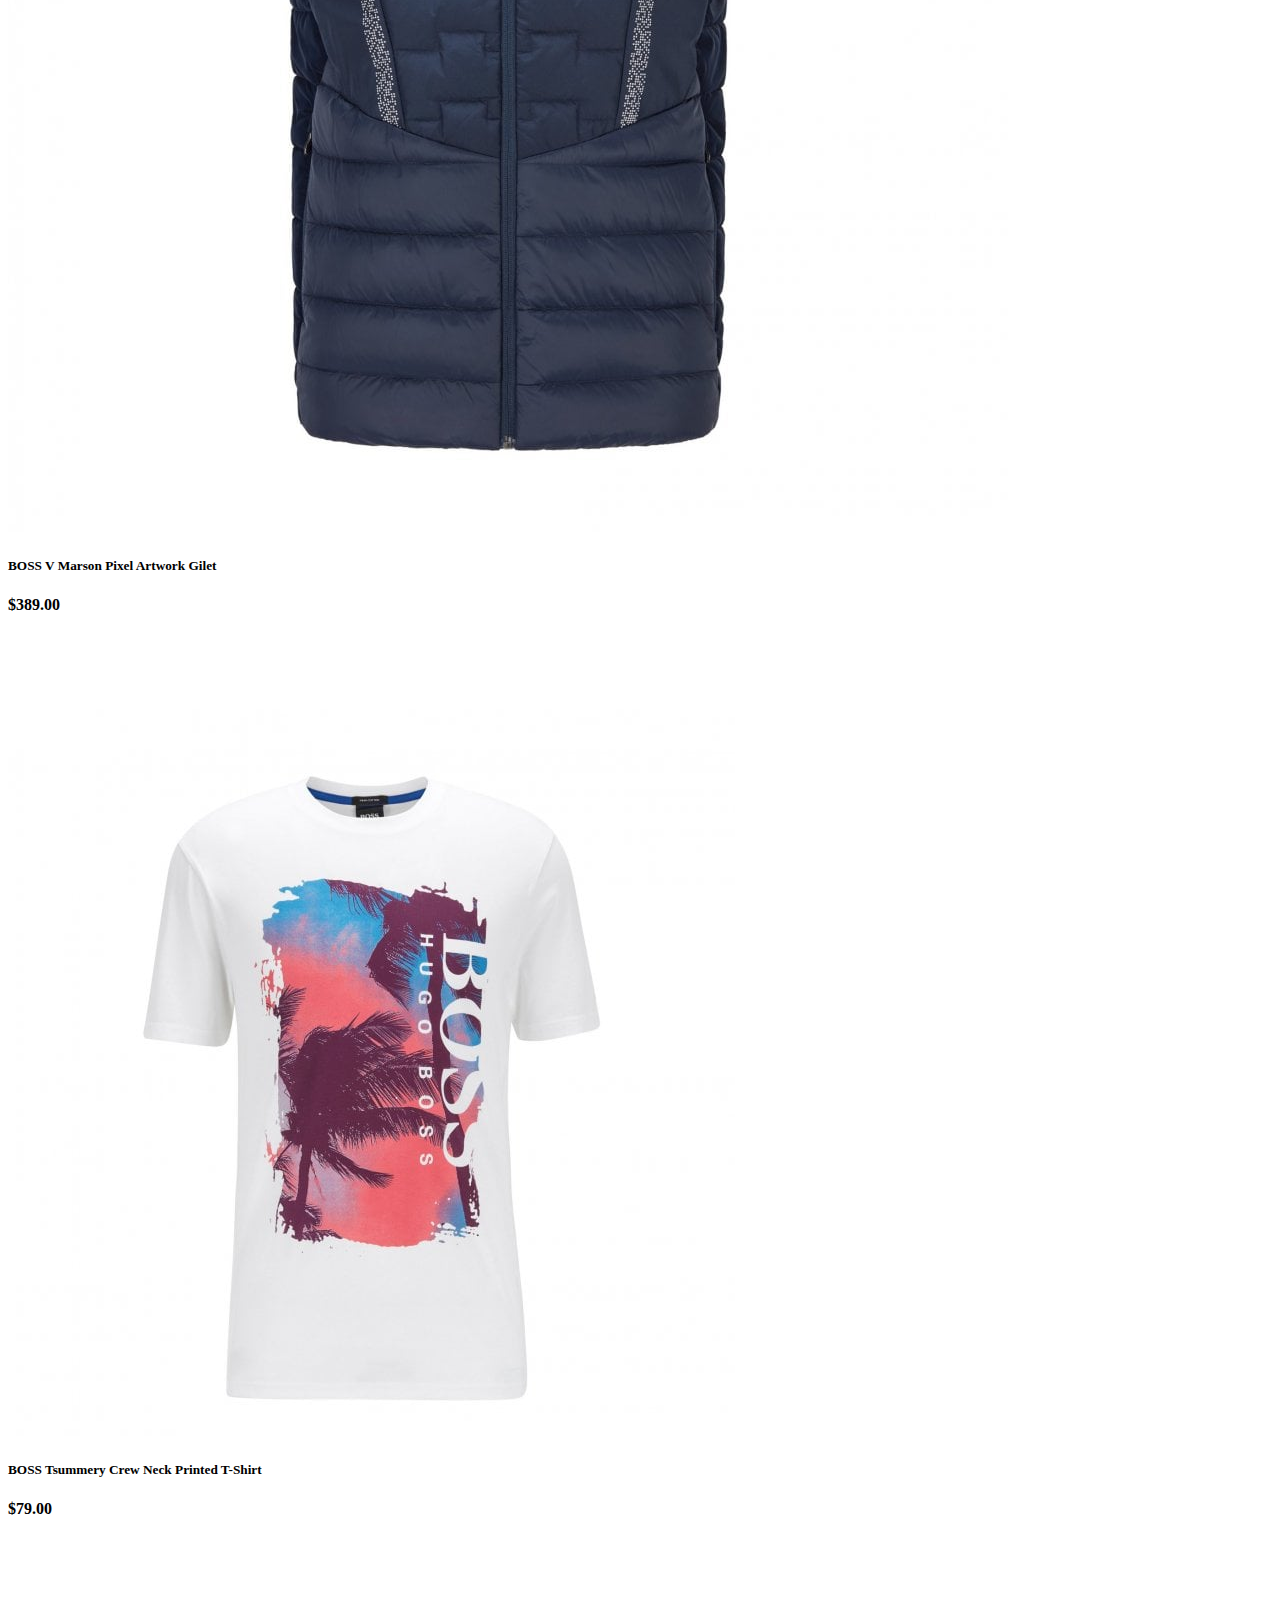
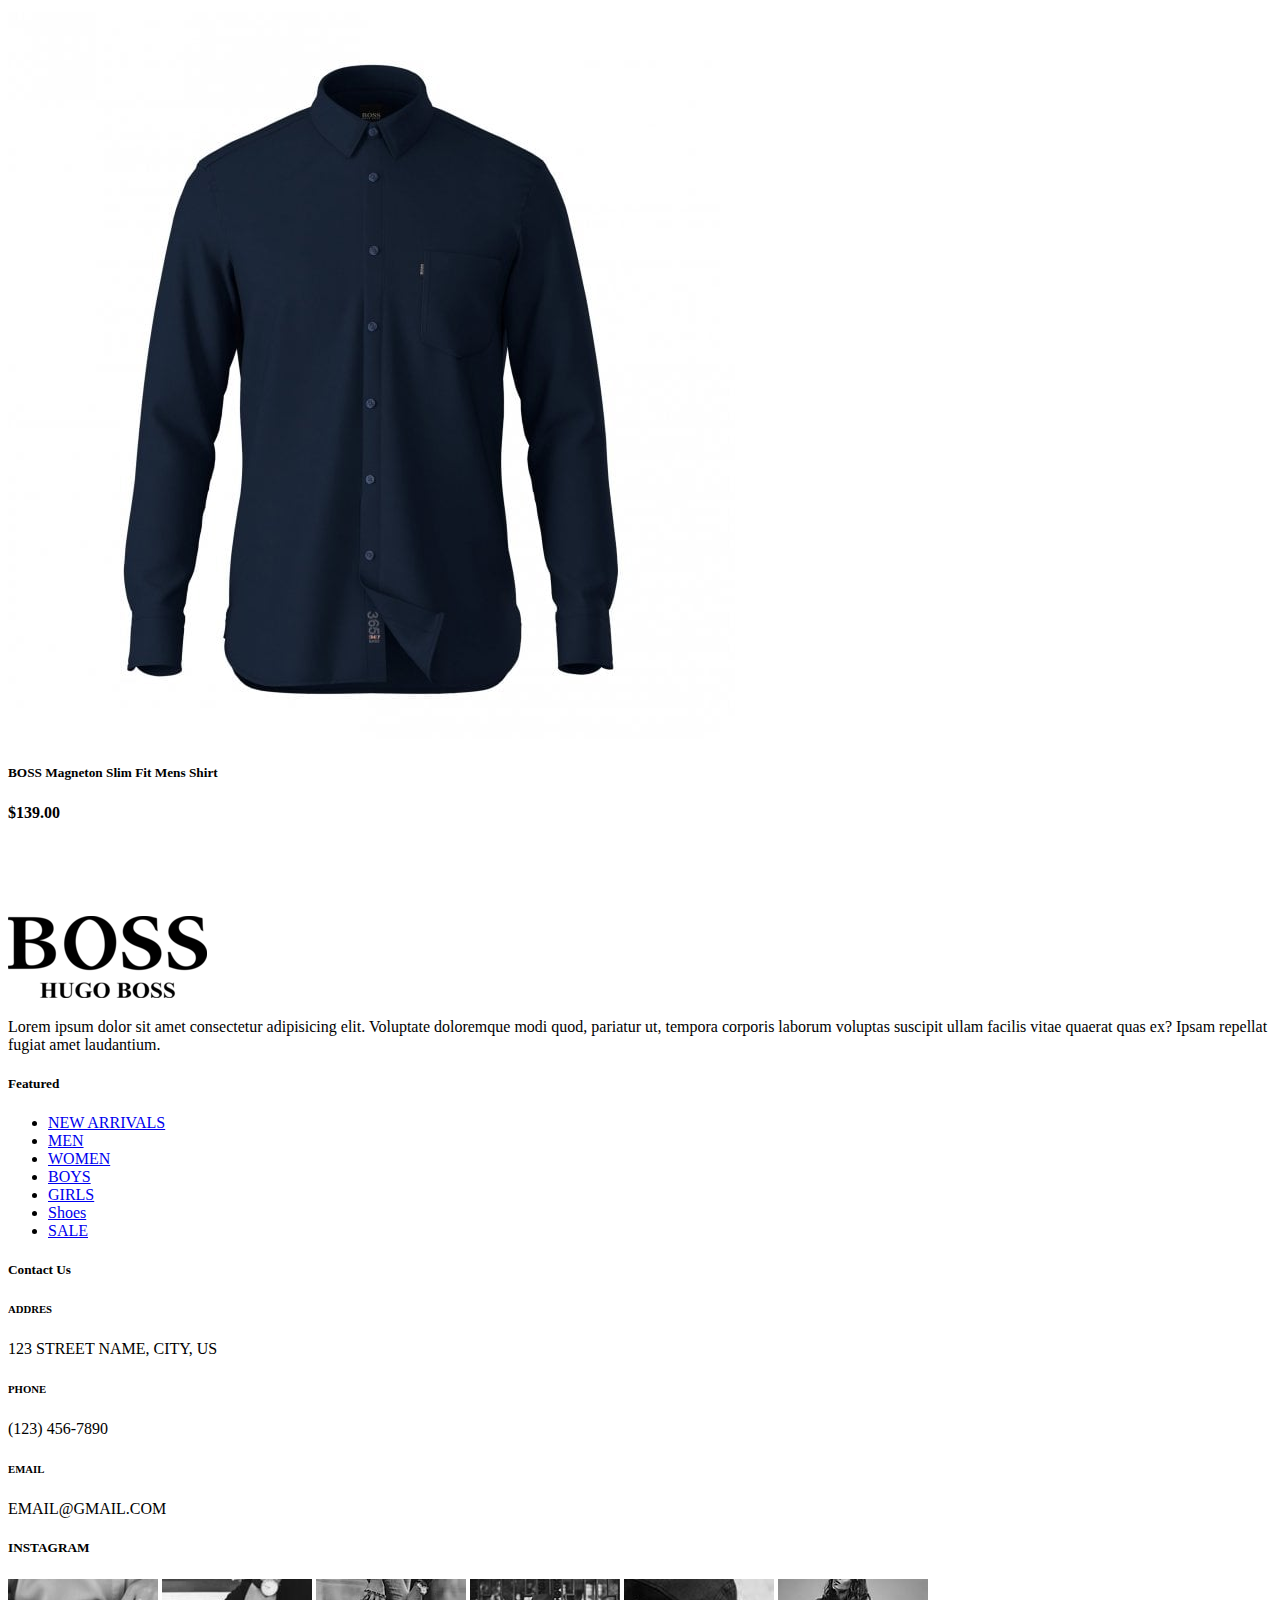
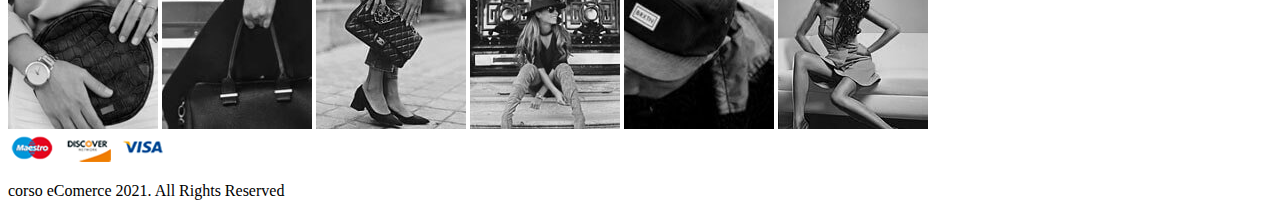
<file: t-shirt.html>
<!DOCTYPE html>
<html lang="en">

<head>
    <meta charset="UTF-8">
    <meta http-equiv="X-UA-Compatible" content="IE=edge">
    <meta name="viewport" content="width=device-width, initial-scale=1.0">
    <title>Hoodie</title>

    <link rel="stylesheet" href="https://stackpath.bootstrapcdn.com/bootstrap/4.1.3/css/bootstrap.min.css"
        integrity="sha384-MCw98/SFnGE8fJT3GXwEOngsV7Zt27NXFoaoApmYm81iuXoPkFOJwJ8ERdknLPMO" crossorigin="anonymous">

    <link rel="stylesheet" href="https://pro.fontawesome.com/releases/v5.10.0/css/all.css"
        integrity="sha384-AYmEC3Yw5cVb3ZcuHtOA93w35dYTsvhLPVnYs9eStHfGJvOvKxVfELGroGkvsg+p" crossorigin="anonymous" />

    <link rel="stylesheet" href="style.css">

</head>

<body>
    <nav class="navbar navbar-expand-lg navbar-light bg-white py-3 fixed-top">
        <div class="container">
            <img src="img/hugo-boss-logo.png" alt="logo">
            <button class="navbar-toggler" type="button" data-bs-toggle="collapse"
                data-bs-target="#navbarSupportedContent" aria-controls="navbarSupportedContent" aria-expanded="false"
                aria-label="Toggle navigation">
                <span><i id="bar" class="fas fa-bars"></i></span>
            </button>
            <div class="collapse navbar-collapse" id="navbarSupportedContent">
                <ul class="navbar-nav ml-auto">

                    <li class="nav-item">
                        <a class="nav-link" href="index.html" target="_blank">Home</a>
                    </li>
                    <li class="nav-item">
                        <a class="nav-link" href="#">Shop</a>
                    </li>
                    <li class="nav-item">
                        <a class="nav-link" href="#">Blog</a>
                    </li>
                    <li class="nav-item">
                        <a class="nav-link" href="#">About</a>
                    </li>
                    <li class="nav-item">
                        <a class="nav-link" href="#">Contact Us</a>
                    </li>
                    <li class="nav-item">
                        <i class="far fa-search"></i>
                        <i class="far fa-shopping-bag"></i>
                    </li>
            </div>
        </div>
    </nav>

    <section class="container sproduct">
        <div class="row mt-5">
            <div class="col-lg-5 col-md-12 col-12">
                <img class="img-fluid w-100 pb-1" src="img/shop/1.jpg" id="mainImg" alt="T-Shirt">

                <div class="small-img-group">
                    <div class="small-img-col">
                        <img src="img/shop/1.jpg" width="100%" class="small-img" alt="T-Shirt">
                    </div>
                    <div class="small-img-col">
                        <img src="img/shop/25.jpg" width="100%" class="small-img" alt="T-Shirt">
                    </div>
                    <div class="small-img-col">
                        <img src="img/shop/26.jpg" width="100%" class="small-img" alt="T-Shirt">
                    </div>
                    <div class="small-img-col">
                        <img src="img/shop/27.jpg" width="100%" class="small-img" alt="T-Shirt">
                    </div>
                </div>
            </div>
            <div class="col-lg-6 col-md-12 col-12">
                <h6>Home / Mens Hoodie</h6>
                <h3 class="py-4">BOSS Athleisure Soody Mens Hoodie</h3>
                <h2>$249.00</h2>
                <select name="" id="">
                    <option value="">Select Size</option>
                    <option value="">S</option>
                    <option value="">M</option>
                    <option value="">L</option>
                    <option value="">XL</option>
                </select>
                <input type="number" value="1">
                <button class="buy-btn">Add To Cart</button>
                <h4 class="mt-5 mb-5">Product Details</h4>
                <span>Lorem ipsum dolor sit amet consectetur adipisicing elit. Facilis exercitationem quis vitae molestias ratione. Quae officia id modi quia, hic autem soluta debitis temporibus perspiciatis consectetur eius, odit impedit. Delectus!</span>
            </div>
        </div>
    </section>
    <section id="featured" class="mt-5 pb-5">
        <div class="container text-center mt-5 pb-5">
            <h3>Related Products</h3>
        </div>
        <div class="row mx-auto container-fluid">
            <div class="product text-center col-lg-3 col-md-4 col-12">
                <img class="img-fluid mb-3" src="img/featured/1.jpg" alt="product">
                <h5 class="p-name">BOSS ATHLEISURE Polo Shirt</h5>
                <h4 class="p-price">$135.00</h4>
                <button class="buy-btn">Buy now</button>
            </div>
            <div class="product text-center col-lg-3 col-md-4 col-12">
                <img class="img-fluid mb-3" src="img/featured/2.jpg" alt="product">
                <h5 class="p-name">BOSS V Marson Pixel Artwork Gilet</h5>
                <h4 class="p-price">$389.00</h4>
                <button class="buy-btn">Buy now</button>
            </div>
            <div class="product text-center col-lg-3 col-md-4 col-12">
                <img class="img-fluid mb-3" src="img/featured/3.jpg" alt="product">
                <h5 class="p-name">BOSS Tsummery Crew Neck Printed T-Shirt</h5>
                <h4 class="p-price">$79.00</h4>
                <button class="buy-btn">Buy now</button>
            </div>
            <div class="product text-center col-lg-3 col-md-4 col-12">
                <img class="img-fluid mb-3" src="img/featured/4.jpg" alt="product">
                <h5 class="p-name">BOSS Magneton Slim Fit Mens Shirt</h5>
                <h4 class="p-price">$139.00</h4>
                <button class="buy-btn">Buy now</button>
            </div>
        </div>
    </section>




    <footer class="mt-5 py-5">
        <div class="row container mx-auto pt-5">
            <div class="footer-one col-lg-3 col-md-6 col-12">
                <img src="img/hugo-boss-logo.png" alt="logo2">
                <p class="pt-3">Lorem ipsum dolor sit amet consectetur adipisicing elit. Voluptate doloremque modi quod,
                    pariatur
                    ut, tempora corporis laborum voluptas suscipit ullam facilis vitae quaerat quas ex? Ipsam repellat
                    fugiat amet laudantium.</p>
            </div>
            <div class="footer-one col-lg-3 col-md-6 col-12">
                <h5 class="pb-2">Featured</h5>
                <ul class="list-unstyled">
                    <li><a href="#">NEW ARRIVALS</a></li>
                    <li><a href="#">MEN</a></li>
                    <li><a href="#">WOMEN</a></li>
                    <li><a href="#">BOYS</a></li>
                    <li><a href="#">GIRLS</a></li>
                    <li><a href="#">Shoes</a></li>
                    <li><a href="#">SALE</a></li>
                </ul>
            </div>
            <div class="footer-one col-lg-3 col-md-6 col-12">
                <h5 class="pb-2">Contact Us</h5>
                <div>
                    <h6 class="text-uppercase">ADDRES</h6>
                    <p>123 STREET NAME, CITY, US</p>
                </div>
                <div>
                    <h6 class="text-uppercase">PHONE</h6>
                    <p>(123) 456-7890</p>
                </div>
                <div>
                    <h6 class="text-uppercase">EMAIL</h6>
                    <p>EMAIL@GMAIL.COM</p>
                </div>
            </div>
            <div class="footer-one col-lg-3 col-md-6 col-12">
                <h5 class="pb-2">INSTAGRAM</h5>
                <div class="row">
                    <img class="img-fluid w-25 h-100 m-2" src="img/insta/1.jpg" alt="INSTAGRAM">
                    <img class="img-fluid w-25 h-100 m-2" src="img/insta/2.jpg" alt="INSTAGRAM">
                    <img class="img-fluid w-25 h-100 m-2" src="img/insta/3.jpg" alt="INSTAGRAM">
                    <img class="img-fluid w-25 h-100 m-2" src="img/insta/4.jpg" alt="INSTAGRAM">
                    <img class="img-fluid w-25 h-100 m-2" src="img/insta/5.jpg" alt="INSTAGRAM">
                    <img class="img-fluid w-25 h-100 m-2" src="img/insta/6.jpg" alt="INSTAGRAM">
                </div>
            </div>
        </div>
        <div class="copyright mt-5">
            <div class="row container mx-auto">
                <div class="col-lg-3 col-md-6 col-12">
                    <img src="img/payment.png" alt="payment">
                </div>
                <div class="col-lg-4 col-md-6 col-12">
                    <p>corso eComerce 2021. All Rights Reserved</p>
                </div>
                <div class="col-lg-4 col-md-6 col-12">
                    <a href="#"><i class="fab fa-facebook-f"></i></a>
                    <a href="#"><i class="fab fa-twitter"></i></a>
                    <a href="#"><i class="fab fa-linkedin-in"></i></a>
                </div>

            </div>
        </div>
    </footer>



    <script src="https://cdn.jsdelivr.net/npm/@popperjs/core@2.9.3/dist/umd/popper.min.js"
        integrity="sha384-eMNCOe7tC1doHpGoWe/6oMVemdAVTMs2xqW4mwXrXsW0L84Iytr2wi5v2QjrP/xp"
        crossorigin="anonymous"></script>
    <script src="https://cdn.jsdelivr.net/npm/bootstrap@5.1.0/dist/js/bootstrap.min.js"
        integrity="sha384-cn7l7gDp0eyniUwwAZgrzD06kc/tftFf19TOAs2zVinnD/C7E91j9yyk5//jjpt/"
        crossorigin="anonymous"></script>
    <script>
        let mainImg = document.getElementById('mainImg');
        let smallImg = document.getElementsByClassName('small-img')

        smallImg[0].onclick = function(){
            mainImg.src = smallImg[0].src;
        }
        smallImg[1].onclick = function(){
            mainImg.src = smallImg[1].src;
        }
        smallImg[2].onclick = function(){
            mainImg.src = smallImg[2].src;
        }
        smallImg[3].onclick = function(){
            mainImg.src = smallImg[03].src;
        }
    </script>
</body>

</html>
</file>
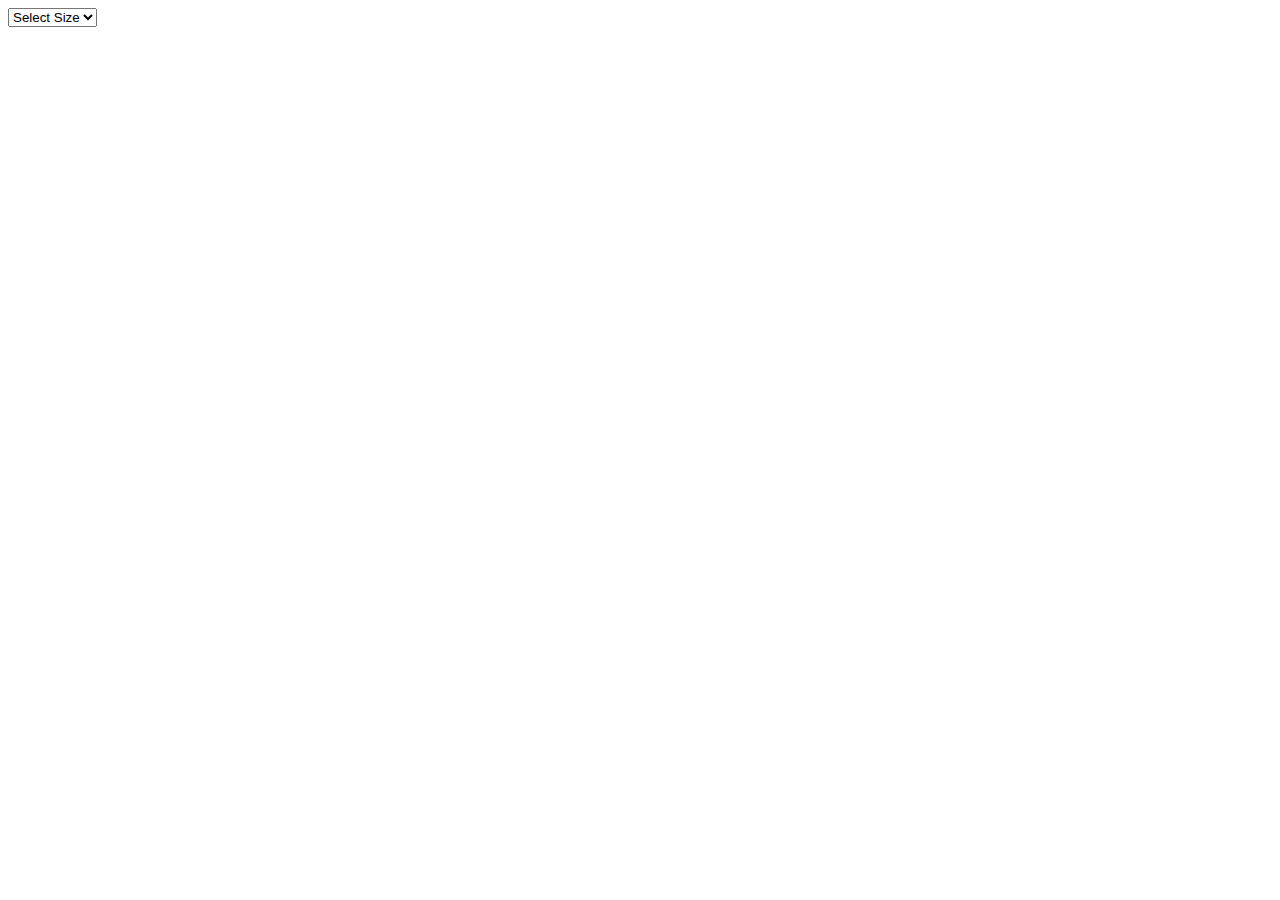
<file: test3.html>
<!DOCTYPE html>
 <html lang="en">
 <head>
     <meta charset="UTF-8">
     <meta http-equiv="X-UA-Compatible" content="IE=edge">
     <meta name="viewport" content="width=device-width, initial-scale=1.0">
     <title>Document</title>
 </head>
 <body>
    <select name="changeSize" id="carCount" class="five">
        <option value="1" my-lang="select">Select Size</option>
        <option value="S">S</option>
        <option value="M">M</option>
        <option value="L">L</option>
        <option value="XL">XL</option>
    </select>

    <script>
        document.querySelector('.five').onchange = () =>{
        let data = document.querySelector('.five').value;
        // document.querySelector('bucketContainer').innerHTML = bucketHtml
        console.log(data)
    };

    </script>
 </body>
 </html>
</file>
<file: component/css/style.css>
button{
    font-size: 0.8rem;
    font-weight: 700;
    outline: none;
    border: none;
    background-color: black;
    color: aliceblue;
    padding: 13px 30px;
    text-transform: uppercase;
    cursor: pointer;
    transition: 0,3s ease;
}
button:hover{
    background-color: gray;
}

.product{
    cursor: pointer;
    margin-bottom: 32px;
}
.product img{
    transition: 0.3s all;
}
.product:hover img{
    opacity: 0.7;
}
.product .buy-btn{
    background-color: #b51f29;
    opacity: 0;
    transition: 0.3s all;
}
.product:hover .buy-btn{
    opacity: 1;
}

.sproduct{
    margin: 60px auto;
    padding-top: 60px;
}
.sproduct select{
    display: none;
    padding: 5px 10px;
    margin: 20px 0px;
}
.sproduct input{
    width: 50px;
    height: 40px;
    padding-left: 10px;
    font-size: 16px;
    margin-right: 10px;
}
.small-img-group{
    display: flex;
    justify-content: space-between;
}
.small-img-col{
    flex-basis: 24%;
    cursor: pointer;
}
.buy-btn{
    background-color: #b51f29;
    opacity: 1;
    transition: 0.3s all;
}
.buy-btn:focus{
    outline: none;
}

.hoodieTitle{
    justify-content: space-between;
}
.img-container{
    transform: translateX(0);
    transition: transform ease-in-out 0.7s;
    flex-wrap: nowrap;
    
}
.carouselhidden{
    overflow: hidden;
}
.imgcarousel{
    text-align: center;
}
.styleArrow{
    background-color: darkgray;
    border: 1px solid #dee2e6;
}
.styleArrow:hover{
    color: black;
    text-decoration: none;
    background-color: #e9ecef;
    border-color: #dee2e6;
}
.styleArrow:focus{
   outline: none;
}
</file>
<file: component/css/popup.css>
#bg_popup{
    background-color: rgba(0, 0, 0, 0.8);
    display: none;
    position: fixed;
    z-index: 99999;
    top: 0;
    right: 0;
    bottom: 0;
    left: 0;
    }  
#popup {
    background-color: black;
    width: 960px;
    height: 650px;
    margin: 6% auto;
    position: relative;
    box-shadow: 0px 0px 20px black;
    border-radius: 15px;
    background-image: url(../../assets/img/popup/BOSS_Porsche_014.webp);
    }  
.close{
    position: absolute;
    right: 6px;
    font-size: 30px;
    color: white;
    font-weight: 100;
    top: 4px;
    }
.perfomance{
    position: relative;
    top: 40%;
    left: 10%;
    color: whitesmoke;
    font-size: 40px;
    font-weight: 400;
    }
.showcollection{
    position: relative;
    top: 42%;
    left: 7%;
    background-color: unset;
    font-weight: 400;
    font-size: 20px;
    color: whitesmoke;
    }
.showcollection:hover {
    background-color: unset;
}
.showcollection:focus{
    outline: unset;
}
.showcollectionarrow{
    font-weight: 400;
    opacity: 0;
}
.showcollection:hover  .showcollectionarrow{
    opacity: 1;
    transform: translateX(10px);
    transition: 0.3s ease-in;
}
</file>
<file: component/css/navbar.css>
.navbar{
    font-size: 16px;
    top: 0;
    left: 0;
    box-shadow: 0 5px 10px rgba(0, 0, 0, 0.1);
}
.navbar-light .navbar-nav .nav-link{
    padding: 0 10px;
    color: black;
    transition: 0,3s ease;
}
.navbar-light .navbar-nav .nav-link:hover,
.navbar i:hover
{
    color: #b51f29;
}
.navbar-light .navbar-toggler{
    border: none;
    outline: none;
}
.navbar-center{
    align-items: center;
}
.navbar i{
    font-size: 1.2rem;
    padding: 0 7px;
    cursor: pointer;
    font-weight: 500;
    transition: 0.3s ease;
}
#bar{
    font-size: 1.5rem;
    padding: 7px;
    cursor: pointer;
    font-weight: 500;
    transition: 0.3s ease;
    color: black;
}
#bar:hover{
    color: whitesmoke;
}
</file>
<file: component/css/footer.css>
footer{
    background-color: darkgray;
}
footer h5{
    color: white;
    font-weight: 700;
    font-size: 20px;
}
footer h6{
    color: whitesmoke;
}
footer li{
    padding-bottom: 4px;
}
footer li a{
    font-size: 12px;
    color: whitesmoke;
}
footer li a:hover{
    color: white;
}
footer p{
    color: whitesmoke;
    font-size: 12px;
}
footer .copyright a{
    color: black;
    width: 40px;
    aspect-ratio: 1;
    background-color: whitesmoke;
    display: inline-block;
    text-align: center;
    line-height: 40px;
    border-radius: 50%;
    transition: 0.3s ease;
    margin: 0 5px;
}
footer .copyright a:hover{
    color: whitesmoke;
    background-color: #b51f29;
}
</file>
<file: component/css/banner.css>
#home{
    background-image: url(../../assets/img/banner/back.jpg);
    width: 100%;
    height: 100vh;
    background-size: cover;
    background-position: top 60px center;
    display: flex;
    flex-direction: column;
    justify-content: center;
    align-items: flex-start;
}
#home span{
    color: #b51f29;
}
#banner{
    background-image: url(../../assets/img/banner/2.jpg);
    width: 100%;
    height: 60vh;
    background-size: cover;
    background-position: top 70px center;
    background-repeat: no-repeat;
    background-attachment: fixed;
    display: flex;
    flex-direction: column;
    justify-content: center;
    align-items: flex-start;
}
#banner h4{
    color: #d8d8d8;
}
#banner h1{
    color: #d8d8d8;
}
.btnShop{
    background-color: #b51f29;
}
.btnShop:hover{
    background-color: gray;
}

#new .one img{
    width: 100%;
    height: 100%;
    background-position: center;
    background-repeat: no-repeat;
    background-size: cover;
    position: relative;
}
#new .one .details{
    position: absolute;
    width: 100%;
    height: 100%;
    top: 0;
    left: 0;
    transition: 0.3s ease;
}
#new .one:hover .details{
    cursor: pointer;
    background-color: rgba(245, 178, 178, 0.3);
}
#new .one .details button{
    font-size: 14px;
    color: black;
    background: none;
    border-bottom: 1px solid black;
    padding: 3px;
    transform: translateY(70px);
    transition: 0.3s ease;
}
#new .one .details button:hover{
    color: gray;
    border-bottom: 1px solid gray;
}
#new .one:nth-child(1) .details{
    display: flex;
    justify-content: center;
    flex-direction: column;
    align-items: center;
}
#new .one:nth-child(2) .details{
    display: flex;
    justify-content: center;
    flex-direction: column;
    align-items: center;
}
#new .one:nth-child(3) .details{
    display: flex;
    justify-content: center;
    flex-direction: column;
    align-items: center;
}
</file>
<file: component/css/adaptive.css>
@media only screen and (max-width: 991px) {
    #navbarSupportedContent > ul{
        margin: 1rem;
        justify-content: flex-end;
        align-items: flex-end;
        text-align: right;
    }
    #navbarSupportedContent > ul > li:nth-child(n) > a{
        padding: 10px 0;
    }
    .pad-top{
        padding-top: 5px;
    }
}
</file>
<file: component/css/language.css>
.lang{
    background-color: white;
    color: black;
    padding: 0px;
}
.lang:focus{
    outline: none;
    background-color: white;
}
.lang:hover{
    background-color: white;
}
.flag-icon{
    width: 20px;
    vertical-align: bottom;
    background-color: white;
    margin-left: 5px;
}
</file>
<file: component/css/cart.css>
.wrapper{
    top: 114px;
    width: 700px;
    min-height: 40vh;
    max-height: 60vh;
    background-color: white;
    position: absolute;
    font-size: 50 px;
    transform: translateX(-100%);
    transition: 0.5s ease;
    box-shadow: 0 5px 10px rgba(0, 0, 0, 0.5);
    overflow: auto;
    
}
#bucket{
    text-align: center;
    margin-top: 50px;
}
.cart-open{
    padding: 0;
  border: none;
  font: inherit;
  color: inherit;
  background-color: transparent;
  cursor: pointer;
}
.cart-open:hover{
    background: white;
}
.cart-open:focus{
    outline: none;
}
.cart-close{
    position: absolute;
    color: black;
    background: none;
    font-size: xx-large;
    padding-left: 150px;
}
.cart-close:hover{
    background-color: unset;
    color: #b51f29;
}
.cart-close:focus{
    outline: unset;
}
.opened{
    transform: translateX(0);
    position: fixed;
    z-index: 9999;
}
.general{
    background-color: gray;
    overflow: hidden;
}
.orderOverview{
    padding: 10px 200px;
    font-weight: 900;
    margin-top: 16px;
}
.cartCount{
    color: black;
    background: white;
    padding: 0px 20px;
    font-size: 15px;
}
.cartCount:hover{
    color: #b51f29;
    background: white;
}
.cartCount:focus{
    color: #b51f29;
    outline: none;
}
.sizeImg{
    width: 200px;
}
.containerCart{
    display: flex;
    align-items: center;
    
}
.titleUnit{
    display: flex;
    flex-direction: column;
}
.titleContent{
    border-bottom: 1px solid;
}
.quantity{
    display: flex;
    flex-direction: column;
    text-align: center;
}
.totalPrice{
    display: flex;
    flex-direction: column;
    text-align: center;
    padding-left: 15px;
    border-left: 1px solid;
    font-weight: 900;
}
.unitePrice{
    font-weight: 900;
}
.borderLine{
    position: absolute;
    top: 0%;
    right: 0%;
}
.trash{
    color: black;
    background-color: white;
    font-size: 20px;
    padding: 10px 50px;
}
.trash:hover{
    color: #b51f29;
    background: white;
}
.trash:focus{
    color: #b51f29;
    outline: none;
}
.totalAll{
    text-align: right;
    display: flex;
    justify-content: center;
    align-items: center;
    flex-direction: column;
    margin-bottom: 10px;
}
.priceAll{
    font-weight: 900;
    font-size: 20px;

}
.buyAll{
    background-color: #b51f29;
    opacity: 1;
    transition: 0.3s all;
    width: 160px;
    padding: 2px 10px;
    font-size: 20px;
}
.buyAll:focus{
    outline: none;
}
.countTitle{
    font-weight: 900;
}
#drop{
    position: absolute;
    background-color: coral;
    border-radius: 50%;
    font-weight: 900;
    font-size: 12px;
    width: 14px;
    height: 14px;
    display: flex;
    align-items: center;
    justify-content: center;
    right: 0px;
    top: 0px;
    display: none;
}
.wrapperSize{
    display: flex;
    justify-content: space-between;
}
</file>
<file: component/css/pagination.css>
.page-link {
    z-index: 1;
    color: #fff;
    background-color: darkgray;
}

.page-link:hover {
    z-index: 2;
    color: black;
    text-decoration: none;
    background-color: #e9ecef;
    border-color: #dee2e6;
}

.page-item.active .page-link {
    z-index: 1;
    color: black;
    background-color: #e9ecef;
    border-color: lightgray;
}
</file>
<file: style.css>
button{
    font-size: 0.8rem;
    font-weight: 700;
    outline: none;
    border: none;
    background-color: black;
    color: aliceblue;
    padding: 13px 30px;
    text-transform: uppercase;
    cursor: pointer;
    transition: 0,3s ease;
}
button:hover{
    background-color: gray;
}

.product{
    cursor: pointer;
    margin-bottom: 32px;
}
.product img{
    transition: 0.3s all;
}
.product:hover img{
    opacity: 0.7;
}
.product .buy-btn{
    background-color: #b51f29;
    opacity: 0;
    transition: 0.3s all;
}
.product:hover .buy-btn{
    opacity: 1;
}

.sproduct{
    margin: 60px auto;
    padding-top: 60px;
}
.sproduct select{
    display: block;
    padding: 5px 10px;
    margin: 20px 0px;
}
.sproduct input{
    width: 50px;
    height: 40px;
    padding-left: 10px;
    font-size: 16px;
    margin-right: 10px;
}
.small-img-group{
    display: flex;
    justify-content: space-between;
}
.small-img-col{
    flex-basis: 24%;
    cursor: pointer;
}
.buy-btn{
    background-color: #b51f29;
    opacity: 1;
    transition: 0.3s all;
}

.hoodieTitle{
    justify-content: space-between;
}
.img-container{
    transform: translateX(0);
    transition: transform ease-in-out 0.7s;
    flex-wrap: nowrap;
    
}
.carouselhidden{
    overflow: hidden;
}
.imgcarousel{
    text-align: center;
}
.styleArrow{
    background-color: gray;
    opacity: 0.6;
}
</file>
